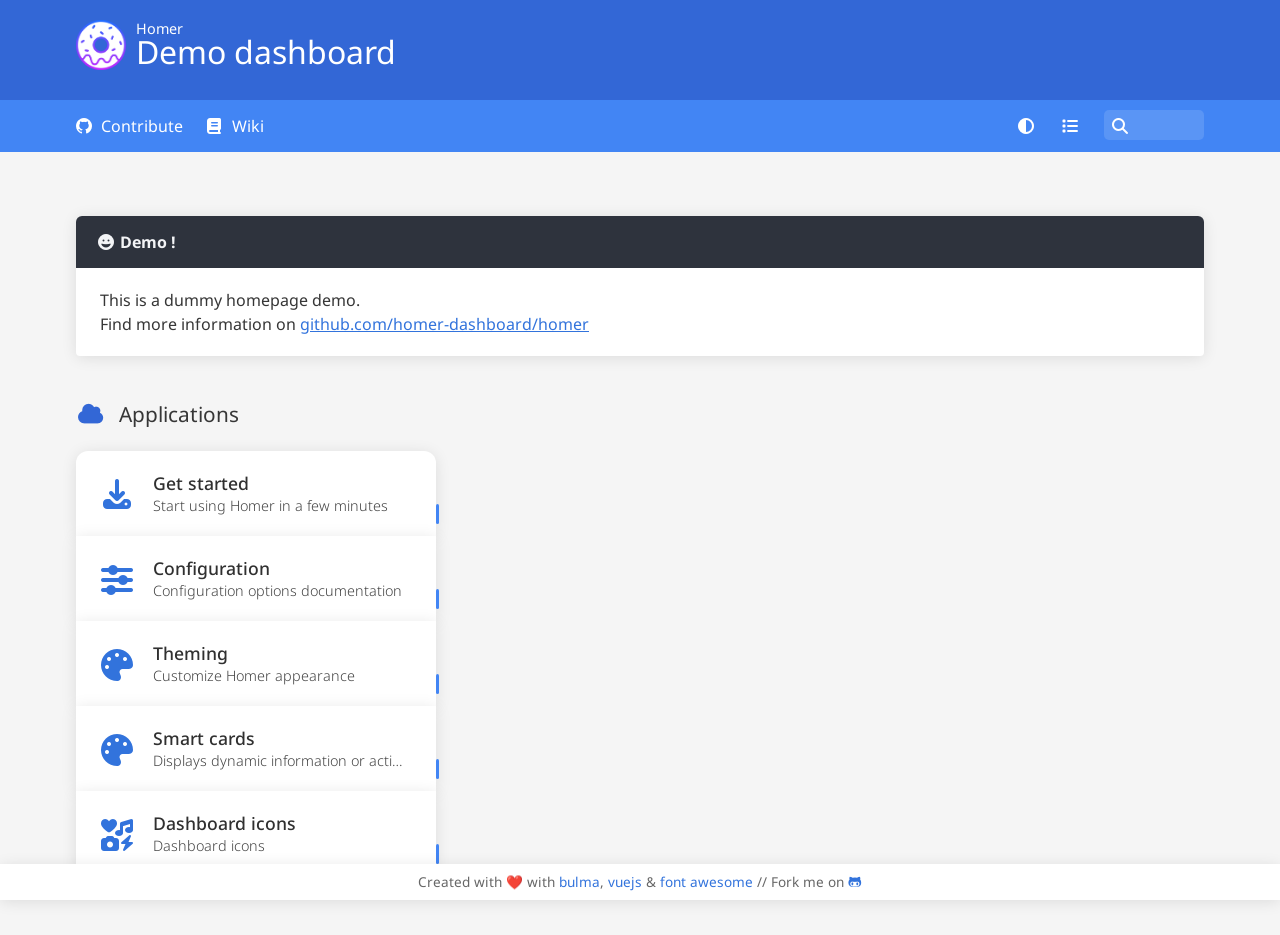
<file: homer/index.html>
<!DOCTYPE html>
<html>
  <head>
    <meta charset="UTF-8" />
    <link rel="icon" href="assets/icons/favicon.ico" />
    <link rel="apple-touch-icon" href="assets/icons/apple-touch-icon.png" sizes="180x180">
    <link rel="mask-icon" href="assets/icons/logo.svg">
    <meta name="viewport" content="width=device-width,initial-scale=1.0,viewport-fit=cover">
    <meta name="color-scheme" content="dark light" />
    <title>Homer</title>
    <script type="module" crossorigin src="./resources/index-DcpiGhNd.js"></script>
    <link rel="stylesheet" crossorigin href="./resources/index-BTUA4CLT.css">
  <link rel="manifest" href="./assets/manifest.json" crossorigin="use-credentials"><script id="vite-plugin-pwa:register-sw" src="./registerSW.js"></script></head>
  <body>
    <div id="app-mount"></div>
  </body>
</html>
</file>
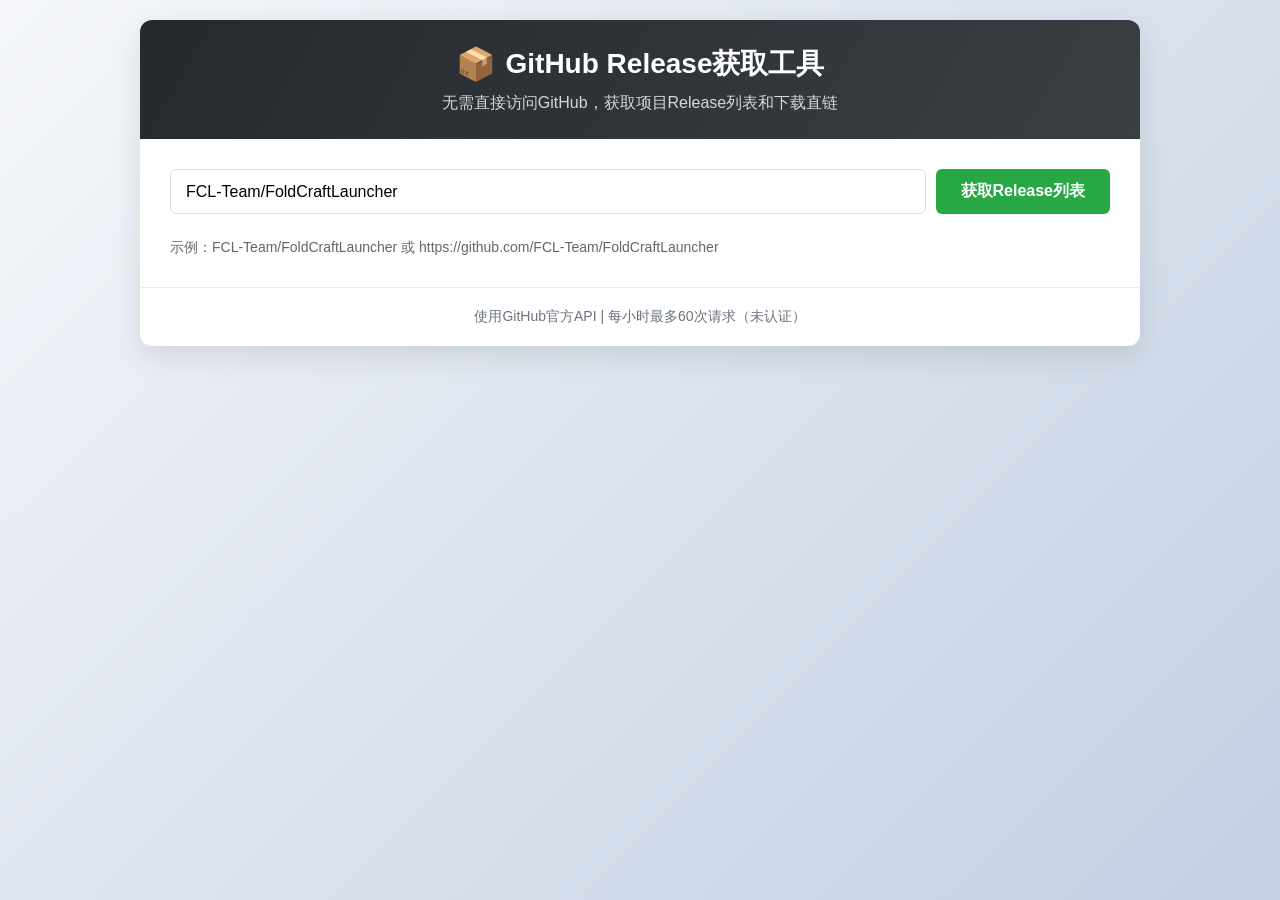
<file: github_release.html>
<!DOCTYPE html>
<html lang="zh-CN">
<head>
    <meta charset="UTF-8">
    <meta name="viewport" content="width=device-width, initial-scale=1.0">
    <title>GitHub Release获取工具</title>
    <style>
        * {
            box-sizing: border-box;
            margin: 0;
            padding: 0;
            font-family: 'Segoe UI', 'Microsoft YaHei', sans-serif;
        }
        
        body {
            background: linear-gradient(135deg, #f5f7fa 0%, #c3cfe2 100%);
            min-height: 100vh;
            padding: 20px;
            color: #333;
        }
        
        .container {
            max-width: 1000px;
            margin: 0 auto;
            background: white;
            border-radius: 12px;
            box-shadow: 0 10px 30px rgba(0, 0, 0, 0.1);
            overflow: hidden;
        }
        
        header {
            background: linear-gradient(120deg, #24292e 0%, #3a3f44 100%);
            color: white;
            padding: 25px 30px;
            text-align: center;
        }
        
        h1 {
            font-size: 28px;
            margin-bottom: 10px;
            display: flex;
            align-items: center;
            justify-content: center;
            gap: 10px;
        }
        
        .github-icon {
            font-size: 32px;
        }
        
        .subtitle {
            font-size: 16px;
            opacity: 0.8;
            margin-top: 5px;
        }
        
        .content {
            padding: 30px;
        }
        
        .input-section {
            display: flex;
            gap: 10px;
            margin-bottom: 25px;
            flex-wrap: wrap;
        }
        
        input {
            flex: 1;
            min-width: 250px;
            padding: 12px 15px;
            border: 1px solid #ddd;
            border-radius: 6px;
            font-size: 16px;
            transition: all 0.3s;
        }
        
        input:focus {
            outline: none;
            border-color: #0366d6;
            box-shadow: 0 0 0 3px rgba(3, 102, 214, 0.2);
        }
        
        button {
            background: #28a745;
            color: white;
            border: none;
            padding: 12px 25px;
            border-radius: 6px;
            font-size: 16px;
            font-weight: 600;
            transition: all 0.3s;
            cursor: pointer;
        }
        
        button:hover {
            background: #218838;
            transform: translateY(-2px);
        }
        
        button:active {
            transform: translateY(0);
        }
        
        button:disabled {
            background: #94d3a2;
            cursor: not-allowed;
            transform: none;
        }
        
        .example {
            font-size: 14px;
            color: #666;
            margin-top: 5px;
        }
        
        .loading {
            text-align: center;
            padding: 30px;
            display: none;
        }
        
        .spinner {
            border: 4px solid rgba(0, 0, 0, 0.1);
            border-left-color: #0366d6;
            border-radius: 50%;
            width: 40px;
            height: 40px;
            animation: spin 1s linear infinite;
            margin: 0 auto 15px;
        }
        
        @keyframes spin {
            to { transform: rotate(360deg); }
        }
        
        .error {
            background: #f8d7da;
            color: #721c24;
            padding: 15px;
            border-radius: 6px;
            margin: 20px 0;
            display: none;
        }
        
        .success {
            background: #d4edda;
            color: #155724;
            padding: 15px;
            border-radius: 6px;
            margin: 20px 0;
            display: none;
        }
        
        .releases {
            display: none;
            margin-top: 25px;
        }
        
        .release-item {
            border: 1px solid #e1e4e8;
            border-radius: 8px;
            padding: 20px;
            margin-bottom: 15px;
            background: #fafbfc;
            transition: all 0.3s;
        }
        
        .release-item:hover {
            box-shadow: 0 5px 15px rgba(0, 0, 0, 0.05);
            transform: translateY(-2px);
        }
        
        .release-header {
            display: flex;
            justify-content: space-between;
            align-items: center;
            margin-bottom: 15px;
            flex-wrap: wrap;
            gap: 10px;
        }
        
        .release-title {
            font-size: 20px;
            font-weight: 600;
            color: #0366d6;
        }
        
        .release-date {
            color: #6a737d;
            font-size: 14px;
        }
        
        .release-body {
            margin-bottom: 15px;
            line-height: 1.5;
        }
        
        .assets-title {
            font-weight: 600;
            margin-bottom: 10px;
            font-size: 16px;
        }
        
        .asset-item {
            display: flex;
            justify-content: space-between;
            align-items: center;
            padding: 10px;
            background: white;
            border: 1px solid #e1e4e8;
            border-radius: 4px;
            margin-bottom: 8px;
        }
        
        .asset-name {
            font-weight: 500;
            flex: 1;
            overflow: hidden;
            text-overflow: ellipsis;
            white-space: nowrap;
        }
        
        .asset-actions {
            display: flex;
            gap: 8px;
        }
        
        .copy-btn, .download-btn {
            color: white;
            text-decoration: none;
            padding: 6px 12px;
            border-radius: 4px;
            font-size: 14px;
            transition: all 0.2s;
            border: none;
            cursor: pointer;
            display: flex;
            align-items: center;
            gap: 4px;
        }
        
        .copy-btn {
            background: #6c757d;
        }
        
        .copy-btn:hover {
            background: #5a6268;
        }
        
        .download-btn {
            background: #0366d6;
        }
        
        .download-btn:hover {
            background: #0256b3;
        }
        
        footer {
            text-align: center;
            padding: 20px;
            color: #6a737d;
            font-size: 14px;
            border-top: 1px solid #eaecef;
        }
        
        @media (max-width: 600px) {
            .input-section {
                flex-direction: column;
            }
            
            input {
                min-width: 100%;
            }
            
            .release-header {
                flex-direction: column;
                align-items: flex-start;
            }
            
            .asset-item {
                flex-direction: column;
                align-items: flex-start;
                gap: 10px;
            }
            
            .asset-actions {
                align-self: flex-end;
            }
        }
        
        .toast {
            position: fixed;
            bottom: 20px;
            right: 20px;
            background: #28a745;
            color: white;
            padding: 12px 20px;
            border-radius: 6px;
            box-shadow: 0 4px 12px rgba(0, 0, 0, 0.15);
            display: flex;
            align-items: center;
            gap: 8px;
            z-index: 1000;
            opacity: 0;
            transform: translateY(20px);
            transition: opacity 0.3s, transform 0.3s;
        }
        
        .toast.show {
            opacity: 1;
            transform: translateY(0);
        }
        
        .toast-icon {
            font-size: 18px;
        }
    </style>
</head>
<body>
    <div class="container">
        <header>
            <h1><span class="github-icon">📦</span> GitHub Release获取工具</h1>
            <p class="subtitle">无需直接访问GitHub，获取项目Release列表和下载直链</p>
        </header>
        
        <div class="content">
            <div class="input-section">
                <input type="text" id="repoInput" placeholder="输入GitHub仓库地址，如：FCL-Team/FoldCraftLauncher">
                <button id="fetchBtn">获取Release列表</button>
            </div>
            <p class="example">示例：FCL-Team/FoldCraftLauncher 或 https://github.com/FCL-Team/FoldCraftLauncher</p>
            
            <div class="loading" id="loading">
                <div class="spinner"></div>
                <p>正在获取Release信息...</p>
            </div>
            
            <div class="error" id="error"></div>
            <div class="success" id="success"></div>
            
            <div class="releases" id="releases"></div>
        </div>
        
        <footer>
            <p>使用GitHub官方API | 每小时最多60次请求（未认证）</p>
        </footer>
    </div>

    <div class="toast" id="toast">
        <span class="toast-icon">✓</span>
        <span class="toast-message">链接已复制到剪贴板</span>
    </div>

    <script>
        document.addEventListener('DOMContentLoaded', function() {
            const repoInput = document.getElementById('repoInput');
            const fetchBtn = document.getElementById('fetchBtn');
            const loading = document.getElementById('loading');
            const error = document.getElementById('error');
            const success = document.getElementById('success');
            const releases = document.getElementById('releases');
            const toast = document.getElementById('toast');
            
            // 设置示例仓库地址
            repoInput.value = 'FCL-Team/FoldCraftLauncher';
            
            fetchBtn.addEventListener('click', fetchReleases);
            
            repoInput.addEventListener('keypress', function(e) {
                if (e.key === 'Enter') {
                    fetchReleases();
                }
            });
            
            function fetchReleases() {
                const repo = parseRepoUrl(repoInput.value.trim());
                
                if (!repo) {
                    showError('请输入有效的GitHub仓库地址，格式：owner/repo');
                    return;
                }
                
                // 显示加载状态
                loading.style.display = 'block';
                error.style.display = 'none';
                success.style.display = 'none';
                releases.style.display = 'none';
                fetchBtn.disabled = true;
                
                // 调用GitHub API
                fetch(`https://api.github.com/repos/${repo}/releases`)
                    .then(response => {
                        if (!response.ok) {
                            if (response.status === 404) {
                                throw new Error('仓库未找到，请检查仓库地址是否正确');
                            } else if (response.status === 403) {
                                throw new Error('API请求次数超限，请稍后再试');
                            } else {
                                throw new Error(`请求失败: ${response.status} ${response.statusText}`);
                            }
                        }
                        return response.json();
                    })
                    .then(data => {
                        loading.style.display = 'none';
                        fetchBtn.disabled = false;
                        
                        if (data.length === 0) {
                            showError('该仓库没有发布任何Release');
                            return;
                        }
                        
                        showSuccess(`成功获取到 ${data.length} 个Release`);
                        displayReleases(data, repo);
                    })
                    .catch(err => {
                        loading.style.display = 'none';
                        fetchBtn.disabled = false;
                        showError(err.message);
                    });
            }
            
            function parseRepoUrl(url) {
                // 处理各种格式的输入
                if (!url) return null;
                
                // 如果已经是 owner/repo 格式
                if (/^[a-zA-Z0-9_.-]+\/[a-zA-Z0-9_.-]+$/.test(url)) {
                    return url;
                }
                
                // 处理GitHub URL
                const match = url.match(/github\.com\/([a-zA-Z0-9_.-]+)\/([a-zA-Z0-9_.-]+)/);
                if (match) {
                    return `${match[1]}/${match[2]}`;
                }
                
                return null;
            }
            
            function displayReleases(releasesData, repo) {
                releases.innerHTML = '';
                
                releasesData.forEach(release => {
                    const releaseItem = document.createElement('div');
                    releaseItem.className = 'release-item';
                    
                    const releaseDate = new Date(release.published_at).toLocaleDateString('zh-CN', {
                        year: 'numeric',
                        month: 'long',
                        day: 'numeric',
                        hour: '2-digit',
                        minute: '2-digit'
                    });
                    
                    let bodyContent = release.body || '暂无描述';
                    if (bodyContent.length > 300) {
                        bodyContent = bodyContent.substring(0, 300) + '...';
                    }
                    
                    releaseItem.innerHTML = `
                        <div class="release-header">
                            <div class="release-title">${release.tag_name} - ${release.name || '未命名版本'}</div>
                            <div class="release-date">发布时间: ${releaseDate}</div>
                        </div>
                        <div class="release-body">${escapeHtml(bodyContent)}</div>
                    `;
                    
                    if (release.assets && release.assets.length > 0) {
                        releaseItem.innerHTML += `<div class="assets-title">下载资源 (${release.assets.length})</div>`;
                        
                        release.assets.forEach(asset => {
                            const assetItem = document.createElement('div');
                            assetItem.className = 'asset-item';
                            
                            const size = formatFileSize(asset.size);
                            const downloadUrl = asset.browser_download_url;
                            
                            assetItem.innerHTML = `
                                <div class="asset-name">${asset.name} (${size})</div>
                                <div class="asset-actions">
                                    <button class="copy-btn" data-url="${downloadUrl}">
                                        <span>🔗</span> 复制链接
                                    </button>
                                    <a href="${downloadUrl}" class="download-btn" target="_blank">
                                        <span>⬇️</span> 下载
                                    </a>
                                </div>
                            `;
                            
                            releaseItem.appendChild(assetItem);
                        });
                        
                        // 为复制链接按钮添加事件监听器
                        releaseItem.querySelectorAll('.copy-btn').forEach(btn => {
                            btn.addEventListener('click', function() {
                                const url = this.getAttribute('data-url');
                                copyToClipboard(url);
                            });
                        });
                    } else {
                        releaseItem.innerHTML += `<div class="assets-title">此版本没有可下载的资源</div>`;
                    }
                    
                    releases.appendChild(releaseItem);
                });
                
                releases.style.display = 'block';
            }
            
            function copyToClipboard(text) {
                // 尝试使用现代Clipboard API
                if (navigator.clipboard && window.isSecureContext) {
                    navigator.clipboard.writeText(text)
                        .then(() => {
                            showToast('链接已复制到剪贴板');
                        })
                        .catch(err => {
                            console.error('复制失败:', err);
                            fallbackCopyToClipboard(text);
                        });
                } else {
                    // 回退方案
                    fallbackCopyToClipboard(text);
                }
            }
            
            function fallbackCopyToClipboard(text) {
                // 创建临时textarea元素
                const textArea = document.createElement('textarea');
                textArea.value = text;
                textArea.style.position = 'fixed';
                textArea.style.left = '-999999px';
                textArea.style.top = '-999999px';
                document.body.appendChild(textArea);
                
                // 选中并复制文本
                textArea.focus();
                textArea.select();
                
                try {
                    const successful = document.execCommand('copy');
                    if (successful) {
                        showToast('链接已复制到剪贴板');
                    } else {
                        showToast('复制失败，请手动复制链接');
                    }
                } catch (err) {
                    console.error('复制失败:', err);
                    showToast('复制失败，请手动复制链接');
                }
                
                // 移除临时元素
                document.body.removeChild(textArea);
            }
            
            function showToast(message) {
                const toastMessage = toast.querySelector('.toast-message');
                toastMessage.textContent = message;
                
                toast.classList.add('show');
                
                setTimeout(() => {
                    toast.classList.remove('show');
                }, 3000);
            }
            
            function showError(message) {
                error.textContent = message;
                error.style.display = 'block';
                success.style.display = 'none';
            }
            
            function showSuccess(message) {
                success.textContent = message;
                success.style.display = 'block';
                error.style.display = 'none';
            }
            
            function escapeHtml(text) {
                const div = document.createElement('div');
                div.textContent = text;
                return div.innerHTML;
            }
            
            function formatFileSize(bytes) {
                if (bytes === 0) return '0 B';
                const k = 1024;
                const sizes = ['B', 'KB', 'MB', 'GB'];
                const i = Math.floor(Math.log(bytes) / Math.log(k));
                return parseFloat((bytes / Math.pow(k, i)).toFixed(2)) + ' ' + sizes[i];
            }
        });
    </script>
</body>
</html>
</file>
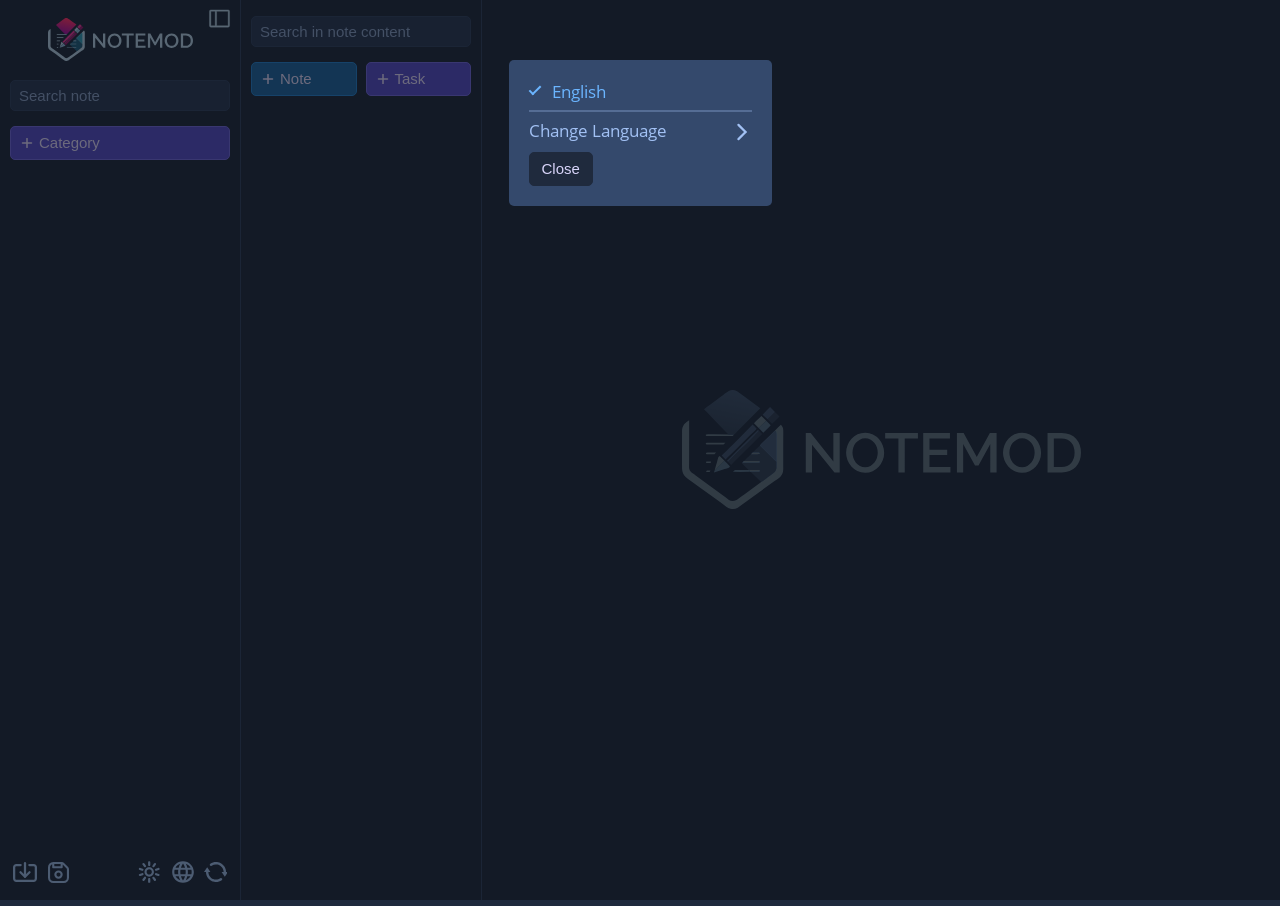
<file: notemod.html>
<!DOCTYPE html>
<html>
<head>
<meta charset="UTF-8">
<meta name="viewport" content="width=device-width, initial-scale=1.0">
<title>Notemod</title>
<meta http-equiv="Cache-Control" content="no-cache, no-store, must-revalidate">
<meta http-equiv="Pragma" content="no-cache">
<meta http-equiv="Expires" content="0">
<link rel="icon" type="image/svg+xml" href="data:image/svg+xml,%3Csvg width='22' height='22' viewBox='0 -4 22 22' xml:space='preserve' xmlns='http://www.w3.org/2000/svg'%3E%3Cpath style='display:inline;fill:url(%23a);stroke-width:.0717626' d='M0 7.403c.755-.657 1.627-1.23 2.431-1.83l4.1-3.061C7.414 1.866 8.584.84 9.506.366a3.17 3.17 0 0 1 1.662-.359q.18.012.358.044.177.032.35.083.173.052.34.122.166.07.324.158c.475.264.911.617 1.348.94l1.98 1.464 3.376 2.499c.78.571 1.57 1.13 2.334 1.724l-7.345 7.406-1.775 1.816c-.272.282-.563.66-.878.89-.74-.045-1.482-.046-2.223-.054q-3.202-3.23-6.32-6.54L1.054 8.484C.705 8.123.338 7.773 0 7.403z'/%3E%3Cdefs%3E%3ClinearGradient id='a' gradientUnits='userSpaceOnUse' x1='481.615' y1='426.516' x2='528.272' y2='194.363' gradientTransform='matrix(.07176 0 0 .07176 -25.74 -13.72)'%3E%3Cstop offset='0' stop-color='%23CF5A2A' style='stop-color:%239b1fac;stop-opacity:1'/%3E%3Cstop offset='1' stop-color='%23EA9C33' style='stop-color:%23ff3b72;stop-opacity:1'/%3E%3C/linearGradient%3E%3C/defs%3E%3C/svg%3E">
<style>
*,:before,:after{-webkit-touch-callout: none;-webkit-tap-highlight-color: transparent;outline:none!important;border:0;outline:0;vertical-align:baseline}
@font-face {font-family:"OpenSans";src:url([data-uri])format("woff");font-weight:400;font-style:normal;}
@font-face{font-family:"KSARegular";src:url([data-uri])format("woff2");font-weight:400;font-style:normal;font-stretch:normal;}
html,body{overflow: hidden;top: 0;height: 100%;padding: 0;margin: 0;}
body{font-family:'OpenSans';font-size: 17px;position: relative;display:flex;flex-direction: column;background-color:#1e293c;color:#a2c1f4}
body:lang(ar),body:lang(fa),body:lang(ur){font-family:KSARegular}
.all-container{width: 100%;}
#add-category-button:lang(ar),#add-category-button:lang(fa),#add-category-button:lang(ur),#add-note-button:lang(ar),#add-note-button:lang(fa),#add-note-button:lang(ur),#add-task-button:lang(ar),#add-task-button:lang(fa),#add-task-button:lang(ur),#cancelDelete:lang(ar),#cancelDelete:lang(fa),#cancelDelete:lang(ur),#confirmDelete:lang(ar),#confirmDelete:lang(fa),#confirmDelete:lang(ur),#delete-note-button:lang(ar),#delete-note-button:lang(fa),#delete-note-button:lang(ur),#save-note-button:lang(ar),#save-note-button:lang(fa),#save-note-button:lang(ur),.category-item span:lang(ar),.category-item span:lang(fa),.category-item span:lang(ur),.close_main_modal:lang(ar),.close_main_modal:lang(fa),.close_main_modal:lang(ur),.delete-cancel:lang(ar),.delete-cancel:lang(fa),.delete-cancel:lang(ur),.delete-confirm:lang(ar),.delete-confirm:lang(fa),.delete-confirm:lang(ur),.modal-content:lang(ar),.modal-content:lang(fa),.modal-content:lang(ur),.modal_dil-content:lang(ar),.modal_dil-content:lang(fa),.modal_dil-content:lang(ur),.note-item span:lang(ar),.note-item span:lang(fa),.note-item span:lang(ur),.rich-text-editor:lang(ar),.rich-text-editor:lang(fa),.rich-text-editor:lang(ur),.settool button:lang(ar)::before,.settool button:lang(fa)::before,.settool button:lang(ur)::before,.toolbar #omod_toggle:lang(ar)::before,.toolbar #omod_toggle:lang(fa)::before,.toolbar #omod_toggle:lang(ur)::before,.toolbar button:lang(ar)::before,.toolbar button:lang(fa)::before,.toolbar button:lang(ur)::before,.tooltip:lang(ar),.tooltip:lang(fa),.tooltip:lang(ur),input#note-content-search:lang(ar),input#note-content-search:lang(fa),input#note-content-search:lang(ur),input#note-search:lang(ar),input#note-search:lang(fa),input#note-search:lang(ur),input:lang(ar),input:lang(fa),input:lang(ur),td:lang(ar),td:lang(fa),td:lang(ur),textarea:lang(ar),textarea:lang(fa),textarea:lang(ur),th:lang(ar),th:lang(fa),th:lang(ur),.task_date_div:lang(ar),.task_date_div:lang(fa),.task_date_div:lang(ur),.subtask_list_wrapper:lang(ar),.subtask_list_wrapper:lang(fa),.subtask_list_wrapper:lang(ur),button.tab:lang(ar),button.tab:lang(fa),button.tab:lang(ur),.date_div:lang(ar),.date_div:lang(fa),.date_div:lang(ur),.delete-all-completed-button:lang(ar),.delete-all-completed-button:lang(fa),.delete-all-completed-button:lang(ur),.task_container textarea:lang(ar),#subTaskModalContent textarea:lang(ar),.task_container textarea:lang(fa),#subTaskModalContent textarea:lang(fa),.task_container textarea:lang(ur),#subTaskModalContent textarea:lang(ur){font-family:KSARegular;font-size:24px;line-height:24px;direction:rtl;unicode-bidi:isolate;text-align:right}
.edit_delete_div:lang(ar),.sub_edit_delete_div:lang(ar),.edit_delete_div:lang(fa),.sub_edit_delete_div:lang(fa),.edit_delete_div:lang(ur),.sub_edit_delete_div:lang(ur){left:10px;right:auto}
.category-item:lang(ar),.category-item:lang(fa),.category-item:lang(ur),.note-item:lang(ar),.note-item:lang(fa),.note-item:lang(ur){flex-direction:row-reverse}
.category-item span:lang(ar),.category-item span:lang(fa),.category-item span:lang(ur),.note-item span:lang(ar),.note-item span:lang(fa),.note-item span:lang(ur){padding:4px 24px 6px 4px}
.category-item:lang(ar):hover>button,.category-item:lang(fa):hover>button,.category-item:lang(ur):hover>button,.note-item:lang(ar):hover>button,.note-item:lang(fa):hover>button,.note-item:lang(ur):hover>button{margin-right:0;margin-left:8px}
.task_date_div:lang(ar),.subtask_list_wrapper:lang(ar),.task_date_div:lang(fa),.subtask_list_wrapper:lang(fa),.task_date_div:lang(ur),.subtask_list_wrapper:lang(ur){padding:5px 26px 5px 55px}
div#note-created-date:lang(ar),div#note-created-date:lang(fa),div#note-created-date:lang(ur){float:left}
p#save-status:lang(ar),p#save-status:lang(fa),p#save-status:lang(ur){text-align:right}
.subtask_list_wrapper:lang(ar),.subtask_list_wrapper:lang(fa),.subtask_list_wrapper:lang(ur){margin-left:0;margin-right:15px}
input#note-content-search:lang(ar),input#note-content-search:lang(fa),input#note-content-search:lang(ur),input#note-search:lang(ar),input#note-search:lang(fa),input#note-search:lang(ur){padding:0 8px}
div#delete-note-button:lang(ar),div#save-note-button:lang(ar),div#delete-note-button:lang(fa),div#save-note-button:lang(fa),div#delete-note-button:lang(ur),div#save-note-button:lang(ur){float:right}
.rich-text-editor:lang(ar),.rich-text-editor:lang(fa),.rich-text-editor:lang(ur){line-height:30px}
#arrow:lang(ar):after,#arrow:lang(fa):after,#arrow:lang(ur):after{right:auto;left:0}
.togglediv:lang(ar):after,.togglediv:lang(fa):after,.togglediv:lang(ur):after{right:4px;left:0}
input[type="date"]:lang(ar),input[type="date"]:lang(fa),input[type="date"]:lang(ur){background-position:left 9px center}
.category-item span:lang(ar):before,.category-item span:lang(fa):before,.category-item span:lang(ur):before,.note-item span:lang(ar):before,.note-item span:lang(fa):before,.note-item span:lang(ur):before,.task_date_div span:lang(ar):before,.subtask_list_wrapper span:lang(ar):before,.task_date_div span:lang(fa):before,.subtask_list_wrapper span:lang(fa):before,.task_date_div span:lang(ur):before,.subtask_list_wrapper span:lang(ur):before,.date_span:lang(ar),.date_span:lang(fa),.date_span:lang(ur){right:6px;left:0}
.category-item:lang(ar):hover>button,.category-item:lang(fa):hover>button,.category-item:lang(ur):hover>button,.note-item:lang(ar):hover>button,.note-item:lang(fa):hover>button,.note-item:lang(ur):hover>button{margin-left:8px}
button.thiza_button:lang(ar),button.thiza_button:lang(fa),button.thiza_button:lang(ur){float:left}
.tabs-container:lang(ar),.tabs-container:lang(fa),.tabs-container:lang(ur),button.gorev_ekle:lang(ar),button.gorev_ekle:lang(fa),button.gorev_ekle:lang(ur),.delete-all-completed-button:lang(ar),.delete-all-completed-button:lang(fa),.delete-all-completed-button:lang(ur){float:right;margin-top:5px}
.tabs-container:lang(ar),.tabs-container:lang(fa),.tabs-container:lang(ur){display:flex;flex-flow:row-reverse}
button.tab:lang(ar):first-child,button.tab:lang(fa):first-child,button.tab:lang(ur):first-child{border-bottom-right-radius:5px;border-top-right-radius:5px;border-bottom-left-radius:0;border-top-left-radius:0}
button.tab:lang(ar):last-child,button.tab:lang(fa):last-child,button.tab:lang(ur):last-child{border-bottom-left-radius:5px;border-bottom-right-radius:0;border-top-left-radius:5px;border-top-right-radius:0;border-right:solid 1px #394f77}
.task-list:lang(ar),.task-list:lang(fa),.task-list:lang(ur){clear:both;top:15px;position:relative}
.task-list.thiza:lang(ar),.task-list.thiza:lang(fa),.task-list.thiza:lang(ur),.toolbar_hiza:lang(ar),.toolbar_hiza:lang(fa),.toolbar_hiza:lang(ur){direction:rtl}
#add-task-button:lang(ar)::before,.alt_gorev_ekle:lang(ar)::before,.gorev_ekle:lang(ar)::before,#add-task-button:lang(fa)::before,.alt_gorev_ekle:lang(fa)::before,.gorev_ekle:lang(fa)::before,#add-task-button:lang(ur)::before,.alt_gorev_ekle:lang(ur)::before,.gorev_ekle:lang(ur)::before{right:-4px;left:auto}
.date_span:lang(ar),.date_span:lang(fa),.date_span:lang(ur),button.alt_gorev_ekle:lang(ar),button.alt_gorev_ekle:lang(fa),button.alt_gorev_ekle:lang(ur){font-size:18px}
#add-category-button:lang(ar)::before,#add-category-button:lang(fa)::before,#add-category-button:lang(ur)::before,#add-note-button:lang(ar)::before,#add-note-button:lang(fa)::before,#add-note-button:lang(ur)::before,#add-task-button:lang(ar)::before,#add-task-button:lang(fa)::before,#add-task-button:lang(ur)::before{content:"";right:-4px;left:0;top:-3px}
button.category-delete-button:lang(ar),button.category-delete-button:lang(fa),button.category-delete-button:lang(ur){float:left}
.gecerli_dil:lang(ar):before,.gecerli_dil:lang(fa):before,.gecerli_dil:lang(ur):before{left:0;right:0}
.gecerli_dil:lang(ar),.gecerli_dil:lang(fa),.gecerli_dil:lang(ur){padding-right:23px;padding-left:0}
.dili_degistir:lang(ar):after,.dili_degistir:lang(fa):after,.dili_degistir:lang(ur):after{content:'';right:auto;left:0;transform:rotate(180deg)}
.omod input#note-title:lang(ar),.omod input#note-title:lang(fa),.omod input#note-title:lang(ur){width: 100%;padding-left:0;top:0;padding-right:60px}
div#note-editor h1:lang(ar),div#note-editor h1:lang(fa),div#note-editor h1:lang(ur){font-size:27px}
div#note-editor h2:lang(ar),div#note-editor h2:lang(fa),div#note-editor h2:lang(ur){font-size:25px}
div#omod_toggle:not(.omod #omod_toggle):lang(ar),div#omod_toggle:not(.omod #omod_toggle):lang(fa),div#omod_toggle:not(.omod #omod_toggle):lang(ur){float:left;right:-6px}
div#omod_toggle:lang(ar)::before,div#omod_toggle:lang(fa)::before,div#omod_toggle:lang(ur)::before{left:-6px!important;right:auto!important}
.container:lang(ar),.container:lang(fa),.container:lang(ur){flex-direction:row-reverse}
.resizer:lang(ar),.resizer:lang(fa),.resizer:lang(ur){position:absolute;left:-5px;top:0;width:10px;height:100%;cursor:col-resize}
.sidebar.initialized.collapsed:lang(ar),.sidebar.initialized.collapsed:lang(fa),.sidebar.initialized.collapsed:lang(ur){right:-260px;left:unset}
.sidebar.initialized.collapsed+.notebar:lang(ar),.sidebar.initialized.collapsed+.notebar:lang(fa),.sidebar.initialized.collapsed+.notebar:lang(ur){margin-left:unset;margin-right:-200px}
span.panel:lang(ar),span.panel:lang(fa),span.panel:lang(ur){left:unset;right:8px}
.sidebar.initialized.collapsed #toggle-sidebar-button:lang(ar),.sidebar.initialized.collapsed #toggle-sidebar-button:lang(fa),.sidebar.initialized.collapsed #toggle-sidebar-button:lang(ur){right:unset;left:-40px}
#toggle-sidebar-button.initialized:lang(ar),#toggle-sidebar-button.initialized:lang(fa),#toggle-sidebar-button.initialized:lang(ur){left:20px;right:unset}
.sidebar.initialized:lang(ar),.sidebar.initialized:lang(fa),.sidebar.initialized:lang(ur){left:auto;right:0;transition:right .3s ease}
.notebar:lang(ar),.notebar:lang(fa),.notebar:lang(ur){transition:margin-right .3s ease}
div#note-created-date:lang(ar),div#note-created-date:lang(fa),div#note-created-date:lang(ur){font-size:21px}
.rich-text-editor ol:lang(ar),.rich-text-editor ol:lang(fa),.rich-text-editor ol:lang(ur){padding-right:0}
.rich-text-editor ul:lang(ar),.rich-text-editor ul:lang(fa),.rich-text-editor ul:lang(ur){padding-left:0;padding-right:0}
.rich-text-editor ul li::before:lang(ar),.rich-text-editor ul li::before:lang(fa),.rich-text-editor ul li::before:lang(ur){content:"•";left:0;right:-7px}
.rich-text-editor ul li:lang(ar),.rich-text-editor ul li:lang(fa),.rich-text-editor ul li:lang(ur){padding-left:0;padding-right:7px}
#add-category-button:lang(ar),#add-category-button:lang(fa),#add-category-button:lang(ur),#add-note-button:lang(ar),#add-note-button:lang(fa),#add-note-button:lang(ur),input:lang(ar),input:lang(fa),input:lang(ur),#add-task-button:lang(ar),#add-task-button:lang(fa),#add-task-button:lang(ur){padding:4px 8px}
#delete-note-button:lang(ar),#delete-note-button:lang(fa),#delete-note-button:lang(ur),#save-note-button:lang(ar),#save-note-button:lang(fa),#save-note-button:lang(ur){line-height:25px}
#color-button:lang(ar),#color-button:lang(fa),#color-button:lang(ur){top:1px}
#save-status:lang(ar),#save-status:lang(fa),#save-status:lang(ur){font-size:24px}
.resize-handle:lang(ar),.resize-handle:lang(fa),.resize-handle:lang(ur){display:none!important}
table:lang(ar),table:lang(fa),table:lang(ur){width:auto!important}
button.tab:lang(ar),button.tab:lang(fa),button.tab:lang(ur){padding:4px 12px;text-align:center}
.delete-all-completed-button:lang(ar),.delete-all-completed-button:lang(fa),.delete-all-completed-button:lang(ur){text-align:center}
hr{border-bottom:2px solid #4f6b9a;padding-bottom:3px;}
input[type="checkbox"] {width: unset;}
a{color: #61c0ff;cursor: pointer;}
.sidebar {visibility: hidden;}
.container {display: flex;height:100%;position: absolute;width: 100%;}
.sidebar.initialized.collapsed + .notebar {margin-left: -200px;}
.sidebar.initialized {visibility: visible;display: grid;align-content: flex-start;height: calc(100% - 20px);position: relative;top: 0;left: 0;width: 220px;background-color: #26344c;padding: 10px;user-select: none;transition: left 0.3s ease;z-index: 4;}
.sidebar.initialized.collapsed {left: -260px;}
#toggle-sidebar-button {transition:none;visibility: hidden;}
#toggle-sidebar-button.initialized{visibility:visible;position:absolute;right:20px;top:0px;background-color:transparent;border:none;color:#b1cee7;font-size:20px;cursor:pointer;padding:5px 10px;z-index:5;}
.panel {width: 23px;height: 23px;top: 7px;left: 8px;position: absolute;transform: rotateY(180deg);}
.panel path {stroke: #b1cee7;stroke-width: 1px;stroke-opacity: .5;}
.sidebar.initialized.collapsed #toggle-sidebar-button {right: -40px;}
.notebar{width:220px;transition: margin-left 0.3s ease;z-index: 3;padding:16px 10px 10px;background-color:#26344c;border-left: 1px solid #364b6d;border-right:1px solid #364b6d;user-select: none;display: grid;align-content: flex-start;height: calc(100% - 20px);position: relative;}
.resizer{position:absolute;right:-5px;top:0;width:10px;height:100%;cursor:col-resize;}
ul#note-list{width: 100%;max-height: 100%;}
ul#note-list,#category-list{overflow-x: hidden;}
.note-content{position: relative;flex:2;padding:16px 13px 11px ;background-color:#26344c;user-select: none;}
.note-content-ic {height: 100%;background-color: #26344c;z-index: 2;position: relative;height: calc(100% - 20px);}
.rich-text-editor{min-width: 100%;cursor:text}
#editor_div{cursor: default;overflow-y: auto;overflow-x: auto;display: grid;clip-path: border-box;max-height: calc(100% - 250px);min-height: calc(100% - 250px);z-index: 9999;border:1px solid #364b6d;padding:15px;background-color:#2d3e5b;border-radius:5px}
.omod #editor_div {max-height: 80%;}
#note-editor img {max-width: 100%;height: auto;}
#category-list {width: 100%;max-height: 100%;padding-bottom: 30px;}
::-webkit-scrollbar {width: 7px;height:7px;} 
::-webkit-scrollbar-track {background: transparent;}
::-webkit-scrollbar-thumb {background: #3e6487;}
::-webkit-scrollbar-corner {background-color: transparent;}
.rich-text-editor ul {list-style: none;margin-block-start: 0em;list-style-position:inside;padding-left: 0;}
.rich-text-editor ol {list-style: decimal;margin-block-start: 0em;list-style-position:inside;padding-left: 0;}
.rich-text-editor ul li {position: relative;padding-left: 7px;}
.rich-text-editor ul li::before {content: "•";position: relative;left: -7px;top: 1px;color: #a2c1f4;font-size: 21px;}
.note-item span.dragging {background-color: #364b6d;}
.dragging {background-color: #304262;white-space: nowrap;overflow: hidden;text-overflow: ellipsis;box-sizing: border-box;border-bottom: 1px solid #2c84d2!important;}
.task_date_div.dragging{white-space: unset;height: max-content}
.placeholder{cursor: move; display: block;border: solid 1px rgb(15, 45, 71);width: 100%;border-radius: 5px;background: #1b2434; height: 37px;}
.task-list.thiza .placeholder {padding: 11px 0 11px 0;}
.task-list .placeholder {padding: 11px 55px 11px 26px;margin-bottom: 10px;}
.subtasks_list_container .placeholder {margin-left: 15px;padding: 9px 55px 9px 26px;margin-bottom: 10px;}
.subtask_list_wrapper.dragging {white-space: unset;height: max-content;}
.temporary-placeholder { display: block; visibility: hidden; height: 0; }
#drag-preview { z-index: 9999; pointer-events: none;margin-left: 0;}
.category-item span,.note-item span{white-space: nowrap;overflow: hidden;position: relative; text-overflow: ellipsis;flex-grow:1;padding: 5px 0px 5px 24px;text-align: left;}
.category-item,.note-item{white-space: nowrap;text-overflow: ellipsis;width: 100%; border-radius: 5px;cursor:pointer;position: relative;border-bottom:1px solid #314362;transition:background-color .3s;display:flex;justify-content:space-between;align-items:center;list-style:none} 
.subtask_wrapper {position: relative;}
.category-item:hover,.note-item:hover{background-color:#304262}
.category-item.selected,.note-item.selected{background-color:#304262}
.category-edit-buttons{visibility:hidden;width: 0;background-color:transparent;border:none;cursor:pointer;padding:0;margin-left:0}
.category-item:hover > button,.note-item:hover > button {visibility: visible;width: auto;margin-right: 8px;}
.category-edit-buttons svg{fill:none;stroke:#8ac5ff;transition:stroke .3s;height: min-content;width:16px}
svg.feather.feather-trash{fill:none;stroke:#9ccced;transition:stroke .3s;height:min-content;width:20px;}
button.category-delete-button{float:right;padding-top:9px;background:transparent;}
.category-edit-buttons:hover svg{stroke:#3498db}
.category-item span:before,.note-item span:before{content: '';position:absolute;top: calc(50% - 6px);left: 6px;border: solid 3px;border-radius: 50%;width: 6px;height: 6px;}
.task_date_div span:before,.subtask_list_wrapper span:before{content: '';position:absolute;top:11px;left:6px;border: solid 3px;border-radius: 50%;width: 6px;height: 6px;}
.category-item span#renkb1653d:before,.note-item span#renkb1653d:before,.task_date_div span#renkb1653d:before,.subtask_list_wrapper span#renkb1653d:before{border-color:#b1653d;}
.category-item span#renk9a900b:before,.note-item span#renk9a900b:before,.task_date_div span#renk9a900b:before,.subtask_list_wrapper span#renk9a900b:before{border-color:#9a900b;}
.category-item span#renk6c8f20:before,.note-item span#renk6c8f20:before,.task_date_div span#renk6c8f20:before,.subtask_list_wrapper span#renk6c8f20:before{border-color:#6c8f20;}
.category-item span#renk1490b5:before,.note-item span#renk1490b5:before,.task_date_div span#renk1490b5:before,.subtask_list_wrapper span#renk1490b5:before{border-color:#1490b5;}
.category-item span#renk1b86f2:before,.note-item span#renk1b86f2:before,.task_date_div span#renk1b86f2:before,.subtask_list_wrapper span#renk1b86f2:before{border-color:#1b86f2;}
.category-item span#renk527cf8:before,.note-item span#renk527cf8:before,.task_date_div span#renk527cf8:before,.subtask_list_wrapper span#renk527cf8:before{border-color:#527cf8;}
.category-item span#renk8772ff:before,.note-item span#renk8772ff:before,.task_date_div span#renk8772ff:before,.subtask_list_wrapper span#renk8772ff:before{border-color:#8772ff;}
.category-item span#renkb34e99:before,.note-item span#renkb34e99:before,.task_date_div span#renkb34e99:before,.subtask_list_wrapper span#renkb34e99:before{border-color:#b34e99;}
.category-item span#renkbb4141:before,.note-item span#renkbb4141:before,.task_date_div span#renkbb4141:before,.subtask_list_wrapper span#renkbb4141:before{border-color:#bb4141;}
.colors{display:flex;justify-content:center;margin-bottom:10px;}
.color-option{width:16px;height:16px;border-radius:50%;margin:0 5px;cursor:pointer;border:2px solid transparent;}
.color-option.selected{border:2px solid #84bae1;}
.toolbar{background: #1f2a3d;display: flow-root;padding:6px 7px;margin-bottom:5px;border-radius: 5px;}
.toolbar button{position: relative;z-index: 1;background-color:transparent;border:none;padding: 0;
width: 26px;height: 26px;cursor:pointer;}
.toolbar button:hover{background-color:#445d77;z-index:9;}
button.alt_gorev_ekle{width: 100%;background:transparent;font-family:'OpenSans';font-size:15px;color:#a2c1f4;margin-bottom:10px;}
.task_container textarea,#subTaskModalContent textarea{margin-bottom:8px;border:1px solid #415c86;min-width:unset;min-height:55px;width:350px;font-size:15px;}
#taskModalContent div.task_container input,#subTaskModalContent input{width:350px;margin-bottom: 9px;}
.task_container textarea::placeholder,#subTaskModalContent textarea::placeholder{color:#a2c1f4;}
.subtask_wrapper input{margin-left:20px;width:330px!important;}
.subtask_wrapper textarea{margin-left:20px;width:330px;}
.note-task .toolbar_hiza, .note-task #editor_div, .note-task #save_date_hiza,.note-task .ust_content {display: none;}
.task_date_div,.subtask_list_wrapper{position:relative;border:1px solid #364b6d;padding:5px 55px 5px 26px;background-color:#2d3e5b;border-radius:5px;margin-bottom:10px;}
input[type="date"]{background-image: url("data:image/svg+xml,%3Csvg xmlns='http://www.w3.org/2000/svg' viewBox='0 0 24 24' fill='%238ac5ff' stroke='%238ac5ff'%3E%3Cpath d='M3,22H21a1,1,0,0,0,1-1V6a1,1,0,0,0-1-1H17V3a1,1,0,0,0-2,0V5H9V3A1,1,0,0,0,7,3V5H3A1,1,0,0,0,2,6V21A1,1,0,0,0,3,22ZM4,7H20v3H4Zm0,5H20v8H4Z'/%3E%3C/svg%3E");
background-repeat: no-repeat;background-position: right 9px center;background-size: 16px;font-size: 15px;border: none;outline: none;padding: 5px;border-radius:4px;}
input[type="date"]::-webkit-calendar-picker-indicator{opacity: 0;}
.date_div:before{content:'';width:23px;height:14px;background-image: url("data:image/svg+xml,%3Csvg xmlns='http://www.w3.org/2000/svg' viewBox='0 0 24 24' fill='%2366aae6' stroke='%2366aae6'%3E%3Cpath d='M3,22H21a1,1,0,0,0,1-1V6a1,1,0,0,0-1-1H17V3a1,1,0,0,0-2,0V5H9V3A1,1,0,0,0,7,3V5H3A1,1,0,0,0,2,6V21A1,1,0,0,0,3,22ZM4,7H20v3H4Zm0,5H20v8H4Z'/%3E%3C/svg%3E");
background-repeat:no-repeat;background-position:left;background-size:16px;font-size:15px;display:inline-block;}
.tabs-container{display:inline-block;vertical-align: bottom;margin: 0 10px 0 5px}
button.tab{position:relative;font-size:15px;border:solid 1px #394f77;border-right: 0;background-color:#2a3a56;margin-right:10px;color:#d9d5fa;padding:6px 13px;cursor:pointer;transition:background-color .3s;margin-top:5px;line-height:20px;margin: 0;}
button.tab.active-tab{background-color:#384d72;border:solid 1px #3d598a;}
.tab.active_light::before,.tab.today_light::before,.tab.overdue_light::before,.tab.completed_light::before{content: "";position:absolute;width:4px;height:4px;top:2px;right: 0px;transform:translateX(-50%);background-color:#659400;box-shadow: 0px 0px 3px #659400;border-radius:50%;}
.tab.today_light::before{background-color:#2797dc;box-shadow: 0px 0px 3px #2797dc;}
.tab.overdue_light::before{background-color:#a79900;box-shadow: 0px 0px 3px #a79900;}
.tab.completed_light::before{background-color:#7996b4;box-shadow: 0px 0px 3px #7996b4;}
button.tab:first-child{border-bottom-left-radius:5px;border-bottom-right-radius:0;border-top-left-radius:5px;border-top-right-radius:0;}
button.tab:last-child{border-bottom-right-radius:5px;border-top-right-radius:5px;border-bottom-left-radius:0;border-top-left-radius:0;border-right: solid 1px #394f77;}
.task-list{overflow-x:hidden;max-height: 87%;padding-right:5px;margin-top:15px;}
.task-list.thiza{display:grid;grid-template-columns:1fr 1fr;gap:0 10px;}
.task-list.thiza > div{display:grid;}
.task_div{position:relative;height:calc(100% - 20px);top: -5px;}
.task_date_div span,.subtask_list_wrapper span{cursor:pointer;}
.date_span{position:absolute;left:5px;top:50%;transform:translateY(-50%);background:#2d3e5b;width: calc(100% - 90px);padding:0 5px;font-size:15px;}
.subtask_wrapper span.date_span {left: 25px;}
.subtasks_list_container{display: none;max-height:0;overflow:hidden;opacity:0;transform:translateY(-10px);transition:all 0.3s ease-out;pointer-events:none;}
.subtasks_list_container.show{max-height:max-content;opacity:1;transform:translateY(0);pointer-events:auto;}
.togglediv{display:inline-block;user-select: none;cursor:pointer;position:relative;vertical-align:12px;margin-left:8px;}
.task_date_div .togglediv::after{transition:transform 0.3s ease;left:0;transform:rotate(90deg);background-size:14px;width:14px;height:14px;}
.togglediv.active::after{transform:rotate(270deg);}
.subtask_list_wrapper {margin-left: 15px;}
.date_div{font-size:15px;color:#71bcff;display: inline-block;}
button.gorev_ekle {padding: 6px 8px;}
.task_div .gorev_ekle::before{left:0;}
.edit_delete_div,.sub_edit_delete_div{position:absolute;right:10px;top: 8px;}
button.delete-subtask-button-modal{position:absolute;left:-6px;padding-top:5px;}
.edit-task-button,.delete-task-button,.edit-subtask-button,.delete-subtask-button,.delete-subtask-button-modal{margin-left: 6px;background:transparent;width:16px;height:16px;display:inline-block;padding:0;}
button.thiza_button {width: 21px;height: 21px;background:transparent;float: right;margin-right: 10px;
background-image: url('data:image/svg+xml;utf8,<svg width="7.40mm" height="6.35mm" viewBox="0 0 7.40 6.35" version="1.1" xmlns="http://www.w3.org/2000/svg"><defs/><g transform="translate(-101.41381,-145.32499)"><g style="fill:%23b1cee7" transform="matrix(0.26458333,0,0,0.26458333,100.88464,144.26667)"><path d="M 28,4 H 4 C 2.8954305,4 2,4.8954305 2,6 v 20 c 0,1.104569 0.8954305,2 2,2 h 24 c 1.104569,0 2,-0.895431 2,-2 V 6 C 30,4.8954305 29.104569,4 28,4 Z M 4,6 H 15.009062 V 26 H 4 Z M 28,26 H 17.009062 V 6 H 28 Z"/></g></g></svg>');background-repeat: no-repeat;background-position: center;display: inline-block;background-size: 21px;
}
.edit-task-button::before,.edit-subtask-button::before{content: "";position: relative;background-image: url('data:image/svg+xml;utf8,<svg fill="none" width="24" height="24" stroke="%238ac5ff" stroke-linecap="round" stroke-linejoin="round" stroke-width="2" viewBox="0 0 24 24" xmlns="http://www.w3.org/2000/svg"><path d="M11 4H4a2 2 0 0 0-2 2v14a2 2 0 0 0 2 2h14a2 2 0 0 0 2-2v-7"></path><path d="M18.5 2.5a2.121 2.121 0 0 1 3 3L12 15l-4 1 1-4 9.5-9.5z"></path></svg>');background-repeat: no-repeat;background-position: center;
width: 16px;height: 16px;left: 0px;display: inline-block;background-size: 16px;}
.delete-task-button::before,.delete-subtask-button::before,.delete-subtask-button-modal::before{content: "";position: relative;background-image: url('data:image/svg+xml;utf8,<svg fill="none" width="24" height="24" stroke="%238ac5ff" stroke-linecap="round" stroke-linejoin="round" stroke-width="2" viewBox="0 0 24 24" xmlns="http://www.w3.org/2000/svg"><path d="M3 6h18"></path><path d="M19 6v14a2 2 0 0 1-2 2H7a2 2 0 0 1-2-2V6m3 0V4a2 2 0 0 1 2-2h4a2 2 0 0 1 2 2v2"></path><line x1="10" x2="10" y1="11" y2="17"></line><line x1="14" x2="14" y1="11" y2="17"></line></svg>');background-repeat: no-repeat;background-position: center;
width: 18px;height: 18px;left: 0px;display: inline-block;background-size: 18px;}

#add-note-button::before,#add-category-button::before,#add-task-button::before,.alt_gorev_ekle::before,.gorev_ekle::before{content: "";position: relative;background-image: url('data:image/svg+xml;utf8,<svg xmlns="http://www.w3.org/2000/svg" viewBox="0 0 24 24" width="24" height="24"><path stroke="%23d9d5fa" stroke-width="2" stroke-linecap="round" stroke-linejoin="round" d="M6 12H18M12 6V18"/></svg>');background-repeat: no-repeat;background-position: center;
width: 16px;height: 10px;left: -4px;display: inline-block;background-size: 18px;}
#add-category-button,#add-note-button,#add-task-button,#save-note-button,#delete-note-button,#confirmDelete,#cancelDelete,.close_main_modal,.delete-confirm,.delete-cancel,.gorev_ekle,.delete-all-completed-button{font-size: 15px;border: solid 1px #726ee1;background-color:#5854cd;margin-right: 5px;color:#d9d5fa;padding:6px 12px;cursor:pointer;transition:background-color .3s;margin-top:5px;line-height: 20px;border-radius:5px}
#add-note-button, #save-note-button,#confirmDelete,.delete-confirm,.gorev_ekle{background-color: #276ba8;border: solid 1px #2c84d2;}
#add-note-button{width:50%;margin-right:9px;text-align: left;}
#add-task-button{margin-right:0px;width:50%;text-align: left;}
#add-category-button{ text-align: left;display: block;width: 100%;}
.not_gorev{display:flex;}
#add-note-button:hover,.gorev_ekle:hover, #save-note-button:hover{background-color: #287ec0;} 
#cancelDelete,.close_main_modal,.delete-cancel {background-color: #1f2a3d;border: solid 1px #1f2a3d;}
#delete-note-button,.delete-all-completed-button{background-color: #1f2a3d;border: solid 1px #3b64a9;}
#delete-note-button:hover,.delete-all-completed-button:hover,#cancelDelete:hover,.close_main_modal:hover,.delete-cancel:hover{background-color: #28364e;}
#add-category-button:hover,#add-task-button:hover{background-color:#645fe5}
input#note-search,input#note-content-search{background-color: #304262;font-size: 15px;}
input,textarea{width:100%;font-size: 16px;border: 1px solid #364b6d;box-sizing: border-box;background-color:#2d3e5b;color:#a2c1f4;padding:6px 8px;margin-bottom:15px;border-radius:5px}
textarea{border:1px solid #415c86;min-width:350px;min-height:130px;display:block;}
input::-webkit-input-placeholder{color:#87a0ca}
#save-status {margin: 0;padding-top: 4px;margin-bottom: 4px;}
div#note-created-date {float: right;color: #aacaea;margin: 8px 0 8px;font-size: 15px;}
.color-picker-container {display: inline-block;position: relative;}
#color-picker {position: absolute;top: 6px;left: 0;opacity: 0;pointer-events: none;transition: opacity 0.3s ease;}
#color-picker.visible {opacity: 1;pointer-events: auto;}
#color-button {background-color: #16699f;margin: 0 5px;border-radius: 2px;text-indent: -91px;overflow: hidden;border: solid 2px #a2c1f4;height: 17px;width: 18px;top: 1px;}
ul{padding-left:0;list-style:none}
div#note-editor>h1,div#note-editor>h2{margin-top:0px;}
h1,div#note-editor h1 {font-size: 21px;color: #a9c8f6;}
h2,div#note-editor h2 {font-size: 18px;color: #a9c8f6;}
.settool{display:block;padding:13px 13px 15px;box-sizing: border-box;position:absolute;bottom:0;left:0;z-index:99999;background:#26344c;width:100%;}
button#import{margin-right:11px;}
button{cursor: pointer;}
#save-note-button, #delete-note-button {display: inline-block;}
.toolbar button::before,#omod_toggle::before,.settool button::before{content: "";position:absolute;top:33px;left:50%;transform:translateX(-50%);background-color:#1f2a3d;color:#a2c1f4;border:solid 1px #366691;padding:7px 8px;border-radius:5px;white-space:nowrap;opacity:0;transition:opacity 0.3s ease;pointer-events:none;font-size: 13px;}
.toolbar button:hover::before,.toolbar #omod_toggle:hover::before,.settool button:hover::before {opacity: 1;}
#omod_toggle{background-image:url('data:image/svg+xml;utf8,<?xml version="1.0" encoding="utf-8"?><svg width="171.34921mm" height="120.95208mm" viewBox="0 0 171.34921 120.95208" version="1.1" id="svg1" xml:space="preserve" xmlns="http://www.w3.org/2000/svg" xmlns:svg="http://www.w3.org/2000/svg"><defs id="defs1" /><g fill="none" fill-rule="evenodd" stroke="%23a2c1f4" stroke-linecap="round" stroke-linejoin="round" transform="matrix(10.079365,0,0,10.079365,-8.1167208e-8,5.559072e-6)" id="g3"><path id="path3" d="M 8.5,1.5909091 C 7.1666667,0.86363636 5.8333333,0.5 4.5,0.5 3.1666667,0.5 1.8333333,0.86363636 0.5,1.5909091 V 11.5 c 1.3333333,-0.666667 2.6666667,-1 4,-1 1.3333333,0 2.6666667,0.333333 4,1 z m 6.055927,1.1972841 C 13.870618,2.5960644 13.185309,2.5 12.5,2.5 c -0.685309,0 -1.370618,0.096064 -2.055926,0.2881932 m 4.111853,2 C 13.870618,4.5960644 13.185309,4.5 12.5,4.5 c -0.685309,0 -1.370618,0.096064 -2.055926,0.2881932 m 4.111853,2 C 13.870618,6.5960644 13.185309,6.5 12.5,6.5 c -0.685309,0 -1.370618,0.096064 -2.055926,0.2881932 m 4.111853,2 C 13.870618,8.5960644 13.185309,8.5 12.5,8.5 11.814691,8.5 11.129382,8.596064 10.444074,8.7881932 M 16.5,1.5909091 C 15.166667,0.86363636 13.833333,0.5 12.5,0.5 11.166667,0.5 9.8333333,0.86363636 8.5,1.5909091 V 11.5 c 1.3333333,-0.666667 2.666667,-1 4,-1 1.333333,0 2.666667,0.333333 4,1 z" /></g></svg>');background-repeat: no-repeat;background-position: center;background-size: 25px;color: transparent;width: 25px;position: relative;height: 25px;top: 1px;right: 5px;z-index: 1;float: right;cursor: pointer;}
.kucult-button{background-image:url('data:image/svg+xml;utf8,<?xml version="1.0" encoding="utf-8"?><svg width="24px" height="24px" viewBox="-3 -2 24 24" xmlns="http://www.w3.org/2000/svg" fill="none"><path fill="%23a2c1f4" fill-rule="evenodd" d="M9 4a5 5 0 100 10A5 5 0 009 4zM2 9a7 7 0 1112.6 4.2.999.999 0 01.107.093l3 3a1 1 0 01-1.414 1.414l-3-3a.999.999 0 01-.093-.107A7 7 0 012 9zm10.5 0a1 1 0 00-1-1h-5a1 1 0 100 2h5a1 1 0 001-1z"/></svg>');background-repeat: no-repeat;background-position: center;background-size: 25px;color: transparent;width: 25px;}
.buyut-button{background-image:url('data:image/svg+xml;utf8,<?xml version="1.0" encoding="utf-8"?><svg width="24px" height="24px" viewBox="-3 -2 24 24" xmlns="http://www.w3.org/2000/svg" fill="none"><path fill="%23a2c1f4" fill-rule="evenodd" d="M4 9a5 5 0 1110 0A5 5 0 014 9zm5-7a7 7 0 104.2 12.6.999.999 0 00.093.107l3 3a1 1 0 001.414-1.414l-3-3a.999.999 0 00-.107-.093A7 7 0 009 2zM8 6.5a1 1 0 112 0V8h1.5a1 1 0 110 2H10v1.5a1 1 0 11-2 0V10H6.5a1 1 0 010-2H8V6.5z"/></svg>');background-repeat: no-repeat;background-position: center;background-size: 25px;color: transparent;width: 25px;}
.html-button{background-image:url('data:image/svg+xml;utf8,<?xml version="1.0" encoding="utf-8"?><svg width="32px" height="32px" viewBox="0 0 24 24" fill="none" xmlns="http://www.w3.org/2000/svg"><path d="M7 8L3 11.6923L7 16M17 8L21 11.6923L17 16M14 4L10 20" stroke="%23a2c1f4" stroke-width="2" stroke-linecap="round" stroke-linejoin="round"/></svg>');background-repeat: no-repeat;background-position: center;background-size: 25px;color: transparent;width: 25px;}
.horizontalrule-button{background-image:url('data:image/svg+xml;utf8,<svg width="32px" height="32px" viewBox="0 0 24 24" fill="none" xmlns="http://www.w3.org/2000/svg"><path d="M7 12L18 12" stroke="%23a2c1f4" stroke-width="2" stroke-linecap="round" stroke-linejoin="round"/></svg>');background-repeat: no-repeat;background-position: center;background-size: 25px;color: transparent;width: 25px;}
.resize-handle {background-image:url('data:image/svg+xml;utf8,<svg fill="%23a2c1f4" width="24px" height="24px" viewBox="0 0 32 32" version="1.1" xmlns="http://www.w3.org/2000/svg"><path d="M25.99 6.042l-0.004 9.735-3.732-3.733-4.454 4.455-2.665-2.665 4.454-4.454-3.384-3.383 9.785 0.045zM11.494 22.805l3.238 3.182-9.722 0.017 0.004-9.68 3.815 3.815 4.925-4.924 2.665 2.665-4.925 4.925z"></path></svg>');background-repeat: no-repeat;background-position: center;background-size: 25px;color: transparent;position:absolute;right:-10px;bottom:-11px;width:25px;height:25px;text-align:center;line-height:25px;cursor:se-resize; z-index:1000;transform:rotate(90deg);}
.resize-handle:active{cursor:none;}
.table-button{background-image:url('data:image/svg+xml;utf8,<svg width="800px" height="800px" viewBox="-1 0 24 24" fill="none" xmlns="http://www.w3.org/2000/svg"><g><path id="Vector" d="M4 15V16.8002C4 17.9203 4 18.4801 4.21799 18.9079C4.40973 19.2842 4.71547 19.5905 5.0918 19.7822C5.5192 20 6.07899 20 7.19691 20H12M4 15V9M4 15H12M4 9V7.2002C4 6.08009 4 5.51962 4.21799 5.0918C4.40973 4.71547 4.71547 4.40973 5.0918 4.21799C5.51962 4 6.08009 4 7.2002 4H12M4 9H12M12 4H16.8002C17.9203 4 18.4801 4 18.9079 4.21799C19.2842 4.40973 19.5905 4.71547 19.7822 5.0918C20 5.5192 20 6.07899 20 7.19691V9M12 4V9M12 9V15M12 9H20M12 15V20M12 15H20M12 20H16.8036C17.9215 20 18.4805 20 18.9079 19.7822C19.2842 19.5905 19.5905 19.2842 19.7822 18.9079C20 18.4805 20 17.9215 20 16.8036V15M20 15V9" stroke="%23a2c1f4" stroke-width="2" stroke-linecap="round" stroke-linejoin="round"/></g></svg>');background-repeat: no-repeat;background-position: center;background-size: 25px;color: transparent;width: 25px;}
.center-button{background-image:url('data:image/svg+xml;utf8,<svg xmlns="http://www.w3.org/2000/svg" viewBox="0 0 448 512" width="24" height="24"><path fill="%23a2c1f4" d="M448 64c0-17.7-14.3-32-32-32L32 32C14.3 32 0 46.3 0 64S14.3 96 32 96l384 0c17.7 0 32-14.3 32-32zm0 256c0-17.7-14.3-32-32-32L32 288c-17.7 0-32 14.3-32 32s14.3 32 32 32l384 0c17.7 0 32-14.3 32-32zM0 192c0 17.7 14.3 32 32 32l384 0c17.7 0 32-14.3 32-32s-14.3-32-32-32L32 160c-17.7 0-32 14.3-32 32zM448 448c0-17.7-14.3-32-32-32L32 416c-17.7 0-32 14.3-32 32s14.3 32 32 32l384 0c17.7 0 32-14.3 32-32z"/></svg>');background-repeat: no-repeat;background-position: center;background-size: 16px;color: transparent;width: 28px;}
.right-button{background-image:url('data:image/svg+xml;utf8,<svg xmlns="http://www.w3.org/2000/svg" viewBox="0 0 448 512" width="24" height="24"><path fill="%23a2c1f4" d="M448 64c0 17.7-14.3 32-32 32L192 96c-17.7 0-32-14.3-32-32s14.3-32 32-32l224 0c17.7 0 32 14.3 32 32zm0 256c0 17.7-14.3 32-32 32l-224 0c-17.7 0-32-14.3-32-32s14.3-32 32-32l224 0c17.7 0 32 14.3 32 32zM0 192c0-17.7 14.3-32 32-32l384 0c17.7 0 32 14.3 32 32s-14.3 32-32 32L32 224c-17.7 0-32-14.3-32-32zM448 448c0 17.7-14.3 32-32 32L32 480c-17.7 0-32-14.3-32-32s14.3-32 32-32l384 0c17.7 0 32 14.3 32 32z"/></svg>');background-repeat: no-repeat;background-position: center;background-size: 16px;color: transparent;width: 28px;}
.left-button{background-image:url('data:image/svg+xml;utf8,<svg xmlns="http://www.w3.org/2000/svg" viewBox="0 0 448 512" width="24" height="24"><path fill="%23a2c1f4" d="M288 64c0 17.7-14.3 32-32 32L32 96C14.3 96 0 81.7 0 64S14.3 32 32 32l224 0c17.7 0 32 14.3 32 32zm0 256c0 17.7-14.3 32-32 32L32 352c-17.7 0-32-14.3-32-32s14.3-32 32-32l224 0c17.7 0 32 14.3 32 32zM0 192c0-17.7 14.3-32 32-32l384 0c17.7 0 32 14.3 32 32s-14.3 32-32 32L32 224c-17.7 0-32-14.3-32-32zM448 448c0 17.7-14.3 32-32 32L32 480c-17.7 0-32-14.3-32-32s14.3-32 32-32l384 0c17.7 0 32 14.3 32 32z"/></svg>');background-repeat: no-repeat;background-position: center;background-size: 16px;color: transparent;width: 28px;}
.erase-button {background-image: url('data:image/svg+xml;utf8,<svg xmlns="http://www.w3.org/2000/svg" viewBox="0 0 24 24" width="24" height="24"><path fill="%23a2c1f4" stroke="%23a2c1f4" stroke-width="1" d="M15.8698693,2.66881311 L20.838395,7.63733874 C21.7170746,8.5160184 21.7170746,9.9406396 20.838395,10.8193193 L12.1565953,19.4998034 L18.25448,19.5 C18.6341758,19.5 18.947971,19.7821539 18.9976334,20.1482294 L19.00448,20.25 C19.00448,20.6296958 18.7223262,20.943491 18.3562506,20.9931534 L18.25448,21 L9.84446231,21.0012505 C9.22825282,21.0348734 8.60085192,20.8163243 8.13013068,20.345603 L3.16160505,15.3770774 C2.28292539,14.4983977 2.28292539,13.0737765 3.16160505,12.1950969 L12.6878888,2.66881311 C13.5665685,1.79013346 14.9911897,1.79013346 15.8698693,2.66881311 Z M5.70859531,11.7678034 L4.22226522,13.255757 C3.929372,13.5486503 3.929372,14.023524 4.22226522,14.3164172 L9.19079085,19.2849428 C9.33723746,19.4313895 9.5291792,19.5046128 9.72112094,19.5046128 L9.75,19.5 L9.78849588,19.5015989 C9.95740385,19.4864544 10.1221581,19.4142357 10.251451,19.2849428 L11.7375953,17.7978034 L5.70859531,11.7678034 Z M13.748549,3.72947329 L6.76959531,10.7068034 L12.7985953,16.7368034 L19.7777348,9.75865909 C20.070628,9.46576587 20.070628,8.99089214 19.7777348,8.69799892 L14.8092091,3.72947329 C14.5163159,3.43658007 14.0414422,3.43658007 13.748549,3.72947329 Z"/></svg>');background-repeat: no-repeat;background-position: center;background-size: 20px;color: transparent;width: 28px;}
.link-button{background-image:url('data:image/svg+xml;utf8,<svg xmlns="http://www.w3.org/2000/svg" viewBox="0 0 640 512" width="24" height="24"><path fill="%23a2c1f4" d="M579.8 267.7c56.5-56.5 56.5-148 0-204.5c-50-50-128.8-56.5-186.3-15.4l-1.6 1.1c-14.4 10.3-17.7 30.3-7.4 44.6s30.3 17.7 44.6 7.4l1.6-1.1c32.1-22.9 76-19.3 103.8 8.6c31.5 31.5 31.5 82.5 0 114L422.3 334.8c-31.5 31.5-82.5 31.5-114 0c-27.9-27.9-31.5-71.8-8.6-103.8l1.1-1.6c10.3-14.4 6.9-34.4-7.4-44.6s-34.4-6.9-44.6 7.4l-1.1 1.6C206.5 251.2 213 330 263 380c56.5 56.5 148 56.5 204.5 0L579.8 267.7zM60.2 244.3c-56.5 56.5-56.5 148 0 204.5c50 50 128.8 56.5 186.3 15.4l1.6-1.1c14.4-10.3 17.7-30.3 7.4-44.6s-30.3-17.7-44.6-7.4l-1.6 1.1c-32.1 22.9-76 19.3-103.8-8.6C74 372 74 321 105.5 289.5L217.7 177.2c31.5-31.5 82.5-31.5 114 0c27.9 27.9 31.5 71.8 8.6 103.9l-1.1 1.6c-10.3 14.4-6.9 34.4 7.4 44.6s34.4 6.9 44.6-7.4l1.1-1.6C433.5 260.8 427 182 377 132c-56.5-56.5-148-56.5-204.5 0L60.2 244.3z"/></svg>');background-repeat: no-repeat;background-position: center;background-size: 18px;color: transparent;}
.unlink-button{background-image:url('data:image/svg+xml;utf8,<svg xmlns="http://www.w3.org/2000/svg" viewBox="0 0 640 512"><path fill="%23a2c1f4" d="M38.8 5.1C28.4-3.1 13.3-1.2 5.1 9.2S-1.2 34.7 9.2 42.9l592 464c10.4 8.2 25.5 6.3 33.7-4.1s6.3-25.5-4.1-33.7L489.3 358.2l90.5-90.5c56.5-56.5 56.5-148 0-204.5c-50-50-128.8-56.5-186.3-15.4l-1.6 1.1c-14.4 10.3-17.7 30.3-7.4 44.6s30.3 17.7 44.6 7.4l1.6-1.1c32.1-22.9 76-19.3 103.8 8.6c31.5 31.5 31.5 82.5 0 114l-96 96-31.9-25C430.9 239.6 420.1 175.1 377 132c-52.2-52.3-134.5-56.2-191.3-11.7L38.8 5.1zM239 162c30.1-14.9 67.7-9.9 92.8 15.3c20 20 27.5 48.3 21.7 74.5L239 162zM406.6 416.4L220.9 270c-2.1 39.8 12.2 80.1 42.2 110c38.9 38.9 94.4 51 143.6 36.3zm-290-228.5L60.2 244.3c-56.5 56.5-56.5 148 0 204.5c50 50 128.8 56.5 186.3 15.4l1.6-1.1c14.4-10.3 17.7-30.3 7.4-44.6s-30.3-17.7-44.6-7.4l-1.6 1.1c-32.1 22.9-76 19.3-103.8-8.6C74 372 74 321 105.5 289.5l61.8-61.8-50.6-39.9z"/></svg>');background-repeat: no-repeat;background-position: center;background-size: 18px;color: transparent;}
.select-button{background-image: url('data:image/svg+xml;utf8,<svg xmlns="http://www.w3.org/2000/svg" width="24" height="24" viewBox="-1 0 24 24" fill="none"><path d="M8.976 21C4.05476 21 3 19.9452 3 15.024" stroke="%23a2c1f4" stroke-width="3" stroke-linecap="round"/><path d="M21 15.024C21 19.9452 19.9452 21 15.024 21" stroke="%23a2c1f4" stroke-width="3" stroke-linecap="round"/><path d="M15.024 3C19.9452 3 21 4.05476 21 8.976" stroke="%23a2c1f4" stroke-width="3" stroke-linecap="round"/><path d="M3 8.976C3 4.05476 4.05476 3 8.976 3" stroke="%23a2c1f4" stroke-width="3" stroke-linecap="round"/><path d="M12 9.5L12 14.5" stroke="%23a2c1f4" stroke-width="3" stroke-linecap="round" stroke-linejoin="round"/><path d="M14.5 12L9.5 12" stroke="%23a2c1f4" stroke-width="3" stroke-linecap="round" stroke-linejoin="round"/></svg>');background-repeat: no-repeat;background-position: center;background-size: 19px;color: transparent;width: 28px;}
.strike-button{background-image:url('data:image/svg+xml;utf8,<svg xmlns="http://www.w3.org/2000/svg" viewBox="0 0 512 512" width="24" height="24"><path fill="%23a2c1f4" d="M161.3 144c3.2-17.2 14-30.1 33.7-38.6c21.1-9 51.8-12.3 88.6-6.5c11.9 1.9 48.8 9.1 60.1 12c17.1 4.5 34.6-5.6 39.2-22.7s-5.6-34.6-22.7-39.2c-14.3-3.8-53.6-11.4-66.6-13.4c-44.7-7-88.3-4.2-123.7 10.9c-36.5 15.6-64.4 44.8-71.8 87.3c-.1 .6-.2 1.1-.2 1.7c-2.8 23.9 .5 45.6 10.1 64.6c4.5 9 10.2 16.9 16.7 23.9L32 224c-17.7 0-32 14.3-32 32s14.3 32 32 32l448 0c17.7 0 32-14.3 32-32s-14.3-32-32-32l-209.9 0-.4-.1-1.1-.3c-36-10.8-65.2-19.6-85.2-33.1c-9.3-6.3-15-12.6-18.2-19.1c-3.1-6.1-5.2-14.6-3.8-27.4zM348.9 337.2c2.7 6.5 4.4 15.8 1.9 30.1c-3 17.6-13.8 30.8-33.9 39.4c-21.1 9-51.7 12.3-88.5 6.5c-18-2.9-49.1-13.5-74.4-22.1c-5.6-1.9-11-3.7-15.9-5.4c-16.8-5.6-34.9 3.5-40.5 20.3s3.5 34.9 20.3 40.5c3.6 1.2 7.9 2.7 12.7 4.3c0 0 0 0 0 0s0 0 0 0c24.9 8.5 63.6 21.7 87.6 25.6c0 0 0 0 0 0l.2 0c44.7 7 88.3 4.2 123.7-10.9c36.5-15.6 64.4-44.8 71.8-87.3c3.6-21 2.7-40.4-3.1-58.1l-75.7 0c7 5.6 11.4 11.2 13.9 17.2z"/></svg>');background-repeat: no-repeat;background-position: center;background-size: 16px;color: transparent;}
.italic-button{background-image:url('data:image/svg+xml;utf8,<svg xmlns="http://www.w3.org/2000/svg" viewBox="0 0 16 16" width="24" height="24"><path fill="%23a2c1f4" d="M14 1H5V4H7.75219L5.08553 12H2V15H11V12H8.24781L10.9145 4H14V1Z"/></svg>');background-repeat: no-repeat;background-position: center;background-size: 14px;color: transparent;}
.bold-button{background-image:url('data:image/svg+xml;utf8,<svg xmlns="http://www.w3.org/2000/svg" viewBox="0 1 24 24" width="24" height="24"><path fill="%23a2c1f4" d="M7 5.01h4.547c2.126 0 3.67.302 4.632.906.96.605 1.44 1.567 1.44 2.887 0 .896-.21 1.63-.63 2.205-.42.574-.98.92-1.678 1.036v.103c.95.212 1.637.608 2.057 1.19.42.58.63 1.35.63 2.315 0 1.367-.494 2.434-1.482 3.2-.99.765-2.332 1.148-4.027 1.148H7V5.01zm3 5.936h2.027c.862 0 1.486-.133 1.872-.4.386-.267.578-.708.578-1.323 0-.574-.21-.986-.63-1.236-.42-.25-1.087-.374-1.996-.374H10v3.333zm0 2.523v3.905h2.253c.876 0 1.52-.167 1.94-.502.416-.335.625-.848.625-1.54 0-1.243-.89-1.864-2.668-1.864H10z"/></svg>');background-repeat: no-repeat;background-position: center;background-size: 20px;color: transparent;}
.h1-button{background-image:url('data:image/svg+xml;utf8,<svg xmlns="http://www.w3.org/2000/svg" viewBox="0 0 24 24" width="24" height="24"><path fill="%23a2c1f4" d="M11 7h2v10h-2v-4H7v4H5V7h2v4h4V7zm6.57 0c-.594.95-1.504 1.658-2.57 2v1h2v7h2V7h-1.43z"/></svg>');background-repeat: no-repeat;background-position: center;background-size: 26px;color: transparent;}
.h2-button{background-image:url('data:image/svg+xml;utf8,<svg xmlns="http://www.w3.org/2000/svg" viewBox="-1 0 24 24" width="24" height="24"><path fill="%23a2c1f4" d="M9 7h2v10H9v-4H5v4H3V7h2v4h4V7zm8 8c.51-.41.6-.62 1.06-1.05.437-.4.848-.828 1.23-1.28.334-.39.62-.82.85-1.28.2-.39.305-.822.31-1.26.005-.44-.087-.878-.27-1.28-.177-.385-.437-.726-.76-1-.346-.283-.743-.497-1.17-.63-.485-.153-.99-.227-1.5-.22-.36 0-.717.033-1.07.1-.343.06-.678.158-1 .29-.304.13-.593.295-.86.49-.287.21-.56.437-.82.68l1.24 1.22c.308-.268.643-.502 1-.7.35-.2.747-.304 1.15-.3.455-.03.906.106 1.27.38.31.278.477.684.45 1.1-.014.396-.14.78-.36 1.11-.285.453-.62.872-1 1.25-.44.43-.98.92-1.59 1.43-.61.51-1.41 1.06-2.16 1.65V17h8v-2h-4z"/></svg>');background-repeat: no-repeat;background-position: center;background-size: 26px;color: transparent;}
.list-ul-button{background-image:url('data:image/svg+xml;utf8,<svg xmlns="http://www.w3.org/2000/svg" viewBox="0 0 512 512" width="24" height="24"><path fill="%23a2c1f4" d="M64 144a48 48 0 1 0 0-96 48 48 0 1 0 0 96zM192 64c-17.7 0-32 14.3-32 32s14.3 32 32 32l288 0c17.7 0 32-14.3 32-32s-14.3-32-32-32L192 64zm0 160c-17.7 0-32 14.3-32 32s14.3 32 32 32l288 0c17.7 0 32-14.3 32-32s-14.3-32-32-32l-288 0zm0 160c-17.7 0-32 14.3-32 32s14.3 32 32 32l288 0c17.7 0 32-14.3 32-32s-14.3-32-32-32l-288 0zM64 464a48 48 0 1 0 0-96 48 48 0 1 0 0 96zm48-208a48 48 0 1 0 -96 0 48 48 0 1 0 96 0z"/></svg>');background-repeat: no-repeat;background-position: center;background-size: 17px;color: transparent;}
.list-ol-button{background-image:url('data:image/svg+xml;utf8,<svg xmlns="http://www.w3.org/2000/svg" viewBox="0 0 512 512" width="24" height="24"><path fill="%23a2c1f4" d="M24 56c0-13.3 10.7-24 24-24l32 0c13.3 0 24 10.7 24 24l0 120 16 0c13.3 0 24 10.7 24 24s-10.7 24-24 24l-80 0c-13.3 0-24-10.7-24-24s10.7-24 24-24l16 0 0-96-8 0C34.7 80 24 69.3 24 56zM86.7 341.2c-6.5-7.4-18.3-6.9-24 1.2L51.5 357.9c-7.7 10.8-22.7 13.3-33.5 5.6s-13.3-22.7-5.6-33.5l11.1-15.6c23.7-33.2 72.3-35.6 99.2-4.9c21.3 24.4 20.8 60.9-1.1 84.7L86.8 432l33.2 0c13.3 0 24 10.7 24 24s-10.7 24-24 24l-88 0c-9.5 0-18.2-5.6-22-14.4s-2.1-18.9 4.3-25.9l72-78c5.3-5.8 5.4-14.6 .3-20.5zM224 64l256 0c17.7 0 32 14.3 32 32s-14.3 32-32 32l-256 0c-17.7 0-32-14.3-32-32s14.3-32 32-32zm0 160l256 0c17.7 0 32 14.3 32 32s-14.3 32-32 32l-256 0c-17.7 0-32-14.3-32-32s14.3-32 32-32zm0 160l256 0c17.7 0 32 14.3 32 32s-14.3 32-32 32l-256 0c-17.7 0-32-14.3-32-32s14.3-32 32-32z"/></svg>');background-repeat: no-repeat;background-position: center;background-size: 17px;color: transparent;} 
.undo-button{background-image:url('data:image/svg+xml;utf8,<svg xmlns="http://www.w3.org/2000/svg" viewBox="0 0 512 512" width="24" height="24"><path fill="%23a2c1f4" d="M48.5 224L40 224c-13.3 0-24-10.7-24-24L16 72c0-9.7 5.8-18.5 14.8-22.2s19.3-1.7 26.2 5.2L98.6 96.6c87.6-86.5 228.7-86.2 315.8 1c87.5 87.5 87.5 229.3 0 316.8s-229.3 87.5-316.8 0c-12.5-12.5-12.5-32.8 0-45.3s32.8-12.5 45.3 0c62.5 62.5 163.8 62.5 226.3 0s62.5-163.8 0-226.3c-62.2-62.2-162.7-62.5-225.3-1L185 183c6.9 6.9 8.9 17.2 5.2 26.2s-12.5 14.8-22.2 14.8L48.5 224z"/></svg>');background-repeat: no-repeat;background-position: center;background-size: 16px;color: transparent;}
button#languege{background-image: url("data:image/svg+xml;utf8,<svg xmlns='http://www.w3.org/2000/svg' fill='%239ab9e6' width='64px' height='64px' viewBox='0 0 24 24'><g stroke-width='0'></g><g stroke-linecap='round' stroke-linejoin='round'></g><g><path d='M11.99 2C6.47 2 2 6.48 2 12s4.47 10 9.99 10C17.52 22 22 17.52 22 12S17.52 2 11.99 2zm6.93 6h-2.95c-.32-1.25-.78-2.45-1.38-3.56 1.84.63 3.37 1.91 4.33 3.56zM12 4.04c.83 1.2 1.48 2.53 1.91 3.96h-3.82c.43-1.43 1.08-2.76 1.91-3.96zM4.26 14C4.1 13.36 4 12.69 4 12s.1-1.36.26-2h3.38c-.08.66-.14 1.32-.14 2 0 .68.06 1.34.14 2H4.26zm.82 2h2.95c.32 1.25.78 2.45 1.38 3.56-1.84-.63-3.37-1.9-4.33-3.56zm2.95-8H5.08c.96-1.66 2.49-2.93 4.33-3.56C8.81 5.55 8.35 6.75 8.03 8zM12 19.96c-.83-1.2-1.48-2.53-1.91-3.96h3.82c-.43 1.43-1.08 2.76-1.91 3.96zM14.34 14H9.66c-.09-.66-.16-1.32-.16-2 0-.68.07-1.35.16-2h4.68c.09.65.16 1.32.16 2 0 .68-.07 1.34-.16 2zm.25 5.56c.6-1.11 1.06-2.31 1.38-3.56h2.95c-.96 1.65-2.49 2.93-4.33 3.56zM16.36 14c.08-.66.14-1.32.14-2 0-.68-.06-1.34-.14-2h3.38c.16.64.26 1.31.26 2s-.1 1.36-.26 2h-3.38z'/></g></svg>");
background-size: 26px;position:relative;background-repeat: no-repeat;background-position: center;margin-right: 8px;color: transparent;background-color: transparent;width: 26px;height: 26px;float: right;}
button#tema{background-image: url("data:image/svg+xml;utf8,<svg fill='%239ab9e6' width='800px' height='800px' viewBox='-5.5 0 32 32' version='1.1' xmlns='http://www.w3.org/2000/svg'><path d='M11.875 6v2.469c0 0.844-0.375 1.25-1.156 1.25s-1.156-0.406-1.156-1.25v-2.469c0-0.813 0.375-1.219 1.156-1.219s1.156 0.406 1.156 1.219zM14.219 9.25l1.438-2.031c0.469-0.625 1.063-0.75 1.656-0.313s0.656 1 0.188 1.688l-1.438 2c-0.469 0.688-1.031 0.75-1.656 0.313-0.594-0.438-0.656-0.969-0.188-1.656zM5.781 7.25l1.469 2c0.469 0.688 0.406 1.219-0.219 1.656-0.594 0.469-1.156 0.375-1.625-0.313l-1.469-2c-0.469-0.688-0.406-1.219 0.219-1.656 0.594-0.469 1.156-0.375 1.625 0.313zM10.719 11.125c2.688 0 4.875 2.188 4.875 4.875 0 2.656-2.188 4.813-4.875 4.813s-4.875-2.156-4.875-4.813c0-2.688 2.188-4.875 4.875-4.875zM1.594 11.813l2.375 0.75c0.781 0.25 1.063 0.719 0.813 1.469-0.219 0.75-0.75 0.969-1.563 0.719l-2.313-0.75c-0.781-0.25-1.063-0.75-0.844-1.5 0.25-0.719 0.75-0.938 1.531-0.688zM17.5 12.563l2.344-0.75c0.813-0.25 1.313-0.031 1.531 0.688 0.25 0.75-0.031 1.25-0.844 1.469l-2.313 0.781c-0.781 0.25-1.281 0.031-1.531-0.719-0.219-0.75 0.031-1.219 0.813-1.469zM10.719 18.688c1.5 0 2.719-1.219 2.719-2.688 0-1.5-1.219-2.719-2.719-2.719s-2.688 1.219-2.688 2.719c0 1.469 1.188 2.688 2.688 2.688zM0.906 17.969l2.344-0.75c0.781-0.25 1.313-0.063 1.531 0.688 0.25 0.75-0.031 1.219-0.813 1.469l-2.375 0.781c-0.781 0.25-1.281 0.031-1.531-0.719-0.219-0.75 0.063-1.219 0.844-1.469zM18.219 17.219l2.344 0.75c0.781 0.25 1.063 0.719 0.813 1.469-0.219 0.75-0.719 0.969-1.531 0.719l-2.344-0.781c-0.813-0.25-1.031-0.719-0.813-1.469 0.25-0.75 0.75-0.938 1.531-0.688zM3.938 23.344l1.469-1.969c0.469-0.688 1.031-0.781 1.625-0.313 0.625 0.438 0.688 0.969 0.219 1.656l-1.469 1.969c-0.469 0.688-1.031 0.813-1.656 0.375-0.594-0.438-0.656-1.031-0.188-1.719zM16.063 21.375l1.438 1.969c0.469 0.688 0.406 1.281-0.188 1.719s-1.188 0.281-1.656-0.344l-1.438-2c-0.469-0.688-0.406-1.219 0.188-1.656 0.625-0.438 1.188-0.375 1.656 0.313zM11.875 23.469v2.469c0 0.844-0.375 1.25-1.156 1.25s-1.156-0.406-1.156-1.25v-2.469c0-0.844 0.375-1.25 1.156-1.25s1.156 0.406 1.156 1.25z'></path></svg>");
background-size: 31px;position:relative;background-repeat: no-repeat;background-position: center;color: transparent;
background-color: transparent;width: 26px;height: 26px;float: right;margin-right: 8px;}
button#sync{background-image: url('data:image/svg+xml;utf8,<svg fill="%239ab9e6" width="800px" height="800px" viewBox="0 0 32 32" version="1.1" xmlns="http://www.w3.org/2000/svg"><path d="M17.594 16h2.031c0-1.813-0.688-3.531-1.75-4.844h-0.031c-0.781-0.938-1.719-1.656-2.844-2.125-0.031 0-0.063-0.031-0.063-0.031-0.188-0.063-0.375-0.188-0.563-0.25-0.063 0-0.094-0.031-0.156-0.031-0.156-0.063-0.375-0.094-0.531-0.125-0.063-0.031-0.156-0.063-0.219-0.063-0.188-0.031-0.344-0.063-0.531-0.094h-0.188c-0.219-0.031-0.469-0.031-0.688-0.031-1.563-0.031-3.094 0.438-4.406 1.344-0.531 0.375-1.344 0.25-1.688-0.281-0.375-0.531-0.219-1.281 0.313-1.656 1.688-1.188 3.656-1.813 5.688-1.813 0.031 0 0.031-0.031 0.031-0.031 0.063 0 0.094 0.031 0.125 0.031 0.281 0 0.563 0 0.813 0.031 0.125 0 0.219 0.031 0.344 0.031 0.125 0.031 0.281 0.031 0.438 0.063 0.063 0 0.125 0.031 0.188 0.031 0.094 0.031 0.25 0.094 0.375 0.125 0.188 0.031 0.406 0.094 0.594 0.156 0.094 0.031 0.188 0.063 0.25 0.094 0.25 0.063 0.5 0.156 0.719 0.25 0.063 0 0.094 0.031 0.125 0.031 1.438 0.625 2.719 1.563 3.75 2.813 0 0.031 0.031 0.031 0.031 0.063 0.156 0.188 0.313 0.406 0.438 0.594 0.031 0 0.031 0.031 0.031 0.063 1.125 1.625 1.813 3.531 1.813 5.656h1.969l-3.188 4.781zM0 16l3.188-4.813 3.219 4.813h-2.031c0 1.781 0.656 3.406 1.719 4.719 0.031 0.031 0.031 0.063 0.063 0.094 0.156 0.188 0.313 0.375 0.469 0.531v0.031c0.5 0.5 1.094 0.938 1.719 1.281 0.031 0 0.031 0.031 0.031 0.031 0.188 0.094 0.406 0.188 0.594 0.25 0.031 0.031 0.094 0.063 0.125 0.063 0.156 0.063 0.313 0.125 0.5 0.188 0.063 0.031 0.125 0.063 0.219 0.063 0.125 0.063 0.313 0.094 0.469 0.125 0.094 0.031 0.188 0.031 0.281 0.063 0.156 0.031 0.313 0.063 0.469 0.063 0.094 0.031 0.156 0.031 0.25 0.031 0.188 0.031 0.438 0.031 0.625 0.031 1.594 0.031 3.125-0.438 4.438-1.375 0.531-0.344 1.344-0.188 1.688 0.344 0.375 0.531 0.219 1.281-0.313 1.656-1.688 1.188-3.656 1.813-5.688 1.813-0.344 0-0.688-0.031-1.031-0.063-0.063 0-0.125-0.031-0.188-0.031-0.188-0.031-0.344-0.031-0.531-0.063-0.063-0.031-0.125-0.031-0.156-0.031-0.125-0.031-0.313-0.063-0.438-0.094-0.188-0.063-0.375-0.094-0.563-0.156-0.094-0.031-0.188-0.063-0.313-0.094-0.188-0.063-0.438-0.156-0.656-0.25-0.063 0-0.125-0.031-0.156-0.063-0.25-0.125-0.531-0.25-0.75-0.375-0.031 0-0.063-0.031-0.063-0.031-0.844-0.438-1.563-1-2.25-1.688 0-0.031-0.031-0.031-0.031-0.063-0.188-0.188-0.406-0.406-0.594-0.625-0.063-0.031-0.094-0.125-0.125-0.188l-0.375-0.469c0-0.031-0.031-0.031-0.031-0.063-1.125-1.594-1.813-3.531-1.813-5.656h-1.969z"></path></svg>');
background-size: 32px;position:relative;background-repeat: no-repeat;background-position: left;color: transparent;
background-color: transparent;width: 23px;height: 26px;float: right;}
button#sync.aktif{background-image: url('data:image/svg+xml;utf8,<svg fill="%23659400" width="800px" height="800px" viewBox="0 0 32 32" version="1.1" xmlns="http://www.w3.org/2000/svg"><path d="M17.594 16h2.031c0-1.813-0.688-3.531-1.75-4.844h-0.031c-0.781-0.938-1.719-1.656-2.844-2.125-0.031 0-0.063-0.031-0.063-0.031-0.188-0.063-0.375-0.188-0.563-0.25-0.063 0-0.094-0.031-0.156-0.031-0.156-0.063-0.375-0.094-0.531-0.125-0.063-0.031-0.156-0.063-0.219-0.063-0.188-0.031-0.344-0.063-0.531-0.094h-0.188c-0.219-0.031-0.469-0.031-0.688-0.031-1.563-0.031-3.094 0.438-4.406 1.344-0.531 0.375-1.344 0.25-1.688-0.281-0.375-0.531-0.219-1.281 0.313-1.656 1.688-1.188 3.656-1.813 5.688-1.813 0.031 0 0.031-0.031 0.031-0.031 0.063 0 0.094 0.031 0.125 0.031 0.281 0 0.563 0 0.813 0.031 0.125 0 0.219 0.031 0.344 0.031 0.125 0.031 0.281 0.031 0.438 0.063 0.063 0 0.125 0.031 0.188 0.031 0.094 0.031 0.25 0.094 0.375 0.125 0.188 0.031 0.406 0.094 0.594 0.156 0.094 0.031 0.188 0.063 0.25 0.094 0.25 0.063 0.5 0.156 0.719 0.25 0.063 0 0.094 0.031 0.125 0.031 1.438 0.625 2.719 1.563 3.75 2.813 0 0.031 0.031 0.031 0.031 0.063 0.156 0.188 0.313 0.406 0.438 0.594 0.031 0 0.031 0.031 0.031 0.063 1.125 1.625 1.813 3.531 1.813 5.656h1.969l-3.188 4.781zM0 16l3.188-4.813 3.219 4.813h-2.031c0 1.781 0.656 3.406 1.719 4.719 0.031 0.031 0.031 0.063 0.063 0.094 0.156 0.188 0.313 0.375 0.469 0.531v0.031c0.5 0.5 1.094 0.938 1.719 1.281 0.031 0 0.031 0.031 0.031 0.031 0.188 0.094 0.406 0.188 0.594 0.25 0.031 0.031 0.094 0.063 0.125 0.063 0.156 0.063 0.313 0.125 0.5 0.188 0.063 0.031 0.125 0.063 0.219 0.063 0.125 0.063 0.313 0.094 0.469 0.125 0.094 0.031 0.188 0.031 0.281 0.063 0.156 0.031 0.313 0.063 0.469 0.063 0.094 0.031 0.156 0.031 0.25 0.031 0.188 0.031 0.438 0.031 0.625 0.031 1.594 0.031 3.125-0.438 4.438-1.375 0.531-0.344 1.344-0.188 1.688 0.344 0.375 0.531 0.219 1.281-0.313 1.656-1.688 1.188-3.656 1.813-5.688 1.813-0.344 0-0.688-0.031-1.031-0.063-0.063 0-0.125-0.031-0.188-0.031-0.188-0.031-0.344-0.031-0.531-0.063-0.063-0.031-0.125-0.031-0.156-0.031-0.125-0.031-0.313-0.063-0.438-0.094-0.188-0.063-0.375-0.094-0.563-0.156-0.094-0.031-0.188-0.063-0.313-0.094-0.188-0.063-0.438-0.156-0.656-0.25-0.063 0-0.125-0.031-0.156-0.063-0.25-0.125-0.531-0.25-0.75-0.375-0.031 0-0.063-0.031-0.063-0.031-0.844-0.438-1.563-1-2.25-1.688 0-0.031-0.031-0.031-0.031-0.063-0.188-0.188-0.406-0.406-0.594-0.625-0.063-0.031-0.094-0.125-0.125-0.188l-0.375-0.469c0-0.031-0.031-0.031-0.031-0.063-1.125-1.594-1.813-3.531-1.813-5.656h-1.969z"></path></svg>');}
button#export{background-image: url("data:image/svg+xml;utf8,<svg xmlns='http://www.w3.org/2000/svg' width='2.7516651mm' height='2.7516732mm' viewBox='0 0 2.7516651 2.7516732' version='1.1' id='svg1' xml:space='preserve' xmlns:svg='http://www.w3.org/2000/svg'><defs id='defs1' /><g id='layer1' transform='translate(-103.74214,-147.12416)'><g id='g1' transform='matrix(0.35277776,0,0,0.35277776,-54.499848,145.43083)'><path fill='%239ab9e6' fill-rule='evenodd' d='m 452.46,7.92 a 1.56,1.56 0 1 0 0,3.12 1.56,1.56 0 0 0 0,-3.12 z m -0.78,1.56 a 0.78,0.78 0 1 1 1.56,0 0.78,0.78 0 0 1 -1.56,0 z' id='path1' /><path fill='%239ab9e6' fill-rule='evenodd' d='m 448.56,6.75 a 1.95,1.95 0 0 1 1.95,-1.95 h 3.187 c 0.31,0 0.608,0.123 0.827,0.343 l 1.493,1.493 c 0.22,0.22 0.343,0.517 0.343,0.827 v 3.187 a 1.95,1.95 0 0 1 -1.95,1.95 h -3.9 a 1.95,1.95 0 0 1 -1.95,-1.95 z M 450.9,6.36 V 5.58 h 2.34 v 0.78 z m 3.12,0.39 V 5.742 l 1.446,1.445 a 0.39,0.39 0 0 1 0.114,0.276 v 3.187 a 1.17,1.17 0 0 1 -1.17,1.17 h -3.9 a 1.17,1.17 0 0 1 -1.17,-1.17 v -3.9 c 0,-0.51 0.326,-0.943 0.78,-1.103 V 6.75 c 0,0.215 0.175,0.39 0.39,0.39 h 3.12 a 0.39,0.39 0 0 0 0.39,-0.39 z' id='path2' /></g></g></svg>");
background-size: 21px;position:relative;background-repeat: no-repeat;background-position: center;color: transparent;background-color: transparent;width: 21px;height: 21px;}
button#import{background-image: url("data:image/svg+xml;utf8,<svg xmlns='http://www.w3.org/2000/svg' width='5.4008493mm' height='4.4893742mm' viewBox='0 0 5.4008493 4.4893742' version='1.1' id='svg1' xml:space='preserve' xmlns:svg='http://www.w3.org/2000/svg'><defs id='defs1' /><g id='layer1' transform='translate(-102.41755,-146.25532)'><g id='g1' transform='matrix(0.35277778,0,0,0.35277778,102.06997,145.74731)'><path id='shape0' transform='matrix(0.72,0,0,0.72,8.64,2.16)' fill='none' stroke='%239ab9e6' stroke-width='2' stroke-linecap='round' stroke-linejoin='round' d='M 0,0 V 12' /><path id='shape1' transform='matrix(0.72,0,0,0.72,5.76,7.92)' fill='none' stroke='%239ab9e6' stroke-width='2' stroke-linecap='round' stroke-linejoin='round' d='M 0,0 4,4 8,0' /><path id='shape2' transform='matrix(0.72,0,0,0.72,1.7052689,3.3658225)' fill='none' stroke='%239ab9e6' stroke-width='2' stroke-linecap='round' stroke-linejoin='round' d='M 5.77895,0 H 1.92632 C 1.41562,0 0.925321,0.210858 0.564205,0.585786 0.203089,0.960715 0,1.46977 0,2 v 10 c 0,0.5302 0.203089,1.0393 0.564205,1.4142 C 0.925321,13.7891 1.41562,14 1.92632,14 H 17.3369 c 0.5107,0 1.001,-0.2109 1.3621,-0.5858 0.3611,-0.3749 0.5642,-0.884 0.5642,-1.4142 V 2 C 19.2632,1.46977 19.0601,0.960715 18.699,0.585786 18.3379,0.210858 17.8476,0 17.3369,0 h -3.8527' /></g></g></svg>");
background-size: 24px;position:relative;background-repeat: no-repeat;background-position: center;color: transparent;padding-bottom: 0px;background-color: transparent;width: 24px;height: 24px;}
.redo-button{background-image:url('data:image/svg+xml;utf8,<svg xmlns="http://www.w3.org/2000/svg" viewBox="-10 0 512 512" width="24" height="24"><path fill="%23a2c1f4" d="M463.5 224l8.5 0c13.3 0 24-10.7 24-24l0-128c0-9.7-5.8-18.5-14.8-22.2s-19.3-1.7-26.2 5.2L413.4 96.6c-87.6-86.5-228.7-86.2-315.8 1c-87.5 87.5-87.5 229.3 0 316.8s229.3 87.5 316.8 0c12.5-12.5 12.5-32.8 0-45.3s-32.8-12.5-45.3 0c-62.5 62.5-163.8 62.5-226.3 0s-62.5-163.8 0-226.3c62.2-62.2 162.7-62.5 225.3-1L327 183c-6.9 6.9-8.9 17.2-5.2 26.2s12.5 14.8 22.2 14.8l119.5 0z"/></svg>');background-repeat: no-repeat;background-position: center;background-size: 16px;color: transparent;}
.logo{background-image:url('[data-uri]');background-repeat: no-repeat;background-position: center 0;background-size: 145px;width: 100%;height: 46px;margin: 8px 0 16px 0;}
.arkaplan {margin: 0;padding: 0;height: 100%;background-size: 50%;background-position: center;width: 100%;
opacity: .35;filter: sepia(1) hue-rotate(173deg) saturate(1.5);-webkit-filter: sepia(1) hue-rotate(173deg) saturate(1.5);position: absolute;top: 0;left: 0;}
.tooltip {position: absolute;top: -52px;opacity: 0;visibility: hidden;background-color: #1f2a3d;color: #ccdefa;padding: 10px 8px;border-radius: 4px;left: 0;font-size: 14px;border-radius: 4px;white-space: nowrap;pointer-events: none;z-index: 1000;}
.modal{position:fixed;top:0;left:0;width:100%;height:100%;user-select: none;background-color:rgba(0,0,0,0.5);display:flex;justify-content:center;align-items:baseline;z-index:99999;}
.modal-content,.modal_dil-content{background-color:#34496c;padding:20px;border-radius:5px;top:60px;position:relative;overflow-x:hidden;max-height:450px;}
.modal-content p,.modal_dil-content p{margin-top:0;} 
.modal-content input {border: 1px solid #405982;width: 270px;display: block;}
.modal-content label {position: relative;bottom: 8px;}
.modal_dil-content2{background-color:#34496c;padding:15px;border-radius:5px;top:60px;position:relative;display:grid;grid-auto-flow: column;grid-template-rows: repeat(5, auto);}
.gecerli_dil{color: #6bb5ff;position: relative;padding-left: 23px;margin-bottom:7px;border-bottom:solid 2px #556d95;padding-bottom:7px;min-width:200px;}
.gecerli_dil:before{content: '';width:10px;height:4px;top:6px;left:0;border-left:2px solid #6bb5ff;border-bottom:2px solid #6bb5ff;position:absolute;-webkit-transform:rotate(-45deg);transform:rotate(-45deg);}
.dili_degistir{margin-bottom:5px;position: relative;cursor: pointer;}
p#sync_kurulum {position: relative;cursor: pointer;}
#uyariMesaji,#gistHataMesaji{color:#6dbaff;display:none;margin-top:14px;}
p.baglanti {font-size: 14px;color: #69baff;max-width: 270px;}
#arrow:after,.togglediv:after,#sync_kurulum:after{content: '';background-image: url("data:image/svg+xml;utf8,<svg version='1.1' xmlns='http://www.w3.org/2000/svg' width='18' height='18' viewBox='0 0 18 18' xml:space='preserve' style='vertical-align: middle;' id='left_arrow'><g><line x1='5.8' y1='2.6' x2='12.2' y2='9' style='fill: none; stroke: %23a2c1f4; stroke-width: 2; stroke-linecap: round; stroke-linejoin: round; stroke-miterlimit: 10;'/><line x1='5.8' y1='15.4' x2='12.2' y2='9' style='fill: none; stroke: %23a2c1f4; stroke-width: 2; stroke-linecap: round; stroke-linejoin: round; stroke-miterlimit: 10;'/></g></svg>");
background-repeat: no-repeat;background-position: center;background-size: 20px;color: transparent;width: 20px;height:25px;position: absolute;right: 0;}
div#arrow.geriNotebar,div#arrow.geriTask,div#arrow.geriContent{padding-left: 23px;margin-bottom: 12px;position: relative;cursor: pointer;width: fit-content;font-size: 16px;}
div#arrow.geriNotebar:after,div#arrow.geriTask:after,div#arrow.geriContent:after {transform: rotate(180deg);left: 0;}
div#arrow.geriNotebar:lang(ar),div#arrow.geriTask:lang(ar), div#arrow.geriContent:lang(ar),div#arrow.geriNotebar:lang(fa),div#arrow.geriTask:lang(fa), div#arrow.geriContent:lang(fa),div#arrow.geriNotebar:lang(ur),div#arrow.geriTask:lang(ur), div#arrow.geriContent:lang(ur) {font-size: 20px;line-height: 18px;}
.omod div#arrow.geriContent{display:none}
code {word-wrap: break-word;}
.checkbox-design input:checked ~ .checkbox-square:before{content: '';width:10px;height:4px;top:0;left:0;border-left:2px solid #6bb5ff;border-bottom:2px solid #6bb5ff;position:absolute;-webkit-transform:rotate(-45deg);transform:rotate(-45deg);}
.checkbox-design{cursor: pointer;font-weight:normal;position:relative;display:inline-block;padding-left:22px;padding-right:13px;margin-bottom:7px;}
.checkbox-design:hover{color: #6bb5ff;}
.checkbox-design input{position:absolute;opacity:0;}
.checkbox-square{position:absolute;width:16px;height:16px;top:6px;left:0px;}
.checkbox-design:first-child{color: #6bb5ff;}
table{border-collapse:collapse;width:40%}
th,td{border:1px solid #3d5b85;padding:8px;text-align:left;font-size: 16px;}
tr th{border-top:none;color: #9bbbf0;background-color:#1f2a3d;font-weight: 100;}
.grid{display:grid;grid-template-columns:repeat(10,20px);grid-template-rows:repeat(10,20px);gap:0px;margin:10px auto;justify-content: center;}
.cell{width:20px;height:20px;background:#253858;border:1px solid #6e92cd;cursor:pointer;}
.cell.selected{background:#007bff;}
#sag-tik{position:fixed;background:#1f2a3d;padding: 5px;border-radius:5px;display:none;z-index:1000;}
.sag-tik-buton{padding:6px 10px;cursor:pointer;}
.sag-tik-buton:hover{background-color:#2c3c57;}
.omod .note-content-ic {max-width: 1300px;margin: auto;}
.omod .rich-text-editor {caret-color: transparent;max-height: max-content;height: 100%;pointer-events: auto;}
.omod input#note-title{position:absolute;z-index: 9;top:4px;left:0;background-color:transparent;border:0;padding-left:16px;pointer-events:none;}
.omod .toolbar button,.omod .notebar,.omod .sidebar,.omod #toggle-sidebar-button,.omod #save-status,.omod #save-note-button,.omod #delete-note-button{display: none!important;}
body.light {filter: invert(1) hue-rotate(180deg) brightness(1.1) saturate(1.2);-webkit-filter: invert(1) hue-rotate(180deg) brightness(1.1) saturate(1.2);background-color:transparent;color:#9bbdf5}
.light .logo {filter: invert(0) hue-rotate(18deg) brightness(1.3) saturate(1);-webkit-filter: invert(0) hue-rotate(18deg) brightness(1.3) saturate(1);}
.light .sidebar.initialized,.light .notebar,.light button.tab.active-tab,.light .settool,.light #editor_div,.light .toolbar,.light .task_date_div,.light .subtask_list_wrapper{background-color: #182130;}
.light input#note-content-search,.light input#note-search,.light .date_span,.light input,.light textarea{background-color: #1c2638;}
.light .category-item.selected, .light .note-item.selected,.light .category-item:hover,.light .note-item:hover{background-color: #243148;}
.light .placeholder {background: #2c3b56;}
.light .dragging {background-color: #101620;}
.light button.tab,.light .delete-all-completed-button,.light input,.light textarea {color: currentColor;}
.light .modal-content,.light .modal_dil-content,.light .modal_dil-content2{background-color:#101721;border:solid 1px #3e567b;}
.light .modal{background-color:rgb(255 255 255 / 64%);}
.light #add-category-button,.light #save-note-button,.light #add-task-button, .light #add-note-button,.light .gorev_ekle .light #save-note-button, .light #delete-note-button, .light #confirmDelete, .light #cancelDelete, .light .close_main_modal, .light .delete-confirm, .light .delete-cancel {background-color: #7a75fe;color: #000000;}
.light #add-note-button::before,.light #add-task-button::before,.light .gorev_ekle::before, .light #add-category-button::before {content: "";filter: invert(1) hue-rotate(180deg) brightness(0.5) saturate(1.2);-webkit-filter: invert(1) hue-rotate(180deg) brightness(0.5) saturate(1.2);}
.light #add-note-button,.light #save-note-button,.light #confirmDelete,.light .delete-confirm,.light .gorev_ekle{background-color:#2f86d3;}
.light button.tab {background-color: #24334c;}
.light .note-content,.light .note-content-ic {background-color: #1d283b;}
.light .tooltip, .light .toolbar button::before, .light .toolbar #omod_toggle::before, .light .settool button::before {background-color: #6b91d1;color: #000000;}
.light table{border-top: 1px solid #3d5b85;}
.light img{filter: invert(1) hue-rotate(180deg) brightness(1.03) saturate(0.79);-webkit-filter: invert(1) hue-rotate(180deg) brightness(1.03) saturate(0.79);}
.light .color-option, .light .category-item span:before, .light .note-item span:before {filter: invert(1) hue-rotate(180deg) brightness(0.9) saturate(1);-webkit-filter: invert(1) hue-rotate(180deg) brightness(0.9) saturate(1);}
.light .arkaplan{filter: sepia(1) hue-rotate(173deg) saturate(1.5);-webkit-filter: sepia(1) hue-rotate(173deg) saturate(1.5);}
@media screen and (min-width:1000px){
div#arrow.geriNotebar,div#arrow.geriTask,div#arrow.geriContent{display: none;}
}
@media screen and (max-width:1410px){
#editor_div{max-height: calc(100% - 190px);min-height: calc(100% - 190px);}
}
@media screen and (max-width:1220px){
div#omod_toggle::before,div#omod_toggle:lang(ar)::before,div#omod_toggle:lang(ur)::before,div#omod_toggle:lang(fa)::before{left:50%;right:auto;transform:translateX(-50%);}
#omod_toggle:not(.omod #omod_toggle),div#omod_toggle:not(.omod #omod_toggle):lang(ar), div#omod_toggle:not(.omod #omod_toggle):lang(ur), div#omod_toggle:not(.omod #omod_toggle):lang(fa){float: unset;right: auto;display: inline-block;margin-left: 10px;}
}
@media screen and (max-width:1000px){
.toolbar button::before,#omod_toggle::before{height: 0;display: none;}
.modal-content input {width: 100%;}
button.thiza_button:lang(ar), button.thiza_button:lang(ur), button.thiza_button:lang(fa) {float: right;}
.sidebar.initialized.collapsed {left: 0;}
.sidebar.initialized.collapsed + .notebar {margin-left:0;}
.category-edit-buttons{visibility:visible;width:auto;margin-right:8px;margin-left: 8px;}
.ust_content {display: flex;align-items: baseline;}
div#arrow.geriContent {display: inline-flex;padding-right: 12px;}
input#note-title {display: inline-flex;}
#editor_div{max-height:calc(100% - 178px);min-height:calc(100% - 178px);}
input#note-content-search,input#note-search{display: none;}
.omod #omod_toggle {float: right; display: block;margin-left: 0;}
.toolbar button {margin:2px;}
}
@media screen and (max-width:700px){
.omod #editor_div {max-height: 90%;}
p#save-status:lang(ar), p#save-status:lang(fa), p#save-status:lang(ur) {text-align: center;}
#delete-note-button::before,.light #delete-note-button::before{content: "";position: relative;background-image: url('data:image/svg+xml;utf8,<svg fill="none" width="24" height="24" stroke="%239ab9e6" stroke-linecap="round" stroke-linejoin="round" stroke-width="2" viewBox="0 0 24 24" xmlns="http://www.w3.org/2000/svg"><path d="M3 6h18"></path><path d="M19 6v14a2 2 0 0 1-2 2H7a2 2 0 0 1-2-2V6m3 0V4a2 2 0 0 1 2-2h4a2 2 0 0 1 2 2v2"></path><line x1="10" x2="10" y1="11" y2="17"></line><line x1="14" x2="14" y1="11" y2="17"></line></svg>');background-repeat: no-repeat;background-position: center;
width: 19px;height: 19px;left: 0px;display: inline-block;background-size: 19px;}
#save-note-button::before{content: "";position: relative;background-image: url("data:image/svg+xml;utf8,<svg xmlns='http://www.w3.org/2000/svg' width='2.7516651mm' height='2.7516732mm' viewBox='0 0 2.7516651 2.7516732' version='1.1' id='svg1' xml:space='preserve' xmlns:svg='http://www.w3.org/2000/svg'><defs id='defs1' /><g id='layer1' transform='translate(-103.74214,-147.12416)'><g id='g1' transform='matrix(0.35277776,0,0,0.35277776,-54.499848,145.43083)'><path fill='%239ab9e6' fill-rule='evenodd' d='m 452.46,7.92 a 1.56,1.56 0 1 0 0,3.12 1.56,1.56 0 0 0 0,-3.12 z m -0.78,1.56 a 0.78,0.78 0 1 1 1.56,0 0.78,0.78 0 0 1 -1.56,0 z' id='path1' /><path fill='%239ab9e6' fill-rule='evenodd' d='m 448.56,6.75 a 1.95,1.95 0 0 1 1.95,-1.95 h 3.187 c 0.31,0 0.608,0.123 0.827,0.343 l 1.493,1.493 c 0.22,0.22 0.343,0.517 0.343,0.827 v 3.187 a 1.95,1.95 0 0 1 -1.95,1.95 h -3.9 a 1.95,1.95 0 0 1 -1.95,-1.95 z M 450.9,6.36 V 5.58 h 2.34 v 0.78 z m 3.12,0.39 V 5.742 l 1.446,1.445 a 0.39,0.39 0 0 1 0.114,0.276 v 3.187 a 1.17,1.17 0 0 1 -1.17,1.17 h -3.9 a 1.17,1.17 0 0 1 -1.17,-1.17 v -3.9 c 0,-0.51 0.326,-0.943 0.78,-1.103 V 6.75 c 0,0.215 0.175,0.39 0.39,0.39 h 3.12 a 0.39,0.39 0 0 0 0.39,-0.39 z' id='path2' /></g></g></svg>");
background-size: 19px;background-repeat: no-repeat;display: inline-block;background-position: center;color: transparent;background-color: transparent;width: 19px;height: 19px;}
#save-note-button,#delete-note-button,.light #save-note-button,.light #delete-note-button{display:inline-block;position:fixed;top:16px;right:6px;background:transparent;border:0;color:transparent;width:19px;height:19px;padding:0;}
div#save-note-button,.light #save-note-button{right:35px;}
#save-note-button:hover,.light #save-note-button:hover{background: transparent; }
input#note-title{width:calc(100% - 125px);display:inline-block;}
div#note-created-date{display:none;}
#editor_div{max-height:calc(100% - 87px);min-height:calc(100% - 87px);scrollbar-width:none;}
#save-status{margin:0;padding:8px 0 10px 0!important;margin-bottom:4px;position:fixed;top:64px;width:calc(100% - 24px);text-align:center;z-index:99999;background:#1b2535;display:none;}
.light #save-status {background: #598ddd;color: #000000;}
.logo {background-size: 137px;margin: 5px 0 5px 0;}
button.delete-all-completed-button {top: 5px;position: relative;width: 100%;}
.modal-content, .modal_dil-content {top: 10px;}
button.thiza_button{display: none;}
.task-list.thiza {grid-template-columns: 1fr;}
div#arrow.geriTask{width:48px;display:inline-block;vertical-align:bottom;margin-bottom:20px;}
div#arrow.geriTask + button.gorev_ekle{vertical-align:20px;margin-top:0;}
.modal-content,.modal_dil-content,#taskModalContent div.task_container input,#subTaskModalContent input,.task_container textarea,#subTaskModalContent textarea{width:99%;}
.subtask_wrapper textarea,.subtask_wrapper input{width:93%!important;}
.modal-content,.modal_dil-content{padding:12px 8px;margin: 0 10px;}
button.delete-subtask-button-modal{left:0px;}
.tabs-container {display: flex;margin: 0;clear: both;width: 100%;}
button.tab{padding: 6px 8px;width: 100%;}
.tooltip{opacity: 0!important;visibility: hidden!important;}
.category-item span,.note-item span{white-space:normal;line-height:25px;text-overflow:unset;}
.omod .toolbar{width:auto;}
#save_date_hiza,#editor_div{position:relative;}
.toolbar button{margin:4px;}
.note-content-ic {height: calc(100% - 36px);}
.toolbar_hiza{overflow-x:auto;width:calc(100% - 27px);z-index:99999999999999999;display:block;position:fixed;bottom:-5px;scrollbar-width:none;}
.omod .toolbar_hiza {position: relative;bottom: auto;z-index: 2;width: 100%;}
.toolbar{background:#1f2a3d;display:block;padding:6px 7px;margin-bottom:5px;border-radius:5px;position:relative;width:max-content;scrollbar-width:none;top:0;}
.modal_dil-content2{grid-template-rows:repeat(15,auto);overflow:auto;height:calc(100vh - 15px);top:5px;}
}
</style>
</head>
<body>
<script>let currentTheme = localStorage.getItem('tema');if (currentTheme){document.body.className = currentTheme;}</script>
<div class="container">
<div class="sidebar">
<div class="resizer"></div>
<button id="toggle-sidebar-button"><span class="panel"><svg fill="#b1cee7" viewBox="0 0 32 32" id="icon" xmlns="http://www.w3.org/2000/svg"><path d="M28,4H4A2,2,0,0,0,2,6V26a2,2,0,0,0,2,2H28a2,2,0,0,0,2-2V6A2,2,0,0,0,28,4ZM4,6H20V26H4ZM28,26H22V6h6Z"/><rect id="_Transparent_Rectangle_" data-name="&lt;Transparent Rectangle&gt;" fill="none"/></svg></span></button> 
<div class="logo"></div>
<input type="text" id="note-search" style="margin-bottom: 10px;"/>
<button id="add-category-button"></button>
<div class="settool"><button id="import">Yükle</button><button id="export">Kaydet</button>
<button id="sync">Sync</button>
<button id="languege">Dil</button>
<button id="tema">Tema</button>
</div>
<ul id="category-list" class="sortable1"></ul>
</div>
<div class="notebar" style="visibility: hidden;display: none;">
<div class="resizer"></div>
<div id="arrow" class="geriNotebar">Geri</div>
<input type="text" id="note-content-search" style="margin-bottom: 10px;"/>
<div class="not_gorev">
<button id="add-note-button"></button>
<button id="add-task-button"></button>
</div>
<ul id="note-list" class="sortable2"></ul>
</div>
<div class="note-content">
<div class="note-content-ic" style="display: none;">
<div class="ust_content">
<div id="arrow" class="geriContent">Geri</div>
<input type="text" id="note-title">
</div>
<div class="toolbar_hiza">
<div class="toolbar">
<button class="h1-button" onclick="formatDoc('formatBlock', 'h1')">H1</button>
<button class="h2-button" onclick="formatDoc('formatBlock', 'h2')">H2</button>
<button class="bold-button" onclick="formatDoc('bold')">B</button>
<button class="italic-button" onclick="formatDoc('italic')">I</button>
<div class="color-picker-container">
<button id="color-button" onclick="openColorPicker()">Renk</button>
<input type="color" id="color-picker">
</div>
<button class="list-ul-button" onclick="formatDoc('insertUnorderedList')">UL</button>
<button class="list-ol-button" onclick="formatDoc('insertOrderedList')">OL</button>
<button class="strike-button" onclick="formatDoc('strikeThrough')">Çizili</button>
<button class="left-button" onclick="formatDoc('justifyLeft')">Sola</button>
<button class="center-button" onclick="formatDoc('justifyCenter')">Ortala</button>
<button class="right-button" onclick="formatDoc('justifyRight')">Sağa</button>
<button class="erase-button" onclick="formatDoc('removeFormat')">Biçim</button>
<button class="horizontalrule-button" onclick="formatDoc('insertHorizontalRule')">Çizgi</button>
<button class="link-button" onclick="createLink()">Link</button>
<button class="unlink-button" onclick="formatDoc('unlink')">unlink</button>
<button class="html-button" onclick="htmlEkle()">HTML</button>
<button class="table-button" onclick="tabloEkle()">Tablo</button>
<button class="select-button" onclick="selectAllText()">Seç</button>
<button class="kucult-button" id="kucult">Küçült</button>
<button class="buyut-button" id="buyut">Büyüt</button>
<button class="undo-button" onclick="formatDoc('undo')">Geri</button>
<button class="redo-button" onclick="formatDoc('redo')">İleri</button>
<div id="omod_toggle">Mod</div>
</div>
</div>
<div id="editor_div"><div id="note-editor" class="rich-text-editor" contenteditable="true"></div></div>
<div id="save_date_hiza">
<p id="save-status"></p>
<div id="note-created-date"></div>
<div id="save-note-button"></div>
<div id="delete-note-button"></div>
</div>
</div>
<div class="arkaplan logo" style="display: none;"></div>
</div>
</div>
<script>
document.addEventListener('DOMContentLoaded', () => {
window.onload = function() {
const hasRefreshed = sessionStorage.getItem('hasRefreshed');
if (!hasRefreshed) {
sessionStorage.setItem('hasRefreshed', 'true');
window.location.reload(true);
}
};
});
const translations = {
close_button:{AR:"إغلاق",DE:"Schließen",EN:"Close",ES:"Cerrar",FA:"بستن",FR:"Fermer",HI:"बंद करें",ID:"Tutup",IT:"Chiudi",JA:"閉じる",KO:"닫기",SW:"Funga",PL:"Zamknij",PT:"Fechar",RU:"Закрыть",VI:"Đóng",TR:"Kapat",UR:"بند کریں",UZ:"Yopish",ZH:"关闭",NL:"Sluiten",SV:"Stäng",EL:"Κλείσιμο",CS:"Zavřít",HU:"Bezárás",RO:"Închide",BG:"Затвори",DA:"Luk",FI:"Sulje",SL:"Zapri"},
change_language:{AR:"تغيير اللغة",DE:"Sprache ändern",EN:"Change Language",ES:"Cambiar idioma",FA:"تغییر زبان",FR:"Changer de langue",HI:"भाषा बदलें",ID:"Ganti Bahasa",IT:"Cambia lingua",JA:"言語を変更",KO:"언어 변경",SW:"Badilisha Lugha",PL:"Zmień język",PT:"Mudar idioma",RU:"Изменить язык",VI:"Đổi ngôn ngữ",TR:"Dili değiştir",UR:"زبان تبدیل کریں",UZ:"Tilni o'zgartirish",ZH:"更改语言",NL:"Taal wijzigen",SV:"Ändra språk",EL:"Αλλαγή γλώσσας",CS:"Změnit jazyk",HU:"Nyelv változtatása",RO:"Schimbă limba",BG:"Смяна на езика",DA:"Skift sprog",FI:"Vaihda kieltä",SL:"Spremeni jezik"},
saved:{AR:"تم الحفظ",DE:"Gespeichert",EN:"Saved",ES:"Guardado",FA:"ذخیره شد",FR:"Enregistré",HI:"सहेजा गया",ID:"Tersimpan",IT:"Salvato",JA:"保存されました",KO:"저장됨",SW:"Imehifadhiwa",PL:"Zapisano",PT:"Salvo",RU:"Сохранено",VI:"Đã lưu",TR:"Kaydedildi",UR:"محفوظ کرلیا گیا",UZ:"Saqlangan",ZH:"已保存",NL:"Opgeslagen",SV:"Sparad",EL:"Αποθηκεύτηκε",CS:"Uloženo",HU:"Mentve",RO:"Salvat",BG:"Запазено",DA:"Gemt",FI:"Tallennettu",SL:"Shranjeno"},
note:{AR:"ملاحظة",DE:"Notiz",EN:"Note",ES:"Nota",FA:"یادداشت",FR:"Note",HI:"नोट",ID:"Catatan",IT:"Nota",JA:"ノート",KO:"노트",SW:"Kumbuka",PL:"Notatka",PT:"Nota",RU:"Заметка",VI:"Ghi chú",TR:"Not",UR:"نوٹ",UZ:"Eslatma",ZH:"笔记",NL:"Notitie",SV:"Not",EL:"Σημείωση",CS:"Poznámka",HU:"Jegyzet",RO:"Notă",BG:"Бележка",DA:"Notat",FI:"Merkintä",SL:"Opomba"},
category_name:{AR:"اسم الفئة",DE:"Kategoriename",EN:"Category Name",ES:"Nombre de categoría",FA:"نام دسته‌بندی",FR:"Nom de la catégorie",HI:"श्रेणी का नाम",ID:"Nama Kategori",IT:"Nome della categoria",JA:"カテゴリ名",KO:"카테고리 이름",SW:"Jina la Kategoria",PL:"Nazwa kategorii",PT:"Nome da Categoria",RU:"Название категории",VI:"Tên danh mục",TR:"Kategori Adı",UR:"زمرہ کا نام",UZ:"Kategoriya nomi",ZH:"类别名称",NL:"Categorienaam",SV:"Kategorinamn",EL:"Όνομα κατηγορίας",CS:"Název kategorie",HU:"Kategória neve",RO:"Numele categoriei",BG:"Име на категорията",DA:"Kategorinavn",FI:"Kategorian nimi",SL:"Ime kategorije"},
add:{AR:"إضافة",DE:"Hinzufügen",EN:"Add",ES:"Agregar",FA:"اضافه کردن",FR:"Ajouter",HI:"जोड़ें",ID:"Tambahkan",IT:"Aggiungi",JA:"追加",KO:"추가",SW:"Ongeza",PL:"Dodaj",PT:"Adicionar",RU:"Добавить",VI:"Thêm",TR:"Ekle",UR:"شامل کریں",UZ:"Qo'shish",ZH:"添加",NL:"Toevoegen",SV:"Lägg till",EL:"Προσθήκη",CS:"Přidat",HU:"Hozzáadás",RO:"Adaugă",BG:"Добави",DA:"Tilføj",FI:"Lisää",SL:"Dodaj"},
cancel:{AR:"إلغاء",DE:"Abbrechen",EN:"Cancel",ES:"Cancelar",FA:"لغو",FR:"Annuler",HI:"रद्द करें",ID:"Batal",IT:"Annulla",JA:"キャンセル",KO:"취소",SW:"Ghairi",PL:"Anuluj",PT:"Cancelar",RU:"Отмена",VI:"Hủy",TR:"İptal",UR:"منسوخ کریں",UZ:"Bekor qilish",ZH:"取消",NL:"Annuleren",SV:"Avbryt",EL:"Ακύρωση",CS:"Zrušit",HU:"Mégsem",RO:"Anulează",BG:"Отказ",DA:"Annuller",FI:"Peruuta",SL:"Prekliči"},
cat_name_empty:{AR:"اسم الفئة لا يمكن أن يكون فارغًا!",DE:"Kategoriename darf nicht leer sein!",EN:"Category name cannot be empty!",ES:"¡El nombre de la categoría no puede estar vacío!",FA:"نام دسته بندی نمی تواند خالی باشد!",FR:"Le nom de la catégorie ne peut pas être vide!",HI:"श्रेणी का नाम खाली नहीं हो सकता!",ID:"Nama kategori tidak boleh kosong!",IT:"Il nome della categoria non può essere vuoto!",JA:"カテゴリ名は空にできません！",KO:"카테고리 이름은 비어 있을 수 없습니다!",SW:"Jina la jamii halitakiwi kuwa tupu!",PL:"Nazwa kategorii nie może być pusta!",PT:"O nome da categoria não pode estar vazio!",RU:"Название категории не может быть пустым!",VI:"Tên danh mục không thể để trống!",TR:"Kategori adı boş olamaz!",UR:"زمرے کا نام خالی نہیں ہو سکتا!",UZ:"Kategoriya nomi bo'sh bo'lishi mumkin emas!",ZH:"类别名称不能为空！",NL:"Categorienaam mag niet leeg zijn!",SV:"Kategorinamn får inte vara tomt!",EL:"Το όνομα της κατηγορίας δεν μπορεί να είναι κενό!",CS:"Název kategorie nesmí být prázdný!",HU:"A kategória neve nem lehet üres!",RO:"Numele categoriei nu poate fi gol!",BG:"Името на категорията не може да бъде празно!",DA:"Kategorinavn må ikke være tomt!",FI:"Kategorian nimi ei voi olla tyhjä!",SL:"Ime kategorije ne sme biti prazno!"},
note_title:{AR:"عنوان الملاحظة:",DE:"Notizentitel:",EN:"Note Title:",ES:"Título de la nota:",FA:"عنوان یادداشت:",FR:"Titre de la note:",HI:"नोट का शीर्षक:",ID:"Judul Catatan:",IT:"Titolo della nota:",JA:"ノートのタイトル:",KO:"노트 제목:",SW:"Kichwa cha Kumbukumbu:",PL:"Tytuł notatki:",PT:"Título da nota:",RU:"Заголовок заметки:",VI:"Tiêu đề ghi chú:",TR:"Not Başlığı:",UR:"نوٹ کا عنوان:",UZ:"Eslatma sarlavhasi:",ZH:"笔记标题:",NL:"Notitietitel:",SV:"Notistiteln:",EL:"Τίτλος σημείωσης:",CS:"Název poznámky:",HU:"Jegyzet címe:",RO:"Titlul notei:",BG:"Заглавие на бележката:",DA:"Notatitel:",FI:"Muistiinpanon otsikko:",SL:"Naslov opombe:"},
task_title:{AR:"عنوان المهمة:",DE:"Aufgabentitel:",EN:"Task Title:",ES:"Título de la tarea:",FA:"عنوان وظیفه:",FR:"Titre de la tâche:",HI:"कार्य का शीर्षक:",ID:"Judul Tugas:",IT:"Titolo del compito:",JA:"タスクタイトル:",KO:"작업 제목:",SW:"Kichwa cha Kazi:",PL:"Tytuł zadania:",PT:"Título da tarefa:",RU:"Название задачи:",VI:"Tiêu đề nhiệm vụ:",TR:"Görev Başlığı:",UR:"کام کا عنوان:",UZ:"Vazifa sarlavhasi:",ZH:"任务标题:",NL:"Taaktitel:",SV:"Uppgiftstiteln:",EL:"Τίτλος εργασίας:",CS:"Název úkolu:",HU:"Feladat címe:",RO:"Titlul sarcinii:",BG:"Заглавие на задачата:",DA:"Opgavetitel:",FI:"Tehtävän otsikko:",SL:"Naslov naloge:"},
note_title_empty:{AR:"عنوان الملاحظة لا يمكن أن يكون فارغًا!",DE:"Notizentitel darf nicht leer sein!",EN:"Note title cannot be empty!",ES:"¡El título de la nota no puede estar vacío!",FA:"عنوان یادداشت نمی تواند خالی باشد!",FR:"Le titre de la note ne peut pas être vide!",HI:"नोट का शीर्षक खाली नहीं हो सकता!",ID:"Judul catatan tidak boleh kosong!",IT:"Il titolo della nota non può essere vuoto!",JA:"ノートのタイトルは空にできません！",KO:"노트 제목은 비어 있을 수 없습니다!",SW:"Kichwa cha kumbukumbu halitakiwi kuwa tupu!",PL:"Tytuł notatki nie może być pusty!",PT:"O título da nota não pode estar vazio!",RU:"Заголовок заметки не может быть пустым!",VI:"Tiêu đề ghi chú không thể để trống!",TR:"Not başlığı boş olamaz!",UR:"نوٹ کا عنوان خالی نہیں ہو سکتا!",UZ:"Eslatma sarlavhasi bo'sh bo'lishi mumkin emas!",ZH:"笔记标题不能为空！",NL:"Notitietitel mag niet leeg zijn!",SV:"Notistiteln får inte vara tom!",EL:"Ο τίτλος της σημείωσης δεν μπορεί να είναι κενός!",CS:"Název poznámky nesmí být prázdný!",HU:"A jegyzet címe nem lehet üres!",RO:"Titlul notei nu poate fi gol!",BG:"Заглавието на бележката не може да бъде празно!",DA:"Notatitel må ikke være tom!",FI:"Muistiinpanon otsikko ei voi olla tyhjä!",SL:"Naslov opombe ne sme biti prazen!"},
task_title_cannot_be_empty:{AR:"عنوان المهمة لا يمكن أن يكون فارغًا!",DE:"Der Aufgabentitel darf nicht leer sein!",EN:"Task title cannot be empty!",ES:"¡El título de la tarea no puede estar vacío!",FA:"عنوان وظیفه نمی‌تواند خالی باشد!",FR:"Le titre de la tâche ne peut pas être vide!",HI:"कार्य का शीर्षक खाली नहीं हो सकता!",ID:"Judul tugas tidak boleh kosong!",IT:"Il titolo del compito non può essere vuoto!",JA:"タスクのタイトルは空にできません！",KO:"작업 제목은 비어 있을 수 없습니다!",SW:"Kichwa cha kazi halitakiwi kuwa tupu!",PL:"Tytuł zadania nie może być pusty!",PT:"O título da tarefa não pode estar vazio!",RU:"Название задачи не может быть пустым!",VI:"Tiêu đề nhiệm vụ không thể để trống!",TR:"Görev başlığı boş olamaz!",UR:"کام کا عنوان خالی نہیں ہو سکتا!",UZ:"Vazifa sarlavhasi bo'sh bo'lishi mumkin emas!",ZH:"任务标题不能为空！",NL:"Taaktitel mag niet leeg zijn!",SV:"Uppgiftstiteln får inte vara tom!",EL:"Ο τίτλος της εργασίας δεν μπορεί να είναι κενός!",CS:"Název úkolu nesmí být prázdný!",HU:"A feladat címe nem lehet üres!",RO:"Titlul sarcinii nu poate fi gol!",BG:"Заглавието на задачата не може да бъде празно!",DA:"Opgavetitel må ikke være tom!",FI:"Tehtävän otsikko ei voi olla tyhjä!",SL:"Naslov naloge ne sme biti prazen!"},
please_add_category_first:{AR:"يرجى إضافة فئة أولاً",DE:"Bitte fügen Sie zuerst eine Kategorie hinzu",EN:"Please add a category first",ES:"Por favor, añade una categoría primero",FA:"لطفاً ابتدا یک دسته بندی اضافه کنید",FR:"Veuillez d'abord ajouter une catégorie",HI:"कृपया पहले एक श्रेणी जोड़ें",ID:"Silakan tambahkan kategori terlebih dahulu",IT:"Si prega di aggiungere prima una categoria",JA:"まずカテゴリーを追加してください",KO:"먼저 카테고리를 추가해 주세요",SW:"Tafadhali ongeza jamii kwanza",PL:"Proszę najpierw dodać kategorię",PT:"Por favor, adicione uma categoria primeiro",RU:"Пожалуйста, сначала добавьте категорию",VI:"Vui lòng thêm danh mục trước",TR:"Lütfen önce bir Kategori Ekleyin",UR:"براہ کرم پہلے ایک زمرہ شامل کریں",UZ:"Iltimos, avval kategoriya qo'shing",ZH:"请先添加一个分类",NL:"Voeg eerst een categorie toe",SV:"Lägg till en kategori först",EL:"Παρακαλώ προσθέστε πρώτα μια κατηγορία",CS:"Nejprve přidejte kategorii",HU:"Kérjük, előbb adjon hozzá egy kategóriát",RO:"Vă rugăm să adăugați mai întâi o categorie",BG:"Моля, първо добавете категория",DA:"Tilføj venligst en kategori først",FI:"Lisää ensin kategoria",SL:"Najprej dodajte kategorijo"},
are_you_sure_delete_note:{AR:"هل أنت متأكد أنك تريد حذف هذه الملاحظة؟",DE:"Sind Sie sicher, dass Sie diese Notiz löschen möchten?",EN:"Are you sure you want to delete this note?",ES:"¿Estás seguro de que quieres eliminar esta nota?",FA:"آیا مطمئنید که می‌خواهید این یادداشت را حذف کنید؟",FR:"Êtes-vous sûr de vouloir supprimer cette note ?",HI:"क्या आप वाकई इस नोट को हटाना चाहते हैं?",ID:"Apakah Anda yakin ingin menghapus catatan ini?",IT:"Sei sicuro di voler eliminare questa nota?",JA:"このノートを削除してもよろしいですか？",KO:"이 노트를 삭제하시겠습니까?",SW:"Je, una uhakika unataka kufuta kumbukumbu hii?",PL:"Czy na pewno chcesz usunąć tę notatkę?",PT:"Tem certeza de que deseja excluir esta nota?",RU:"Вы уверены, что хотите удалить эту заметку?",VI:"Bạn có chắc chắn muốn xóa ghi chú này không?",TR:"Bu notu silmek istediğinizden emin misiniz?",UR:"کیا آپ واقعی طور پر اس نوٹ کو حذف کرنا چاہتے ہیں؟",UZ:"Bu eslatmani o'chirishni xohlaysizmi?",ZH:"你确定要删除这个笔记吗？",NL:"Weet je zeker dat je deze notitie wilt verwijderen?",SV:"Är du säker på att du vill ta bort denna anteckning?",EL:"Είστε σίγουροι ότι θέλετε να διαγράψετε αυτή τη σημείωση;",CS:"Jste si jisti, že chcete tuto poznámku smazat?",HU:"Biztosan törölni szeretné ezt a jegyzetet?",RO:"Ești sigur că vrei să ștergi această notă?",BG:"Сигурни ли сте, че искате да изтриете тази бележка?",DA:"Er du sikker på, at du vil slette denne note?",FI:"Haluatko varmasti poistaa tämän muistiinpanon?",SL:"Ali ste prepričani, da želite izbrisati to opombo?"},
delete:{AR:"حذف",DE:"Löschen",EN:"Delete",ES:"Eliminar",FA:"حذف",FR:"Supprimer",HI:"हटाएं",ID:"Hapus",IT:"Elimina",JA:"削除",KO:"삭제",SW:"Futa",PL:"Usuń",PT:"Excluir",RU:"Удалить",VI:"Xóa",TR:"Sil",UR:"حذف کریں",UZ:"O'chirish",ZH:"删除",NL:"Verwijderen",SV:"Radera",EL:"Διαγραφή",CS:"Smazat",HU:"Törlés",RO:"Șterge",BG:"Изтрий",DA:"Slet",FI:"Poista",SL:"Izbriši"},
warning_category_and_notes_will_be_deleted:{AR:"تحذير! سيتم حذف هذه الفئة وجميع الملاحظات المتعلقة بها.",DE:"Warnung! Diese Kategorie und alle dazugehörigen Notizen werden gelöscht.",EN:"Warning! This category and all notes belonging to it will be deleted.",ES:"¡Advertencia! Esta categoría y todas las notas que le pertenecen serán eliminadas.",FA:"هشدار! این دسته بندی و همه یادداشت‌های مربوط به آن حذف خواهند شد.",FR:"Attention ! Cette catégorie et toutes les notes qui lui appartiennent seront supprimées.",HI:"चेतावनी! यह श्रेणी और इसके सभी नोट्स हटा दिए जाएंगे।",ID:"Peringatan! Kategori ini dan semua catatan yang terkait dengannya akan dihapus.",IT:"Attenzione! Questa categoria e tutte le note ad essa associate verranno eliminate.",JA:"警告！このカテゴリとそれに属するすべてのノートが削除されます。",KO:"경고! 이 카테고리와 이 카테고리에 속한 모든 노트가 삭제됩니다.",SW:"Onyo! Jamii hii na kumbukumbu zote zinazokwenda nayo zitafutwa.",PL:"Ostrzeżenie! Ta kategoria i wszystkie należące do niej notatki zostaną usunięte.",PT:"Aviso! Esta categoria e todas as notas pertencentes a ela serão excluídas.",RU:"Внимание! Эта категория и все заметки, принадлежащие ей, будут удалены.",VI:"Cảnh báo! Danh mục này và tất cả ghi chú thuộc danh mục này sẽ bị xóa.",TR:"Uyarı! Bu kategori ve bu kategoriye ait tüm notlar silinecek.",UR:"انتباہ! یہ زمرہ اور اس زمرے کے تمام نوٹس حذف کر دیے جائیں گے۔",UZ:"Ogohlantirish! Ushbu kategoriya va unga tegishli barcha eslatmalar o'chiriladi.",ZH:"警告！此类别及其所有笔记将被删除。",NL:"Waarschuwing! Deze categorie en alle bijbehorende notities worden verwijderd.",SV:"Varning! Denna kategori och alla anteckningar som tillhör den kommer att raderas.",EL:"Προειδοποίηση! Αυτή η κατηγορία και όλες οι σημειώσεις που της ανήκουν θα διαγραφούν.",CS:"Varování! Tato kategorie a všechny poznámky, které k ní patří, budou smazány.",HU:"Figyelmeztetés! Ez a kategória és az összes hozzá tartozó jegyzet törlésre kerül.",RO:"Atenție! Această categorie și toate notele care îi aparțin vor fi șterse.",BG:"Внимание! Тази категория и всички бележки, които й принадлежат, ще бъдат изтрити.",DA:"Advarsel! Denne kategori og alle tilhørende noter vil blive slettet.",FI:"Varoitus! Tämä kategoria ja kaikki siihen liittyvät muistiinpanot poistetaan.",SL:"Opozorilo! Ta kategorija in vse opombe, ki pripadajo njej, bodo izbrisane."},
paste_as_text:{AR:"لصق كنص",DE:"Als Text einfügen",EN:"Paste as text",ES:"Pegar como texto",FA:"چسباندن به صورت متن",FR:"Coller en tant que texte",HI:"टेक्स्ट के रूप में चिपकाएं",ID:"Tempel sebagai teks",IT:"Incolla come testo",JA:"テキストとして貼り付け",KO:"텍스트로 붙여넣기",SW:"Bandika kama maandishi",PL:"Wklej jako tekst",PT:"Colar como texto",RU:"Вставить как текст",VI:"Dán dưới dạng văn bản",TR:"Metin olarak yapıştır",UR:"متن کے طور پر چسپاں کریں",UZ:"Matn sifatida joylashtiring",ZH:"粘贴为文本",NL:"Plakken als tekst",SV:"Klistra in som text",EL:"Επικόλληση ως κείμενο",CS:"Vložit jako text",HU:"Beillesztés szövegként",RO:"Lipește ca text",BG:"Постави като текст",DA:"Indsæt som tekst",FI:"Liitä tekstinä",SL:"Prilepi kot besedilo"},
paste:{AR:"لصق",DE:"Einfügen",EN:"Paste",ES:"Pegar",FA:"چسباندن",FR:"Coller",HI:"चिपकाएं",ID:"Tempel",IT:"Incolla",JA:"貼り付け",KO:"붙여넣기",SW:"Bandika",PL:"Wklej",PT:"Colar",RU:"Вставить",VI:"Dán",TR:"Yapıştır",UR:"چسپاں کریں",UZ:"Joylashtirish",ZH:"粘贴",NL:"Plakken",SV:"Klistra in",EL:"Επικόλληση",CS:"Vložit",HU:"Beillesztés",RO:"Lipește",BG:"Постави",DA:"Indsæt",FI:"Liitä",SL:"Prilepi"},
copy:{AR:"نسخ",DE:"Kopieren",EN:"Copy",ES:"Copiar",FA:"کپی",FR:"Copier",HI:"कॉपी करें",ID:"Salin",IT:"Copia",JA:"コピー",KO:"복사",SW:"Nakili",PL:"Kopiuj",PT:"Copiar",RU:"Копировать",VI:"Sao chép",TR:"Kopyala",UR:"کاپی کریں",UZ:"Nusxalash",ZH:"复制",NL:"Kopiëren",SV:"Kopiera",EL:"Αντιγραφή",CS:"Kopírovat",HU:"Másolás",RO:"Copiază",BG:"Копирай",DA:"Kopiér",FI:"Kopioi",SL:"Kopiraj"},
cut:{AR:"قص",DE:"Ausschneiden",EN:"Cut",ES:"Cortar",FA:"بریدن",FR:"Couper",HI:"काटें",ID:"Potong",IT:"Taglia",JA:"切り取り",KO:"잘라내기",SW:"Kata",PL:"Wytnij",PT:"Recortar",RU:"Вырезать",VI:"Cắt",TR:"Kes",UR:"کاٹیں",UZ:"Kesish",ZH:"剪切",NL:"Knippen",SV:"Klipp ut",EL:"Αποκοπή",CS:"Vyjmout",HU:"Kivágás",RO:"Taie",BG:"Изрежи",DA:"Klip",FI:"Leikkaa",SL:"Izreži"},
add_html_code:{AR:"إضافة كود HTML",DE:"HTML-Code hinzufügen",EN:"Add HTML Code",ES:"Agregar código HTML",FA:"افزودن کد HTML",FR:"Ajouter du code HTML",HI:"HTML कोड जोड़ें",ID:"Tambahkan Kode HTML",IT:"Aggiungi codice HTML",JA:"HTMLコードを追加",KO:"HTML 코드 추가",SW:"Ongeza msimbo wa HTML",PL:"Dodaj kod HTML",PT:"Adicionar código HTML",RU:"Добавить HTML-код",VI:"Thêm mã HTML",TR:"HTML Kodu Ekle",UR:"HTML کوڈ شامل کریں",UZ:"HTML kodi qo'shish",ZH:"添加HTML代码",NL:"HTML-code toevoegen",SV:"Lägg till HTML-kod",EL:"Προσθήκη κώδικα HTML",CS:"Přidat HTML kód",HU:"HTML kód hozzáadása",RO:"Adaugă cod HTML",BG:"Добави HTML код",DA:"Tilføj HTML-kode",FI:"Lisää HTML-koodi",SL:"Dodaj kodo HTML"},
select_table_size:{AR:"اختر حجم الجدول",DE:"Tabellengröße auswählen",EN:"Select Table Size",ES:"Seleccionar tamaño de la tabla",FA:"اندازه جدول را انتخاب کنید",FR:"Sélectionnez la taille du tableau",HI:"टेबल का आकार चुनें",ID:"Pilih ukuran tabel",IT:"Seleziona dimensione tabella",JA:"表のサイズを選択",KO:"표 크기 선택",SW:"Chagua ukubwa wa meza",PL:"Wybierz rozmiar tabeli",PT:"Selecionar tamanho da tabela",RU:"Выберите размер таблицы",VI:"Chọn kích thước bảng",TR:"Tablo Boyutunu Seç",UR:"ٹیبل کا سائز منتخب کریں",UZ:"Jadval o'lchamini tanlang",ZH:"选择表格大小",NL:"Selecteer tabelgrootte",SV:"Välj tabellstorlek",EL:"Επιλογή μεγέθους πίνακα",CS:"Vybrat velikost tabulky",HU:"Táblázat méretének kiválasztása",RO:"Selectează dimensiunea tabelului",BG:"Избери размер на таблицата",DA:"Vælg tabelstørrelse",FI:"Valitse taulukon koko",SL:"Izberi velikost tabele"},
please_select_text_first:{AR:"يرجى تحديد النص أولاً.",DE:"Bitte wählen Sie zuerst den Text aus.",EN:"Please select the text first.",ES:"Por favor, selecciona el texto primero.",FA:"لطفاً ابتدا متن را انتخاب کنید.",FR:"Veuillez d'abord sélectionner le texte.",HI:"कृपया पहले टेक्स्ट का चयन करें।",ID:"Silakan pilih teks terlebih dahulu.",IT:"Si prega di selezionare prima il testo.",JA:"まずテキストを選択してください。",KO:"먼저 텍스트를 선택해 주세요.",SW:"Tafadhali chagua maandishi kwanza.",PL:"Proszę najpierw zaznaczyć tekst.",PT:"Por favor, selecione o texto primeiro.",RU:"Пожалуйста, сначала выделите текст.",VI:"Vui lòng chọn văn bản trước.",TR:"Lütfen önce metni seçin.",UR:"براہ کرم پہلے متن کو منتخب کریں۔",UZ:"Iltimos, avval matnni tanlang.",ZH:"请先选择文本。",NL:"Selecteer eerst de tekst.",SV:"Välj texten först.",EL:"Παρακαλώ επιλέξτε το κείμενο πρώτα.",CS:"Nejprve prosím vyberte text.",HU:"Kérjük, először jelölje ki a szöveget.",RO:"Vă rugăm să selectați mai întâi textul.",BG:"Моля, първо изберете текста.",DA:"Vælg venligst teksten først.",FI:"Valitse teksti ensin.",SL:"Najprej izberite besedilo."},
add_link:{AR:"إضافة رابط:",DE:"Link hinzufügen:",EN:"Add Link:",ES:"Agregar enlace:",FA:"افزودن لینک:",FR:"Ajouter un lien:",HI:"लिंक जोड़ें:",ID:"Tambahkan tautan:",IT:"Aggiungi link:",JA:"リンクを追加:",KO:"링크 추가:",SW:"Ongeza kiungo:",PL:"Dodaj link:",PT:"Adicionar link:",RU:"Добавить ссылку:",VI:"Thêm liên kết:",TR:"Bağlantı Ekle:",UR:"لنک شامل کریں:",UZ:"Havola qo'shish:",ZH:"添加链接:",NL:"Link toevoegen:",SV:"Lägg till länk:",EL:"Προσθήκη συνδέσμου:",CS:"Přidat odkaz:",HU:"Link hozzáadása:",RO:"Adaugă link:",BG:"Добави връзка:",DA:"Tilføj link:",FI:"Lisää linkki:",SL:"Dodaj povezavo:"},
data_imported_successfully:{AR:"تم استيراد البيانات بنجاح.",DE:"Daten wurden erfolgreich importiert.",EN:"Data imported successfully.",ES:"Datos importados con éxito.",FA:"داده‌ها با موفقیت وارد شدند.",FR:"Données importées avec succès.",HI:"डेटा सफलतापूर्वक आयात किया गया।",ID:"Data berhasil diimpor.",IT:"Dati importati con successo.",JA:"データが正常にインポートされました。",KO:"데이터가 성공적으로 가져와졌습니다.",SW:"Data zilifanikiwa kuingizwa.",PL:"Dane zostały pomyślnie zaimportowane.",PT:"Dados importados com sucesso.",RU:"Данные успешно импортированы.",VI:"Dữ liệu đã được nhập thành công.",TR:"Veriler başarıyla içe aktarıldı.",UR:"ڈیٹا کامیابی سے درآمد کیا گیا۔",UZ:"Ma'lumotlar muvaffaqiyatli ravishda import qilindi.",ZH:"数据导入成功。",NL:"Gegevens succesvol geïmporteerd.",SV:"Data importerades framgångsrikt.",EL:"Τα δεδομένα εισήχθησαν επιτυχώς.",CS:"Data byla úspěšně importována.",HU:"Az adatok sikeresen importálva.",RO:"Datele au fost importate cu succes.",BG:"Данните бяха успешно импортирани.",DA:"Data importeret succesfuldt.",FI:"Tiedot tuotiin onnistuneesti.",SL:"Podatki so bili uspešno uvoženi."},
invalid_file_format:{AR:"تنسيق ملف غير صالح.",DE:"Ungültiges Dateiformat.",EN:"Invalid file format.",ES:"Formato de archivo no válido.",FA:"فرمت فایل نامعتبر است.",FR:"Format de fichier non valide.",HI:"अमान्य फ़ाइल प्रारूप.",ID:"Format file tidak valid.",IT:"Formato file non valido.",JA:"無効なファイル形式です。",KO:"잘못된 파일 형식입니다.",SW:"Muundo wa faili si sahihi.",PL:"Nieprawidłowy format pliku.",PT:"Formato de arquivo inválido.",RU:"Неверный формат файла.",VI:"Định dạng tệp không hợp lệ.",TR:"Geçersiz dosya formatı.",UR:"غلط فائل فارمیٹ۔",UZ:"Noto'g'ri fayl formati.",ZH:"无效的文件格式。",NL:"Ongeldig bestandsformaat.",SV:"Ogiltigt filformat.",EL:"Μη έγκυρη μορφή αρχείου.",CS:"Neplatný formát souboru.",HU:"Érvénytelen fájlformátum.",RO:"Format de fișier invalid.",BG:"Невалиден файлов формат.",DA:"Ugyldigt filformat.",FI:"Virheellinen tiedostomuoto.",SL:"Neveljaven format datoteke."},
category:{AR:"الفئة",DE:"Kategorie",EN:"Category",ES:"Categoría",FA:"دسته",FR:"Catégorie",HI:"श्रेणी",ID:"Kategori",IT:"Categoria",JA:"カテゴリ",KO:"카테고리",SW:"Jamii",PL:"Kategoria",PT:"Categoria",RU:"Категория",VI:"Danh mục",TR:"Kategori",UR:"زمرہ",UZ:"Kategoriya",ZH:"分类",NL:"Categorie",SV:"Kategori",EL:"Κατηγορία",CS:"Kategorie",HU:"Kategória",RO:"Categorie",BG:"Категория",DA:"Kategori",FI:"Kategoria",SL:"Kategorija"},
task:{AR:"مهمة",DE:"Aufgabe",EN:"Task",ES:"Tarea",FA:"وظیفه",FR:"Tâche",HI:"कार्य",ID:"Tugas",IT:"Compito",JA:"タスク",KO:"작업",SW:"Kazi",PL:"Zadanie",PT:"Tarefa",RU:"Задача",VI:"Nhiệm vụ",TR:"Görev",UR:"ٹاسک",UZ:"Vazifa",ZH:"任务",NL:"Taak",SV:"Uppgift",EL:"Εργασία",CS:"Úkol",HU:"Feladat",RO:"Sarcină",BG:"Задача",DA:"Opgave",FI:"Tehtävä",SL:"Naloga"},
save:{AR:"حفظ",DE:"Speichern",EN:"Save",ES:"Guardar",FA:"ذخیره",FR:"Enregistrer",HI:"सहेजें",ID:"Simpan",IT:"Salva",JA:"保存",KO:"저장",SW:"Hifadhi",PL:"Zapisz",PT:"Salvar",RU:"Сохранить",VI:"Lưu",TR:"Kaydet",UR:"محفوظ کریں",UZ:"Saqlash",ZH:"保存",NL:"Opslaan",SV:"Spara",EL:"Αποθήκευση",CS:"Uložit",HU:"Mentés",RO:"Salvează",BG:"Запази",DA:"Gem",FI:"Tallenna",SL:"Shrani"},
search_note:{AR:"ابحث عن ملاحظة",DE:"Notiz suchen",EN:"Search note",ES:"Buscar nota",FA:"یادداشت را جستجو کنید",FR:"Rechercher une note",HI:"नोट खोजें",ID:"Cari catatan",IT:"Cerca nota",JA:"ノートを検索",KO:"노트 검색",SW:"Tafuta kumbukumbu",PL:"Szukaj notatki",PT:"Pesquisar nota",RU:"Поиск заметки",VI:"Tìm kiếm ghi chú",TR:"Not ara",UR:"نوٹ تلاش کریں",UZ:"Eslatmani qidirish",ZH:"搜索笔记",NL:"Zoek notitie",SV:"Sök anteckning",EL:"Αναζήτηση σημείωσης",CS:"Hledat poznámku",HU:"Jegyzet keresése",RO:"Caută notă",BG:"Търси бележка",DA:"Søg note",FI:"Etsi muistiinpano",SL:"Išči opombo"},
search_in_note_content:{AR:"ابحث في محتوى الملاحظة",DE:"In Notizinhalt suchen",EN:"Search in note content",ES:"Buscar en el contenido de la nota",FA:"در محتوای یادداشت جستجو کنید",FR:"Rechercher dans le contenu de la note",HI:"नोट की सामग्री में खोजें",ID:"Cari di dalam konten catatan",IT:"Cerca nel contenuto della nota",JA:"ノートの内容で検索",KO:"노트 내용에서 검색",SW:"Tafuta ndani ya maudhui ya kumbukumbu",PL:"Szukaj w treści notatki",PT:"Pesquisar no conteúdo da nota",RU:"Поиск в содержании заметки",VI:"Tìm kiếm trong nội dung ghi chú",TR:"Not içeriğinde ara",UR:"نوٹ کے مواد میں تلاش کریں",UZ:"Eslatma matnida qidirish",ZH:"在笔记内容中搜索",NL:"Zoeken in notitie-inhoud",SV:"Sök i anteckningsinnehåll",EL:"Αναζήτηση στο περιεχόμενο της σημείωσης",CS:"Hledat v obsahu poznámky",HU:"Keresés a jegyzet tartalmában",RO:"Caută în conținutul notei",BG:"Търси в съдържанието на бележката",DA:"Søg i noteindhold",FI:"Etsi muistiinpanon sisällöstä",SL:"Išči v vsebini opombe"},
heading_1:{AR:"العنوان ١",DE:"Überschrift 1",EN:"Heading 1",ES:"Título 1",FA:"سرتیتر 1",FR:"Titre 1",HI:"शीर्षक 1",ID:"Judul 1",IT:"Intestazione 1",JA:"見出し1",KO:"제목 1",SW:"Kichwa 1",PL:"Nagłówek 1",PT:"Título 1",RU:"Заголовок 1",VI:"Tiêu đề 1",TR:"Başlık 1",UR:"عنوان 1",UZ:"Sarlavha 1",ZH:"标题 1",NL:"Kop 1",SV:"Rubrik 1",EL:"Επικεφαλίδα 1",CS:"Nadpis 1",HU:"Címsor 1",RO:"Titlu 1",BG:"Заглавие 1",DA:"Overskrift 1",FI:"Otsikko 1",SL:"Naslov 1"},
heading_2:{AR:"العنوان ٢",DE:"Überschrift 2",EN:"Heading 2",ES:"Título 2",FA:"سرتیتر 2",FR:"Titre 2",HI:"शीर्षक 2",ID:"Judul 2",IT:"Intestazione 2",JA:"見出し2",KO:"제목 2",SW:"Kichwa 2",PL:"Nagłówek 2",PT:"Título 2",RU:"Заголовок 2",VI:"Tiêu đề 2",TR:"Başlık 2",UR:"عنوان 2",UZ:"Sarlavha 2",ZH:"标题 2",NL:"Kop 2",SV:"Rubrik 2",EL:"Επικεφαλίδα 2",CS:"Nadpis 2",HU:"Címsor 2",RO:"Titlu 2",BG:"Заглавие 2",DA:"Overskrift 2",FI:"Otsikko 2",SL:"Naslov 2"},
bold:{AR:"غامق",DE:"Fett",EN:"Bold",ES:"Negrita",FA:"درشت",FR:"Gras",HI:"बोल्ड",ID:"Tebal",IT:"Grassetto",JA:"太字",KO:"굵게",SW:"Manane",PL:"Pogrubienie",PT:"Negrito",RU:"Жирный",VI:"Đậm",TR:"Kalın",UR:"کڑا",UZ:"Qalin",ZH:"粗体",NL:"Vet",SV:"Fet",EL:"Έντονα",CS:"Tučné",HU:"Félkövér",RO:"Îngroșat",BG:"Удебелен",DA:"Fed",FI:"Lihavoitu",SL:"Krepko"},
italic:{AR:"مائل",DE:"Kursiv",EN:"Italic",ES:"Cursiva",FA:"ایتالیک",FR:"Italique",HI:"तिरछा",ID:"Miring",IT:"Corsivo",JA:"斜体",KO:"기울임꼴",SW:"Italiki",PL:"Kursywa",PT:"Itálico",RU:"Курсив",VI:"Nghiêng",TR:"Eğik",UR:"ترچھا",UZ:"Yotiq",ZH:"斜体",NL:"Cursief",SV:"Kursiv",EL:"Πλάγια",CS:"Kurzíva",HU:"Dőlt",RO:"Italic",BG:"Курсив",DA:"Kursiv",FI:"Kursivoitu",SL:"Ležeče"},
bulleted_list:{AR:"قائمة نقطية",DE:"Aufzählungsliste",EN:"Bulleted list",ES:"Lista con viñetas",FA:"لیست گلوله‌ای",FR:"Liste à puces",HI:"बुलेटेड सूची",ID:"Daftar berpoin",IT:"Elenco puntato",JA:"箇条書きリスト",KO:"글머리 기호 목록",SW:"Orodha ya vitanda",PL:"Lista wypunktowana",PT:"Lista com marcadores",RU:"Маркированный список",VI:"Danh sách đánh dấu",TR:"Madde imli liste",UR:"بلیٹڈ فہرست",UZ:"Belgilangan ro'yxat",ZH:"项目符号列表",NL:"Lijst met opsommingstekens",SV:"Punktlista",EL:"Λίστα με κουκκίδες",CS:"Seznam s odrážkami",HU:"Felsorolás",RO:"Listă cu marcatori",BG:"Списък с точки",DA:"Punktliste",FI:"Luettelomerkitty luettelo",SL:"Seznam z oznakami"},
numbered_list:{AR:"قائمة مرقمة",DE:"Nummerierte Liste",EN:"Numbered list",ES:"Lista numerada",FA:"لیست شماره‌دار",FR:"Liste numérotée",HI:"संख्यांकित सूची",ID:"Daftar bernomor",IT:"Elenco numerato",JA:"番号付きリスト",KO:"번호 매기기 목록",SW:"Orodha ya namba",PL:"Lista numerowana",PT:"Lista numerada",RU:"Нумерованный список",VI:"Danh sách đánh số",TR:"Numaralı liste",UR:"نمبر دار فہرست",UZ:"Raqamlangan ro'yxat",ZH:"编号列表",NL:"Genummerde lijst",SV:"Nummerlista",EL:"Αριθμημένη λίστα",CS:"Číslovaný seznam",HU:"Számozott lista",RO:"Listă numerotată",BG:"Номериран списък",DA:"Nummereret liste",FI:"Numeroitu luettelo",SL:"Oštevilčen seznam"},
strikethrough:{AR:"يتوسطه خط",DE:"Durchgestrichen",EN:"Strikethrough",ES:"Tachado",FA:"خط خورده",FR:"Barré",HI:"कटआउट",ID:"Coret",IT:"Barrato",JA:"取り消し線",KO:"취소선",SW:"Mstari wa kuvunjika",PL:"Przekreślenie",PT:"Tachado",RU:"Зачеркнутый",VI:"Gạch ngang",TR:"Üstü çizili",UR:"منقطع لکیر",UZ:"Chizilgan",ZH:"删除线",NL:"Doorstrepen",SV:"Genomstruken",EL:"Διαγραφή",CS:"Přeškrtnuté",HU:"Áthúzott",RO:"Tăiat",BG:"Зачеркнат",DA:"Gennemstreget",FI:"Yliviivattu",SL:"Prečrtano"},
align_left:{AR:"محاذاة إلى اليسار",DE:"Linksbündig",EN:"Align left",ES:"Alinear a la izquierda",FA:"تراز چپ",FR:"Aligner à gauche",HI:"बाएं से पंक्तिबद्ध करें",ID:"Rata kiri",IT:"Allinea a sinistra",JA:"左揃え",KO:"왼쪽 정렬",SW:"Panga upande wa kushoto",PL:"Wyrównaj do lewej",PT:"Alinhar à esquerda",RU:"Выровнять по левому краю",VI:"Căn trái",TR:"Sola yasla",UR:"بائیں طرف سے پٹی بنانا",UZ:"Chapga tekislash",ZH:"左对齐",NL:"Links uitlijnen",SV:"Vänsterjustera",EL:"Στοίχιση αριστερά",CS:"Zarovnat vlevo",HU:"Balra igazítás",RO:"Aliniază la stânga",BG:"Подравняване вляво",DA:"Venstrejustér",FI:"Tasaa vasemmalle",SL:"Poravnava levo"},
align_center:{AR:"توسيط",DE:"Zentrieren",EN:"Align center",ES:"Centrar",FA:"تراز وسط",FR:"Centrer",HI:"केंद्र में संरेखित करें",ID:"Rata tengah",IT:"Allinea al centro",JA:"中央揃え",KO:"가운데 정렬",SW:"Panga katikati",PL:"Wyśrodkuj",PT:"Centralizar",RU:"По центру",VI:"Căn giữa",TR:"Ortaya yasla",UR:"مرکز کرنا",UZ:"Markazlash",ZH:"居中对齐",NL:"Centreren",SV:"Centrera",EL:"Στοίχιση στο κέντρο",CS:"Zarovnat na střed",HU:"Középre igazítás",RO:"Centrează",BG:"Центриране",DA:"Centrér",FI:"Keskitä",SL:"Poravnava na sredino"},
align_right:{AR:"محاذاة إلى اليمين",DE:"Rechtsbündig",EN:"Align right",ES:"Alinear a la derecha",FA:"تراز راست",FR:"Aligner à droite",HI:"दाईं ओर संरेखित करें",ID:"Rata kanan",IT:"Allinea a destra",JA:"右揃え",KO:"오른쪽 정렬",SW:"Panga upande wa kulia",PL:"Wyrównaj do prawej",PT:"Alinhar à direita",RU:"Выровнять по правому краю",VI:"Căn phải",TR:"Sağa yasla",UR:"دائیں طرف سے پٹی بنانا",UZ:"O'ngga tekislash",ZH:"右对齐",NL:"Rechts uitlijnen",SV:"Högerjustera",EL:"Στοίχιση δεξιά",CS:"Zarovnat vpravo",HU:"Jobbra igazítás",RO:"Aliniază la dreapta",BG:"Подравняване вдясно",DA:"Højrejustér",FI:"Tasaa oikealle",SL:"Poravnava desno"},
remove_formatting:{AR:"إزالة التنسيق",DE:"Formatierung entfernen",EN:"Remove formatting",ES:"Eliminar formato",FA:"حذف فرمت",FR:"Supprimer le formatage",HI:"फ़ॉर्मेटिंग हटाएं",ID:"Hapus pemformatan",IT:"Rimuovi formattazione",JA:"書式を削除",KO:"서식 제거",SW:"Ondoa usimbo",PL:"Usuń formatowanie",PT:"Remover formatação",RU:"Удалить форматирование",VI:"Xóa định dạng",TR:"Biçimlendirmeyi Kaldır",UR:"فارمیٹنگ کو ہٹا دیں",UZ:"Formatlashni olib tashlang",ZH:"清除格式",NL:"Opmaak verwijderen",SV:"Ta bort formatering",EL:"Αφαίρεση μορφοποίησης",CS:"Odstranit formátování",HU:"Formázás eltávolítása",RO:"Elimină formatarea",BG:"Премахни форматирането",DA:"Fjern formatering",FI:"Poista muotoilu",SL:"Odstrani oblikovanje"},
horizontal_line:{AR:"خط أفقي",DE:"Horizontale Linie",EN:"Horizontal line",ES:"Línea horizontal",FA:"خط افقی",FR:"Ligne horizontale",HI:"क्षैतिज रेखा",ID:"Garis horizontal",IT:"Linea orizzontale",JA:"水平線",KO:"수평선",SW:"Mstari wa usawa",PL:"Linia pozioma",PT:"Linha horizontal",RU:"Горизонтальная линия",VI:"Đường ngang",TR:"Yatay Çizgi",UR:"افقی لکیر",UZ:"Gorizontal chiziq",ZH:"水平线",NL:"Horizontale lijn",SV:"Horisontell linje",EL:"Οριζόντια γραμμή",CS:"Vodorovná čára",HU:"Vízszintes vonal",RO:"Linie orizontală",BG:"Хоризонтална линия",DA:"Vandret linje",FI:"Vaakaviiva",SL:"Vodoravna črta"},
add_link:{AR:"إضافة رابط",DE:"Link hinzufügen",EN:"Add link",ES:"Agregar enlace",FA:"افزودن لینک",FR:"Ajouter un lien",HI:"लिंक जोड़ें",ID:"Tambahkan tautan",IT:"Aggiungi link",JA:"リンクを追加",KO:"링크 추가",SW:"Ongeza kiungo",PL:"Dodaj link",PT:"Adicionar link",RU:"Добавить ссылку",VI:"Thêm liên kết",TR:"Bağlantı Ekle",UR:"لنک شامل کریں",UZ:"Havola qo'shish",ZH:"添加链接",NL:"Link toevoegen",SV:"Lägg till länk",EL:"Προσθήκη συνδέσμου",CS:"Přidat odkaz",HU:"Link hozzáadása",RO:"Adaugă link",BG:"Добави връзка",DA:"Tilføj link",FI:"Lisää linkki",SL:"Dodaj povezavo"},
remove_link:{AR:"إزالة الرابط",DE:"Link entfernen",EN:"Remove link",ES:"Eliminar enlace",FA:"حذف لینک",FR:"Supprimer le lien",HI:"लिंक हटाएं",ID:"Hapus tautan",IT:"Rimuovi link",JA:"リンクを削除",KO:"링크 제거",SW:"Ondoa kiungo",PL:"Usuń link",PT:"Remover link",RU:"Удалить ссылку",VI:"Xóa liên kết",TR:"Bağlantıyı Kaldır",UR:"لنک کو ہٹا دیں",UZ:"Havolani olib tashlang",ZH:"移除链接",NL:"Link verwijderen",SV:"Ta bort länk",EL:"Αφαίρεση συνδέσμου",CS:"Odstranit odkaz",HU:"Link eltávolítása",RO:"Elimină linkul",BG:"Премахни връзката",DA:"Fjern link",FI:"Poista linkki",SL:"Odstrani povezavo"},
add_html:{AR:"إضافة HTML",DE:"HTML hinzufügen",EN:"Add HTML",ES:"Agregar HTML",FA:"افزودن HTML",FR:"Ajouter du HTML",HI:"HTML जोड़ें",ID:"Tambahkan HTML",IT:"Aggiungi HTML",JA:"HTMLを追加",KO:"HTML 추가",SW:"Ongeza HTML",PL:"Dodaj HTML",PT:"Adicionar HTML",RU:"Добавить HTML",VI:"Thêm HTML",TR:"HTML Ekle",UR:"HTML شامل کریں",UZ:"HTML qo'shish",ZH:"添加HTML",NL:"HTML toevoegen",SV:"Lägg till HTML",EL:"Προσθήκη HTML",CS:"Přidat HTML",HU:"HTML hozzáadása",RO:"Adaugă HTML",BG:"Добави HTML",DA:"Tilføj HTML",FI:"Lisää HTML",SL:"Dodaj HTML"},
add_table:{AR:"إضافة جدول",DE:"Tabelle hinzufügen",EN:"Add table",ES:"Agregar tabla",FA:"افزودن جدول",FR:"Ajouter un tableau",HI:"टेबल जोड़ें",ID:"Tambahkan tabel",IT:"Aggiungi tabella",JA:"表を追加",KO:"표 추가",SW:"Ongeza meza",PL:"Dodaj tabelę",PT:"Adicionar tabela",RU:"Добавить таблицу",VI:"Thêm bảng",TR:"Tablo Ekle",UR:"ٹیبل شامل کریں",UZ:"Jadval qo'shish",ZH:"添加表格",NL:"Tabel toevoegen",SV:"Lägg till tabell",EL:"Προσθήκη πίνακα",CS:"Přidat tabulku",HU:"Táblázat hozzáadása",RO:"Adaugă tabel",BG:"Добави таблица",DA:"Tilføj tabel",FI:"Lisää taulukko",SL:"Dodaj tabelo"},
select_all:{AR:"تحديد الكل",DE:"Alles auswählen",EN:"Select all",ES:"Seleccionar todo",FA:"انتخاب همه",FR:"Tout sélectionner",HI:"सभी का चयन करें",ID:"Pilih semua",IT:"Seleziona tutto",JA:"すべて選択",KO:"모두 선택",SW:"Chagua zote",PL:"Zaznacz wszystko",PT:"Selecionar tudo",RU:"Выбрать все",VI:"Chọn tất cả",TR:"Tümünü Seç",UR:"سب کو منتخب کریں",UZ:"Hammasini tanlang",ZH:"全选",NL:"Alles selecteren",SV:"Markera alla",EL:"Επιλογή όλων",CS:"Vybrat vše",HU:"Összes kijelölése",RO:"Selectează tot",BG:"Избери всички",DA:"Vælg alle",FI:"Valitse kaikki",SL:"Izberi vse"},
decrease_font_size:{AR:"تصغير حجم الخط",DE:"Schriftgröße verkleinern",EN:"Decrease font size",ES:"Disminuir tamaño de fuente",FA:"کاهش اندازه فونت",FR:"Réduire la taille de la police",HI:"फ़ॉन्ट आकार घटाएं",ID:"Perkecil ukuran font",IT:"Diminuisci dimensione carattere",JA:"フォントサイズを縮小",KO:"글꼴 크기 줄이기",SW:"Punguza saizi ya fonti",PL:"Zmniejsz rozmiar czcionki",PT:"Diminuir tamanho da fonte",RU:"Уменьшить размер шрифта",VI:"Giảm cỡ chữ",TR:"Fontu Küçült",UR:"فونٹ کا سائز چھوٹا کریں",UZ:"Shrift o'lchamini kamaytirish",ZH:"减小字体大小",NL:"Lettergrootte verkleinen",SV:"Minska teckenstorlek",EL:"Μείωση μεγέθους γραμματοσειράς",CS:"Zmenšit velikost písma",HU:"Betűméret csökkentése",RO:"Micșorează dimensiunea fontului",BG:"Намали размера на шрифта",DA:"Formindsk skriftstørrelse",FI:"Pienennä fonttikokoa",SL:"Zmanjšaj velikost pisave"},
increase_font_size:{AR:"تكبير حجم الخط",DE:"Schriftgröße vergrößern",EN:"Increase font size",ES:"Aumentar tamaño de fuente",FA:"افزایش اندازه فونت",FR:"Augmenter la taille de la police",HI:"फ़ॉन्ट आकार बढ़ाएं",ID:"Perbesar ukuran font",IT:"Aumenta dimensione carattere",JA:"フォントサイズを拡大",KO:"글꼴 크기 늘리기",SW:"Ongeza saizi ya fonti",PL:"Zwiększ rozmiar czcionki",PT:"Aumentar tamanho da fonte",RU:"Увеличить размер шрифта",VI:"Tăng cỡ chữ",TR:"Fontu Büyüt",UR:"فونٹ کا سائز بڑھا دیں",UZ:"Shrift o'lchamini oshirish",ZH:"增大字体大小",NL:"Lettergrootte vergroten",SV:"Öka teckenstorlek",EL:"Αύξηση μεγέθους γραμματοσειράς",CS:"Zvětšit velikost písma",HU:"Betűméret növelése",RO:"Mărește dimensiunea fontului",BG:"Увеличи размера на шрифта",DA:"Forøg skriftstørrelse",FI:"Suurenna fonttikokoa",SL:"Povečaj velikost pisave"},
undo:{AR:"تراجع",DE:"Rückgängig",EN:"Undo",ES:"Deshacer",FA:"واگرد",FR:"Annuler",HI:"पूर्ववत करें",ID:"Urungkan",IT:"Annulla",JA:"元に戻す",KO:"되돌리기",SW:"Tengua",PL:"Cofnij",PT:"Desfazer",RU:"Отменить",VI:"Hoàn tác",TR:"Geri al",UR:"واپس کریں",UZ:"Bekor qilish",ZH:"撤销",NL:"Ongedaan maken",SV:"Ångra",EL:"Αναίρεση",CS:"Zpět",HU:"Visszavonás",RO:"Anulează",BG:"Отмени",DA:"Fortryd",FI:"Kumoa",SL:"Razveljavi"},
redo:{AR:"إعادة",DE:"Wiederholen",EN:"Redo",ES:"Rehacer",FA:"مجدد",FR:"Rétablir",HI:"फिर से करें",ID:"Ulangi",IT:"Ripeti",JA:"やり直す",KO:"다시 실행",SW:"Fanya tena",PL:"Ponów",PT:"Refazer",RU:"Повторить",VI:"Làm lại",TR:"İleri al",UR:"دوبارہ کریں",UZ:"Qayta bajaring",ZH:"重做",NL:"Opnieuw doen",SV:"Gör om",EL:"Επανάληψη",CS:"Znovu",HU:"Újra",RO:"Refă",BG:"Повтори",DA:"Gentag",FI:"Tee uudelleen",SL:"Ponovno izvedi"},
select_language:{AR:"اختر اللغة",DE:"Sprache auswählen",EN:"Select language",ES:"Seleccionar idioma",FA:"زبان را انتخاب کنید",FR:"Sélectionnez la langue",HI:"भाषा चुनें",ID:"Pilih bahasa",IT:"Seleziona lingua",JA:"言語を選択",KO:"언어 선택",SW:"Chagua lugha",PL:"Wybierz język",PT:"Selecionar idioma",RU:"Выбрать язык",VI:"Chọn ngôn ngữ",TR:"Dil seç",UR:"زبان منتخب کریں",UZ:"Tilni tanlang",ZH:"选择语言",NL:"Taal selecteren",SV:"Välj språk",EL:"Επιλογή γλώσσας",CS:"Vybrat jazyk",HU:"Nyelv kiválasztása",RO:"Selectează limba",BG:"Избери език",DA:"Vælg sprog",FI:"Valitse kieli",SL:"Izberi jezik"},
save_all_data:{AR:"احفظ جميع البيانات",DE:"Alle Daten speichern",EN:"Save all data",ES:"Guardar todos los datos",FA:"تمام داده‌ها را ذخیره کنید",FR:"Enregistrer toutes les données",HI:"सभी डेटा सहेजें",ID:"Simpan semua data",IT:"Salva tutti i dati",JA:"すべてのデータを保存",KO:"모든 데이터 저장",SW:"Hifadhi data zote",PL:"Zapisz wszystkie dane",PT:"Salvar todos os dados",RU:"Сохранить все данные",VI:"Lưu tất cả dữ liệu",TR:"Tüm verileri kaydet",UR:"تمام ڈیٹا محفوظ کریں",UZ:"Barcha ma'lumotlarni saqlang",ZH:"保存所有数据",NL:"Alle gegevens opslaan",SV:"Spara all data",EL:"Αποθήκευση όλων των δεδομένων",CS:"Uložit všechna data",HU:"Minden adat mentése",RO:"Salvează toate datele",BG:"Запази всички данни",DA:"Gem alle data",FI:"Tallenna kaikki tiedot",SL:"Shrani vse podatke"},
upload_data:{AR:"تحميل البيانات",DE:"Daten hochladen",EN:"Upload data",ES:"Subir datos",FA:"بارگذاری داده‌ها",FR:"Téléverser des données",HI:"डेटा अपलोड करें",ID:"Unggah data",IT:"Carica dati",JA:"データをアップロード",KO:"데이터 업로드",SW:"Pakia data",PL:"Prześlij dane",PT:"Carregar dados",RU:"Загрузить данные",VI:"Tải lên dữ liệu",TR:"Verileri yükle",UR:"ڈیٹا اپ لوڈ کریں",UZ:"Ma'lumotlarni yuklash",ZH:"上传数据",NL:"Gegevens uploaden",SV:"Ladda upp data",EL:"Ανέβασμα δεδομένων",CS:"Nahrát data",HU:"Adatok feltöltése",RO:"Încarcă date",BG:"Качи данни",DA:"Upload data",FI:"Lataa tiedot",SL:"Naloži podatke"},
reading_mode:{AR:"وضع القراءة",DE:"Lesemodus",EN:"Reading mode",ES:"Modo de lectura",FA:"حالت خواندن",FR:"Mode lecture",HI:"रीडिंग मोड",ID:"Mode membaca",IT:"Modalità lettura",JA:"リーディングモード",KO:"읽기 모드",SW:"Mpango wa kusoma",PL:"Tryb czytania",PT:"Modo de leitura",RU:"Режим чтения",VI:"Chế độ đọc",TR:"Okuma modu",UR:"پڑھنے کا طریقہ",UZ:"O'qish rejimi",ZH:"阅读模式",NL:"Leesmodus",SV:"Läsläge",EL:"Λειτουργία ανάγνωσης",CS:"Režim čtení",HU:"Olvasási mód",RO:"Mod de citire",BG:"Режим на четене",DA:"Læsetilstand",FI:"Lukutila",SL:"Način branja"},
today:{AR:"اليوم",DE:"Heute",EN:"Today",ES:"Hoy",FA:"امروز",FR:"Aujourd'hui",HI:"आज",ID:"Hari ini",IT:"Oggi",JA:"今日",KO:"오늘",SW:"Leo",PL:"Dzisiaj",PT:"Hoje",RU:"Сегодня",VI:"Hôm nay",TR:"Bugün",UR:"آج",UZ:"Bugun",ZH:"今天",NL:"Vandaag",SV:"Idag",EL:"Σήμερα",CS:"Dnes",HU:"Ma",RO:"Astăzi",BG:"Днес",DA:"I dag",FI:"Tänään",SL:"Danes"},
tomorrow:{AR:"غدًا",DE:"Morgen",EN:"Tomorrow",ES:"Mañana",FA:"فردا",FR:"Demain",HI:"कल",ID:"Besok",IT:"Domani",JA:"明日",KO:"내일",SW:"Kesho",PL:"Jutro",PT:"Amanhã",RU:"Завтра",VI:"Ngày mai",TR:"Yarın",UR:"کل",UZ:"Ertaga",ZH:"明天",NL:"Morgen",SV:"I morgon",EL:"Αύριο",CS:"Zítra",HU:"Holnap",RO:"Mâine",BG:"Утре",DA:"I morgen",FI:"Huomenna",SL:"Jutri"},
theme:{AR:"السمة",DE:"Thema",EN:"Theme",ES:"Tema",FA:"تم",FR:"Thème",HI:"थीम",ID:"Tema",IT:"Tema",JA:"テーマ",KO:"테마",SW:"Mada",PL:"Motyw",PT:"Tema",RU:"Тема",VI:"Chủ đề",TR:"Tema",UR:"تھیم",UZ:"Mavzu",ZH:"主题",NL:"Thema",SV:"Tema",EL:"Θέμα",CS:"Motiv",HU:"Téma",RO:"Temă",BG:"Тема",DA:"Tema",FI:"Teema",SL:"Tema"},
sync:{AR:"مزامنة",DE:"Synchronisieren",EN:"Sync",ES:"Sincronizar",FA:"همگام‌سازی",FR:"Synchroniser",HI:"सिंक",ID:"Sinkronisasi",IT:"Sincronizza",JA:"同期",KO:"동기화",SW:"Usawa",PL:"Synchronizuj",PT:"Sincronizar",RU:"Синхронизация",VI:"Đồng bộ",TR:"Senkronizasyon",UR:"مطابقت",UZ:"Sinxronizatsiya",ZH:"同步",NL:"Synchroniseren",SV:"Synkronisera",EL:"Συγχρονισμός",CS:"Synchronizovat",HU:"Szinkronizálás",RO:"Sincronizare",BG:"Синхронизация",DA:"Synkroniser",FI:"Synkronoi",SL:"Sinhronizacija"},
back:{AR:"رجوع",DE:"Zurück",EN:"Back",ES:"Atrás",FA:"بازگشت",FR:"Retour",HI:"वापस",ID:"Kembali",IT:"Indietro",JA:"戻る",KO:"뒤로",SW:"Nyuma",PL:"Wstecz",PT:"Voltar",RU:"Назад",VI:"Quay lại",TR:"Geri",UR:"پیچھے",UZ:"Orqaga",ZH:"返回",NL:"Terug",SV:"Tillbaka",EL:"Πίσω",CS:"Zpět",HU:"Vissza",RO:"Înapoi",BG:"Назад",DA:"Tilbage",FI:"Takaisin",SL:"Nazaj"},
are_you_sure_delete_task:{AR:"هل أنت متأكد أنك تريد حذف هذه المهمة؟",DE:"Sind Sie sicher, dass Sie diese Aufgabe löschen möchten?",EN:"Are you sure you want to delete this task?",ES:"¿Estás seguro de que quieres eliminar esta tarea?",FA:"آیا مطمئنید که می‌خواهید این وظیفه را حذف کنید؟",FR:"Êtes-vous sûr de vouloir supprimer cette tâche ?",HI:"क्या आप वाकई इस कार्य को हटाना चाहते हैं?",ID:"Apakah Anda yakin ingin menghapus tugas ini?",IT:"Sei sicuro di voler eliminare questo compito?",JA:"このタスクを削除してもよろしいですか？",KO:"이 작업을 삭제하시겠습니까?",SW:"Je, una uhakika unataka kufuta kazi hii?",PL:"Czy na pewno chcesz usunąć to zadanie?",PT:"Tem certeza de que deseja excluir esta tarefa?",RU:"Вы уверены, что хотите удалить эту задачу?",VI:"Bạn có chắc chắn muốn xóa nhiệm vụ này không?",TR:"Bu görevi silmek istediğinize emin misiniz?",UR:"کیا آپ واقعی طور پر یہ ٹاسک حذف کرنا چاہتے ہیں؟",UZ:"Ushbu vazifani o'chirishni xohlaysizmi?",ZH:"你确定要删除这个任务吗？",NL:"Weet je zeker dat je deze taak wilt verwijderen?",SV:"Är du säker på att du vill ta bort denna uppgift?",EL:"Είστε σίγουροι ότι θέλετε να διαγράψετε αυτήν την εργασία;",CS:"Jste si jisti, že chcete tento úkol smazat?",HU:"Biztosan törölni szeretné ezt a feladatot?",RO:"Ești sigur că vrei să ștergi această sarcină?",BG:"Сигурни ли сте, че искате да изтриете тази задача?",DA:"Er du sikker på, at du vil slette denne opgave?",FI:"Haluatko varmasti poistaa tämän tehtävän?",SL:"Ali ste prepričani, da želite izbrisati to nalogo?"},
active:{AR:"نشط",DE:"Aktiv",EN:"Active",ES:"Activo",FA:"فعال",FR:"Actif",HI:"सक्रिय",ID:"Aktif",IT:"Attivo",JA:"アクティブ",KO:"활성",SW:"Anwani",PL:"Aktywny",PT:"Ativo",RU:"Активный",VI:"Hoạt động",TR:"Aktif",UR:"فعال",UZ:"Faol",ZH:"活跃",NL:"Actief",SV:"Aktiv",EL:"Ενεργό",CS:"Aktivní",HU:"Aktív",RO:"Activ",BG:"Активен",DA:"Aktiv",FI:"Aktiivinen",SL:"Aktivno"},
overdue:{AR:"متأخر",DE:"Überfällig",EN:"Overdue",ES:"Atrasado",FA:"دیرکرد",FR:"En retard",HI:"विलंबित",ID:"Terlambat",IT:"Scaduto",JA:"期限切れ",KO:"지연된",SW:"Takwimu zilizopita",PL:"Przeterminowany",PT:"Atrasado",RU:"Просроченный",VI:"Quá hạn",TR:"Geciken",UR:"معطل",UZ:"Kechikkan",ZH:"过期",NL:"Te laat",SV:"Försenad",EL:"Εκπρόθεσμο",CS:"Zpožděný",HU:"Késedelmes",RO:"Întârziat",BG:"Просрочен",DA:"Forsinket",FI:"Myöhässä",SL:"Prepozno"},
completed:{AR:"مكتمل",DE:"Abgeschlossen",EN:"Completed",ES:"Completado",FA:"تکمیل شده",FR:"Terminé",HI:"पूर्ण",ID:"Selesai",IT:"Completato",JA:"完了",KO:"완료됨",SW:"Imekamilika",PL:"Ukończony",PT:"Concluído",RU:"Завершено",VI:"Đã hoàn thành",TR:"Tamamlanmış",UR:"مکمل",UZ:"Tugallangan",ZH:"已完成",NL:"Voltooid",SV:"Avslutad",EL:"Ολοκληρωμένο",CS:"Dokončeno",HU:"Befejezett",RO:"Finalizat",BG:"Завършен",DA:"Afsluttet",FI:"Valmis",SL:"Končano"},
delete_all:{AR:"حذف الكل",DE:"Alles löschen",EN:"Delete All",ES:"Eliminar todo",FA:"حذف همه",FR:"Tout supprimer",HI:"सभी हटाएं",ID:"Hapus semua",IT:"Elimina tutto",JA:"すべて削除",KO:"모두 삭제",SW:"Futa yote",PL:"Usuń wszystko",PT:"Excluir tudo",RU:"Удалить все",VI:"Xóa tất cả",TR:"Tümünü Sil",UR:"سب مٹا دیں",UZ:"Hammasini o'chirish",ZH:"删除全部",NL:"Alles verwijderen",SV:"Radera allt",EL:"Διαγραφή όλων",CS:"Smazat vše",HU:"Minden törlése",RO:"Șterge tot",BG:"Изтрий всичко",DA:"Slet alt",FI:"Poista kaikki",SL:"Izbriši vse"},
are_you_sure_delete_all_completed_tasks:{AR:"هل أنت متأكد أنك تريد حذف جميع المهام المكتملة؟",DE:"Sind Sie sicher, dass Sie alle abgeschlossenen Aufgaben löschen möchten?",EN:"Are you sure you want to delete all completed tasks?",ES:"¿Estás seguro de que quieres eliminar todas las tareas completadas?",FA:"آیا مطمئنید که می‌خواهید همه وظایف تکمیل شده را حذف کنید؟",FR:"Êtes-vous sûr de vouloir supprimer toutes les tâches terminées ?",HI:"क्या आप वाकई सभी पूर्ण कार्यों को हटाना चाहते हैं?",ID:"Apakah Anda yakin ingin menghapus semua tugas yang telah selesai?",IT:"Sei sicuro di voler eliminare tutte le attività completate?",JA:"すべての完了したタスクを削除してもよろしいですか？",KO:"모든 완료된 작업을 삭제하시겠습니까?",SW:"Je, una uhakika unataka kufuta kazi zote zilizokamilika?",PL:"Czy na pewno chcesz usunąć wszystkie ukończone zadania?",PT:"Tem certeza de que deseja excluir todas as tarefas concluídas?",RU:"Вы уверены, что хотите удалить все завершенные задачи?",VI:"Bạn có chắc chắn muốn xóa tất cả các nhiệm vụ đã hoàn thành không?",TR:"Tüm tamamlanmış görevleri silmek istediğinize emin misiniz?",UR:"کیا آپ واقعی طور پر تمام مکمل ہوئے کام حذف کرنا چاہتے ہیں؟",UZ:"Barcha tugallangan vazifalarni o'chirishni xohlaysizmi?",ZH:"你确定要删除所有已完成的任务吗？",NL:"Weet je zeker dat je alle voltooide taken wilt verwijderen?",SV:"Är du säker på att du vill radera alla slutförda uppgifter?",EL:"Είστε σίγουροι ότι θέλετε να διαγράψετε όλες τις ολοκληρωμένες εργασίες;",CS:"Jste si jisti, že chcete smazat všechny dokončené úkoly?",HU:"Biztosan törölni szeretné az összes befejezett feladatot?",RO:"Ești sigur că vrei să ștergi toate sarcinile finalizate?",BG:"Сигурни ли сте, че искате да изтриете всички завършени задачи?",DA:"Er du sikker på, at du vil slette alle fuldførte opgaver?",FI:"Haluatko varmasti poistaa kaikki valmiit tehtävät?",SL:"Ali ste prepričani, da želite izbrisati vse dokončane naloge?"},
add_subtask:{AR:"إضافة مهمة فرعية",DE:"Unteraufgabe hinzufügen",EN:"Add Subtask",ES:"Agregar subtarea",FA:"اضافه کردن زیروظیفه",FR:"Ajouter une sous-tâche",HI:"उपकार्य जोड़ें",ID:"Tambah sub-tugas",IT:"Aggiungi sottoattività",JA:"サブタスクを追加",KO:"하위 작업 추가",SW:"Ongeza kazi ndogo",PL:"Dodaj podzadanie",PT:"Adicionar subtarefa",RU:"Добавить подзадачу",VI:"Thêm nhiệm vụ phụ",TR:"Alt Görev Ekle",UR:"ذیلی کام شامل کریں",UZ:"Pastki vazifa qo'shish",ZH:"添加子任务",NL:"Subtaak toevoegen",SV:"Lägg till underuppgift",EL:"Προσθήκη υποεργασίας",CS:"Přidat podúkol",HU:"Alfeladat hozzáadása",RO:"Adaugă subsarcină",BG:"Добави подзадача",DA:"Tilføj underopgave",FI:"Lisää alitehtävä",SL:"Dodaj podnalogo"},
what_to_do:{AR:"ماذا ستفعل\u061f",DE:"Was ist zu tun?",EN:"What to do?",ES:"¿Qué hacer?",FA:"چه کاری انجام دهید\u061f",FR:"Qu'est-ce qu'il faut faire ?",HI:"क्या करना है?",ID:"Apa yang harus dilakukan?",IT:"Cosa fare?",JA:"何をしますか？",KO:"무엇을 할까요?",SW:"Je, kitu kifanyike vipi?",PL:"Co zrobić?",PT:"O que fazer?",RU:"Что нужно сделать?",VI:"Cần làm gì?",TR:"Ne yapılacak?",UR:"کیا کرنا ہے\u061f",UZ:"Nima qilish kerak?",ZH:"要做什么？",NL:"Wat te doen?",SV:"Vad ska jag göra?",EL:"Τι να κάνω;",CS:"Co udělat?",HU:"Mit kell tenni?",RO:"Ce să fac?",BG:"Какво да правя?",DA:"Hvad skal jeg gøre?",FI:"Mitä tehdä?",SL:"Kaj storiti?"},
task_name_cannot_be_empty:{AR:"اسم المهمة لا يمكن أن يكون فارغًا.",DE:"Der Aufgabenname darf nicht leer sein.",EN:"Task name cannot be empty.",ES:"El nombre de la tarea no puede estar vacío.",FA:"نام وظیفه نمی‌تواند خالی باشد.",FR:"Le nom de la tâche ne peut pas être vide.",HI:"कार्य का नाम खाली नहीं हो सकता।",ID:"Nama tugas tidak boleh kosong.",IT:"Il nome del compito non può essere vuoto.",JA:"タスク名を空にすることはできません。",KO:"작업 이름은 비워둘 수 없습니다.",SW:"Jina la kazi halitakiwi kuwa tupu.",PL:"Nazwa zadania nie może być pusta.",PT:"O nome da tarefa não pode estar vazio.",RU:"Название задачи не может быть пустым.",VI:"Tên nhiệm vụ không thể để trống.",TR:"Görev adı boş bırakılamaz.",UR:"کام کا نام خالی نہیں ہو سکتا۔",UZ:"Vazifa nomi bo'sh bo'lishi mumkin emas.",ZH:"任务名称不能为空。",NL:"Taaknaam mag niet leeg zijn.",SV:"Uppgiftsnamnet får inte vara tomt.",EL:"Το όνομα της εργασίας δεν μπορεί να είναι κενό.",CS:"Název úkolu nesmí být prázdný.",HU:"A feladat neve nem lehet üres.",RO:"Numele sarcinii nu poate fi gol.",BG:"Името на задачата не може да бъде празно.",DA:"Opgavenavnet må ikke være tomt.",FI:"Tehtävän nimi ei voi olla tyhjä.",SL:"Ime naloge ne sme biti prazno."},
installation_steps:{AR:"خطوات التثبيت",DE:"Installationsschritte",EN:"Installation Steps",ES:"Pasos de instalación",FA:"مراحل نصب",FR:"Étapes d'installation",HI:"स्थापना के चरण",ID:"Langkah-langkah instalasi",IT:"Passaggi di installazione",JA:"インストール手順",KO:"설치 단계",SW:"Hatua za usanidi",PL:"Kroki instalacji",PT:"Etapas de instalação",RU:"Шаги установки",VI:"Các bước cài đặt",TR:"Kurulum Adımları",UR:"نصب کے مراحل",UZ:"O'rnatish bosqichlari",ZH:"安装步骤",NL:"Installatiestappen",SV:"Installationssteg",EL:"Βήματα εγκατάστασης",CS:"Instalační kroky",HU:"Telepítési lépések",RO:"Pași de instalare",BG:"Стъпки за инсталация",DA:"Installations trin",FI:"Asennusvaiheet",SL:"Koraki namestitve"},
create_github_account:{AR:"أولاً، قم بإنشاء حساب على GitHub:",DE:"Erstellen Sie zunächst ein GitHub-Konto:",EN:"First, create a GitHub account:",ES:"Primero, crea una cuenta en GitHub:",FA:"اول، یک حساب گیت‌هاب ایجاد کنید:",FR:"Tout d'abord, créez un compte GitHub :",HI:"सबसे पहले, एक GitHub खाता बनाएं:",ID:"Pertama, buat akun GitHub:",IT:"Prima di tutto, crea un account GitHub:",JA:"まず、GitHubアカウントを作成してください:",KO:"먼저 GitHub 계정을 만드세요:",SW:"Kwanza, unda akaunti ya GitHub:",PL:"Najpierw utwórz konto na GitHub:",PT:"Primeiro, crie uma conta no GitHub:",RU:"Сначала создайте учетную запись на GitHub:",VI:"Đầu tiên, tạo một tài khoản GitHub:",TR:"Önce bir GitHub hesabı oluşturun:",UR:"سب سے پہلے، جیٹھب اکاؤنٹ بنائیں:",UZ:"Avval GitHub hisobini yarating:",ZH:"首先，创建一个GitHub帐户:",NL:"Maak eerst een GitHub-account aan:",SV:"Skapa först ett GitHub-konto:",EL:"Πρώτα, δημιουργήστε έναν λογαριασμό στο GitHub:",CS:"Nejprve si vytvořte účet na GitHubu:",HU:"Először hozzon létre egy GitHub-fiókot:",RO:"Mai întâi, creează un cont GitHub:",BG:"Първо, създайте акаунт в GitHub:",DA:"Opret først en GitHub-konto:",FI:"Luo ensin GitHub-tili:",SL:"Najprej ustvarite račun na GitHubu:"},
open_app_creation_page:{AR:"ثم افتح صفحة إنشاء التطبيق:",DE:"Öffnen Sie dann die App-Erstellungsseite:",EN:"Then open the app creation page:",ES:"Luego abre la página de creación de la aplicación:",FA:"سپس صفحه ایجاد برنامه را باز کنید:",FR:"Ensuite, ouvrez la page de création de l'application :",HI:"फिर ऐप निर्माण पृष्ठ खोलें:",ID:"Kemudian buka halaman pembuatan aplikasi:",IT:"Quindi apri la pagina di creazione dell'applicazione:",JA:"次に、アプリ作成ページを開きます:",KO:"그런 다음 앱 생성 페이지를 엽니다:",SW:"Kisha fungua ukurasa wa kuunda programu:",PL:"Następnie otwórz stronę tworzenia aplikacji:",PT:"Em seguida, abra a página de criação do aplicativo:",RU:"Затем откройте страницу создания приложения:",VI:"Sau đó mở trang tạo ứng dụng:",TR:"Sonra uygulama oluşturma sayfasını açın:",UR:"پھر ایپ تخلیق صفحہ کھولیں:",UZ:"Keyin ilova yaratish sahifasini oching:",ZH:"然后打开应用程序创建页面:",NL:"Open dan de app-aanmaakpagina:",SV:"Öppna sedan sidan för att skapa appen:",EL:"Στη συνέχεια, ανοίξτε τη σελίδα δημιουργίας εφαρμογής:",CS:"Poté otevřete stránku pro vytvoření aplikace:",HU:"Ezután nyissa meg az alkalmazás létrehozási oldalt:",RO:"Apoi deschide pagina de creare a aplicației:",BG:"След това отворете страницата за създаване на приложение:",DA:"Åbn derefter siden til oprettelse af appen:",FI:"Avaa sitten sovelluksen luontisivu:",SL:"Nato odprite stran za ustvarjanje aplikacije:"},
select_personal_access_tokens:{AR:"في الجانب الأيسر، حدد خيار 'Personal access tokens' داخل قسم 'Tokens (classic)'.",DE:"Wählen Sie auf der linken Seite die Option 'Personal access tokens' im Abschnitt 'Tokens (classic)' aus.",EN:"On the left side, select the 'Personal access tokens' option inside the 'Tokens (classic)' section.",ES:"En el lado izquierdo, seleccione la opción 'Personal access tokens' dentro de la sección 'Tokens (classic)'.",FA:"در سمت چپ، گزینه 'Personal access tokens' را در بخش 'Tokens (classic)' انتخاب کنید.",FR:"Sur le côté gauche, sélectionnez l'option 'Personal access tokens' dans la section 'Tokens (classic)'.",HI:"बाईं ओर, 'Tokens (classic)' खंड के अंदर 'Personal access tokens' विकल्प चुनें।",ID:"Di sisi kiri, pilih opsi 'Personal access tokens' di dalam bagian 'Tokens (classic)'.",IT:"Sul lato sinistro, seleziona l'opzione 'Personal access tokens' all'interno della sezione 'Tokens (classic)'.",JA:"左側で、'Tokens (classic)' セクション内の 'Personal access tokens' オプションを選択します。",KO:"왼쪽에서 'Tokens (classic)' 섹션 내의 'Personal access tokens' 옵션을 선택합니다.",SW:"Upande wa kushoto, chagua chaguo la 'Personal access tokens' ndani ya sehemu ya 'Tokens (classic)'.",PL:"Po lewej stronie wybierz opcję 'Personal access tokens' w sekcji 'Tokens (classic)'.",PT:"No lado esquerdo, selecione a opção 'Personal access tokens' dentro da seção 'Tokens (classic)'.",RU:"Слева выберите опцию 'Personal access tokens' в разделе 'Tokens (classic)'.",VI:"Ở bên trái, chọn tùy chọn 'Personal access tokens' bên trong phần 'Tokens (classic)'.",TR:"Sol tarafta, 'Personal access tokens' seçeneğinin içindeki 'Tokens (classic)' kısmını seçin.",UR:"بائیں جانب، 'Tokens (classic)' حصے کے اندر 'Personal access tokens' آپشن منتخب کریں۔",UZ:"Chap tomonda, 'Tokens (classic)' bo'limidagi 'Personal access tokens' ni tanlang.",ZH:"在左侧，选择'Tokens (classic)'部分中的'Personal access tokens'选项。",NL:"Selecteer aan de linkerkant de optie 'Personal access tokens' in de sectie 'Tokens (classic)'.",SV:"Välj alternativet 'Personal access tokens' på vänster sida i sektionen 'Tokens (classic)'.",EL:"Στην αριστερή πλευρά, επιλέξτε την επιλογή 'Personal access tokens' μέσα στην ενότητα 'Tokens (classic)'.",CS:"Na levé straně vyberte možnost 'Personal access tokens' v sekci 'Tokens (classic)'.",HU:"A bal oldalon válassza a 'Personal access tokens' opciót a 'Tokens (classic)' részen belül.",RO:"Pe partea stângă, selectează opțiunea 'Personal access tokens' din secțiunea 'Tokens (classic)'.",BG:"От лявата страна изберете опцията 'Personal access tokens' в раздела 'Tokens (classic)'.",DA:"På venstre side vælg muligheden 'Personal access tokens' inde i afsnittet 'Tokens (classic)'.",FI:"Valitse vasemmalta puolelta 'Personal access tokens' -vaihtoehto 'Tokens (classic)' -osiossa.",SL:"Na levi strani izberite možnost 'Personal access tokens' znotraj razdelka 'Tokens (classic)'."},
click_generate_new_token:{AR:"انقر فوق زر 'Generate new token (classic)'.",DE:"Klicken Sie auf die Schaltfläche 'Generate new token (classic)'.",EN:"Click the 'Generate new token (classic)' button.",ES:"Haz clic en el botón 'Generate new token (classic)'.",FA:"روی دکمه 'Generate new token (classic)' کلیک کنید.",FR:"Cliquez sur le bouton 'Generate new token (classic)'.",HI:"'Generate new token (classic)' बटन पर क्लिक करें।",ID:"Klik tombol 'Generate new token (classic)'.",IT:"Fai clic sul pulsante 'Generate new token (classic)'.",JA:"「Generate new token (classic)」ボタンをクリックします。",KO:"'Generate new token (classic)' 버튼을 클릭합니다.",SW:"Bofya kifungo cha 'Generate new token (classic)'.",PL:"Kliknij przycisk 'Generate new token (classic)'.",PT:"Clique no botão 'Generate new token (classic)'.",RU:"Нажмите кнопку 'Generate new token (classic)'.",VI:"Nhấn vào nút 'Generate new token (classic)'.",TR:"'Generate new token (classic)' butonuna tıklayın.",UR:"'Generate new token (classic)' بٹن پر کلک کریں۔",UZ:"'Generate new token (classic)' tugmasini bosing.",ZH:"点击“Generate new token (classic)”按钮。",NL:"Klik op de knop 'Generate new token (classic)'.",SV:"Klicka på knappen 'Generate new token (classic)'.",EL:"Κάντε κλικ στο κουμπί 'Generate new token (classic)'.",CS:"Klikněte na tlačítko 'Generate new token (classic)'.",HU:"Kattintson a 'Generate new token (classic)' gombra.",RO:"Apasă pe butonul 'Generate new token (classic)'.",BG:"Кликнете върху бутона 'Generate new token (classic)'.",DA:"Klik på knappen 'Generate new token (classic)'.",FI:"Napsauta 'Generate new token (classic)' -painiketta.",SL:"Kliknite na gumb 'Generate new token (classic)'."},
name_your_token:{AR:"أعطِ الاسم لرمزك (على سبيل المثال، 'عمليات Gist').",DE:"Geben Sie Ihrem Token einen Namen (z. B. 'Gist-Operationen').",EN:"Name your token (e.g., 'Gist operations').",ES:"Asigne un nombre a su token (por ejemplo, 'Operaciones de Gist').",FA:"برای توکن خود یک نام انتخاب کنید (به عنوان مثال، 'عملیات Gist').",FR:"Nommez votre jeton (par exemple, 'Opérations Gist').",HI:"अपने टोकन का नाम दें (उदाहरण के लिए, 'Gist ऑपरेशन').",ID:"Berikan nama untuk token Anda (misalnya, 'Operasi Gist').",IT:"Dai un nome al tuo token (ad esempio, 'Operazioni Gist').",JA:"トークンに名前を付けます（例: 'Gist 操作'）。",KO:"토큰에 이름을 지정하세요 (예: 'Gist 작업').",SW:"Jina la funguo lako (kwa mfano, 'Shughuli za Gist').",PL:"Nazwij swój token (np. 'Operacje Gist').",PT:"Dê um nome ao seu token (por exemplo, 'Operações Gist').",RU:"Назовите ваш токен (например, 'Операции Gist').",VI:"Đặt tên cho token của bạn (ví dụ: 'Hoạt động Gist').",TR:"Token'ınıza bir ad verin (örneğin, 'Gist işlemleri').",UR:"اپنے ٹوکن کو نام دیں (مثال کے طور پر، 'Gist عملیات').",UZ:"Tokeningizga nom bering (masalan, 'Gist operatsiyalari').",ZH:"为您的令牌命名（例如，“Gist操作”）。",NL:"Geef je token een naam (bijv. 'Gist-operaties').",SV:"Namnge din token (t.ex. 'Gist-operationer').",EL:"Ονομάστε το token σας (π.χ. 'Λειτουργίες Gist').",CS:"Pojmenujte svůj token (např. 'Operace Gist').",HU:"Nevezze el a tokenjét (pl. 'Gist műveletek').",RO:"Denumiți-vă token-ul (de ex. 'Operațiuni Gist').",BG:"Дайте име на вашия токен (напр. 'Операции с Gist').",DA:"Navngiv din token (f.eks. 'Gist-operationer').",FI:"Nimeä tokenisi (esim. 'Gist-toiminnot').",SL:"Poimenujte svoj žeton (npr. 'Operacije Gist')."},
set_expiration_no_expiration:{AR:"حدد 'Expiration' كـ 'No expiration'.",DE:"Legen Sie 'Expiration' auf 'No expiration' fest.",EN:"Set 'Expiration' to 'No expiration'.",ES:"Establezca 'Expiration' en 'No expiration'.",FA:"'Expiration' را روی 'No expiration' تنظیم کنید.",FR:"Réglez 'Expiration' sur 'No expiration'.",HI:"'Expiration' को 'No expiration' पर सेट करें।",ID:"Atur 'Expiration' ke 'No expiration'.",IT:"Imposta 'Expiration' su 'No expiration'.",JA:"'Expiration' を 'No expiration' に設定します。",KO:"'Expiration'을 'No expiration'으로 설정합니다.",SW:"Weka 'Expiration' kuwa 'Hakuna mwisho'.",PL:"Ustaw 'Expiration' na 'No expiration'.",PT:"Defina 'Expiration' como 'No expiration'.",RU:"Установите 'Expiration' на 'No expiration'.",VI:"Đặt 'Expiration' thành 'No expiration'.",TR:"'Expiration' kısmını 'No expiration' olarak seçin.",UR:"'Expiration' کو 'No expiration' پر سیٹ کریں۔",UZ:"'Expiration' ni 'No expiration' ga sozlang.",ZH:"将'Expiration'设置为'No expiration'。",NL:"Stel 'Expiration' in op 'No expiration'.",SV:"Sätt 'Expiration' till 'No expiration'.",EL:"Ορίστε το 'Expiration' σε 'No expiration'.",CS:"Nastavte 'Expiration' na 'No expiration'.",HU:"Állítsa be az 'Expiration'-t 'No expiration'-ra.",RO:"Setează 'Expiration' la 'No expiration'.",BG:"Задайте 'Expiration' на 'No expiration'.",DA:"Indstil 'Expiration' til 'No expiration'.",FI:"Aseta 'Expiration' arvoon 'No expiration'.",SL:"Nastavite 'Expiration' na 'No expiration'."},
repository_access_public_repos:{AR:"يمكن أن تبقى خانة 'Repository access' كما هي 'Public Repositories'.",DE:"Die Option 'Repository access' kann als 'Public Repositories' belassen werden.",EN:"The 'Repository access' part can remain as 'Public Repositories'.",ES:"La parte de 'Repository access' puede permanecer como 'Public Repositories'.",FA:"بخش 'Repository access' می‌تواند به صورت 'Public Repositories' باقی بماند.",FR:"La partie 'Repository access' peut rester définie sur 'Public Repositories'.",HI:"'Repository access' भाग 'Public Repositories' के रूप में रह सकता है।",ID:"Bagian 'Repository access' dapat tetap sebagai 'Public Repositories'.",IT:"La parte 'Repository access' può rimanere come 'Public Repositories'.",JA:"'Repository access' の部分は 'Public Repositories' のままにしておけます。",KO:"'Repository access' 부분은 'Public Repositories'로 유지할 수 있습니다.",SW:"Sehemu ya 'Repository access' inaweza kuendelea kuwa 'Public Repositories'.",PL:"Część 'Repository access' może pozostać jako 'Public Repositories'.",PT:"A parte 'Repository access' pode permanecer como 'Public Repositories'.",RU:"Часть 'Repository access' может оставаться как 'Public Repositories'.",VI:"Phần 'Repository access' có thể giữ nguyên là 'Public Repositories'.",TR:"'Repository access' kısmı 'Public Repositories' şeklinde kalabilir.",UR:"'Repository access' حصہ 'Public Repositories' کی شکل میں رہ سکتا ہے۔",UZ:"'Repository access' qismi 'Public Repositories' shaklida qolishi mumkin.",ZH:"'Repository access'部分可以保留为'Public Repositories'。",NL:"Het deel 'Repository access' kan als 'Public Repositories' blijven.",SV:"Del 'Repository access' kan förbli som 'Public Repositories'.",EL:"Το μέρος 'Repository access' μπορεί να παραμείνει ως 'Public Repositories'.",CS:"Část 'Repository access' může zůstat jako 'Public Repositories'.",HU:"A 'Repository access' rész 'Public Repositories' maradhat.",RO:"Partea 'Repository access' poate rămâne ca 'Public Repositories'.",BG:"Частта 'Repository access' може да остане като 'Public Repositories'.",DA:"'Repository access'-delen kan forblive som 'Public Repositories'.",FI:"'Repository access' -osa voi pysyä 'Public Repositories' -muodossa.",SL:"Del 'Repository access' lahko ostane kot 'Public Repositories'."},
set_permissions_for_gist:{AR:"بعد ذلك، في قسم 'Permissions'، ابحث عن قسم 'Gist' وقم بتعيين الأذونات إلى 'Read and write'.",DE:"Suchen Sie anschließend im Abschnitt 'Permissions' nach dem Abschnitt 'Gist' und setzen Sie die Berechtigungen auf 'Read and write'.",EN:"Then, in the 'Permissions' section, find the 'Gist' section and set the permissions to 'Read and write'.",ES:"Luego, en la sección 'Permissions', encuentre la sección 'Gist' y establezca los permisos en 'Read and write'.",FA:"سپس، در بخش 'Permissions'، بخش 'Gist' را پیدا کرده و مجوزها را روی 'Read and write' تنظیم کنید.",FR:"Ensuite, dans la section 'Permissions', trouvez la section 'Gist' et réglez les autorisations sur 'Read and write'.",HI:"फिर, 'Permissions' खंड में, 'Gist' खंड ढूँढें और अनुमतियों को 'Read and write' पर सेट करें।",ID:"Kemudian, di bagian 'Permissions', temukan bagian 'Gist' dan atur izin menjadi 'Read and write'.",IT:"Quindi, nella sezione 'Permissions', trova la sezione 'Gist' e imposta i permessi su 'Read and write'.",JA:"次に、'Permissions' セクションで 'Gist' セクションを見つけ、権限を 'Read and write' に設定します。",KO:"그런 다음 'Permissions' 섹션에서 'Gist' 섹션을 찾아 권한을 'Read and write'로 설정합니다.",SW:"Kisha, katika sehemu ya 'Permissions', tafuta sehemu ya 'Gist' na weka ruhusa kuwa 'Read and write'.",PL:"Następnie w sekcji 'Permissions' znajdź sekcję 'Gist' i ustaw uprawnienia na 'Read and write'.",PT:"Depois, na seção 'Permissions', encontre a seção 'Gist' e defina as permissões para 'Read and write'.",RU:"Затем в разделе 'Permissions' найдите раздел 'Gist' и установите разрешения на 'Read and write'.",VI:"Sau đó, trong phần 'Permissions', tìm phần 'Gist' và đặt quyền thành 'Read and write'.",TR:"Ardından 'Permissions' kısmında 'Gist' kısmını bulup izinleri 'Read and write' olarak ayarlayın.",UR:"پھر، 'Permissions' حصے میں، 'Gist' حصہ تلاش کریں اور اجازتیں 'Read and write' پر سیٹ کریں۔",UZ:"Keyin 'Permissions' bo'limida 'Gist' bo'limini topib, ruxsatlarni 'Read and write' ga sozlang.",ZH:"然后，在'Permissions'部分中，找到'Gist'部分并将权限设置为'Read and write'。",NL:"Zoek vervolgens in de 'Permissions'-sectie naar de 'Gist'-sectie en stel de rechten in op 'Read and write'.",SV:"Sök sedan i 'Permissions'-sektionen efter 'Gist'-sektionen och ställ in behörigheterna till 'Read and write'.",EL:"Στη συνέχεια, στην ενότητα 'Permissions', βρείτε την ενότητα 'Gist' και ορίστε τα δικαιώματα σε 'Read and write'.",CS:"Poté v sekci 'Permissions' najděte sekci 'Gist' a nastavte oprávnění na 'Read and write'.",HU:"Ezután a 'Permissions' részen belül keresse meg a 'Gist' részt, és állítsa a jogosultságokat 'Read and write'-ra.",RO:"Apoi, în secțiunea 'Permissions', găsește secțiunea 'Gist' și setează permisiunile la 'Read and write'.",BG:"След това в раздела 'Permissions' намерете раздела 'Gist' и задайте разрешенията на 'Read and write'.",DA:"Find derefter 'Gist'-sektionen i 'Permissions'-afsnittet og indstil tilladelserne til 'Read and write'.",FI:"Etsi sitten 'Permissions'-osiosta 'Gist'-osio ja aseta oikeudet arvoon 'Read and write'.",SL:"Nato v razdelku 'Permissions' poiščite razdelek 'Gist' in nastavite dovoljenja na 'Read and write'."},
click_generate_token:{AR:"انقر فوق الزر 'Generate token'.",DE:"Klicken Sie auf die Schaltfläche 'Generate token'.",EN:"Click the 'Generate token' button.",ES:"Haz clic en el botón 'Generate token'.",FA:"روی دکمه 'Generate token' کلیک کنید.",FR:"Cliquez sur le bouton 'Generate token'.",HI:"'Generate token' बटन पर क्लिक करें।",ID:"Klik tombol 'Generate token'.",IT:"Fai clic sul pulsante 'Generate token'.",JA:"「Generate token」ボタンをクリックします。",KO:"'Generate token' 버튼을 클릭합니다.",SW:"Bofya kifungo cha 'Generate token'.",PL:"Kliknij przycisk 'Generate token'.",PT:"Clique no botão 'Generate token'.",RU:"Нажмите кнопку 'Generate token'.",VI:"Nhấn vào nút 'Generate token'.",TR:"'Generate token' butonuna tıklayın.",UR:"'Generate token' بٹن پر کلک کریں۔",UZ:"'Generate token' tugmasini bosing.",ZH:"点击“Generate token”按钮。",NL:"Klik op de 'Generate token'-knop.",SV:"Klicka på 'Generate token'-knappen.",EL:"Κάντε κλικ στο κουμπί 'Generate token'.",CS:"Klikněte na tlačítko 'Generate token'.",HU:"Kattintson a 'Generate token' gombra.",RO:"Apasă pe butonul 'Generate token'.",BG:"Кликнете върху бутона 'Generate token'.",DA:"Klik på 'Generate token'-knappen.",FI:"Napsauta 'Generate token' -painiketta.",SL:"Kliknite na gumb 'Generate token'."},
enter_token_in_setup:{AR:"ستقوم بإدخال هذا في جزء 'Gist Token' أثناء التثبيت.",DE:"Dies geben Sie im Abschnitt 'Gist Token' während der Installation ein.",EN:"You will enter this in the 'Gist Token' part during setup.",ES:"Lo ingresará en la parte 'Gist Token' durante la configuración.",FA:"این را در بخش 'Gist Token' هنگام نصب وارد خواهید کرد.",FR:"Vous entrerez cela dans la partie 'Gist Token' lors de l'installation.",HI:"आप इसे सेटअप के दौरान 'Gist Token' भाग में दर्ज करेंगे।",ID:"Anda akan memasukkan ini di bagian 'Gist Token' selama pengaturan.",IT:"Lo inserirai nella parte 'Gist Token' durante la configurazione.",JA:"これをセットアップ中に 'Gist Token' の部分に入力します。",KO:"이 토큰은 설치 중 'Gist Token' 부분에 입력합니다.",SW:"Utaweka hii katika sehemu ya 'Gist Token' wakati wa usanidi.",PL:"To wprowadzisz w części 'Gist Token' podczas konfiguracji.",PT:"Você irá inserir isso na parte 'Gist Token' durante a configuração.",RU:"Вы введете это в разделе 'Gist Token' во время установки.",VI:"Bạn sẽ nhập cái này vào phần 'Gist Token' trong quá trình thiết lập.",TR:"Bunu kurulumdaki Gist Token kısmına gireceksiniz.",UR:"اسے نصب کے دوران 'Gist Token' حصہ میں داخل کریں گے۔",UZ:"Buni o'rnatish jarayonida 'Gist Token' qismiga kiritasiz.",ZH:"您将在设置过程中输入此内容到'Gist Token'部分。",NL:"Dit voer je in bij het 'Gist Token'-gedeelte tijdens de installatie.",SV:"Du anger detta i 'Gist Token'-delen under installationen.",EL:"Θα το εισαγάγετε στο μέρος 'Gist Token' κατά την εγκατάσταση.",CS:"Toto zadáte v části 'Gist Token' během instalace.",HU:"Ezt a 'Gist Token' résznél adja meg a telepítés során.",RO:"Vei introduce asta în secțiunea 'Gist Token' în timpul configurării.",BG:"Ще въведете това в частта 'Gist Token' по време на инсталацията.",DA:"Du indtaster dette i 'Gist Token'-delen under opsætningen.",FI:"Syötät tämän 'Gist Token' -osaan asennuksen aikana.",SL:"To boste vnesli v del 'Gist Token' med nastavitvijo."},
create_file_for_sync:{AR:"إنشاء ملف للتزامن:",DE:"Datei für die Synchronisierung erstellen:",EN:"Create file for sync:",ES:"Crear archivo para sincronización:",FA:"ایجاد فایل برای همگام‌سازی:",FR:"Créer un fichier pour la synchronisation :",HI:"सिंक के लिए फ़ाइल बनाएँ:",ID:"Buat berkas untuk sinkronisasi:",IT:"Crea file per la sincronizzazione:",JA:"同期用のファイルを作成:",KO:"동기화를 위한 파일 생성:",SW:"Unda faili kwa ajili ya usawa:",PL:"Utwórz plik do synchronizacji:",PT:"Criar arquivo para sincronização:",RU:"Создать файл для синхронизации:",VI:"Tạo tệp để đồng bộ:",TR:"Senkronizasyon için dosya oluşturma:",UR:"مزامنت کے لیے فائل تخلیق کریں:",UZ:"Sinхronizatsiya uchun fayl yarating:",ZH:"创建同步文件:",NL:"Bestand aanmaken voor synchronisatie:",SV:"Skapa fil för synkronisering:",EL:"Δημιουργία αρχείου για συγχρονισμό:",CS:"Vytvořit soubor pro synchronizaci:",HU:"Fájl létrehozása szinkronizáláshoz:",RO:"Creează fișier pentru sincronizare:",BG:"Създаване на файл за синхронизация:",DA:"Opret fil til synkronisering:",FI:"Luo tiedosto synkronointia varten:",SL:"Ustvari datoteko za sinhronizacijo:"},
go_to_gist_page:{AR:"انتقل إلى صفحة Gist على GitHub:",DE:"Gehen Sie zur Gist-Seite auf GitHub:",EN:"Go to the Gist page on GitHub:",ES:"Ve a la página de Gist en GitHub:",FA:"به صفحه Gist در GitHub بروید:",FR:"Allez sur la page Gist sur GitHub :",HI:"GitHub पर Gist पृष्ठ पर जाएँ:",ID:"Pergi ke halaman Gist di GitHub:",IT:"Vai alla pagina Gist su GitHub:",JA:"GitHubのGistページに移動します:",KO:"GitHub의 Gist 페이지로 이동합니다:",SW:"Nenda ukurasa wa Gist kwenye GitHub:",PL:"Przejdź do strony Gist na GitHub:",PT:"Vá para a página Gist no GitHub:",RU:"Перейдите на страницу Gist на GitHub:",VI:"Đi tới trang Gist trên GitHub:",TR:"GitHub'da Gist sayfasına gidin:",UR:"GitHub پر Gist صفحہ پر جائیں:",UZ:"GitHub'dagi Gist sahifasiga o'ting:",ZH:"前往GitHub上的Gist页面:",NL:"Ga naar de Gist-pagina op GitHub:",SV:"Gå till Gist-sidan på GitHub:",EL:"Μεταβείτε στη σελίδα Gist στο GitHub:",CS:"Přejděte na stránku Gist na GitHubu:",HU:"Látogasson el a GitHub Gist oldalára:",RO:"Mergi la pagina Gist de pe GitHub:",BG:"Отидете на страницата Gist в GitHub:",DA:"Gå til Gist-siden på GitHub:",FI:"Siirry GitHubin Gist-sivulle:",SL:"Pojdite na stran Gist na GitHubu:"},
specify_filename:{AR:"في المربع الذي يبدأ بـ 'Filename'، حدد اسم ملف (مثل: note1).",DE:"Geben Sie im Feld, das mit 'Filename' beginnt, einen Dateinamen an (z. B.: note1).",EN:"In the box starting with 'Filename', specify a file name (e.g., note1).",ES:"En el cuadro que comienza con 'Filename', especifique un nombre de archivo (por ejemplo, note1).",FA:"در کادری که با 'Filename' شروع می‌شود، یک نام فایل مشخص کنید (به عنوان مثال، note1).",FR:"Dans la zone commençant par 'Filename', spécifiez un nom de fichier (par exemple, note1).",HI:"'Filename' से शुरू होने वाले बॉक्स में, एक फ़ाइल नाम निर्दिष्ट करें (उदाहरण के लिए, note1).",ID:"Di kotak yang dimulai dengan 'Filename', tentukan nama file (misalnya, note1).",IT:"Nella casella che inizia con 'Filename', specifica un nome file (ad esempio, note1).",JA:"'Filename'で始まるボックスに、ファイル名を指定します（例: note1）。",KO:"'Filename'으로 시작하는 상자에 파일 이름을 지정합니다 (예: note1).",SW:"Katika sanduku ambalo linapoanza na 'Filename', taja jina la faili (mfano, note1).",PL:"W polu zaczynającym się od 'Filename' określ nazwę pliku (np. note1).",PT:"Na caixa que começa com 'Filename', especifique um nome de arquivo (por exemplo, note1).",RU:"В поле, начинающемся с 'Filename', укажите имя файла (например, note1).",VI:"Trong hộp bắt đầu bằng 'Filename', hãy chỉ định tên tệp (ví dụ: note1).",TR:"'Filename' ile başlayan kutucuğa bir dosya adı belirtin örneğin: (note1).",UR:"'Filename' سے شروع ہونے والے باکس میں، فائل کا نام مقرر کریں (مثال کے طور پر، note1)۔",UZ:"'Filename' bilan boshlanadigan katakka fayl nomini kiriting (masalan, note1).",ZH:"在以'Filename'开头的框中，指定一个文件名（例如，note1）。",NL:"Geef in het vak dat begint met 'Filename' een bestandsnaam op (bijv. note1).",SV:"Ange ett filnamn i rutan som börjar med 'Filename' (t.ex. note1).",EL:"Στο κουτί που ξεκινά με 'Filename', καθορίστε ένα όνομα αρχείου (π.χ. note1).",CS:"V poli začínajícím 'Filename' zadejte název souboru (např. note1).",HU:"A 'Filename'-nel kezdődő mezőben adjon meg egy fájlnevet (pl. note1).",RO:"În caseta care începe cu 'Filename', specifică un nume de fișier (de ex. note1).",BG:"В полето, започващо с 'Filename', укажете име на файл (напр. note1).",DA:"Angiv et filnavn i feltet, der starter med 'Filename' (f.eks. note1).",FI:"Määritä tiedostonimi 'Filename'-alkavaan ruutuun (esim. note1).",SL:"V polje, ki se začne z 'Filename', vnesite ime datoteke (npr. note1)."},
enter_gist_name_in_setup:{AR:"ستقوم بإدخال هذا في جزء 'Gist Name' أثناء التثبيت.",DE:"Dies geben Sie im Abschnitt 'Gist Name' während der Installation ein.",EN:"You will enter this in the 'Gist Name' part during setup.",ES:"Lo ingresará en la parte 'Gist Name' durante la configuración.",FA:"این را در بخش 'Gist Name' هنگام نصب وارد خواهید کرد.",FR:"Vous entrerez cela dans la partie 'Gist Name' lors de l'installation.",HI:"आप इसे सेटअप के दौरान 'Gist Name' भाग में दर्ज करेंगे।",ID:"Anda akan memasukkan ini di bagian 'Gist Name' selama pengaturan.",IT:"Lo inserirai nella parte 'Gist Name' durante la configurazione.",JA:"これをセットアップ中に 'Gist Name' の部分に入力します。",KO:"이것은 설치 중 'Gist Name' 부분에 입력합니다.",SW:"Utaweka hii katika sehemu ya 'Gist Name' wakati wa usanidi.",PL:"To wprowadzisz w części 'Gist Name' podczas konfiguracji.",PT:"Você irá inserir isso na parte 'Gist Name' durante a configuração.",RU:"Вы введете это в разделе 'Gist Name' во время установки.",VI:"Bạn sẽ nhập cái này vào phần 'Gist Name' trong quá trình thiết lập.",TR:"Bunu kurulumdaki Gist Name kısmına gireceksiniz.",UR:"اسے نصب کے دوران 'Gist Name' حصہ میں داخل کریں گے۔",UZ:"Buni o'rnatish jarayonida 'Gist Name' qismiga kiritasiz.",ZH:"您将在设置过程中输入此内容到'Gist Name'部分。",NL:"Dit voer je in bij het 'Gist Name'-gedeelte tijdens de installatie.",SV:"Du anger detta i 'Gist Name'-delen under installationen.",EL:"Θα το εισαγάγετε στο μέρος 'Gist Name' κατά την εγκατάσταση.",CS:"Toto zadáte v části 'Gist Name' během instalace.",HU:"Ezt a 'Gist Name' résznél adja meg a telepítés során.",RO:"Vei introduce asta în secțiunea 'Gist Name' în timpul configurării.",BG:"Ще въведете това в частта 'Gist Name' по време на инсталацията.",DA:"Du indtaster dette i 'Gist Name'-delen under opsætningen.",FI:"Syötät tämän 'Gist Name' -osaan asennuksen aikana.",SL:"To boste vnesli v del 'Gist Name' med nastavitvijo."},
write_something_below_filename:{AR:"اكتب شيئًا ما في المربع أسفل اسم الملف. (مطلوب للحفظ)",DE:"Schreiben Sie etwas in das Feld unter dem Dateinamen. (Erforderlich zum Speichern)",EN:"Write something in the box below the filename. (Required for saving)",ES:"Escribe algo en el cuadro debajo del nombre del archivo. (Requerido para guardar)",FA:"چیزی در کادر زیر نام فایل بنویسید. (برای ذخیره کردن ضروری است)",FR:"Écrivez quelque chose dans la zone sous le nom du fichier. (Requis pour l'enregistrement)",HI:"फ़ाइल नाम के नीचे के बॉक्स में कुछ लिखें। (सहेजने के लिए आवश्यक)",ID:"Tulis sesuatu di kotak di bawah nama file. (Diperlukan untuk penyimpanan)",IT:"Scrivi qualcosa nella casella sotto il nome del file. (Richiesto per il salvataggio)",JA:"ファイル名の下のボックスに何かを入力してください。（保存に必要です）",KO:"파일 이름 아래의 상자에 무언가를 작성하십시오. (저장에 필요함)",SW:"Andika kitu katika sanduku chini ya jina la faili. (Inahitajika kwa ajili ya kuhifadhi)",PL:"Napisz coś w polu poniżej nazwy pliku. (Wymagane do zapisania)",PT:"Escreva algo na caixa abaixo do nome do arquivo. (Necessário para salvar)",RU:"Напишите что-нибудь в поле под именем файла. (Требуется для сохранения)",VI:"Viết gì đó vào ô bên dưới tên tệp. (Cần thiết để lưu)",TR:"Kutucuğun hemen altındaki kutucuğa birşeyler yazın. (Kaydetmek için gerekli)",UR:"فائل نام کے نیچے والے باکس میں کچھ لکھیں۔ (محفوظ کرنے کے لیے ضروری)",UZ:"Fayl nomining ostidagi katakka nimadir yozing. (Saqlash uchun talab qilinadi)",ZH:"在文件名下方的框中写点东西。（保存所需）",NL:"Schrijf iets in het vak onder de bestandsnaam. (Vereist om op te slaan)",SV:"Skriv något i rutan under filnamnet. (Krävs för att spara)",EL:"Γράψτε κάτι στο κουτί κάτω από το όνομα αρχείου. (Απαιτείται για αποθήκευση)",CS:"Napište něco do pole pod názvem souboru. (Vyžadováno pro uložení)",HU:"Írjon valamit a fájlnév alatti mezőbe. (Szükséges a mentéshez)",RO:"Scrie ceva în caseta de sub numele fișierului. (Necesar pentru salvare)",BG:"Напишете нещо в полето под името на файла. (Необходимо за запазване)",DA:"Skriv noget i feltet under filnavnet. (Påkrævet for at gemme)",FI:"Kirjoita jotain tiedostonimen alapuolella olevaan ruutuun. (Vaaditaan tallentamiseen)",SL:"Zapišite nekaj v polje pod imenom datoteke. (Potrebno za shranjevanje)"},
select_create_secret_gist:{AR:"ثم حدد خيار 'Create secret gist' وأنشئ الملف.",DE:"Wählen Sie dann die Option 'Create secret gist' aus und erstellen Sie die Datei.",EN:"Then select the 'Create secret gist' option and create the file.",ES:"Luego selecciona la opción 'Create secret gist' y crea el archivo.",FA:"سپس گزینه 'Create secret gist' را انتخاب کرده و فایل را ایجاد کنید.",FR:"Ensuite, sélectionnez l'option 'Create secret gist' et créez le fichier.",HI:"फिर 'Create secret gist' विकल्प चुनें और फ़ाइल बनाएँ।",ID:"Kemudian pilih opsi 'Create secret gist' dan buat berkas.",IT:"Quindi seleziona l'opzione 'Create secret gist' e crea il file.",JA:"次に「Create secret gist」オプションを選択し、ファイルを作成します。",KO:"그런 다음 'Create secret gist' 옵션을 선택하고 파일을 생성합니다.",SW:"Kisha chagua chaguo la 'Create secret gist' na uunda faili.",PL:"Następnie wybierz opcję 'Create secret gist' i utwórz plik.",PT:"Em seguida, selecione a opção 'Create secret gist' e crie o arquivo.",RU:"Затем выберите опцию 'Create secret gist' и создайте файл.",VI:"Sau đó chọn tùy chọn 'Create secret gist' và tạo tệp.",TR:"Ardından 'Create secret gist' seçeneğini seçin ve dosyayı oluşturun.",UR:"پھر 'Create secret gist' آپشن منتخب کریں اور فائل بنائیں۔",UZ:"Keyin 'Create secret gist' ni tanlang va faylni yarating.",ZH:"然后选择“Create secret gist”选项并创建文件。",NL:"Selecteer dan de optie 'Create secret gist' en maak het bestand aan.",SV:"Välj sedan alternativet 'Create secret gist' och skapa filen.",EL:"Στη συνέχεια επιλέξτε την επιλογή 'Create secret gist' και δημιουργήστε το αρχείο.",CS:"Poté vyberte možnost 'Create secret gist' a vytvořte soubor.",HU:"Ezután válassza a 'Create secret gist' opciót, és hozza létre a fájlt.",RO:"Apoi selectează opțiunea 'Create secret gist' și creează fișierul.",BG:"След това изберете опцията 'Create secret gist' и създайте файла.",DA:"Vælg derefter muligheden 'Create secret gist' og opret filen.",FI:"Valitse sitten 'Create secret gist' -vaihtoehto ja luo tiedosto.",SL:"Nato izberite možnost 'Create secret gist' in ustvarite datoteko."},
copy_embed_content:{AR:"بعد ذلك، انسخ محتوى 'Embed'. يبدو المحتوى كما يلي:",DE:"Kopieren Sie als Nächstes den Inhalt von 'Embed'. Der Inhalt sieht wie folgt aus:",EN:"Next, copy the 'Embed' content. The content looks like this:",ES:"A continuación, copia el contenido de 'Embed'. El contenido se ve así:",FA:"بعد، محتوای 'Embed' را کپی کنید. محتوا به این شکل است:",FR:"Ensuite, copiez le contenu de 'Embed'. Le contenu ressemble à ceci :",HI:"अगला, 'Embed' सामग्री की प्रतिलिपि बनाएँ। सामग्री इस प्रकार दिखती है:",ID:"Selanjutnya, salin konten 'Embed'. Kontennya terlihat seperti ini:",IT:"Successivamente, copia il contenuto di 'Embed'. Il contenuto appare così:",JA:"次に、'Embed' のコンテンツをコピーします。コンテンツは次のようになります：",KO:"다음으로 'Embed' 내용을 복사합니다. 콘텐츠는 다음과 같습니다:",SW:"Ifuatayo, nakili maudhui ya 'Embed'. Yanaonekana kama hivi:",PL:"Następnie skopiuj zawartość 'Embed'. Zawartość wygląda następująco:",PT:"Em seguida, copie o conteúdo de 'Embed'. O conteúdo parece com isto:",RU:"Далее скопируйте содержимое 'Embed'. Содержимое выглядит так:",VI:"Tiếp theo, sao chép nội dung 'Embed'. Nội dung trông như thế này:",TR:"Ardından 'Embed' içeriğini kopyalayın. İçerik buna benzer:",UR:"اگلے، 'Embed' مواد کاپی کریں۔ مواد اس طرح دکھائی دیتا ہے:",UZ:"Keyin 'Embed' kontentini nusxa oling. Kontent quyidagicha ko'rinadi:",ZH:"接下来，复制'Embed'内容。内容如下所示:",NL:"Kopieer vervolgens de inhoud van 'Embed'. De inhoud ziet er zo uit:",SV:"Kopiera sedan innehållet i 'Embed'. Innehållet ser ut så här:",EL:"Στη συνέχεια, αντιγράψτε το περιεχόμενο του 'Embed'. Το περιεχόμενο μοιάζει έτσι:",CS:"Dále zkopírujte obsah 'Embed'. Obsah vypadá takto:",HU:"Ezután másolja ki az 'Embed' tartalmát. A tartalom így néz ki:",RO:"Apoi copiază conținutul 'Embed'. Conținutul arată astfel:",BG:"След това копирайте съдържанието на 'Embed'. Съдържанието изглежда така:",DA:"Kopier derefter indholdet af 'Embed'. Indholdet ser sådan ud:",FI:"Kopioi seuraavaksi 'Embed'-sisältö. Sisältö näyttää tältä:",SL:"Nato kopirajte vsebino 'Embed'. Vsebina izgleda takole:"},
copy_id_after_username:{AR:"انسخ الجزء بعد اسم المستخدم حتى '.js'.",DE:"Kopieren Sie den Teil nach dem Benutzernamen bis zu '.js'.",EN:"Copy the part after the username up to '.js'.",ES:"Copia la parte después del nombre de usuario hasta '.js'.",FA:"بخشی را که بعد از نام کاربری و تا '.js' است کپی کنید.",FR:"Copiez la partie après le nom d'utilisateur jusqu'à '.js'.",HI:"उपयोगकर्ता नाम के बाद के भाग को '.js' तक कॉपी करें।",ID:"Salin bagian setelah nama pengguna hingga '.js'.",IT:"Copia la parte dopo il nome utente fino a '.js'.",JA:"ユーザー名の後の部分を '.js' までコピーします。",KO:"사용자 이름 뒤의 부분을 '.js'까지 복사합니다.",SW:"Nakili sehemu baada ya jina la mtumiaji hadi '.js'.",PL:"Skopiuj część po nazwie użytkownika aż do '.js'.",PT:"Copie a parte após o nome de usuário até '.js'.",RU:"Скопируйте часть после имени пользователя до '.js'.",VI:"Sao chép phần sau tên người dùng cho đến '.js'.",TR:"Kullanıcı adından sonraki kısmını .js kısmına kadar kopyalayın ve not edin.",UR:"صارف نام کے بعد کا حصہ '.js' تک کاپی کریں۔",UZ:"Foydalanuvchi nomidan keyingi qismni '.js' gacha nusxa oling.",ZH:"复制用户名后面直到'.js'的部分。",NL:"Kopieer het deel na de gebruikersnaam tot aan '.js'.",SV:"Kopiera delen efter användarnamnet fram till '.js'.",EL:"Αντιγράψτε το μέρος μετά το όνομα χρήστη μέχρι το '.js'.",CS:"Zkopírujte část za uživatelským jménem až do '.js'.",HU:"Másolja ki a felhasználónév utáni részt a '.js'-ig.",RO:"Copiază partea de după numele de utilizator până la '.js'.",BG:"Копирайте частта след потребителското име до '.js'.",DA:"Kopiér delen efter brugernavnet op til '.js'.",FI:"Kopioi käyttäjänimen jälkeinen osa '.js'-kohtaan asti.",SL:"Kopirajte del za uporabniškim imenom do '.js'."},
example_id:{AR:"على سبيل المثال، هذا: 1bae985fef7d26eca0a0a8128fbb97e8",DE:"Beispiel: Dies: 1bae985fef7d26eca0a0a8128fbb97e8",EN:"For example, this: 1bae985fef7d26eca0a0a8128fbb97e8",ES:"Por ejemplo, esto: 1bae985fef7d26eca0a0a8128fbb97e8",FA:"به عنوان مثال، این: 1bae985fef7d26eca0a0a8128fbb97e8",FR:"Par exemple, ceci : 1bae985fef7d26eca0a0a8128fbb97e8",HI:"उदाहरण के लिए, यह: 1bae985fef7d26eca0a0a8128fbb97e8",ID:"Contohnya, ini: 1bae985fef7d26eca0a0a8128fbb97e8",IT:"Ad esempio, questo: 1bae985fef7d26eca0a0a8128fbb97e8",JA:"例えば、これ: 1bae985fef7d26eca0a0a8128fbb97e8",KO:"예를 들어, 이것: 1bae985fef7d26eca0a0a8128fbb97e8",SW:"Kwa mfano, hii: 1bae985fef7d26eca0a0a8128fbb97e8",PL:"Na przykład, to: 1bae985fef7d26eca0a0a8128fbb97e8",PT:"Por exemplo, isto: 1bae985fef7d26eca0a0a8128fbb97e8",RU:"Например, это: 1bae985fef7d26eca0a0a8128fbb97e8",VI:"Ví dụ, cái này: 1bae985fef7d26eca0a0a8128fbb97e8",TR:"Üstteki örnek için bu: 1bae985fef7d26eca0a0a8128fbb97e8",UR:"مثال کے طور پر، یہ: 1bae985fef7d26eca0a0a8128fbb97e8",UZ:"Masalan, bu: 1bae985fef7d26eca0a0a8128fbb97e8",ZH:"例如，这个：1bae985fef7d26eca0a0a8128fbb97e8",NL:"Bijvoorbeeld dit: 1bae985fef7d26eca0a0a8128fbb97e8",SV:"Till exempel detta: 1bae985fef7d26eca0a0a8128fbb97e8",EL:"Για παράδειγμα, αυτό: 1bae985fef7d26eca0a0a8128fbb97e8",CS:"Například toto: 1bae985fef7d26eca0a0a8128fbb97e8",HU:"Például ez: 1bae985fef7d26eca0a0a8128fbb97e8",RO:"De exemplu, acesta: 1bae985fef7d26eca0a0a8128fbb97e8",BG:"Например това: 1bae985fef7d26eca0a0a8128fbb97e8",DA:"For eksempel dette: 1bae985fef7d26eca0a0a8128fbb97e8",FI:"Esimerkiksi tämä: 1bae985fef7d26eca0a0a8128fbb97e8",SL:"Na primer tole: 1bae985fef7d26eca0a0a8128fbb97e8"},
enter_gist_id_in_setup:{AR:"(ستقوم بإدخال هذا في جزء 'Gist ID' أثناء التثبيت.)",DE:"(Dies geben Sie im Abschnitt 'Gist ID' während der Installation ein.)",EN:"(You will enter this in the 'Gist ID' part during setup.)",ES:"(Lo ingresará en la parte 'Gist ID' durante la configuración.)",FA:"(این را در بخش 'Gist ID' هنگام نصب وارد خواهید کرد.)",FR:"(Vous entrerez cela dans la partie 'Gist ID' lors de l'installation.)",HI:"(आप इसे सेटअप के दौरान 'Gist ID' भाग में दर्ज करेंगे।)",ID:"(Anda akan memasukkan ini di bagian 'Gist ID' selama pengaturan.)",IT:"(Lo inserirai nella parte 'Gist ID' durante la configurazione.)",JA:"（セットアップ中に 'Gist ID' の部分に入力します。）",KO:"(설치 중 'Gist ID' 부분에 입력합니다.)",SW:"(Utaweka hii katika sehemu ya 'Gist ID' wakati wa usanidi.)",PL:"(To wprowadzisz w części 'Gist ID' podczas konfiguracji.)",PT:"(Você irá inserir isso na parte 'Gist ID' durante a configuração.)",RU:"(Вы введете это в разделе 'Gist ID' во время установки.)",VI:"(Bạn sẽ nhập cái này vào phần 'Gist ID' trong quá trình thiết lập.)",TR:"(Bunu kurulumdaki Gist ID kısmına gireceksiniz.)",UR:"(اسے نصب کے دوران 'Gist ID' حصہ میں داخل کریں گے۔)",UZ:"(Buni o'rnatish jarayonida 'Gist ID' qismiga kiritasiz.)",ZH:"（您将在设置过程中输入此内容到'Gist ID'部分。）",NL:"(Dit voer je in bij het 'Gist ID'-gedeelte tijdens de installatie.)",SV:"(Du anger detta i 'Gist ID'-delen under installationen.)",EL:"(Θα το εισαγάγετε στο μέρος 'Gist ID' κατά την εγκατάσταση.)",CS:"(Toto zadáte v části 'Gist ID' během instalace.)",HU:"(Ezt a 'Gist ID' résznél adja meg a telepítés során.)",RO:"(Vei introduce asta în secțiunea 'Gist ID' în timpul configurării.)",BG:"(Ще въведете това в частта 'Gist ID' по време на инсталацията.)",DA:"(Du indtaster dette i 'Gist ID'-delen under opsætningen.)",FI:"(Syötät tämän 'Gist ID' -osaan asennuksen aikana.)",SL:"(To boste vnesli v del 'Gist ID' med nastavitvijo.)"},
setup_details:{AR:"تفاصيل التثبيت",DE:"Setup-Details",EN:"Setup details",ES:"Detalles de la configuración",FA:"جزئیات نصب",FR:"Détails de l'installation",HI:"सेटअप विवरण",ID:"Detail pengaturan",IT:"Dettagli di configurazione",JA:"セットアップの詳細",KO:"설치 세부 정보",SW:"Maelezo ya usanidi",PL:"Szczegóły konfiguracji",PT:"Detalhes da configuração",RU:"Детали установки",VI:"Chi tiết cài đặt",TR:"Kurulum detayları",UR:"ترتیب کے تفصیلات",UZ:"O'rnatish tafsilotlari",ZH:"安装详情",NL:"Installatiedetails",SV:"Inställningsdetaljer",EL:"Λεπτομέρειες εγκατάστασης",CS:"Detaily nastavení",HU:"Telepítési részletek",RO:"Detalii de configurare",BG:"Детайли за настройка",DA:"Opsætningsdetaljer",FI:"Asennuksen tiedot",SL:"Podrobnosti nastavitve"},
backup_data_before_connection:{AR:"يرجى عمل نسخة احتياطية من بياناتك قبل الاتصال.",DE:"Bitte sichern Sie Ihre Daten vor der Verbindung.",EN:"Back up your data before connecting.",ES:"Realice una copia de seguridad de sus datos antes de conectar.",FA:"قبل از اتصال، اطلاعات خود را پشتیبان بگیرید.",FR:"Sauvegardez vos données avant la connexion.",HI:"कनेक्ट करने से पहले अपना डेटा बैकअप लें।",ID:"Cadangkan data Anda sebelum terhubung.",IT:"Esegui il backup dei tuoi dati prima di connetterti.",JA:"接続前にデータをバックアップしてください。",KO:"연결 전에 데이터를 백업하십시오.",SW:"Hifadhi nakala ya data yako kabla ya kuunganisha.",PL:"Wykonaj kopię zapasową danych przed połączeniem.",PT:"Faça backup dos seus dados antes de conectar.",RU:"Сделайте резервную копию данных перед подключением.",VI:"Sao lưu dữ liệu của bạn trước khi kết nối.",TR:"Bağlantı öncesinde cihazınızdaki verilerinizi yedekleyin.",UR:"کنکشن سے پہلے اپنے ڈیٹا کا بیک اپ لیں۔",UZ:"Ulanishdan oldin ma'lumotlaringizni zaxiralang.",ZH:"连接前请备份您的数据。",NL:"Maak een back-up van je gegevens voordat je verbinding maakt.",SV:"Säkerhetskopiera dina data innan du ansluter.",EL:"Δημιουργήστε αντίγραφο ασφαλείας των δεδομένων σας πριν συνδεθείτε.",CS:"Zálohujte si data před připojením.",HU:"Készítsen biztonsági másolatot adatairól az összekapcsolás előtt.",RO:"Fă o copie de rezervă a datelor tale înainte de conectare.",BG:"Направете резервно копие на данните си преди свързване.",DA:"Lav en sikkerhedskopi af dine data, før du opretter forbindelse.",FI:"Varmuuskopioi tietosi ennen yhteyden muodostamista.",SL:"Pred povezavo naredite varnostno kopijo podatkov."},
please_fill_all_fields:{AR:"يرجى ملء جميع الحقول!",DE:"Bitte füllen Sie alle Felder aus!",EN:"Please fill in all fields!",ES:"¡Por favor, complete todos los campos!",FA:"لطفاً همه فیلدها را پر کنید!",FR:"Veuillez remplir tous les champs!",HI:"कृपया सभी फ़ील्ड भरें!",ID:"Silakan isi semua bidang!",IT:"Si prega di compilare tutti i campi!",JA:"すべてのフィールドに入力してください！",KO:"모든 필드를 채워주세요!",SW:"Tafadhali jaza visanduku vyote!",PL:"Proszę wypełnić wszystkie pola!",PT:"Por favor, preencha todos os campos!",RU:"Пожалуйста, заполните все поля!",VI:"Vui lòng điền vào tất cả các trường!",TR:"Lütfen tüm alanları doldurun!",UR:"براہ کرم تمام خانوں کو بھریں!",UZ:"Iltimos, barcha maydonlarni to'ldiring!",ZH:"请填写所有字段！",NL:"Vul alle velden in!",SV:"Fyll i alla fält!",EL:"Παρακαλώ συμπληρώστε όλα τα πεδία!",CS:"Vyplňte prosím všechna pole!",HU:"Kérjük, töltse ki az összes mezőt!",RO:"Vă rugăm să completați toate câmpurile!",BG:"Моля, попълнете всички полета!",DA:"Udfyld venligst alle felter!",FI:"Täytä kaikki kentät!",SL:"Prosimo, izpolnite vsa polja!"},
gist_info_error_or_server_unreachable:{AR:"معلومات Gist خاطئة أو لا يمكن الوصول إلى الخادم.",DE:"Gist-Informationen fehlerhaft oder Server nicht erreichbar.",EN:"Gist info is incorrect or the server is unreachable.",ES:"La información de Gist es incorrecta o el servidor no está disponible.",FA:"اطلاعات Gist اشتباه است یا به سرور دسترسی ندارید.",FR:"Les informations de Gist sont incorrectes ou le serveur est inaccessible.",HI:"Gist जानकारी गलत है या सर्वर तक पहुँचा नहीं जा सकता।",ID:"Informasi Gist salah atau server tidak dapat dijangkau.",IT:"Le informazioni di Gist sono errate o il server non è raggiungibile.",JA:"Gist情報が間違っているか、サーバーに接続できません。",KO:"Gist 정보가 잘못되었거나 서버에 연결할 수 없습니다.",SW:"Taarifa za Gist zinakosa au haifiki kwa seva.",PL:"Informacje o Gist są nieprawidłowe lub serwer jest niedostępny.",PT:"As informações do Gist estão incorretas ou o servidor está inacessível.",RU:"Информация о Gist неверна или сервер недоступен.",VI:"Thông tin Gist không chính xác hoặc không thể kết nối đến máy chủ.",TR:"Gist bilgileri hatalı ya da sunucuya ulaşılmıyor.",UR:"Gist کی معلومات غلط ہیں یا سرور تک پہنچ نہیں ہو رہا ہے۔",UZ:"Gist ma'lumotlari noto'g'ri yoki serverga ulanish mumkin emas.",ZH:"Gist信息有误或无法连接到服务器。",NL:"Gist-info is onjuist of de server is onbereikbaar.",SV:"Gist-informationen är felaktig eller servern är onåbar.",EL:"Οι πληροφορίες Gist είναι λανθασμένες ή ο διακομιστής δεν είναι προσβάσιμος.",CS:"Informace o Gist jsou nesprávné nebo server není dostupný.",HU:"A Gist információk hibásak, vagy a szerver nem érhető el.",RO:"Informațiile Gist sunt incorecte sau serverul nu este accesibil.",BG:"Информацията за Gist е неправилна или сървърът е недостъпен.",DA:"Gist-oplysningerne er forkerte, eller serveren kan ikke nås.",FI:"Gist-tiedot ovat virheelliset tai palvelimeen ei saada yhteyttä.",SL:"Informacije o Gist so napačne ali strežnik ni dosegljiv."},
sync_error_message: {AR:"تعذر بدء المزامنة بسبب عدم تطابق معرف Gist-كلمة المرور، أو ازدحام الخادم، أو خطأ في اتصال الإنترنت.\nلا تقم بإجراء تعديلات على أجهزة أخرى حتى يتم حل المشكلة.\nسيتم إعلامك عند استعادة الاتصال.",DE:"Die Synchronisierung konnte aufgrund von Gist-ID-Passwort-Unstimmigkeiten, Serverüberlastung oder Internetverbindungsfehlern nicht gestartet werden.\nFühren Sie keine Bearbeitungen auf anderen Geräten durch, bis das Problem behoben ist.\nSie werden benachrichtigt, sobald die Verbindung wiederhergestellt ist.",EN:"Synchronization could not be initiated due to Gist ID-password mismatch, server congestion, or internet connection error.\nDo not make edits on another device until the issue is resolved.\nYou will be notified when the connection is restored.",ES:"No se pudo iniciar la sincronización debido a una discrepancia en el ID/contraseña de Gist, congestión del servidor o error de conexión a internet.\nNo realice ediciones en otro dispositivo hasta que se resuelva el problema.\nSe le notificará cuando se restablezca la conexión.",FA:"به دلیل عدم تطابق شناسه یا رمز عبور Gist، ازدحام سرور یا خطای اتصال اینترنت، همگام‌سازی آغاز نشد.\nتا زمانی که مشکل برطرف شود، ویرایش در دستگاه دیگری انجام ندهید.\nهنگام بازگرداندن اتصال، به شما اطلاع داده خواهد شد.",FR:"La synchronisation n'a pas pu être initiée en raison d'une incohérence entre l'ID et le mot de passe Gist, de la congestion du serveur ou d'une erreur de connexion Internet.\nNe faites pas de modifications sur un autre appareil tant que le problème n'est pas résolu.\nVous serez informé lorsque la connexion sera rétablie.",HI:"Gist ID-पासवर्ड मिसमैच, सर्वर भीड़ या इंटरनेट कनेक्शन त्रुटि के कारण सिंक्रनाइज़ेशन शुरू नहीं किया जा सका।\nसमस्या का समाधान होने तक किसी अन्य उपकरण पर संपादन न करें।\nजब कनेक्शन पुनः स्थापित हो जाएगा तब आपको सूचित किया जाएगा।",ID:"Sinkronisasi tidak dapat dimulai karena ketidakcocokan ID-Password Gist, kepadatan server, atau kesalahan koneksi internet.\nJangan melakukan pengeditan di perangkat lain sampai masalah teratasi.\nAnda akan diberitahu saat koneksi dipulihkan.",IT:"La sincronizzazione non è stata avviata a causa di una mancata corrispondenza tra ID e password di Gist, congestione del server o errore di connessione a Internet.\nNon apportare modifiche su un altro dispositivo fino a quando il problema non sarà risolto.\nVerrai avvisato quando la connessione verrà ripristinata.",JA:"Gist IDとパスワードの不一致、サーバーの混雑、またはインターネット接続エラーにより、同期を開始できませんでした。\n問題が解決するまで他のデバイスで編集を行わないでください。\n接続が復元されると通知されます。",KO:"Gist ID-비밀번호 불일치, 서버 혼잡 또는 인터넷 연결 오류로 인해 동기화를 시작할 수 없습니다.\n문제가 해결될 때까지 다른 장치에서 편집하지 마십시오.\n연결이 복구되면 알림을 받게 됩니다.",SW:"Usawa haukuweza kuanzishwa kwa sababu ya usambazaji wa nambari ya Gist-na nywila, mwingi wa mitandao au hitilafu ya muunganisho wa intaneti.\nUsihariri kwenye kifaa kingine mpaka tatizo litatatuliwa.\nUtataarifiwa wakati muunganisho utaponyolewa.",PL:"Nie udało się rozpocząć synchronizacji z powodu niezgodności identyfikatora Gist-hasła, przeciążenia serwera lub błędu połączenia internetowego.\nNie dokonuj edycji na innym urządzeniu, dopóki problem nie zostanie rozwiązany.\nZostaniesz powiadomiony, gdy połączenie zostanie przywrócone.",PT:"A sincronização não pôde ser iniciada devido à incompatibilidade de ID-senha do Gist, congestionamento do servidor ou erro de conexão com a internet.\nNão faça edições em outro dispositivo até que o problema seja resolvido.\nVocê será notificado quando a conexão for restaurada.",RU:"Синхронизация не была запущена из-за несоответствия идентификатора Gist-пароля, перегрузки сервера или ошибки подключения к Интернету.\nНе вносите правки на другом устройстве, пока проблема не будет решена.\nВы получите уведомление, когда соединение будет восстановлено.",VI:"Không thể khởi động đồng bộ hóa do không khớp ID-Mật khẩu Gist, tắc nghẽn máy chủ hoặc lỗi kết nối internet.\nĐừng chỉnh sửa trên thiết bị khác cho đến khi vấn đề được giải quyết.\nBạn sẽ được thông báo khi kết nối được khôi phục.",TR:"Gist ID-Şifre uyuşmazlığı, sunucu yoğunluğu ya da internet bağlantısı hatası sebebiyle senkronizasyon başlatılamadı.\nSorun çözülene kadar başka bir cihazda düzenleme yapmayın.\nBağlantı sağlandığında bilgi verilecek.",UR:"Gist ID-پاس ورڈ عدم مطابقت، سرور کی بھیڑ یا انٹرنیٹ کنکشن کی خرابی کی وجہ سے مطابقت شروع نہیں ہو سکی۔\nمسائل دور ہونے تک کسی اور آلے پر ترمیم نہ کریں۔\nجب کنکشن قائم ہو جائے گا تو آپ کو مطلع کیا جائے گا۔",UZ:"Gist ID-parol mos kelmasligi, server zo'rlik yoki internet ulanish xatosi tufayli sinxronizatsiya boshlanmadi.\nMuammo hal bo'lguncha boshqa qurilmada tahrirlashni boshlamang.\nUlanish tiklanganda sizga xabar beriladi.",ZH:"由于Gist ID-密码不匹配、服务器拥堵或互联网连接错误，同步无法启动。\n在问题解决之前，请勿在其他设备上进行编辑。\n连接恢复时会通知您。",NL:"Synchronisatie kon niet worden gestart vanwege een mismatch tussen Gist-ID en wachtwoord, serverdrukte of een internetverbindingsfout.\nBreng geen wijzigingen aan op andere apparaten totdat het probleem is opgelost.\nU wordt geïnformeerd wanneer de verbinding is hersteld.",SV:"Synkronisering kunde inte påbörjas på grund av mismatch mellan Gist-ID och lösenord, serveröverbelastning eller internetanslutningsfel.\nGör inga ändringar på andra enheter tills problemet är löst.\nDu meddelas när anslutningen är återställd.",EL:"Η συγχρονισμός δεν μπόρεσε να ξεκινήσει λόγω ασυμφωνίας ID-Κωδικού Gist, υπερφόρτωσης του διακομιστή ή σφάλματος σύνδεσης στο διαδίκτυο.\nΜην κάνετε επεξεργασίες σε άλλες συσκευές μέχρι να επιλυθεί το πρόβλημα.\nΘα ειδοποιηθείτε όταν αποκατασταθεί η σύνδεση.",CS:"Synchronizace nemohla být zahájena kvůli nesouladu ID a hesla Gist, přetížení serveru nebo chybě internetového připojení.\nNeprovádějte úpravy na jiných zařízeních, dokud nebude problém vyřešen.\nBudete upozorněni, jakmile bude spojení obnoveno.",HU:"A szinkronizálás nem indulhatott el a Gist ID-jelszó eltérése, a szerver túlterheltsége vagy internetkapcsolati hiba miatt.\nNe végezzen módosításokat más eszközökön, amíg a probléma meg nem oldódik.\nÉrtesítést kap, amikor a kapcsolat helyreáll.",RO:"Sincronizarea nu a putut fi inițiată din cauza nepotrivirii ID-ului și parolei Gist, a congestiei serverului sau a unei erori de conexiune la internet.\nNu efectuați modificări pe alte dispozitive până când problema nu este rezolvată.\nVeți fi notificat când conexiunea va fi restabilită.",BG:"Синхронизацията не можа да започне поради несъответствие между ID и парола на Gist, претоварване на сървъра или грешка в интернет връзката.\nНе правете промени на други устройства, докато проблемът не бъде разрешен.\nЩе бъдете уведомени, когато връзката бъде възстановена.",DA:"Synkronisering kunne ikke startes på grund af uoverensstemmelse mellem Gist-ID og adgangskode, serveroverbelastning eller internetforbindelsesfejl.\nForetag ingen redigeringer på andre enheder, før problemet er løst.\nDu vil blive underrettet, når forbindelsen er genoprettet.",FI:"Synkronointia ei voitu aloittaa Gist-ID-salasanan ristiriidan, palvelimen ruuhkautumisen tai internet-yhteyden virheen vuoksi.\nÄlä tee muokkauksia muilla laitteilla, ennen kuin ongelma on ratkaistu.\nSinulle ilmoitetaan, kun yhteys on palautettu.",SL:"Sinhronizacija se ni mogla začeti zaradi neskladja ID-ja in gesla Gist, preobremenjenosti strežnika ali napake v internetni povezavi.\nNe urejajte na drugih napravah, dokler težava ni odpravljena.\nObveščeni boste, ko bo povezava obnovljena."},
sync_successful: {AR:"المزامنة ناجحة.",DE:"Synchronisierung erfolgreich.",EN:"Sync successful.",ES:"Sincronización exitosa.",FA:"همگام‌سازی موفق بود.",FR:"Synchronisation réussie.",HI:"सिंक सफल।",ID:"Sinkronisasi berhasil.",IT:"Sincronizzazione completata.",JA:"同期が成功しました。",KO:"동기화 성공.",SW:"Usawa mafanikiwa.",PL:"Synchronizacja zakończona pomyślnie.",PT:"Sincronização bem-sucedida.",RU:"Синхронизация прошла успешно.",VI:"Đồng bộ hóa thành công.",TR:"Senkronizasyon başarılı.",UR:"مطابقت کامیاب ہوئی۔",UZ:"Sinxronizatsiya muvaffaqiyatli amalga oshirildi.",ZH:"同步成功。",NL:"Synchronisatie geslaagd.",SV:"Synkronisering lyckad.",EL:"Ο συγχρονισμός ολοκληρώθηκε επιτυχώς.",CS:"Synchronizace úspěšná.",HU:"Szinkronizálás sikeres.",RO:"Sincronizare reușită.",BG:"Синхронизацията е успешна.",DA:"Synkronisering vellykket.",FI:"Synkronointi onnistui.",SL:"Sinhronizacija uspešna."},
sync_active: {AR:"المزامنة نشطة",DE:"Synchronisierung aktiv",EN:"Sync active",ES:"Sincronización activa",FA:"همگام‌سازی فعال است",FR:"Synchronisation active",HI:"सिंक सक्रिय है",ID:"Sinkronisasi aktif",IT:"Sincronizzazione attiva",JA:"同期が有効です",KO:"동기화 활성화됨",SW:"Usawa unashughulikia",PL:"Synchronizacja aktywna",PT:"Sincronização ativa",RU:"Синхронизация активна",VI:"Đồng bộ hóa đang hoạt động",TR:"Senkronizasyon etkin",UR:"مطابقت فعال ہے",UZ:"Sinxronizatsiya faol",ZH:"同步已激活",NL:"Synchronisatie actief",SV:"Synkronisering aktiv",EL:"Ο συγχρονισμός είναι ενεργός",CS:"Synchronizace aktivní",HU:"Szinkronizálás aktív",RO:"Sincronizare activă",BG:"Синхронизацията е активна",DA:"Synkronisering aktiv",FI:"Synkronointi aktiivinen",SL:"Sinhronizacija aktivna"},
fetch_data: {AR:"جلب البيانات",DE:"Daten abrufen",EN:"Fetch Data",ES:"Obtener datos",FA:"دریافت داده‌ها",FR:"Récupérer les données",HI:"डेटा प्राप्त करें",ID:"Ambil Data",IT:"Recupera dati",JA:"データを取得",KO:"데이터 가져오기",SW:"Pata Data",PL:"Pobierz dane",PT:"Buscar dados",RU:"Получить данные",VI:"Lấy dữ liệu",TR:"Verileri Getir",UR:"ڈیٹا لے آؤ",UZ:"Ma'lumotlarni olish",ZH:"获取数据",NL:"Gegevens ophalen",SV:"Hämta data",EL:"Ανάκτηση δεδομένων",CS:"Načíst data",HU:"Adatok lekérése",RO:"Obține date",BG:"Извличане на данни",DA:"Hent data",FI:"Hae tiedot",SL:"Pridobi podatke"},
sync_failed_or_no_data_on_server_check_setup_info: {AR:"فشل المزامنة أو لا توجد بيانات على الخادم. تحقق من المعلومات اللازمة للإعداد.",DE:"Synchronisierung fehlgeschlagen oder keine Daten auf dem Server. Überprüfen Sie die für die Installation benötigten Informationen.",EN:"Sync failed or no data on the server. Check the required information for setup.",ES:"La sincronización falló o no hay datos en el servidor. Verifique la información necesaria para la configuración.",FA:"همگام‌سازی ناموفق بود یا داده‌ای روی سرور وجود ندارد. اطلاعات مورد نیاز برای راه‌اندازی را بررسی کنید.",FR:"Échec de la synchronisation ou aucune donnée sur le serveur. Vérifiez les informations requises pour l'installation.",HI:"सिंक विफल या सर्वर पर कोई डेटा नहीं है। सेटअप के लिए आवश्यक जानकारी की जाँच करें।",ID:"Sinkronisasi gagal atau tidak ada data di server. Periksa informasi yang diperlukan untuk penyiapan.",IT:"Sincronizzazione fallita o nessun dato sul server. Controlla le informazioni necessarie per la configurazione.",JA:"同期に失敗したか、サーバーにデータがありません。セットアップに必要な情報を確認してください。",KO:"동기화 실패 또는 서버에 데이터가 없습니다. 설정에 필요한 정보를 확인하십시오.",SW:"Usawa ulifeli au hakuna data kwenye seva. Angalia habari zinazohitajika kwa ajili ya usanidi.",PL:"Synchronizacja nie powiodła się lub brak danych na serwerze. Sprawdź wymagane informacje do konfiguracji.",PT:"A sincronização falhou ou não há dados no servidor. Verifique as informações necessárias para a configuração.",RU:"Синхронизация не удалась или данных на сервере нет. Проверьте необходимую информацию для настройки.",VI:"Đồng bộ hóa thất bại hoặc không có dữ liệu trên máy chủ. Kiểm tra thông tin cần thiết cho cài đặt.",TR:"Senkronizasyon başarısız ya da sunucuda veri yok. Kurulum için gerekli bilgileri kontrol edin.",UR:"مطابقت ناکام ہوئی یا سرور پر کوئی ڈیٹا نہیں۔ ترتیب کے لیے درکار معلومات کی جانچ کریں۔",UZ:"Sinxronizatsiya muvaffaqiyatsiz bo'ldi yoki serverda ma'lumot yo'q. Sozlash uchun zarur bo'lgan ma'lumotlarni tekshiring.",ZH:"同步失败或服务器上没有数据。检查设置所需的信息。",NL:"Synchronisatie mislukt of geen gegevens op de server. Controleer de benodigde informatie voor de installatie.",SV:"Synkronisering misslyckades eller ingen data på servern. Kontrollera den information som krävs för installationen.",EL:"Ο συγχρονισμός απέτυχε ή δεν υπάρχουν δεδομένα στον διακομιστή. Ελέγξτε τις απαραίτητες πληροφορίες για τη ρύθμιση.",CS:"Synchronizace selhala nebo na serveru nejsou žádná data. Zkontrolujte požadované informace pro nastavení.",HU:"A szinkronizálás sikertelen vagy nincs adat a szerveren. Ellenőrizze a telepítéshez szükséges információkat.",RO:"Sincronizarea a eșuat sau nu există date pe server. Verificați informațiile necesare pentru configurare.",BG:"Синхронизацията се провали или няма данни на сървъра. Проверете необходимата информация за настройка.",DA:"Synkronisering mislykkedes eller ingen data på serveren. Tjek de nødvendige oplysninger til opsætning.",FI:"Synkronointi epäonnistui tai palvelimella ei ole tietoja. Tarkista asennukseen tarvittavat tiedot.",SL:"Sinhronizacija ni uspela ali na strežniku ni podatkov. Preverite potrebne informacije za nastavitev."},
initial_setup: {AR:"الإعداد الأولي",DE:"Erstinstallation",EN:"Initial Setup",ES:"Configuración inicial",FA:"راه‌اندازی اولیه",FR:"Installation initiale",HI:"प्रारंभिक सेटअप",ID:"Penyiapan Awal",IT:"Configurazione iniziale",JA:"初期設定",KO:"초기 설정",SW:"Usanidi wa Awali",PL:"Konfiguracja początkowa",PT:"Configuração inicial",RU:"Первоначальная настройка",VI:"Cài đặt ban đầu",TR:"İlk Kurulum",UR:"پہلی ترتیب",UZ:"Dastlabki sozlash",ZH:"初始设置",NL:"Initiële installatie",SV:"Initial installation",EL:"Αρχική ρύθμιση",CS:"Počáteční nastavení",HU:"Kezdeti beállítás",RO:"Configurare inițială",BG:"Първоначална настройка",DA:"Første opsætning",FI:"Alkuasetukset",SL:"Začetna nastavitev"},
understood: {AR:"فهمت",DE:"Verstanden",EN:"Understood",ES:"Entendido",FA:"فهمیدم",FR:"Compris",HI:"समझ गया",ID:"Mengerti",IT:"Capito",JA:"了解しました",KO:"이해했습니다",SW:"Nimeelewa",PL:"Zrozumiano",PT:"Entendido",RU:"Понятно",VI:"Đã hiểu",TR:"Anladım",UR:"سمجھ گیا",UZ:"Tushundim",ZH:"明白了",NL:"Begrepen",SV:"Förstått",EL:"Κατάλαβα",CS:"Rozumím",HU:"Megértettem",RO:"Înteleg",BG:"Разбрано",DA:"Forstået",FI:"Ymmärretty",SL:"Razumem"}
};
function translate(key, langCode = localStorage.getItem("selectedLanguage") || "EN") {return translations[key]?.[langCode] || translations[key]["EN"];}
//setupResizer
function setupResizer(resizerSelector, minWidth = 220, maxWidth = 700) {
const resizers = document.querySelectorAll(resizerSelector);
resizers.forEach(resizer => {
let isResizing = false;
let startX, startWidth;
let target = resizer.parentElement;
resizer.addEventListener('mousedown', (e) => {
isResizing = true;
startX = e.clientX;
startWidth = parseInt(window.getComputedStyle(target).width, 10);
document.addEventListener('mousemove', resize);
document.addEventListener('mouseup', stopResize);
});
function resize(e) {
if (!isResizing) return;
if (document.documentElement.lang === "ar" || document.documentElement.lang === "fa") {
var newWidth = startWidth - (e.clientX - startX);
}else{
var newWidth = startWidth + (e.clientX - startX);
}
if (newWidth >= minWidth && newWidth <= maxWidth) {
target.style.width = `${newWidth}px`;
}
}
function stopResize() {
isResizing = false;
document.removeEventListener('mousemove', resize);
document.removeEventListener('mouseup', stopResize);
}
});
}

document.getElementById('omod_toggle').addEventListener('click', () => {
const noteEditor = document.getElementById('note-editor');
noteEditor.style.cursor = noteEditor.style.cursor === 'default' ? 'text' : 'default';
noteEditor.contentEditable = noteEditor.contentEditable === 'true' ? 'false' : 'true';
const body = document.querySelector('body');
body.classList.toggle('omod') ? 'enable' : 'disable';
});
let globalTooltip;
document.addEventListener('DOMContentLoaded', () => {
globalTooltip = document.createElement('div');
globalTooltip.className = 'tooltip';
document.body.appendChild(globalTooltip);
});
//add css style
function createCSSRules() {
const buttonRules = {
'tema':{content:`"${translate("theme")}"`,right:'-11px',top:'-35px',left:'auto',transform:'none'},
'sync':{content:`"${translate("sync")}"`,top:'-35px',left:'50%',transform:'translateX(-50%)'},
'languege':{content:`"${translate("select_language")}"`,right:'-4px',top:'-35px',left:'auto',transform:'none'},
'export':{content:`"${translate("save_all_data")}"`,top:'-37px',left:'-4px',transform:'none'},
'import':{content:`"${translate("upload_data")}"`,top:'-37px',left:'-4px',transform:'none'},
'omod_toggle':{content:`"${translate("reading_mode")}"!important`,right:'-6px',transform:'none',left:'auto'}
};
const editorButtons = {'h1':translate("heading_1"),'h2':translate("heading_2"),'bold':translate("bold"),'italic':translate("italic"),'list-ul':translate("bulleted_list"),'list-ol':translate("numbered_list"),'strike':translate("strikethrough"),'left':translate("align_left"),'center':translate("align_center"),'right':translate("align_right"),'erase':translate("remove_formatting"),'horizontalrule':translate("horizontal_line"),'link':translate("add_link"),'unlink':translate("remove_link"),'html':translate("add_html"),'table':translate("add_table"),'select':translate("select_all"),'kucult':translate("decrease_font_size"),'buyut':translate("increase_font_size"),'undo':translate("undo"),'redo':translate("redo")};
let cssText = '';
Object.entries(buttonRules).forEach(([id, props]) => {
cssText += `${id === 'omod_toggle' ? '':'button'}#${id}::before {`;
Object.entries(props).forEach(([prop, value]) => {cssText += `${prop}:${value};`;}); cssText += '}';
});
Object.entries(editorButtons).forEach(([name, text]) => {cssText += `button.${name}-button::before{content:"${text}";}`;});
const style = document.createElement('style');
style.textContent = cssText;
document.head.appendChild(style);
}
createCSSRules();

document.addEventListener('DOMContentLoaded', function () {
  if (localStorage.getItem('sync') === '1') {
document.querySelector('button#sync').classList.add('aktif');
  }
const SPECIAL_KEYS = new Set([
  'sidebarState', 'thizaState', 'tema', 'gistFile', 'gistId', 'gistToken',
  'hasSelectedLanguage', 'selectedLanguage', 'sync'
]);
const deepEqual = (obj1, obj2) => {
  if (obj1 === obj2) return true;
  if (obj1 == null || obj2 == null) return false;
  if (typeof obj1 !== 'object' || typeof obj2 !== 'object') return obj1 === obj2;
  const keys1 = Object.keys(obj1);
  const keys2 = Object.keys(obj2);
  if (keys1.length !== keys2.length) return false;
  return keys1.every(key => keys2.includes(key) && deepEqual(obj1[key], obj2[key]));
};
const getLocalStorageData = () => {
  const localData = {};
  for (const [key, value] of Object.entries(localStorage)) {
    try {
      localData[key] = SPECIAL_KEYS.has(key) ? (value === 'null' ? null : value) : JSON.parse(value);
    } catch (e) {
      localData[key] = value;
    }
  }
  return localData;
};
const clearOrderKeys = () => {
  Object.keys(localStorage)
    .filter(key => key.startsWith('noteOrder-') || key.startsWith('taskOrder-'))
    .forEach(key => localStorage.removeItem(key));
};
const saveDataToLocalStorage = (data) => {
  Object.entries(data).forEach(([key, value]) => {
    localStorage.setItem(key, SPECIAL_KEYS.has(key) ? (value === null ? 'null' : value) : JSON.stringify(value));
  });
};
const loadDataFromGist = async () => {
  if (sessionStorage.getItem('justSynced') === 'true') {
    console.log('Sayfa zaten senkronize edildi, döngü engellendi.');
    sessionStorage.removeItem('justSynced');
    return;
  }
  if (localStorage.getItem('sync') !== '1') {
    console.log('Sync değeri 1 değil, Gist\'ten veri yükleme yapılmadı.');
    return;
  }
  const gistId = localStorage.getItem('gistId');
  const gistToken = localStorage.getItem('gistToken');
  const gistFile = localStorage.getItem('gistFile');
  if (!gistId || !gistToken || !gistFile) {
    console.log('Gist bilgileri eksik, otomatik senkronizasyon yapılamıyor.');
    return;
  }
  try {
    const response = await fetch(`https://api.github.com/gists/${gistId}`, {
      method: 'GET',
      headers: {
        Authorization: `Bearer ${gistToken}`,
        Accept: 'application/vnd.github.v3+json'
      },
      cache: 'no-store'
    });
    if (!response.ok) {
      console.log('Gist\'ten veri çekme başarısız');
    if (localStorage.getItem('sync') === '1') {
document.querySelector('button#sync').classList.remove('aktif');
alert(translate("sync_failed_or_no_data_on_server_check_setup_info"));
      localStorage.setItem('sync', '0');
    }
      return;
    }
    const gistData = await response.json();
    if (!gistData.files?.[gistFile]) {
      throw new Error(`Belirtilen dosya '${gistFile}' Gist içinde bulunamadı.`);
    }
    const gistParsedData = JSON.parse(gistData.files[gistFile].content);
    const localData = getLocalStorageData();
    if (deepEqual(gistParsedData, localData)) {
      console.log('Gist\'teki veriler localStorage ile aynı, yükleme yapılmadı.');
      return;
    }
    clearOrderKeys();
    saveDataToLocalStorage(gistParsedData);
    console.log('Gist\'ten veriler başarıyla yüklendi');
    sessionStorage.setItem('justSynced', 'true');
location.reload();
  } catch (error) {
    console.log('Gist\'ten veri yükleme hatası:', error);
    if (localStorage.getItem('sync') === '1') {
document.querySelector('button#sync').classList.remove('aktif');
setTimeout(() => {
alert(translate("sync_failed_or_no_data_on_server_check_setup_info"));
      localStorage.setItem('sync', '0');
}, 150);
    }
  }
};
setTimeout(() => {
  loadDataFromGist();
}, 150);

//languege
const languageButton = document.getElementById("languege");
const languages = [{name: "العربية",code: "AR"},{name: "Deutsch",code: "DE"},{name: "English",code: "EN"},{name: "Español",code: "ES"},{name: "فارسی",code: "FA"},{name: "Français",code: "FR"},{name: "हिन्दी",code: "HI"},{name: "Indonesian",code: "ID"},{name: "Italiano",code: "IT"},{name: "日本語",code: "JA"},{name: "한국어",code: "KO"},{name: "Kiswahili",code: "SW"},{name: "Polski",code: "PL"},{name: "Português",code: "PT"},{name: "Русский",code: "RU"},{name: "Tiếng Việt",code: "VI"},{name: "Türkçe",code: "TR"},{name: "اردو",code: "UR"},{name: "Oʻzbekcha",code: "UZ"},{name: "中文",code: "ZH"},{name: "Nederlands",code: "NL"},{name: "Svenska",code: "SV"},{name: "Ελληνικά",code: "EL"},{name: "Čeština",code: "CS"},{name: "Magyar",code: "HU"},{name: "Română",code: "RO"},{name: "Български",code: "BG"},{name: "Dansk",code: "DA"},{name: "Suomi",code: "FI"},{name: "Slovenščina",code: "SL"}];
let selectLangCode = localStorage.getItem("selectedLanguage") || "EN";
let selectedLanguage = languages.find(lang => lang.code === selectLangCode)?.name || "English";
document.documentElement.lang = selectLangCode.toLowerCase();
const isFirstVisit = localStorage.getItem("hasSelectedLanguage") !== "true";
let modal_dil;
let secondModal;
function createMainModal() {
    modal_dil = document.createElement("div");
    modal_dil.className = "modal";
    modal_dil.innerHTML = `
        <div class="modal_dil-content">
            <div class="gecerli_dil">${selectedLanguage}</div>
            <div id="arrow" class="dili_degistir">${translate("change_language")}</div>
            <button class="close_main_modal">${translate("close_button")}</button>
        </div>
    `;
    document.body.appendChild(modal_dil);
    modal_dil.querySelector(".dili_degistir").addEventListener("click", createLanguageSelectionModal);
    modal_dil.querySelector(".close_main_modal").addEventListener("click", function () {
if (isFirstVisit) {
    localStorage.setItem("selectedLanguage", "EN");
    localStorage.setItem("hasSelectedLanguage", "true"); 
}
        modal_dil.style.display = "none";
    });
}
function createLanguageSelectionModal() {
    if (secondModal) secondModal.remove();
    secondModal = document.createElement("div");
    secondModal.className = "modal";
    let modalContent = `<div class="modal_dil-content2">`;
    const sortedLanguages = [...languages].sort((a, b) => {
        return a.code === selectLangCode ? -1 : b.code === selectLangCode ? 1 : 0;
    });
    sortedLanguages.forEach(lang => {
        modalContent += `
            <label class="checkbox-design">
                <input type="checkbox" name="language" value="${lang.code}" ${lang.code === selectLangCode ? "checked" : ""}>
                <span class="checkbox-square"></span>${lang.name}
            </label>
        `;
    });
    modalContent += `</div>`;
    secondModal.innerHTML = modalContent;
    document.body.appendChild(secondModal);
    document.querySelectorAll('input[name="language"]').forEach(input => {
        input.addEventListener("change", saveLanguage);
    });
}
function saveLanguage(event) {
    selectLangCode = event.target.value;
    selectedLanguage = languages.find(lang => lang.code === selectLangCode)?.name || "English";
    localStorage.setItem("selectedLanguage", selectLangCode);
    localStorage.setItem("hasSelectedLanguage", "true"); 
setTimeout(() => {updateGist();}, 200);
    modal_dil.querySelector(".gecerli_dil").textContent = selectedLanguage;
    document.documentElement.lang = selectLangCode.toLowerCase();
    modal_dil.querySelector(".close_main_modal").textContent = translate("close_button");
    modal_dil.querySelector(".dili_degistir").textContent = translate("change_language");
    secondModal.remove();
    modal_dil.remove();
setTimeout(() => {location.reload();}, 1600);
}
languageButton.addEventListener("click", function () {
    if (!modal_dil) {
        createMainModal();
    }
    modal_dil.style.display = "flex";
});
if (isFirstVisit) {
    createMainModal();
    modal_dil.style.display = "flex";
}
//toggle sidebar button
const sidebar = document.querySelector('.sidebar');
sidebar.classList.add('initialized');
document.getElementById('toggle-sidebar-button').classList.add('initialized');
sidebar.classList.toggle('collapsed', localStorage.getItem('sidebarState') === 'collapsed');

document.getElementById('toggle-sidebar-button').addEventListener('click', () => {
const sidebar = document.querySelector('.sidebar');
sidebar.style.width = '220px';
localStorage.setItem('sidebarState', sidebar.classList.toggle('collapsed') ? 'collapsed' : 'expanded');
updateGist();
});
const geriNotebar = document.getElementsByClassName('geriNotebar')[0];
const geriContent = document.getElementsByClassName('geriContent')[0];
const noteContent = document.getElementsByClassName('note-content')[0];
const noteContentIc = document.getElementsByClassName('note-content-ic')[0];
const noteBar = document.getElementsByClassName('notebar')[0];
const arkaplan = document.getElementsByClassName('arkaplan')[0];
const categoryList = document.getElementById('category-list');
const sidebarButton = document.getElementById('toggle-sidebar-button');
const noteList = document.getElementById('note-list');
const noteEditor = document.getElementById('note-editor');
const noteTitleInput = document.getElementById('note-title');
const noteSearchInput = document.getElementById('note-search');
const noteContentSearchInput = document.getElementById('note-content-search');
noteSearchInput.placeholder = translate("search_note");
noteContentSearchInput.placeholder = translate("search_in_note_content");
noteTitleInput.placeholder = translate("note_title");
const saveStatus = document.getElementById('save-status');
const saveNoteButton = document.getElementById('save-note-button');
saveNoteButton.textContent = translate("save");
const deleteNoteButton = document.getElementById('delete-note-button');
deleteNoteButton.textContent = translate("delete");
const addCategoryButton = document.getElementById('add-category-button');
addCategoryButton.textContent = translate("category");
const addNoteButton = document.getElementById('add-note-button');
addNoteButton.textContent = translate("note");
const addTaskButton = document.getElementById('add-task-button');
addTaskButton.textContent = translate("task");
let notes = [];
let categories = [];
let selectedNote = null;
let selectedCategory = null;
//tema ayarları
const temaDegis = document.getElementById('tema');
let currentTheme = localStorage.getItem('tema');
temaDegis.addEventListener('click', () => {
  if (currentTheme === 'light') {
    currentTheme = 'dark';
  } else {
    currentTheme = 'light';
  }
  localStorage.setItem('tema', currentTheme);
  document.body.className = currentTheme;
updateGist();
});

function handleWindowResize() {
    const getNotes = localStorage.getItem('notes');
  const windowWidth = window.innerWidth;
  if (windowWidth < 1000) {
    sidebar.style.width = '100%';
    noteBar.style.visibility = 'hidden';
    noteBar.style.display = 'none';
    noteContentIc.style.display = 'none';
    noteContent.style.display = 'none';
    sidebarButton.style.display = 'none';
  } else {
    sidebar.style.display = 'grid';
    sidebar.style.width = '220px';
    noteBar.style.visibility = 'visible';
    noteBar.style.display = 'grid';
    sidebarButton.style.display = 'block';
if (getNotes && getNotes.length > 0) { 
    noteContentIc.style.display = 'block';
  }else{
    noteContentIc.style.display = 'none';
}
    noteContent.style.display = 'block';
  }
}
window.addEventListener('resize', handleWindowResize);
window.addEventListener('DOMContentLoaded', handleWindowResize);

function loadData() {
    const savedNotes = localStorage.getItem('notes');
    if (savedNotes) {
        notes = JSON.parse(savedNotes);
    }
    const savedCategories = localStorage.getItem('categories');
    if (savedCategories) {
        categories = JSON.parse(savedCategories);
    }
    const savedCategoryOrder = localStorage.getItem('categoryOrder');
    if (savedCategoryOrder) {
        const order = JSON.parse(savedCategoryOrder);
        categories.sort((a, b) => {
            return order.indexOf(a.id.toString()) - order.indexOf(b.id.toString());
        });
    }
    renderCategories();
    if (categories.length > 0) {
        selectedCategory = categories[0];
        const firstCategoryElement = document.querySelector(`.category-item[data-id="${selectedCategory.id}"]`);
        if (firstCategoryElement) {
            firstCategoryElement.classList.add('selected');
        }
        const categoryNotes = notes.filter(note => note.categories.includes(selectedCategory.id));
        const savedNoteOrder = localStorage.getItem(`noteOrder-${selectedCategory?.id}`);
        if (savedNoteOrder) {
            const noteOrder = JSON.parse(savedNoteOrder);
            categoryNotes.sort((a, b) => {
                return noteOrder.indexOf(a.id.toString()) - noteOrder.indexOf(b.id.toString());
            });
        } else {
            categoryNotes.sort((a, b) => new Date(b.createdAt) - new Date(a.createdAt));
        }
        if (categoryNotes.length > 0) { 
            selectedNote = categoryNotes[0];
            noteEditor.innerHTML = ''; 
            noteTitleInput.value = ''; 
            loadNoteContent();
            renderNotes(); 
            const firstNoteElement = document.querySelector(`.note-item[data-id="${selectedNote.id}"]`);
            if (firstNoteElement) {
                firstNoteElement.classList.add('selected');
            }
        } else {
window.addEventListener('resize', () => {
const windowWidth = window.innerWidth;
  if (windowWidth > 1000) {
    noteBar.style.visibility = 'visible';
    noteBar.style.display = 'grid';
      sidebar.style.display = 'grid';
      sidebar.style.width = '220px';
      noteContentIc.style.display = 'block';
      noteContent.style.display = 'block';
  }else{
      sidebar.style.width = '100%';
      noteBar.style.visibility = 'hidden';
      noteBar.style.display = 'none';
      noteContentIc.style.display = 'none';
      noteContent.style.display = 'none';
}
});
window.dispatchEvent(new Event('resize'));
noteContentIc.style.display = 'none';
noteEditor.innerHTML = ''; 
noteTitleInput.value = '';
document.getElementById('note-created-date').textContent = '';
renderNotes();
}
} else {
noteBar.style.visibility = 'visible';
noteBar.style.display = 'grid';
noteContentIc.style.display = 'none';
noteEditor.innerHTML = '';
noteTitleInput.value = '';
document.getElementById('note-created-date').textContent = '';
}
setupResizer('.resizer');
arkaplan.style.display = 'block';

geriNotebar.textContent = translate("back");
geriContent.textContent = translate("back");

geriNotebar.addEventListener('click', () => {
sidebar.style.width = '100%';
sidebar.style.display = 'grid';
noteBar.style.visibility = 'hidden';
noteBar.style.display = 'none';
noteContentIc.style.display = 'none';
noteContent.style.display = 'none';
});

geriContent.addEventListener('click', () => {
noteBar.style.visibility = 'visible';
noteBar.style.display = 'grid';
noteBar.style.width = '100%';
noteContentIc.style.display = 'none';
noteContent.style.display = 'none';
});
}
function saveData(showMessage = true) {
    localStorage.setItem('notes', JSON.stringify(notes));
    localStorage.setItem('categories', JSON.stringify(categories));
    if (showMessage) {
        saveStatus.textContent = translate("saved");
        saveStatus.style.display = 'block';
        setTimeout(() => {
            saveStatus.textContent = '';
        saveStatus.style.display = 'none';
        }, 2000);
    }
updateGist();
}
function renderCategories() {
    categoryList.innerHTML = '';
    const savedCategoryOrder = localStorage.getItem('categoryOrder');
    if (savedCategoryOrder) {
        const order = JSON.parse(savedCategoryOrder);
        categories.sort((a, b) => {
            return order.indexOf(a.id.toString()) - order.indexOf(b.id.toString());
        });
    }
    const tooltip = globalTooltip;
    let tooltipTimeout;

    categories.forEach((category) => {
        const li = document.createElement('li');
        li.dataset.id = category.id;
        li.dataset.type = 'category';
        li.classList.add('category-item');
        if (selectedCategory && selectedCategory.id === category.id) {
            li.classList.add('selected');
        }
        const categoryNameSpan = document.createElement('span');
        categoryNameSpan.textContent = category.name;
        categoryNameSpan.id = 'renk'+category.color;
        li.appendChild(categoryNameSpan);
        li.addEventListener('mouseenter', () => {
            clearTimeout(tooltipTimeout);
            const spanContent = li.querySelector('span').textContent;
function toArabicNumerals(num) {
const arabicNumbers = ['٠', '١', '٢', '٣', '٤', '٥', '٦', '٧', '٨', '٩'];
return num.toString().split('').map(digit => arabicNumbers[digit]).join('');
}
const noteCount = notes.filter(note => note.categories.includes(category.id)).length;
const arabicNoteCount = toArabicNumerals(noteCount);
if (document.documentElement.lang === "ar" || document.documentElement.lang === "fa") {
tooltip.textContent = `${spanContent} | ${arabicNoteCount} ${translate("note")}`;
}else{
tooltip.textContent = `${spanContent} | ${noteCount} ${translate("note")}`;
}
const rect = li.getBoundingClientRect();
tooltip.style.top = `${rect.top + window.scrollY - tooltip.offsetHeight - 0}px`;
if (document.documentElement.lang === "ar" || document.documentElement.lang === "fa") {
tooltip.style.left = `${rect.right + window.scrollX - tooltip.offsetWidth}px`;
}else{
tooltip.style.left = `${rect.left + window.scrollX}px`;
}
            tooltip.style.transition = 'none';
            tooltip.style.opacity = '0';
            tooltip.style.transform = 'translateY(-10px)';
            tooltip.style.visibility = 'hidden';
            tooltipTimeout = setTimeout(() => {
                tooltip.style.transition = 'transform 0.4s ease, opacity 0.4s ease, visibility 0.4s ease';
                tooltip.style.opacity = '1';
                tooltip.style.visibility = 'visible';
                tooltip.style.transform = 'translateY(0)';
            }, 100);
        });

        li.addEventListener('mouseleave', () => {
            clearTimeout(tooltipTimeout);
            tooltip.style.opacity = '0';
            tooltip.style.visibility = 'hidden';
            tooltip.style.transform = 'translateY(-10px)';
        });
li.addEventListener('click', () => {
    document.querySelectorAll('.category-item').forEach(catItem => {
        catItem.classList.remove('selected');
    });
    li.classList.add('selected');
window.addEventListener('resize', () => {
const windowWidth = window.innerWidth;
  if (windowWidth < 1000) {
      sidebar.style.display = 'none';
       noteBar.style.visibility = 'visible';
       noteBar.style.display = 'grid';
       noteBar.style.width = '100%';
      noteContentIc.style.display = 'none';
      noteContent.style.display = 'none';
  } else {
      sidebar.style.display = 'grid';
    noteBar.style.visibility = 'visible';
    noteBar.style.display = 'grid';
       noteBar.style.width = '220px';
      noteContentIc.style.display = 'block';
      noteContent.style.display = 'block';
  }
});
window.dispatchEvent(new Event('resize'));

    noteContentSearchInput.value = '';
    noteSearchInput.value = '';
    selectedCategory = category;
    renderNotes();
    const categoryNotes = notes.filter(note => note.categories.includes(category.id));
        const savedNoteOrder = localStorage.getItem(`noteOrder-${selectedCategory?.id}`);
        if (savedNoteOrder) {
            const noteOrder = JSON.parse(savedNoteOrder);
            categoryNotes.sort((a, b) => {
                return noteOrder.indexOf(a.id.toString()) - noteOrder.indexOf(b.id.toString());
            });
        } else {
            categoryNotes.sort((a, b) => new Date(b.createdAt) - new Date(a.createdAt));
        }
    if (categoryNotes.length > 0) {
        selectedNote = categoryNotes[0];
        loadNoteContent();
        noteContentIc.style.display = 'block';
                const firstNoteElement = document.querySelector('.note-item');
        if (firstNoteElement) {
            document.querySelectorAll('.note-item').forEach(noteItem => {
                noteItem.classList.remove('selected');
            });
            firstNoteElement.classList.add('selected');
        }
    } else {
        noteContentIc.style.display = 'none';
        selectedNote = null;
        noteEditor.innerHTML = '';
        noteTitleInput.value = '';
        document.getElementById('note-created-date').textContent = '';
    }
});

        const editButton = document.createElement('button');
        editButton.innerHTML = `<svg class="feather feather-edit" fill="none" height="24" stroke="currentColor" stroke-linecap="round" stroke-linejoin="round" stroke-width="2" viewBox="0 0 24 24" width="24" xmlns="http://www.w3.org/2000/svg"><path d="M11 4H4a2 2 0 0 0-2 2v14a2 2 0 0 0 2 2h14a2 2 0 0 0 2-2v-7"/><path d="M18.5 2.5a2.121 2.121 0 0 1 3 3L12 15l-4 1 1-4 9.5-9.5z"/></svg>`;
        editButton.classList.add('category-edit-buttons');
        editButton.addEventListener('click', (event) => {
            event.stopPropagation();
            editCategory(category);
        });
        li.appendChild(editButton);
        categoryList.appendChild(li);
    });
    enableDragAndDrop('.sortable1', 'category-list', updateCategoryOrder);
}
function renderNotes() {
    noteList.innerHTML = '';
    let filteredNotes = notes;
if (document.documentElement.lang === "tr") {
var searchTerm = noteSearchInput.value.turkishToLower();
var contentSearchTerm = noteContentSearchInput.value.turkishToLower();
}else{
var searchTerm = noteSearchInput.value.toLowerCase();
var contentSearchTerm = noteContentSearchInput.value.toLowerCase();
}
    if (searchTerm || contentSearchTerm) {
        filteredNotes = notes;
        if (searchTerm) {
            noteBar.style.visibility = 'visible';
            noteBar.style.display = 'grid';
            filteredNotes = filteredNotes.filter(note => {
if (document.documentElement.lang === "tr") {
var cleanTitle = stripHtmlTags(note.title).turkishToLower();
}else{
var cleanTitle = stripHtmlTags(note.title).toLowerCase();
}
return cleanTitle.includes(searchTerm);
            });
        } else {
            noteContentIc.style.display = 'none';
        }
        if (contentSearchTerm) {
            noteSearchInput.value = '';
            filteredNotes = filteredNotes.filter(note => {
if (document.documentElement.lang === "tr") {
var cleanContent = stripHtmlTags(note.content).turkishToLower();
}else{
var cleanContent = stripHtmlTags(note.content).toLowerCase();
}
                return cleanContent.includes(contentSearchTerm);
            });
        }
    } else if (selectedCategory) {
        filteredNotes = filteredNotes.filter(note => {
            return note.categories.includes(selectedCategory.id);
        });
    }
    const savedNoteOrder = localStorage.getItem(`noteOrder-${selectedCategory?.id}`);
    if (savedNoteOrder) {
        const noteOrder = JSON.parse(savedNoteOrder);
        filteredNotes.sort((a, b) => {
            return noteOrder.indexOf(a.id.toString()) - noteOrder.indexOf(b.id.toString());
        });
    } else {
        filteredNotes.sort((a, b) => new Date(b.createdAt) - new Date(a.createdAt));
    }
    const tooltip = globalTooltip;
    let tooltipTimeout;
    filteredNotes.forEach((note) => {
        const li = document.createElement('li');
        li.innerHTML = `<span>${note.title}</span>`;
        li.dataset.id = note.id;
        li.dataset.type = 'note';
        li.classList.add('note-item');
        li.querySelector('span').id = 'renk'+note.color;
        if (selectedNote && selectedNote.id === note.id) {
            li.classList.add('selected');
        }
        li.addEventListener('mouseenter', () => {
            clearTimeout(tooltipTimeout);
            const spanContent = li.querySelector('span').textContent;
            tooltip.textContent = `${spanContent}`;
            const rect = li.getBoundingClientRect();
            tooltip.style.top = `${rect.top + window.scrollY - tooltip.offsetHeight - 0}px`;
if (document.documentElement.lang === "ar" || document.documentElement.lang === "fa") {
tooltip.style.left = `${rect.right + window.scrollX - tooltip.offsetWidth}px`;
}else{
tooltip.style.left = `${rect.left + window.scrollX}px`;
}
            tooltip.style.transition = 'none';
            tooltip.style.opacity = '0';
            tooltip.style.transform = 'translateY(-10px)';
            tooltip.style.visibility = 'hidden';
            tooltipTimeout = setTimeout(() => {
                tooltip.style.transition = 'transform 0.4s ease, opacity 0.4s ease, visibility 0.4s ease';
                tooltip.style.opacity = '1';
                tooltip.style.visibility = 'visible';
                tooltip.style.transform = 'translateY(0)';
            }, 100);
        });
        li.addEventListener('mouseleave', () => {
            clearTimeout(tooltipTimeout);
            tooltip.style.opacity = '0';
            tooltip.style.visibility = 'hidden';
            tooltip.style.transform = 'translateY(-10px)';
        });
        li.addEventListener('click', () => {
            document.querySelectorAll('.note-item').forEach(noteItem => {
                noteItem.classList.remove('selected');
            });
            li.classList.add('selected');
            selectedNote = note;
            const noteCategory = categories.find(cat => note.categories.includes(cat.id));
            if (noteCategory) {
                document.querySelectorAll('.category-item').forEach(catItem => {
                    catItem.classList.remove('selected');
                });
                const categoryElement = document.querySelector(`.category-item[data-id="${noteCategory.id}"]`);
                if (categoryElement) {
                    categoryElement.classList.add('selected');
                }
                selectedCategory = noteCategory;
                renderCategories();
            }
            loadNoteContent();
            noteContentIc.style.display = 'block';
window.addEventListener('resize', () => {
const windowWidth = window.innerWidth;
  if (windowWidth < 1000) {
      noteContent.style.display = 'block';
      noteContentIc.style.display = 'block';
       noteBar.style.visibility = 'hidden';
       noteBar.style.display = 'none';
  }
});
window.dispatchEvent(new Event('resize'));
        });
        const editButton = document.createElement('button');
        editButton.innerHTML = `<svg class="feather feather-edit" fill="none" height="24" stroke="currentColor" stroke-linecap="round" stroke-linejoin="round" stroke-width="2" viewBox="0 0 24 24" width="24" xmlns="http://www.w3.org/2000/svg"><path d="M11 4H4a2 2 0 0 0-2 2v14a2 2 0 0 0 2 2h14a2 2 0 0 0 2-2v-7"/><path d="M18.5 2.5a2.121 2.121 0 0 1 3 3L12 15l-4 1 1-4 9.5-9.5z"/></svg>`;
        editButton.classList.add('category-edit-buttons');
        editButton.addEventListener('click', (event) => {
            event.stopPropagation();
            editNote(note);
        });
        li.appendChild(editButton);
        noteList.appendChild(li);
    });
    enableDragAndDrop('.sortable2', 'note-list', updateNoteOrder);
}
function addCategory() {
  const modal = document.createElement('div');
  modal.classList.add('modal');
  modal.innerHTML = `
    <div class="modal-content">
     <label for="newCategoryName">${translate("category_name")}:</label>
      <input type="text" id="newCategoryName">
      <div class="colors">
        <div class="color-option" style="background-color: #b1653d;" data-color="b1653d"></div>
        <div class="color-option" style="background-color: #9a900b;" data-color="9a900b"></div>
        <div class="color-option" style="background-color: #6c8f20;" data-color="6c8f20"></div>
        <div class="color-option" style="background-color: #1490b5;" data-color="1490b5"></div>
        <div class="color-option" style="background-color: #1b86f2;" data-color="1b86f2"></div>
        <div class="color-option" style="background-color: #527cf8;" data-color="527cf8"></div>
        <div class="color-option" style="background-color: #8772ff;" data-color="8772ff"></div>
        <div class="color-option" style="background-color: #b34e99;" data-color="b34e99"></div>
        <div class="color-option" style="background-color: #bb4141;" data-color="bb4141"></div>
      </div>
      <button id="confirmDelete">${translate("add")}</button>
      <button id="cancelDelete">${translate("cancel")}</button>
    </div>
  `;
  document.body.appendChild(modal);
  const newCategoryNameInput = document.getElementById('newCategoryName');
  const confirmDelete = document.getElementById('confirmDelete');
  const cancelDelete = document.getElementById('cancelDelete');
  const colorOptions = document.querySelectorAll('.color-option');
  let selectedColor = 'b1653d'; // varsayılan renk
  colorOptions.forEach(option => {
    option.addEventListener('click', () => {
      document.querySelectorAll('.color-option').forEach(opt => opt.classList.remove('selected'));
      option.classList.add('selected');
      selectedColor = option.getAttribute('data-color');
    });
  });
  colorOptions[0].classList.add('selected');
  newCategoryNameInput.focus();
  confirmDelete.addEventListener('click', () => {
    const categoryName = newCategoryNameInput.value.trim();
    if (!categoryName) {
      alert(translate("cat_name_empty"));
      return;
    }
    const newCategory = {
      id: Date.now(),
      name: categoryName,
      color: selectedColor
    };
    categories.unshift(newCategory);
    selectedCategory = newCategory;
    saveData(false);
    renderCategories();
    renderNotes();
const windowWidth = window.innerWidth;
  if (windowWidth > 1000) {
    noteBar.style.visibility = 'visible';
    noteBar.style.display = 'grid';
  }
    noteContentIc.style.display = 'none';
    document.body.removeChild(modal);
  });
  cancelDelete.addEventListener('click', () => {
    document.body.removeChild(modal);
  });
  newCategoryNameInput.addEventListener('keydown', (event) => {
    if (event.key === 'Enter') {
      confirmDelete.click();
    }
  });
}
function renderTasks(tabType, taskDiv) {
    const taskList = document.querySelector('.task-list');
    if (taskList) {
        taskList.remove();
    }
    const taskListContainer = document.createElement('div');
    taskListContainer.classList.add('task-list');

    const today = new Date();
    today.setHours(0, 0, 0, 0);

    const createTaskList = () => {
        if (tabType === 'active' || tabType === 'completed') {
            let tasksToShow = [];
            const tasksCopy = JSON.parse(JSON.stringify(selectedNote.task_content));
            tasksCopy.forEach((task, taskIndex) => {
                if (tabType === 'active') {
                    if (task.task_completed === 0 || (task.subTasks && task.subTasks.some(subTask => subTask.task_completed === 0))) {
                        tasksToShow.push({ ...task, originalTaskIndex: taskIndex });
                    }
                } else { // tabType === 'completed'
                    if (task.task_completed === 1) {
                        tasksToShow.push({ ...task, originalTaskIndex: taskIndex });
                    } else {
                        task.subTasks.forEach((subTask, subTaskIndex) => {
                            if (subTask.task_completed === 1) {
                                tasksToShow.push({
                                    ...task,
                                    name: subTask.name,
                                    date: subTask.date,
                                    task_completed: subTask.task_completed,
                                    isSubTask: true,
                                    originalTaskIndex: taskIndex,
                                    originalSubTaskIndex: subTaskIndex,
                                    subTasks: [],
                                    id: subTask.id // Alt görevin kendi ID'sini ekle
                                });
                            }
                        });
                    }
                }
            });
            return tasksToShow;
        } else {
            let tasksToShow = [];
            const tasksCopy = JSON.parse(JSON.stringify(selectedNote.task_content));

            tasksCopy.forEach((task, taskIndex) => {
                const taskDate = task.date ? new Date(task.date) : null;
                taskDate?.setHours(0, 0, 0, 0);

                const isTaskMatch = task.task_completed === 0 && taskDate && (
                    (tabType === 'today' && taskDate.getTime() === today.getTime()) ||
                    (tabType === 'overdue' && taskDate < today)
                );

                const matchingSubtasks = task.subTasks.filter(subTask => {
                    const subTaskDate = subTask.date ? new Date(subTask.date) : null;
                    subTaskDate?.setHours(0, 0, 0, 0);
                    return subTask.task_completed === 0 && subTaskDate && (
                        (tabType === 'today' && subTaskDate.getTime() === today.getTime()) ||
                        (tabType === 'overdue' && subTaskDate < today)
                    );
                });

                if (isTaskMatch) {
                    const taskToAdd = {
                        ...task,
                        originalTaskIndex: taskIndex,
                        subTasks: task.subTasks
                    };
                    tasksToShow.push(taskToAdd);
                }

                if (matchingSubtasks.length > 0 && !isTaskMatch) {
                    matchingSubtasks.forEach(subTask => {
                        const subTaskDate = new Date(subTask.date);
                        subTaskDate.setHours(0, 0, 0, 0);

                        if (!taskDate || subTaskDate.getTime() !== taskDate.getTime()) {
                            tasksToShow.push({
                                ...task,
                                name: subTask.name,
                                date: subTask.date,
                                task_completed: subTask.task_completed,
                                isSubTask: true,
                                originalTaskIndex: taskIndex,
                                originalSubTaskIndex: task.subTasks.findIndex(st => st.name === subTask.name && st.date === subTask.date),
                                subTasks: [],
                                id: subTask.id // Alt görevin kendi ID'sini ekle
                            });
                        }
                    });
                }
            });

            return tasksToShow;
        }
    };

    const filteredTasks = createTaskList();
    const savedTaskOrder = localStorage.getItem(`taskOrder-${tabType}-${selectedNote.id}`);
    let taskOrder = savedTaskOrder ? JSON.parse(savedTaskOrder).map(id => String(id)) : [];
    filteredTasks.forEach(task => {
        task.id = String(task.id);
    });
    taskOrder = taskOrder.filter(id => filteredTasks.some(task => task.id === id));
    if (taskOrder.length > 0) {
        filteredTasks.sort((a, b) => {
            const indexA = taskOrder.indexOf(a.id);
            const indexB = taskOrder.indexOf(b.id);
            return indexA - indexB;
        });
    }

    filteredTasks.forEach(task => {
        const taskItemContainer = document.createElement('div');
        taskItemContainer.classList.add('task_list_container');
        taskItemContainer.dataset.id = task.isSubTask ? task.id : task.id; // Alt görevse kendi ID'sini kullan
        taskItemContainer.dataset.type = task.isSubTask ? 'subtask' : 'task'; // Türü ayarla
        const task_date_div = document.createElement('div');
        task_date_div.classList.add('task_date_div');

        const taskspan = document.createElement('span');
        taskspan.id = 'renk' + task.color;
        taskspan.addEventListener('click', () => {
            toggleTaskCompletion(task);
            taskItemContainer.remove();
            highlightTabsWithContent();
        });

        const taskdiv = document.createElement('div');
        taskdiv.textContent = task.name;

        const datediv = document.createElement('div');
        datediv.classList.add('date_div');

        const togglediv = document.createElement('div');
        togglediv.classList.add('togglediv');

        datediv.textContent = task.date ? (new Date(task.date).toDateString() === new Date().toDateString() ? translate("today") : (new Date(task.date).toDateString() === new Date(new Date().setDate(new Date().getDate() + 1)).toDateString() ? translate("tomorrow") : `${new Date(task.date).getDate()} ${new Date(task.date).toLocaleString(document.documentElement.lang, { month: 'short' })}` || '')) : '';
        const edit_delete_div = document.createElement('div');
        edit_delete_div.classList.add('edit_delete_div');

        if (tabType === 'active' || tabType === 'today' || tabType === 'overdue') {
            const editButton = document.createElement('button');
            editButton.classList.add('edit-task-button');
            editButton.addEventListener('click', () => {
                if (task.isSubTask) {
                    const originalTask = selectedNote.task_content[task.originalTaskIndex];
                    const originalSubTask = originalTask.subTasks[task.originalSubTaskIndex];
                    openSubTaskModalForEdit(originalTask, originalSubTask);
                } else {
                    const originalTask = selectedNote.task_content[task.originalTaskIndex];
                    openTaskModalForEdit(originalTask);
                }
            });
            edit_delete_div.appendChild(editButton);
        }
        const deleteButton = document.createElement('button');
        deleteButton.classList.add('delete-task-button');
        deleteButton.addEventListener('click', () => {
            if (confirm(translate("are_you_sure_delete_task"))) {
                if (task.isSubTask) {
                    deleteSubTask(task, task);
                } else {
                    deleteTask(task);
                }
                taskItemContainer.remove();
            }
        });
        edit_delete_div.appendChild(deleteButton);

        const subTasksContainer = document.createElement('div');
        subTasksContainer.classList.add('subtasks_list_container');
        if (!task.isSubTask) {
            task.subTasks.forEach(subTask => {
                let showSubTask = false;
                if (tabType === 'active' && subTask.task_completed === 0) {
                    showSubTask = true;
                } else if (tabType === 'completed' && subTask.task_completed === 1) {
                    showSubTask = true;
                } else if (tabType === 'today' || tabType === 'overdue') {
                    const subTaskDate = new Date(subTask.date);
                    subTaskDate?.setHours(0, 0, 0, 0);
                    showSubTask = subTask.task_completed === 0 && (
                        (tabType === 'today' && subTaskDate?.getTime() === today.getTime()) ||
                        (tabType === 'overdue' && subTaskDate < today)
                    );
                }
                if (showSubTask) {
                    const subtaskspan = document.createElement('span');
                    subtaskspan.id = 'renk' + task.color;
                    const subTaskdiv = document.createElement('div');
                    subTaskdiv.textContent = subTask.name;

                    const subTaskDate = document.createElement('div');
                    subTaskDate.classList.add('date_div');
                    subTaskDate.textContent = subTask.date ? (new Date(subTask.date).toDateString() === new Date().toDateString() ? translate("today") : (new Date(subTask.date).toDateString() === new Date(new Date().setDate(new Date().getDate() + 1)).toDateString() ? translate("tomorrow") : `${new Date(subTask.date).getDate()} ${new Date(subTask.date).toLocaleString(document.documentElement.lang, { month: 'short' })}` || '')) : '';
                    const sub_edit_delete_div = document.createElement('div');
                    sub_edit_delete_div.classList.add('sub_edit_delete_div');

                    if (tabType === 'active' || tabType === 'today' || tabType === 'overdue') {
                        const subTaskEditButton = document.createElement('button');
                        subTaskEditButton.classList.add('edit-subtask-button');
                        subTaskEditButton.addEventListener('click', () => {
                            const originalTask = selectedNote.task_content[task.originalTaskIndex];
                            openSubTaskModalForEdit(originalTask, subTask);
                        });
                        sub_edit_delete_div.appendChild(subTaskEditButton);
                    }

                    const subTaskWrapper = document.createElement('div');
                    subTaskWrapper.classList.add('subtask_list_wrapper');
                    subTaskWrapper.dataset.id = subTask.id;
                    subTaskWrapper.dataset.type = 'subtask';
                    const subTaskDeleteButton = document.createElement('button');
                    subTaskDeleteButton.classList.add('delete-subtask-button');
                    subTaskDeleteButton.addEventListener('click', (e) => {
                        e.stopPropagation();
                        if (confirm(translate("are_you_sure_delete_task"))) {
                            deleteSubTask(task, subTask);
                            subTaskWrapper.remove();
                            if (subTasksContainer.children.length === 0) { togglediv.remove(); }
                        }
                    });

                    subtaskspan.addEventListener('click', () => {
                        const originalTask = selectedNote.task_content[task.originalTaskIndex];
                        const subTaskIndex = originalTask.subTasks.findIndex(st =>
                            st.name === subTask.name && st.date === subTask.date && st.task_completed === subTask.task_completed
                        );
                        const originalSubTask = originalTask.subTasks[subTaskIndex];

                        if (originalTask.task_completed === 1) {
                            originalTask.task_completed = 0;
                            originalTask.subTasks.forEach(sub => {
                                sub.task_completed = 0;
                            });
                            taskItemContainer.remove();
                        } else {
                            originalSubTask.task_completed = 1;
                            subTaskWrapper.remove();
                            if (subTasksContainer.children.length === 0) {
                                togglediv.remove();
                            }
                        }
                        saveData(false);
                        highlightTabsWithContent();
                    });
                    subTaskWrapper.appendChild(subtaskspan);
                    subTaskWrapper.appendChild(subTaskdiv);
                    subTaskWrapper.appendChild(subTaskDate);
                    sub_edit_delete_div.appendChild(subTaskDeleteButton);
                    subTaskWrapper.appendChild(sub_edit_delete_div);
                    subTasksContainer.appendChild(subTaskWrapper);
                }
            });
        }

        task_date_div.appendChild(taskspan);
        task_date_div.appendChild(taskdiv);
        task_date_div.appendChild(datediv);
        edit_delete_div.appendChild(deleteButton);
        task_date_div.appendChild(edit_delete_div);
        taskItemContainer.appendChild(task_date_div);
        if (!task.isSubTask && subTasksContainer.children.length > 0) {
            task_date_div.appendChild(togglediv);
            taskItemContainer.appendChild(subTasksContainer);
        }
        taskListContainer.appendChild(taskItemContainer);
    });

    taskDiv.appendChild(taskListContainer);

    // Sürükle-bırak işlevselliğini etkinleştir
    enableDragAndDrop('.task-list', `task-list-${tabType}`, () => updateTaskOrder(tabType), '.task_list_container');
    enableDragAndDrop('.subtasks_list_container', `subtasks-list-${tabType}`, () => updateTaskOrder(tabType), '.subtask_list_wrapper');

    highlightTabsWithContent();
}
function highlightTabsWithContent() {
    // Get references to all tabs
    const activeTab = document.querySelector('.tab.active');
    const todayTab = document.querySelector('.tab.today');
    const overdueTab = document.querySelector('.tab.overdue');
    const completedTab = document.querySelector('.tab.completed');
    
    // Function to check if a tab type has content
    const hasContent = (tabType) => {
        // Create a temporary variable to store the filtered tasks
        let filteredTasks = [];
        
        // Copy tasks to work with
        const tasksCopy = JSON.parse(JSON.stringify(selectedNote.task_content));
        const today = new Date();
        today.setHours(0, 0, 0, 0);
        
        // Check for content based on tab type
        if (tabType === 'active') {
            // Check for active tasks (non-completed tasks or tasks with non-completed subtasks)
            return tasksCopy.some(task => 
                task.task_completed === 0 || 
                (task.subTasks && task.subTasks.some(subTask => subTask.task_completed === 0))
            );
        } 
        else if (tabType === 'completed') {
            // Check for completed tasks
            return tasksCopy.some(task => 
                task.task_completed === 1 || 
                (task.subTasks && task.subTasks.some(subTask => subTask.task_completed === 1))
            );
        }
        else if (tabType === 'today') {
            // Check for tasks due today
            return tasksCopy.some(task => {
                const taskDate = task.date ? new Date(task.date) : null;
                taskDate?.setHours(0, 0, 0, 0);
                
                // Check main task
                const isTaskMatch = task.task_completed === 0 && taskDate && 
                    taskDate.getTime() === today.getTime();
                
                // Check subtasks
                const hasMatchingSubtask = task.subTasks.some(subTask => {
                    const subTaskDate = subTask.date ? new Date(subTask.date) : null;
                    subTaskDate?.setHours(0, 0, 0, 0);
                    return subTask.task_completed === 0 && subTaskDate && 
                        subTaskDate.getTime() === today.getTime();
                });
                
                return isTaskMatch || hasMatchingSubtask;
            });
        }
        else if (tabType === 'overdue') {
            // Check for overdue tasks
            return tasksCopy.some(task => {
                const taskDate = task.date ? new Date(task.date) : null;
                taskDate?.setHours(0, 0, 0, 0);
                
                // Check main task
                const isTaskMatch = task.task_completed === 0 && taskDate && 
                    taskDate < today;
                
                // Check subtasks
                const hasMatchingSubtask = task.subTasks.some(subTask => {
                    const subTaskDate = subTask.date ? new Date(subTask.date) : null;
                    subTaskDate?.setHours(0, 0, 0, 0);
                    return subTask.task_completed === 0 && subTaskDate && 
                        subTaskDate < today;
                });
                
                return isTaskMatch || hasMatchingSubtask;
            });
        }
        
        return false;
    };
    
    // Check and highlight each tab if it has content
    if (activeTab && hasContent('active')) {
        activeTab.classList.add('active_light');
    } else if (activeTab) {
        activeTab.classList.remove('active_light');
    }
    
    if (todayTab && hasContent('today')) {
        todayTab.classList.add('today_light');
    } else if (todayTab) {
        todayTab.classList.remove('today_light');
    }
    
    if (overdueTab && hasContent('overdue')) {
        overdueTab.classList.add('overdue_light'); // Fixed the class name (removed space)
    } else if (overdueTab) {
        overdueTab.classList.remove('overdue_light');
    }
    
    if (completedTab && hasContent('completed')) {
        completedTab.classList.add('completed_light'); // Fixed the class name (removed space)
    } else if (completedTab) {
        completedTab.classList.remove('completed_light');
    }
}
function loadNoteContent() {
    if (selectedNote) {
        noteEditor.innerHTML = selectedNote.content;
        noteTitleInput.value = selectedNote.title;
        const createdAtDate = new Date(selectedNote.createdAt);
        const day = String(createdAtDate.getDate()).padStart(2, '0');
        const month = String(createdAtDate.getMonth() + 1).padStart(2, '0');
        const year = createdAtDate.getFullYear();
        const hours = String(createdAtDate.getHours()).padStart(2, '0');
        const minutes = String(createdAtDate.getMinutes()).padStart(2, '0');
        const formattedDate = `${day}.${month}.${year} ${hours}:${minutes}`;
        document.getElementById('note-created-date').textContent = `${formattedDate}`;
        if (selectedNote.task_content) {
            setupTaskUI();
            const taskDiv = document.querySelector('.task_div');
            const tabsContainer = document.createElement('div');
            tabsContainer.classList.add('tabs-container');
            
            const activeTab = document.createElement('button');
            activeTab.textContent = translate("active");
            activeTab.classList.add('tab','active','active-tab');
            activeTab.addEventListener('click', () => switchTab('active'));
            
            const todayTab = document.createElement('button');
            todayTab.textContent = translate("today");
            todayTab.classList.add('tab', 'today');
            todayTab.addEventListener('click', () => switchTab('today'));
            
            const overdueTab = document.createElement('button');
            overdueTab.textContent = translate("overdue");
            overdueTab.classList.add('tab', 'overdue');
            overdueTab.addEventListener('click', () => switchTab('overdue'));
            
            const completedTab = document.createElement('button');
            completedTab.textContent = translate("completed");
            completedTab.classList.add('tab', 'completed');
            completedTab.addEventListener('click', () => switchTab('completed'));
            
            tabsContainer.appendChild(activeTab);
            tabsContainer.appendChild(todayTab);
            tabsContainer.appendChild(overdueTab);
            tabsContainer.appendChild(completedTab);
            
            taskDiv.appendChild(tabsContainer);
            
tabsContainer.insertAdjacentHTML('afterend', `<button class="delete-all-completed-button" style="display:none;">${translate("delete_all")}</button>`);
const deleteAllCompletedButton = document.querySelector('.delete-all-completed-button');
deleteAllCompletedButton.addEventListener('click', () => {
    if (confirm(translate("are_you_sure_delete_all_completed_tasks"))) {
        // Tamamlanmış görevleri ve alt görevleri temizle
        selectedNote.task_content.forEach(task => {
            if (task.subTasks) {
                task.subTasks = task.subTasks.filter(subTask => subTask.task_completed === 0);
            }
        });
        selectedNote.task_content = selectedNote.task_content.filter(task => {
            return !(task.task_completed === 1 && (!task.subTasks || task.subTasks.length === 0));
        });

        // taskOrder-completed anahtarını sil
        if (selectedNote && selectedNote.id) {
            const completedKey = `taskOrder-completed-${selectedNote.id}`;
            localStorage.removeItem(completedKey);
        }

        // Veriyi kaydet ve arayüzü güncelle
        saveData(false);
        highlightTabsWithContent();
        document.querySelector('.task-list').innerHTML = "";
        deleteAllCompletedButton.style.display = 'none'; 
    }
});

            function switchTab(tabType) {
                renderTasks(tabType, taskDiv);
                document.querySelectorAll('.tab').forEach(tab => tab.classList.remove('active-tab'));
                const tabMap = {
                    'active': activeTab,
                    'today': todayTab,
                    'overdue': overdueTab,
                    'completed': completedTab
                };
                tabMap[tabType].classList.add('active-tab');
                
                deleteAllCompletedButton.style.display = tabType === 'completed' ? 'inline-block' : 'none';
                
                if (tabType === 'completed') {
                    const hasCompletedTasks = selectedNote.task_content.some(task => {
                        return task.task_completed === 1 || (task.subTasks && task.subTasks.some(subTask => subTask.task_completed === 1));
                    });
                    deleteAllCompletedButton.style.display = hasCompletedTasks ? 'inline-block' : 'none';
                    if (!hasCompletedTasks) {
                        document.querySelector('.task-list').innerHTML = '';
                    }
                }
                subtasksShow();
            }

            renderTasks('active', taskDiv);
            subtasksShow();
        } else {
            if (document.querySelector('.task_div')) {
                document.querySelector('.task_div').remove();
                noteContentIc.classList.remove('note-task');
            }
        }
        document.querySelectorAll('#note-editor a').forEach(link => {
            if (link.innerHTML.match(/ /)) {
                link.addEventListener('click', function (e) {
                    e.preventDefault();
                    window.open(this.href, '_blank');
                });
            }
        });

        const checkboxes = editor.querySelectorAll('input[type="checkbox"]');
        checkboxes.forEach(checkbox => {
            const label = checkbox.nextSibling;
            checkbox.addEventListener('change', function () {
                if (this.checked) {
                    label.style.opacity = '0.5';
                    this.setAttribute('checked', 'checked');
                } else {
                    label.style.opacity = '1';
                    this.removeAttribute('checked');
                }
            });
        });
    } else {
        noteEditor.innerHTML = '';
        noteTitleInput.value = '';
        document.getElementById('note-created-date').textContent = '';
    }
}
function subtasksShow() {
document.querySelectorAll('.togglediv').forEach(toggleDiv => {
  toggleDiv.addEventListener('click', function() {
    this.classList.toggle('active');
    const taskContainer = this.closest('.task_list_container');
    const subtasksContainer = taskContainer.querySelector('.subtasks_list_container');
    subtasksContainer.classList.toggle('show');
    if (subtasksContainer.classList.contains('show')) {
      subtasksContainer.style.display = 'block';
    } else {
      subtasksContainer.style.display = 'none';
    }
  });
});
const taskList = document.getElementsByClassName('task-list')[0];
if (document.querySelector('.thiza_button')) {
    document.querySelector('.thiza_button').remove();
}
document.querySelector('.task_div').insertAdjacentHTML('afterbegin', `<button class="thiza_button"></button>`);
const thiza = document.querySelector('.thiza_button');
taskList.classList.toggle('thiza', localStorage.getItem('thizaState') === 'two');
thiza.addEventListener('click', function() { 
localStorage.setItem('thizaState', taskList.classList.toggle('thiza') ? 'two' : 'one');
updateGist();
});
}
function toggleTaskCompletion(task) {
    if (task.isSubTask) {
        const parentTask = selectedNote.task_content[task.originalTaskIndex];
        const subTask = parentTask.subTasks[task.originalSubTaskIndex];
        subTask.task_completed = subTask.task_completed === 1 ? 0 : 1;
        saveData(false);
    } else {
        const originalTask = selectedNote.task_content[task.originalTaskIndex];
        if (originalTask.task_completed === 0) {
            originalTask.task_completed = 1;
            originalTask.subTasks.forEach(subTask => {
                subTask.task_completed = 1;
            });
        } else {
            originalTask.task_completed = 0;
            originalTask.subTasks.forEach(subTask => {
                subTask.task_completed = 0;
            });
        }
        saveData(false);
    }
}
function dateDesign(dateInput) {
  const today = new Date().toISOString().split('T')[0];
  dateInput.value = today;
  const dateWrapper = document.createElement('div');
  dateWrapper.style.position = 'relative';
  const dateLabel = document.createElement('span');
  dateLabel.classList.add('date_span');
  dateLabel.textContent = translate("today");
  dateInput.addEventListener('change', (e) => {
    const selectedDate = new Date(e.target.value);
    const today = new Date();
    today.setHours(0, 0, 0, 0); 
    dateLabel.textContent = selectedDate.getTime() === today.getTime() ? translate("today") : e.target.value;
  });
  dateWrapper.appendChild(dateInput);
  dateWrapper.appendChild(dateLabel);
  return dateWrapper;
}
function setupTaskUI() {
    if (document.querySelector('.task_div')) document.querySelector('.task_div').remove();
    const noteContentIc = document.querySelector('.note-content-ic');
    noteContentIc.classList.add('note-task');
    const taskDiv = document.createElement('div');
    taskDiv.classList.add('task_div');
    const addTaskButton = document.createElement('button');
    addTaskButton.classList.add('gorev_ekle');
    taskDiv.appendChild(addTaskButton);
    addTaskButton.addEventListener('click', openTaskModal);
    noteContentIc.appendChild(taskDiv);
taskDiv.insertAdjacentHTML('afterbegin', `<div id="arrow" class="geriTask">${translate("back")}</div>`);   
const geriTask = document.getElementsByClassName('geriTask')[0];
geriTask.addEventListener('click', () => {
noteBar.style.visibility = 'visible';
noteBar.style.display = 'grid';
noteBar.style.width = '100%';
noteContentIc.style.display = 'none';
noteContent.style.display = 'none';
});         
}
function openTaskModal() {
    const modal = document.createElement('div');
    modal.classList.add('modal');
    modal.innerHTML = `
        <div class="modal-content">
            <div id="taskModalContent"></div>
            <button class="alt_gorev_ekle">${translate("add_subtask")}</button>
            <div class="colors">
                <div class="color-option" style="background-color: #b1653d;" data-color="b1653d"></div>
                <div class="color-option" style="background-color: #9a900b;" data-color="9a900b"></div>
                <div class="color-option" style="background-color: #6c8f20;" data-color="6c8f20"></div>
                <div class="color-option" style="background-color: #1490b5;" data-color="1490b5"></div>
                <div class="color-option" style="background-color: #1b86f2;" data-color="1b86f2"></div>
                <div class="color-option" style="background-color: #527cf8;" data-color="527cf8"></div>
                <div class="color-option" style="background-color: #8772ff;" data-color="8772ff"></div>
                <div class="color-option" style="background-color: #b34e99;" data-color="b34e99"></div>
                <div class="color-option" style="background-color: #bb4141;" data-color="bb4141"></div>
            </div>
            <button id="saveTasksButton" class="delete-confirm">${translate("save")}</button>
            <button id="cancelTasksButton" class="delete-cancel">${translate("cancel")}</button>
        </div>`;
    document.body.appendChild(modal);
    const saveTasksButton = document.getElementById('saveTasksButton');
    const cancelTasksButton = document.getElementById('cancelTasksButton');
    const taskModalContent = document.getElementById('taskModalContent');
    const colorOptions = modal.querySelectorAll('.color-option');
    let selectedColor = 'b1653d';
    colorOptions.forEach(option => {
        option.addEventListener('click', () => {
            document.querySelectorAll('.color-option').forEach(opt => opt.classList.remove('selected'));
            option.classList.add('selected');
            selectedColor = option.getAttribute('data-color');
        });
    });
    colorOptions[0].classList.add('selected');
    const taskContainer = document.createElement('div');
    taskContainer.classList.add('task_container');
    const taskInput = document.createElement('textarea');
    taskInput.placeholder = translate("what_to_do");
    const dateInput = document.createElement('input');
    dateInput.type = 'date';
    const dateWrapper = dateDesign(dateInput);
    const subTasksContainer = document.createElement('div');
    subTasksContainer.classList.add('subtasks_container');
    taskContainer.appendChild(taskInput);
    taskContainer.appendChild(dateWrapper);
    taskContainer.appendChild(subTasksContainer);
    taskModalContent.appendChild(taskContainer);
    taskInput.focus();
    const subTaskButton = document.querySelector('.alt_gorev_ekle');
    subTaskButton.addEventListener('click', () => {
        const subTaskWrapper = createNewSubTaskWrapper();
        subTasksContainer.appendChild(subTaskWrapper);
    subTaskWrapper.querySelector('textarea').focus();
    });
    saveTasksButton.addEventListener('click', () => {
        const taskName = taskInput.value.trim();
        if (!taskName) {
            alert(translate("task_name_cannot_be_empty"));
            return;
        }
        const subTasks = [];
        subTasksContainer.querySelectorAll('.subtask_wrapper').forEach(subTaskWrapper => {
            const subTaskName = subTaskWrapper.querySelector('textarea').value;
            const subTaskDate = subTaskWrapper.querySelector('input[type="date"]').value;
const subTaskId = Date.now() + Math.floor(Math.random() * 1000); 
            subTasks.push({ name: subTaskName, date: subTaskDate, id: subTaskId, task_completed: 0 });
        });
        const newTask = {
            name: taskName,
            date: dateInput.value,
            color: selectedColor,
            task_completed: 0,
            id: Date.now(),
            subTasks
        };
        if (selectedNote && selectedNote.task_content !== null) {
            selectedNote.task_content.unshift(newTask);
            saveData(false);
            renderNotes();
            loadNoteContent();
        }
        document.body.removeChild(modal);
    });
    cancelTasksButton.addEventListener('click', () => document.body.removeChild(modal));
}
function createDateWrapper(dateInput, initialDate) {
    const dateWrapper = document.createElement('div');
    dateWrapper.style.position = 'relative';
    const dateLabel = document.createElement('span');
    dateLabel.classList.add('date_span');
    const today = new Date();
    today.setHours(0, 0, 0, 0);
    const initialDateTime = new Date(initialDate);
    initialDateTime.setHours(0, 0, 0, 0);
    dateLabel.textContent = initialDateTime.getTime() === today.getTime() ? translate("today") : initialDate;
    dateInput.addEventListener('change', (e) => {
        const selectedDate = new Date(e.target.value);
        selectedDate.setHours(0, 0, 0, 0);
        dateLabel.textContent = selectedDate.getTime() === today.getTime() ? translate("today") : e.target.value;
    });
    dateWrapper.appendChild(dateInput);
    dateWrapper.appendChild(dateLabel);
    return dateWrapper;
}
function createSubTaskWrapper(subTask) {
    const subTaskWrapper = document.createElement('div');
    subTaskWrapper.classList.add('subtask_wrapper');
    const subTaskInput = document.createElement('textarea');
    subTaskInput.placeholder = translate("what_to_do");
    subTaskInput.value = subTask.name;
    const subTaskDate = document.createElement('input');
    subTaskDate.type = 'date';
    subTaskDate.value = subTask.date;
    const dateWrapper = createDateWrapper(subTaskDate, subTask.date);
    const deleteButton = document.createElement('button');
    deleteButton.classList.add('delete-subtask-button-modal');
    deleteButton.addEventListener('click', () => subTaskWrapper.remove());
    subTaskWrapper.appendChild(deleteButton);
    subTaskWrapper.appendChild(subTaskInput);
    subTaskWrapper.appendChild(dateWrapper);
    return subTaskWrapper;
}
function createNewSubTaskWrapper() {
    const subTaskWrapper = document.createElement('div');
    subTaskWrapper.classList.add('subtask_wrapper');
    const subTaskInput = document.createElement('textarea');
    subTaskInput.placeholder = translate("what_to_do");
    const subTaskDate = document.createElement('input');
    subTaskDate.type = 'date';
    const dateWrapper = dateDesign(subTaskDate);
    const deleteButton = document.createElement('button');
    deleteButton.classList.add('delete-subtask-button-modal');
    deleteButton.addEventListener('click', () => subTaskWrapper.remove());
    subTaskWrapper.appendChild(deleteButton);
    subTaskWrapper.appendChild(subTaskInput);
    subTaskWrapper.appendChild(dateWrapper);
    return subTaskWrapper;
}
function openTaskModalForEdit(task) {
    const modal = document.createElement('div');
    modal.classList.add('modal');
    modal.innerHTML = `
        <div class="modal-content">
            <div id="taskModalContent"></div>
            <button class="alt_gorev_ekle">${translate("add_subtask")}</button>
            <div class="colors">
                <div class="color-option" style="background-color: #b1653d;" data-color="b1653d"></div>
                <div class="color-option" style="background-color: #9a900b;" data-color="9a900b"></div>
                <div class="color-option" style="background-color: #6c8f20;" data-color="6c8f20"></div>
                <div class="color-option" style="background-color: #1490b5;" data-color="1490b5"></div>
                <div class="color-option" style="background-color: #1b86f2;" data-color="1b86f2"></div>
                <div class="color-option" style="background-color: #527cf8;" data-color="527cf8"></div>
                <div class="color-option" style="background-color: #8772ff;" data-color="8772ff"></div>
                <div class="color-option" style="background-color: #b34e99;" data-color="b34e99"></div>
                <div class="color-option" style="background-color: #bb4141;" data-color="bb4141"></div>
            </div>
            <button id="saveTasksButton" class="delete-confirm">${translate("save")}</button>
            <button id="cancelTasksButton" class="delete-cancel">${translate("cancel")}</button>
        </div>`;
    document.body.appendChild(modal);

    const saveTasksButton = document.getElementById('saveTasksButton');
    const cancelTasksButton = document.getElementById('cancelTasksButton');
    const taskModalContent = document.getElementById('taskModalContent');
    const colorOptions = modal.querySelectorAll('.color-option');
    
    // Renk seçimi yönetimi
    let selectedColor = task.color || 'b1653d';
    colorOptions.forEach(option => {
        if (option.getAttribute('data-color') === selectedColor) {
            option.classList.add('selected');
        }
        option.addEventListener('click', () => {
            colorOptions.forEach(opt => opt.classList.remove('selected'));
            option.classList.add('selected');
            selectedColor = option.getAttribute('data-color');
        });
    });

    // Task container oluşturma
    const taskContainer = document.createElement('div');
    taskContainer.classList.add('task_container');

    // Task input alanı
    const taskInput = document.createElement('textarea');
    taskInput.placeholder = translate("what_to_do");
    taskInput.value = task.name;

    // Tarih input alanı
    const dateInput = document.createElement('input');
    dateInput.type = 'date';
    dateInput.value = task.date;
    const dateWrapper = createDateWrapper(dateInput, task.date);

    // Alt görevler container
    const subTasksContainer = document.createElement('div');
    subTasksContainer.classList.add('subtasks_container');

    // Mevcut alt görevleri ekle
    if (task.subTasks && Array.isArray(task.subTasks)) {
        task.subTasks.forEach(subTask => {
            const subTaskWrapper = createSubTaskWrapper(subTask);
            subTasksContainer.appendChild(subTaskWrapper);
        });
    }

    // Container'a elementleri ekle
    taskContainer.appendChild(taskInput);
    taskContainer.appendChild(dateWrapper);
    taskContainer.appendChild(subTasksContainer);
    taskModalContent.appendChild(taskContainer);

    // Alt görev ekleme butonu
    const subTaskButton = modal.querySelector('.alt_gorev_ekle');
    subTaskButton.addEventListener('click', () => {
        const subTaskWrapper = createNewSubTaskWrapper();
        subTasksContainer.appendChild(subTaskWrapper);
    subTaskWrapper.querySelector('textarea').focus();
    });

    saveTasksButton.addEventListener('click', () => {
        const updatedTaskName = taskInput.value.trim();
        if (!updatedTaskName) {
            alert(translate("task_name_cannot_be_empty"));
            return;
        }
        const taskIndex = selectedNote.task_content.findIndex(t => 
            t.name === task.name && 
            t.date === task.date && 
            t.color === task.color
        );

        if (taskIndex === -1) {
            return;
        }

 // Alt görevleri topla
    const updatedSubTasks = Array.from(subTasksContainer.querySelectorAll('.subtask_wrapper')).map((wrapper, index) => {
        const subTaskInput = wrapper.querySelector('textarea');
        const subTaskDate = wrapper.querySelector('input[type="date"]');
        let subTaskId;
        if (task.subTasks && task.subTasks[index] && task.subTasks[index].id) {
            subTaskId = task.subTasks[index].id;
        } else {
            subTaskId = Date.now() + Math.floor(Math.random() * 1000);
        }
        return {
            name: subTaskInput.value.trim(),
            date: subTaskDate.value,
            id: subTaskId,
            task_completed: 0
            };
        });
        selectedNote.task_content[taskIndex] = {
            ...selectedNote.task_content[taskIndex],
            name: updatedTaskName,
            date: dateInput.value,
            color: selectedColor,
            subTasks: updatedSubTasks
        };

        saveData(false);
        renderNotes();
        loadNoteContent();
        document.body.removeChild(modal);
    });

    cancelTasksButton.addEventListener('click', () => document.body.removeChild(modal));
}
function openSubTaskModalForEdit(parentTask, subTask) {
    const modal = document.createElement('div');
    modal.classList.add('modal');
    modal.innerHTML = `
        <div class="modal-content">
            <div id="subTaskModalContent"></div>
            <button id="saveSubTaskButton" class="delete-confirm">${translate("save")}</button>
            <button id="cancelSubTaskButton" class="delete-cancel">${translate("cancel")}</button>
        </div>`;
    document.body.appendChild(modal);

    const modalContent = document.getElementById('subTaskModalContent');
    const subTaskInput = document.createElement('textarea');
    subTaskInput.placeholder = translate("what_to_do");
    
    let taskToEdit, subTaskToEdit;
    
    if (subTask.originalTaskIndex !== undefined) {
        // Bağımsız alt görev düzenleme
        taskToEdit = selectedNote.task_content[subTask.originalTaskIndex];
        if (!taskToEdit || !taskToEdit.subTasks || subTask.originalSubTaskIndex >= taskToEdit.subTasks.length) {
            document.body.removeChild(modal);
            return;
        }
        subTaskToEdit = taskToEdit.subTasks[subTask.originalSubTaskIndex];
        subTaskInput.value = subTaskToEdit.name;
    } else {
        // Normal alt görev düzenleme
        taskToEdit = parentTask;
        const subTaskIndex = taskToEdit.subTasks.findIndex(st => 
            st.name === subTask.name && st.date === subTask.date && st.id === subTask.id && st.task_completed === subTask.task_completed
        );
        if (subTaskIndex === -1) {
            document.body.removeChild(modal);
            return;
        }
        subTaskToEdit = taskToEdit.subTasks[subTaskIndex];
        subTaskInput.value = subTaskToEdit.name;
    }

    const dateInput = document.createElement('input');
    dateInput.type = 'date';
    dateInput.value = subTaskToEdit.date;
    const dateWrapper = createDateWrapper(dateInput, dateInput.value);

    modalContent.appendChild(subTaskInput);
    modalContent.appendChild(dateWrapper);

    document.getElementById('saveSubTaskButton').addEventListener('click', () => {
        const newName = subTaskInput.value.trim();
        if (!newName) {
            alert(translate("task_name_cannot_be_empty"));
            return;
        }
        subTaskToEdit.name = newName;
        subTaskToEdit.date = dateInput.value;
        saveData(false);
        renderNotes();
        loadNoteContent();
        document.body.removeChild(modal);
    });

    document.getElementById('cancelSubTaskButton').addEventListener('click', () => {
        document.body.removeChild(modal);
    });
}
function deleteTask(task) {
    if (task.isSubTask) {
        const parentTask = selectedNote.task_content[task.originalTaskIndex];
        if (parentTask && parentTask.subTasks) {
            parentTask.subTasks = parentTask.subTasks.filter((_, index) => index !== task.originalSubTaskIndex);
            if (parentTask.subTasks.length === 0 && parentTask.task_completed === 1) {
                selectedNote.task_content = selectedNote.task_content.filter((_, index) => index !== task.originalTaskIndex);
            }
        }
    } else {
        const taskIndex = task.originalTaskIndex;
        if (taskIndex !== undefined && taskIndex >= 0) {
            selectedNote.task_content.splice(taskIndex, 1);
        }
    }
    if (selectedNote && task.id) {
        const tabTypes = ['active', 'today', 'overdue', 'completed'];
        tabTypes.forEach(tabType => {
            const key = `taskOrder-${tabType}-${selectedNote.id}`;
            const savedTaskOrder = localStorage.getItem(key);
            if (savedTaskOrder) {
                let taskOrder = JSON.parse(savedTaskOrder);
                if (Array.isArray(taskOrder)) {
                    taskOrder = taskOrder.filter(id => id.toString() !== task.id.toString());
                    if (taskOrder.length > 1) {
                        localStorage.setItem(key, JSON.stringify(taskOrder));
                    } else {
                        localStorage.removeItem(key); 
                    }
                }
            }
        });
    }

    saveData(false);
    highlightTabsWithContent();
}
function deleteSubTask(task, subTask) {
    const taskIndex = task.originalTaskIndex;
    if (taskIndex !== undefined && taskIndex >= 0 && taskIndex < selectedNote.task_content.length) {
        const parentTask = selectedNote.task_content[taskIndex];
        const subTaskIndex = parentTask.subTasks.findIndex(st => 
            st.name === subTask.name && st.date === subTask.date && st.task_completed === subTask.task_completed
        );
        if (subTaskIndex !== -1) {
            parentTask.subTasks.splice(subTaskIndex, 1);
            if (parentTask.subTasks.length === 0 && parentTask.task_completed === 1) {
                selectedNote.task_content.splice(taskIndex, 1);
            }

            // Tüm tabType'lar için taskOrder güncellemesi
            if (selectedNote && subTask.id) {
                const tabTypes = ['active', 'today', 'overdue', 'completed'];
                tabTypes.forEach(tabType => {
                    const key = `taskOrder-${tabType}-${selectedNote.id}`;
                    const savedTaskOrder = localStorage.getItem(key);
                    if (savedTaskOrder) {
                        let taskOrder = JSON.parse(savedTaskOrder);
                        if (Array.isArray(taskOrder)) {
                            taskOrder = taskOrder.filter(id => id.toString() !== subTask.id.toString());
                            if (taskOrder.length > 1) {
                                localStorage.setItem(key, JSON.stringify(taskOrder));
                            } else {
                                localStorage.removeItem(key); // Liste boş veya tek elemanlıysa anahtarı sil
                            }
                        }
                    }
                });
            }

            saveData(false);
            highlightTabsWithContent();
        }
    }
}
function addNote(isTask = false) {
    const modal = document.createElement('div');
    modal.classList.add('modal');
const labelContent = isTask ? translate("task_title") : translate("note_title");
const alertContent = isTask ? translate("task_title_cannot_be_empty") : translate("note_title_empty");
    modal.innerHTML = `
        <div class="modal-content">
            <label for="newNoteTitle">${labelContent}</label>
            <input type="text" id="newNoteTitle">
            <div class="colors"> 
                <div class="color-option" style="background-color: #b1653d;" data-color="b1653d"></div>
                <div class="color-option" style="background-color: #9a900b;" data-color="9a900b"></div>
                <div class="color-option" style="background-color: #6c8f20;" data-color="6c8f20"></div>
                <div class="color-option" style="background-color: #1490b5;" data-color="1490b5"></div>
                <div class="color-option" style="background-color: #1b86f2;" data-color="1b86f2"></div>
                <div class="color-option" style="background-color: #527cf8;" data-color="527cf8"></div>
                <div class="color-option" style="background-color: #8772ff;" data-color="8772ff"></div>
                <div class="color-option" style="background-color: #b34e99;" data-color="b34e99"></div>
                <div class="color-option" style="background-color: #bb4141;" data-color="bb4141"></div>
            </div>
            <button id="confirmDelete">${translate("add")}</button>
            <button id="cancelDelete">${translate("cancel")}</button>
        </div>`;
    document.body.appendChild(modal);
    const newNoteTitleInput = document.getElementById('newNoteTitle');
    const confirmDelete = document.getElementById('confirmDelete');
    const cancelDelete = document.getElementById('cancelDelete');
    const colorOptions = document.querySelectorAll('.color-option');
    let selectedColor = 'b1653d';
    colorOptions.forEach(option => {
        option.addEventListener('click', () => {
            document.querySelectorAll('.color-option').forEach(opt => opt.classList.remove('selected'));
            option.classList.add('selected');
            selectedColor = option.getAttribute('data-color');
        });
    });
    colorOptions[0].classList.add('selected');
    newNoteTitleInput.focus();
    confirmDelete.addEventListener('click', () => {
        const title = newNoteTitleInput.value.trim();
        if (!title) {
            alert(alertContent);
            return;
        }
        if (!localStorage.getItem('categories') || localStorage.getItem('categories').trim() === '') {
            alert(translate("please_add_category_first"));
            return;
        }
        const newNote = {
            id: Date.now().toString(),
            title: title,
            color: selectedColor,
            task_content: isTask ? [] : null,
            content: isTask ? '' : null,
            categories: selectedCategory ? [selectedCategory.id] : [],
            createdAt: new Date().toISOString()
        };
        notes.unshift(newNote);
        selectedNote = newNote;
        saveData(false);
        renderNotes();
        loadNoteContent();
        noteContentIc.style.display = 'block';
        document.body.removeChild(modal);
        if (isTask) setupTaskUI();
    });
    cancelDelete.addEventListener('click', () => document.body.removeChild(modal));
    newNoteTitleInput.addEventListener('keydown', (event) => {
        if (event.key === 'Enter') confirmDelete.click();
    });
}
function enableDragAndDrop(sortableClass, listId, updateOrderCallback, rowSelector = 'li') {
    const sortables = document.querySelectorAll(sortableClass);

    let draggingEle = null;     // Sürüklenen eleman
    let placeholder = null;     // Yer tutucu eleman
    let dragPreviewEl = null;   // Sürükleme önizleme elemanı
    let currentSortable = null; // Şu anki sıralanabilir alan
    let isDragging = false;     // Sürükleme aktif mi?
    let startX = 0;             // Başlangıç X koordinatı
    let startY = 0;             // Başlangıç Y koordinatı
    let offsetX = 0;            // X ekseninde kayma
    let offsetY = 0;            // Y ekseninde kayma
    let touchStartTime = 0;     // Dokunma başlangıç zamanı
    let touchMoved = false;     // Dokunma sırasında hareket oldu mu?
    let isTouchEvent = false;   // Dokunma olayı mı?
    let scrollableContainer = null; // Scroll edilebilir container
    let scrollSpeed = 15;       // Scroll hızı (piksel/frame)
    let scrollThreshold = 50;   // Scroll eşiği (piksel)
    let lastClientY = 0;        // Son Y koordinatı

    // Sıralanabilir elemanlara olay dinleyicileri ekle
    sortables.forEach(sortable => {
        const rows = sortable.querySelectorAll(rowSelector);
        rows.forEach(row => {
            row.addEventListener('mousedown', startDrag);
            row.addEventListener('touchstart', startDrag, { passive: false });
        });
    });

    function startDrag(e) {
        e.stopPropagation();
        // Arama aktifse sürüklemeyi engelle
        const lang = document.documentElement.lang;
        const searchTerm = lang === "tr" ? noteSearchInput.value.turkishToLower() : noteSearchInput.value.toLowerCase();
        const contentSearchTerm = lang === "tr" ? noteContentSearchInput.value.turkishToLower() : noteContentSearchInput.value.toLowerCase();
        const isSearchActive = searchTerm || contentSearchTerm;
        if (isSearchActive) {
            e.preventDefault();
            return;
        }

        // Tooltip'leri gizle
        document.querySelectorAll('.tooltip').forEach(tooltip => tooltip.removeAttribute('style'));

        draggingEle = this;
        currentSortable = draggingEle.closest(sortableClass);
        currentListId = listId;
        // Scroll edilebilir container’ı dinamik olarak bul
        scrollableContainer = currentSortable; // Varsayılan olarak currentSortable’ı kullan
        if (scrollableContainer.scrollHeight <= scrollableContainer.clientHeight) {
            // Eğer currentSortable scroll edilemezse, üstteki scroll edilebilir elementi bul
            let parent = currentSortable.parentElement;
            while (parent) {
                if (parent.scrollHeight > parent.clientHeight) {
                    scrollableContainer = parent;
                    break;
                }
                parent = parent.parentElement;
            }
        }

        // Olay tipini kontrol et
        isTouchEvent = e.type === 'touchstart';
        startX = isTouchEvent ? e.touches[0].clientX : e.clientX;
        startY = isTouchEvent ? e.touches[0].clientY : e.clientY;
        lastClientY = startY;







        if (isTouchEvent) {
            touchStartTime = new Date().getTime();
        }
        touchMoved = false;

        // Olay dinleyicilerini ekle
        document.addEventListener('mousemove', onMove);
        document.addEventListener('touchmove', onMove, { passive: false });
        document.addEventListener('mouseup', onEnd);
        document.addEventListener('touchend', onEnd);
    }

    function onMove(e) {
        const clientX = e.type === 'touchmove' ? e.touches[0].clientX : e.clientX;
        const clientY = e.type === 'touchmove' ? e.touches[0].clientY : e.clientY;

        const deltaX = Math.abs(clientX - startX);
        const deltaY = Math.abs(clientY - startY);

        // Sürükleme başlangıcını kontrol et
        if (!isDragging && (deltaX > 5 || deltaY > 5)) {
            const currentTime = new Date().getTime();
            const timeElapsed = isTouchEvent ? currentTime - touchStartTime : 0;
            if (!isTouchEvent || (isTouchEvent && timeElapsed >= 700)) {
        const spanElement = draggingEle.querySelector('span');
        if (spanElement && spanElement.parentElement) {
            spanElement.parentElement.classList.add('dragging');
        }
        const rect = draggingEle.getBoundingClientRect();
        offsetX = startX - rect.left;
        offsetY = startY - rect.top;
        // Sürükleme önizleme elemanı oluştur
        dragPreviewEl = draggingEle.cloneNode(true);
        dragPreviewEl.id = "drag-preview";
        dragPreviewEl.style.position = "fixed";
        dragPreviewEl.style.left = `${rect.left}px`;
        dragPreviewEl.style.top = `${rect.top}px`;
        dragPreviewEl.style.width = `${rect.width}px`;
        dragPreviewEl.style.pointerEvents = "none";
        dragPreviewEl.style.zIndex = "1000";
        document.body.appendChild(dragPreviewEl);

                isDragging = true;
                touchMoved = true;
                draggingEle.style.visibility = 'hidden';
                draggingEle.style.height = '0';
                draggingEle.style.padding = '0';
            }
        }

        if (isDragging) {
            // Önizleme pozisyonunu güncelle
            dragPreviewEl.style.left = `${clientX - offsetX}px`;
            dragPreviewEl.style.top = `${clientY - offsetY}px`;

            // Scroll’u sürekli ayarla
            lastClientY = clientY;
            requestAnimationFrame(() => adjustScroll(clientY));

            // Hedef konumu bul ve yer tutucuyu güncelle
            const target = document.elementFromPoint(clientX, clientY);
            const targetRow = target?.closest(rowSelector);

            if (targetRow && targetRow !== draggingEle && targetRow.parentNode === currentSortable) {
                const rect = targetRow.getBoundingClientRect();
                const next = (clientY - rect.top) > (rect.height / 2);

                if (!placeholder) {
                    placeholder = document.createElement('div');
                    placeholder.classList.add('placeholder');
                }

                if (next) {
                    currentSortable.insertBefore(placeholder, targetRow.nextSibling);
                } else {
                    currentSortable.insertBefore(placeholder, targetRow);
                }
            }
        }
    }

    function adjustScroll(clientY) {
        if (!scrollableContainer || !isDragging) return;

        const containerRect = scrollableContainer.getBoundingClientRect();
        const topThreshold = containerRect.top + scrollThreshold;
        const bottomThreshold = containerRect.bottom - scrollThreshold;

        // Öğe yukarı sürükleniyorsa scroll aşağı gider (scrollTop azalır)
        if (clientY < topThreshold) {
            const distance = topThreshold - clientY;
            const speed = Math.min(scrollSpeed * (distance / scrollThreshold), scrollSpeed * 2);
            scrollableContainer.scrollTop -= speed;
        }
        // Öğe aşağı sürükleniyorsa scroll yukarı gider (scrollTop artar)
        else if (clientY > bottomThreshold) {
            const distance = clientY - bottomThreshold;
            const speed = Math.min(scrollSpeed * (distance / scrollThreshold), scrollSpeed * 2);
            scrollableContainer.scrollTop += speed;
        }
    }

    function onEnd(e) {
        if (!draggingEle || !currentSortable) return;
        document.querySelectorAll('.tooltip').forEach(tooltip => tooltip.removeAttribute('style'));

        if (isDragging) {
            draggingEle.removeAttribute('style');
            if (placeholder) {
                currentSortable.insertBefore(draggingEle, placeholder);
                placeholder.remove();
                placeholder = null;
            } else {
                currentSortable.appendChild(draggingEle);
            }
            if (currentListId === listId) {
                updateOrderCallback();
            }
        }
        const spanElement = draggingEle.querySelector('span');
        if (spanElement && spanElement.parentElement) {
            spanElement.parentElement.classList.remove('dragging');
        }
        if (dragPreviewEl) {
            dragPreviewEl.remove();
        }

        document.removeEventListener('mousemove', onMove);
        document.removeEventListener('touchmove', onMove);
        document.removeEventListener('mouseup', onEnd);
        document.removeEventListener('touchend', onEnd);

        draggingEle = null;
        currentSortable = null;
        isDragging = false;
    }
}
function updateTaskOrder(tabType) {
    const taskListContainer = document.querySelector('.task-list');
    if (!taskListContainer) return;

    // Görevlerin ve bağımsız alt görevlerin sırasını güncelle
    const taskElements = taskListContainer.querySelectorAll('.task_list_container');
    const taskOrder = Array.from(taskElements).map(el => el.dataset.id);
    localStorage.setItem(`taskOrder-${tabType}-${selectedNote.id}`, JSON.stringify(taskOrder));

    // Her görev için alt görevlerin sırasını güncelle
    selectedNote.task_content.forEach(task => {
        if (task.subTasks && task.subTasks.length > 0) {
            const subTaskContainer = document.querySelector(`.task_list_container[data-id="${task.id}"] .subtasks_list_container`);
            if (subTaskContainer) {
                const subTaskElements = subTaskContainer.querySelectorAll('.subtask_list_wrapper');
                const subTaskOrder = Array.from(subTaskElements).map(el => el.dataset.id);

                // ID'si undefined veya null olan alt görevleri filtrele
                task.subTasks = task.subTasks.filter(subTask => subTask.id !== undefined && subTask.id !== null);

                // subTaskOrder'a göre alt görevleri sırala
                task.subTasks.sort((a, b) => {
                    const indexA = subTaskOrder.indexOf(a.id.toString());
                    const indexB = subTaskOrder.indexOf(b.id.toString());
                    return indexA - indexB;
                });
            }
        }
    });

    // Veriyi kaydet
    saveData(false);
}
function updateCategoryOrder() {
    const categoryList = document.getElementById('category-list');
    if (categoryList) {
        const categoryOrder = Array.from(categoryList.children)
            .filter(li => li.dataset.id)
            .map(li => li.dataset.id);
        localStorage.setItem('categoryOrder', JSON.stringify(categoryOrder));
updateGist();
    }
}
function updateNoteOrder() {
    const noteList = document.getElementById('note-list');
    if (noteList && selectedCategory) {
        const noteOrder = Array.from(noteList.children)
            .filter(li => li.dataset.id)
            .map(li => li.dataset.id); 
        localStorage.setItem(`noteOrder-${selectedCategory.id}`, JSON.stringify(noteOrder));
updateGist();
    }
}
function saveNote() {
    if (selectedNote) {
        const resizeHandle = noteEditor.querySelector('.resize-handle');
        if (resizeHandle) {
            resizeHandle.remove();
        }
        selectedNote.title = noteTitleInput.value.trim();
    const TitleName = noteTitleInput.value.trim();
    if (!TitleName || TitleName.trim() === '') {
      alert(translate("note_title_empty"));
      return; 
    }
        selectedNote.content = noteEditor.innerHTML;
        saveData();
        renderNotes();
        loadNoteContent();
        noteContentIc.style.display = 'block';
    }
}
function editCategory(category) {
  const modal = document.createElement('div');
  modal.classList.add('modal');
  modal.innerHTML = `
    <div class="modal-content">
      <input type="text" id="newCategoryName" value="${category.name}">
      <div class="colors">
        <div class="color-option" style="background-color: #b1653d;" data-color="b1653d"></div>
        <div class="color-option" style="background-color: #9a900b;" data-color="9a900b"></div>
        <div class="color-option" style="background-color: #6c8f20;" data-color="6c8f20"></div>
        <div class="color-option" style="background-color: #1490b5;" data-color="1490b5"></div>
        <div class="color-option" style="background-color: #1b86f2;" data-color="1b86f2"></div>
        <div class="color-option" style="background-color: #527cf8;" data-color="527cf8"></div>
        <div class="color-option" style="background-color: #8772ff;" data-color="8772ff"></div>
        <div class="color-option" style="background-color: #b34e99;" data-color="b34e99"></div>
        <div class="color-option" style="background-color: #bb4141;" data-color="bb4141"></div>
      </div>
      <button id="confirmDelete">${translate("add")}</button>
      <button id="cancelDelete">${translate("cancel")}</button>
    </div>
  `;
        const deleteButton = document.createElement('button');
        deleteButton.innerHTML = `<svg class="feather feather-trash" fill="none" height="24" stroke="currentColor" stroke-linecap="round" stroke-linejoin="round" stroke-width="2" viewBox="0 0 24 24" width="24" xmlns="http://www.w3.org/2000/svg"><path d="M3 6h18"/><path d="M19 6v14a2 2 0 0 1-2 2H7a2 2 0 0 1-2-2V6m3 0V4a2 2 0 0 1 2-2h4a2 2 0 0 1 2 2v2"/><line x1="10" x2="10" y1="11" y2="17"/><line x1="14" x2="14" y1="11" y2="17"/></svg>`;
        deleteButton.classList.add('category-delete-button');
  document.body.appendChild(modal);
document.getElementsByClassName('modal-content')[0].appendChild(deleteButton);
        deleteButton.addEventListener('click', (event) => {
            event.stopPropagation();
            deleteCategory(category);
        });
  const newCategoryName = document.getElementById('newCategoryName');
  const confirmDelete = document.getElementById('confirmDelete');
  const cancelDelete = document.getElementById('cancelDelete');
  const colorOptions = document.querySelectorAll('.color-option');
  let selectedColor = category.color;
colorOptions.forEach(option => {
  if (option.getAttribute('data-color') === selectedColor) {
    option.classList.add('selected');
  }
    option.addEventListener('click', () => {
      document.querySelectorAll('.color-option').forEach(opt => opt.classList.remove('selected'));
      option.classList.add('selected');
      selectedColor = option.getAttribute('data-color');
    });
  });
function confirmDeleteName(category) {
    const newName = newCategoryName.value.trim();
    if (!newName || newName.trim() === '') {
      alert(translate("cat_name_empty"));
      return;
    }
    category.name = newName;
    category.color = selectedColor;
    saveData(false);
    renderCategories();
  document.body.removeChild(modal);
}
confirmDelete.addEventListener('click', () => {
confirmDeleteName(category);
});
newCategoryName.addEventListener('keydown', (event) => {
  if (event.key === 'Enter') {
    confirmDeleteName(category);
  }
});
  cancelDelete.addEventListener('click', () => {
    document.body.removeChild(modal);
  });
}
function editNote(note) {
  const modal = document.createElement('div');
  modal.classList.add('modal');
  modal.innerHTML = `
    <div class="modal-content">
      <input type="text" id="newCategoryName" value="${note.title}">
      <div class="colors">
        <div class="color-option" style="background-color: #b1653d;" data-color="b1653d"></div>
        <div class="color-option" style="background-color: #9a900b;" data-color="9a900b"></div>
        <div class="color-option" style="background-color: #6c8f20;" data-color="6c8f20"></div>
        <div class="color-option" style="background-color: #1490b5;" data-color="1490b5"></div>
        <div class="color-option" style="background-color: #1b86f2;" data-color="1b86f2"></div>
        <div class="color-option" style="background-color: #527cf8;" data-color="527cf8"></div>
        <div class="color-option" style="background-color: #8772ff;" data-color="8772ff"></div>
        <div class="color-option" style="background-color: #b34e99;" data-color="b34e99"></div>
        <div class="color-option" style="background-color: #bb4141;" data-color="bb4141"></div>
      </div>
      <button id="confirmDelete">${translate("add")}</button>
      <button id="cancelDelete">${translate("cancel")}</button>
    </div>
  `;
        const deleteButton = document.createElement('button');
        deleteButton.innerHTML = `<svg class="feather feather-trash" fill="none" height="24" stroke="currentColor" stroke-linecap="round" stroke-linejoin="round" stroke-width="2" viewBox="0 0 24 24" width="24" xmlns="http://www.w3.org/2000/svg"><path d="M3 6h18"/><path d="M19 6v14a2 2 0 0 1-2 2H7a2 2 0 0 1-2-2V6m3 0V4a2 2 0 0 1 2-2h4a2 2 0 0 1 2 2v2"/><line x1="10" x2="10" y1="11" y2="17"/><line x1="14" x2="14" y1="11" y2="17"/></svg>`;
        deleteButton.classList.add('category-delete-button');
  document.body.appendChild(modal);
document.getElementsByClassName('modal-content')[0].appendChild(deleteButton);
        deleteButton.addEventListener('click', (event) => {
            event.stopPropagation();
            deleteNote(note);
        });
  const newCategoryName = document.getElementById('newCategoryName');
  const confirmDelete = document.getElementById('confirmDelete');
  const cancelDelete = document.getElementById('cancelDelete');
  const colorOptions = document.querySelectorAll('.color-option');
  let selectedColor = note.color;

colorOptions.forEach(option => {
  if (option.getAttribute('data-color') === selectedColor) {
    option.classList.add('selected');
  }
    option.addEventListener('click', () => {
      document.querySelectorAll('.color-option').forEach(opt => opt.classList.remove('selected'));
      option.classList.add('selected');
      selectedColor = option.getAttribute('data-color');
    });
  });
function confirmDeleteName(note) {
    const newName = newCategoryName.value.trim();
    if (!newName || newName.trim() === '') {
      alert(translate("note_title_empty"));
      return;
    }
    note.title = newName;
    note.color = selectedColor;
    saveData(false);
    renderNotes();
    loadNoteContent();
  document.body.removeChild(modal);
}
confirmDelete.addEventListener('click', () => {
confirmDeleteName(note);
});
newCategoryName.addEventListener('keydown', (event) => {
  if (event.key === 'Enter') {
confirmDeleteName(note);
  }
});
  cancelDelete.addEventListener('click', () => {
    document.body.removeChild(modal);
  });
}
function deleteNoteInContent() {
  const modal = document.createElement('div');
  modal.classList.add('modal');
  modal.innerHTML = `
    <div class="modal-content">
      <p>${translate("are_you_sure_delete_note")}</p>
      <button id="confirmDelete">${translate("delete")}</button>
      <button id="cancelDelete">${translate("cancel")}</button>
    </div>
  `;
  document.body.appendChild(modal);
  const confirmDelete = document.getElementById('confirmDelete');
  const cancelDelete = document.getElementById('cancelDelete');
    const handleKeydown = (event) => {
    if (event.key === 'Enter') { handleDelete();}};
  const removeModal = () => {
    if (modal && modal.parentNode) {
      modal.parentNode.removeChild(modal);
      document.removeEventListener('keydown', handleKeydown);
    }
  };
  const handleDelete = () => {
    if (selectedNote) {
      notes = notes.filter(note => note.id !== selectedNote.id);
      const savedNoteOrder = localStorage.getItem('noteOrder');
      if (savedNoteOrder) {
        let noteOrder = JSON.parse(savedNoteOrder);
        noteOrder = noteOrder.filter(id => id !== selectedNote.id.toString());
        localStorage.setItem('noteOrder', JSON.stringify(noteOrder));
      }
      if (selectedCategory) {
        const savedCategoryNoteOrder = localStorage.getItem(`noteOrder-${selectedCategory.id}`);
        if (savedCategoryNoteOrder) {
          let categoryNoteOrder = JSON.parse(savedCategoryNoteOrder);
          categoryNoteOrder = categoryNoteOrder.filter(id => id !== selectedNote.id.toString());
          localStorage.setItem(`noteOrder-${selectedCategory.id}`, JSON.stringify(categoryNoteOrder));
        }
      }
      selectedNote = null;
const windowWidth = window.innerWidth;
  if (windowWidth < 1000) {
      sidebar.style.display = 'grid';
       sidebar.style.width = '100%';
      noteContent.style.display = 'none';
  }else{
      noteContentIc.style.display = 'none';
}
    saveData(false);
    renderNotes();
    }
    removeModal();
  };
  const handleCancel = () => {
    removeModal();
  };
  confirmDelete.addEventListener('click', handleDelete);
  cancelDelete.addEventListener('click', handleCancel);
  document.addEventListener('keydown', handleKeydown);
}
function deleteNote(note) {
  if (!note || !note.id) {
    return;
  }

  const modal = document.createElement('div');
  modal.classList.add('modal');
  const modalId = `delete-modal-${note.id}`;
  modal.id = modalId;
  modal.innerHTML = `
    <div class="modal-content">
      <p>${translate("are_you_sure_delete_note")}</p>
      <button id="confirmDelete-${note.id}" class="delete-confirm">${translate("delete")}</button>
      <button id="cancelDelete-${note.id}" class="delete-cancel">${translate("cancel")}</button>
    </div>
  `;
  document.body.appendChild(modal);

  const confirmDelete = document.getElementById(`confirmDelete-${note.id}`);
  const cancelDelete = document.getElementById(`cancelDelete-${note.id}`);

  const removeAllModal = () => {
    const allModals = document.querySelectorAll('.modal');
    allModals.forEach(modalElement => {
      if (modalElement && modalElement.parentNode) {
        modalElement.parentNode.removeChild(modalElement);
      }
    });
    document.removeEventListener('keydown', handleKeydown);
  };

  const removeModalChild = () => {
    if (modal && modal.parentNode) {
      modal.parentNode.removeChild(modal);
      document.removeEventListener('keydown', handleKeydown);
    }
  };

  const handleDelete = () => {
    // Notu sil
    notes = notes.filter(n => n.id !== note.id);

    // Not sıralamasını güncelle
    const savedNoteOrder = localStorage.getItem('noteOrder');
    if (savedNoteOrder) {
      let noteOrder = JSON.parse(savedNoteOrder);
      noteOrder = noteOrder.filter(id => id !== note.id);
      localStorage.setItem('noteOrder', JSON.stringify(noteOrder));
    }

    // Kategoriye özel not sıralamasını güncelle
    if (selectedCategory) {
      const savedCategoryNoteOrder = localStorage.getItem(`noteOrder-${selectedCategory.id}`);
      if (savedCategoryNoteOrder) {
        let categoryNoteOrder = JSON.parse(savedCategoryNoteOrder);
        categoryNoteOrder = categoryNoteOrder.filter(id => id !== note.id);
        localStorage.setItem(`noteOrder-${selectedCategory.id}`, JSON.stringify(categoryNoteOrder));
      }
    }

    // Silinen nota ait taskOrder- ile başlayan tüm localStorage verilerini temizle
    const noteId = String(note.id); // note.id'yi string'e çevir
    for (let i = 0; i < localStorage.length; i++) {
      const key = localStorage.key(i);
      if (key.startsWith('taskOrder-') && key.endsWith(`-${noteId}`)) {
        localStorage.removeItem(key);
      }
    }

    // Eğer silinen not seçili not ise, seçimi temizle
    if (selectedNote && selectedNote.id === note.id) {
      selectedNote = null;
      noteContentIc.style.display = 'none';
    }

    // Verileri kaydet ve notları yeniden render et
    saveData(false);
    renderNotes();

    // Modalı kaldır
    removeAllModal();
  };

  const handleCancel = () => {
    removeModalChild();
  };

  const handleKeydown = (event) => {
    if (event.key === 'Enter') {
      handleDelete();
    }
  };

  confirmDelete.addEventListener('click', handleDelete);
  cancelDelete.addEventListener('click', handleCancel);
  document.addEventListener('keydown', handleKeydown);

  const cleanup = () => {
    document.removeEventListener('keydown', handleKeydown);
  };

  modal.addEventListener('remove', cleanup);
}
function deleteCategory(category) {
  const modal = document.createElement('div');
  modal.classList.add('modal');
  modal.innerHTML = `
    <div class="modal-content">
      <p>${translate("warning_category_and_notes_will_be_deleted")}</p>
      <button id="confirmDelete" class="confirmDelete-${category.id}">${translate("delete")}</button>
      <button id="cancelDelete" class="cancelDelete-${category.id}">${translate("cancel")}</button>
    </div>
  `;
  document.body.appendChild(modal);
  const confirmDelete = modal.querySelector(`.confirmDelete-${category.id}`);
  const cancelDelete = modal.querySelector(`.cancelDelete-${category.id}`);
  const handleKeydown = (event) => {
    if (event.key === 'Enter') {
      handleDelete();
    }
  };
const removeAllModal = () => {
  const allModals = document.querySelectorAll('.modal');
  allModals.forEach(modalElement => {
    if (modalElement && modalElement.parentNode) {
      modalElement.parentNode.removeChild(modalElement);
    }
  });
  document.removeEventListener('keydown', handleKeydown);
};
const removeModalChild = () => {
    if (modal && modal.parentNode) {
      modal.parentNode.removeChild(modal);
      document.removeEventListener('keydown', handleKeydown);
    }
  };
  const handleDelete = () => {
    const notesInCategory = notes.filter(note => note.categories.includes(category.id));
    const noteIdsToRemove = notesInCategory.map(note => note.id);
    notes = notes.filter(note => !note.categories.includes(category.id));
    categories = categories.filter(cat => cat.id !== category.id);
    if (selectedCategory && selectedCategory.id === category.id) {
      selectedCategory = categories.length > 0 ? categories[0] : null;
    }
    const savedCategoryOrder = localStorage.getItem('categoryOrder');
    if (savedCategoryOrder) {
      let categoryOrder = JSON.parse(savedCategoryOrder);
      categoryOrder = categoryOrder.filter(id => id !== category.id.toString());
      localStorage.setItem('categoryOrder', JSON.stringify(categoryOrder));
    }
    const savedNoteOrder = localStorage.getItem('noteOrder');
    if (savedNoteOrder) {
      let noteOrder = JSON.parse(savedNoteOrder);
      noteOrder = noteOrder.filter(id => !noteIdsToRemove.includes(Number(id)));
      localStorage.setItem('noteOrder', JSON.stringify(noteOrder));
    }
    localStorage.removeItem(`noteOrder-${category.id}`);

    const noteId = String(noteIdsToRemove); 
    for (let i = 0; i < localStorage.length; i++) {
      const key = localStorage.key(i);
      if (key.startsWith('taskOrder-') && key.endsWith(`-${noteId}`)) {
        localStorage.removeItem(key);
      }
    }

    saveData(false);
    renderCategories();
    renderNotes();
      setTimeout(() => {
        noteContentIc.style.display = 'none';
      }, 100);
      removeAllModal();
  };
  const handleCancel = () => {
    removeModalChild();
  };
  confirmDelete.addEventListener('click', handleDelete);
  cancelDelete.addEventListener('click', handleCancel);
  document.addEventListener('keydown', handleKeydown);
}
    String.prototype.turkishToLower = function () {
        var string = this;
        var letters = { "İ": "i", "I": "ı", "Ş": "ş", "Ğ": "ğ", "Ü": "ü", "Ö": "ö", "Ç": "ç" };
        return string.replace(/([İIŞĞÜÇÖ])/g, function (letter) {
            return letters[letter];
        }).toLowerCase();
    };

    function stripHtmlTags(html) {
        if (!html) return '';
        return html.replace(/<[^>]*>/g, '').replace(/&nbsp;/g, ' ').replace(/\s+/g, ' ').trim();
    }
    noteSearchInput.addEventListener('input', renderNotes);
    noteContentSearchInput.addEventListener('input', renderNotes);
    addCategoryButton.addEventListener('click', addCategory);
    addNoteButton.addEventListener('click', () => {addNote(false);});
    addTaskButton.addEventListener('click', () => {addNote(true);});
    saveNoteButton.addEventListener('click', saveNote);
    deleteNoteButton.addEventListener('click', deleteNoteInContent);
    loadData();
// localStorage veri al-ver
  const getStorageData = () => {
    const data = {
      categories: JSON.parse(localStorage.getItem('categories')),
      categoryOrder: JSON.parse(localStorage.getItem('categoryOrder')),
      notes: JSON.parse(localStorage.getItem('notes')),
      sidebarState: localStorage.getItem('sidebarState'),
      thizaState: localStorage.getItem('thizaState'),
      tema: localStorage.getItem('tema'),
      gistFile: localStorage.getItem('gistFile'),
      gistId: localStorage.getItem('gistId'),
      gistToken: localStorage.getItem('gistToken'),
      sync: localStorage.getItem('sync'),
      hasSelectedLanguage: localStorage.getItem('hasSelectedLanguage'),
      selectedLanguage: localStorage.getItem('selectedLanguage')
    };
        [...Array(localStorage.length)].forEach((_, i) => {
      const key = localStorage.key(i);
      // Handle both noteOrder and taskOrder keys
      if (key?.startsWith('noteOrder-') || key?.startsWith('taskOrder-')) {
        data[key] = JSON.parse(localStorage.getItem(key));
      }
    });
    return data;
  };
  document.getElementById('export').addEventListener('click', () => {
    const d = new Date();
    const filename = `notemod-${d.getDate().toString().padStart(2,'0')}.${(d.getMonth()+1).toString().padStart(2,'0')}.${d.getFullYear()}.txt`;
    const a = document.createElement('a');
    a.href = URL.createObjectURL(new Blob([JSON.stringify(getStorageData(), null, 2)], {type: 'application/json'}));
    a.download = filename;
    a.click();
    URL.revokeObjectURL(a.href);
  });
document.getElementById('import').addEventListener('click', () => {
  const input = document.createElement('input');
  input.type = 'file';
  input.accept = '.txt';
  input.addEventListener('change', async e => {
      const data = JSON.parse(await e.target.files[0].text());
      [...Array(localStorage.length)].forEach((_, i) => {
        const key = localStorage.key(i);
        if (key?.startsWith('noteOrder-') || key?.startsWith('taskOrder-')) {
          localStorage.removeItem(key);
        }
      });
      Object.entries(data).forEach(([k, v]) => {
        if (k === 'sidebarState' || k === 'thizaState' || k === 'tema' || 
            k === 'gistFile' || k === 'gistId' || k === 'gistToken' || 
            k === 'hasSelectedLanguage' || k === 'selectedLanguage' || k === 'sync') {
          localStorage.setItem(k, v);
        } else {
          localStorage.setItem(k, JSON.stringify(v));
        }
      });
      alert(translate("data_imported_successfully"));
    try {
        await new Promise(resolve => {
          updateGist();
          setTimeout(resolve, 1000);
        });
      } catch (error) {
        console.error("Gist güncelleme hatası:", error);
      }
setTimeout(() => {location.reload();}, 700);

  });
  input.click();
});
//gist veri ekleme
let gistUpdateTimeout;
let isUpdating = false;
const updateGist = () => {
  clearTimeout(gistUpdateTimeout);
  gistUpdateTimeout = setTimeout(async () => {
    if (isUpdating) return; 
    isUpdating = true;
    try {
      const yeniIcerik = JSON.stringify(getStorageData(), null, 2);
      const gistId = localStorage.getItem('gistId');
      const gistToken = localStorage.getItem('gistToken');
      const gistFile = localStorage.getItem('gistFile');
      if (gistId) {
        await gistGuncelle(gistId, gistFile, yeniIcerik, gistToken);
      }
    } finally {
      isUpdating = false;
    }
  }, 500);
};
async function gistGuncelle(gistId, dosyaAdi, yeniIcerik, token) {
  try {
    const eskiSyncDegeri = localStorage.getItem('sync');
    let parsedIcerik;
    try {
      parsedIcerik = JSON.parse(yeniIcerik);
    } catch (e) {
      throw new Error('yeniIcerik JSON formatında değil');
    }
    parsedIcerik.sync = '1';
    const guncelIcerik = JSON.stringify(parsedIcerik, null, 2);
    const response = await fetch(`https://api.github.com/gists/${gistId}`, {
      method: "PATCH",
      headers: {
        Authorization: `Bearer ${token}`,
        "Content-Type": "application/json",
      },
      body: JSON.stringify({
        files: {
          [dosyaAdi]: {
            content: guncelIcerik,
          },
        },
      }),
    });
    if (!response.ok) {
      throw new Error('Gist güncelleme hatası');
    }
    localStorage.setItem('sync', '1');
    document.querySelector('button#sync').classList.add('aktif');
    if (eskiSyncDegeri === '0') {
      alert(translate("sync_active"));
    }
    return true;
  } catch (error) {
    if (localStorage.getItem('sync') === '1') {
      document.querySelector('button#sync').classList.remove('aktif');
      alert(translate("sync_error_message"));
      localStorage.setItem('sync', '0');
    }
    console.log('Gist güncelleme hatası:', error.message);
    return false;
  }
}
async function gistKontrol(gistId, token, gistFile) {
  try {
    const response = await fetch(`https://api.github.com/gists/${gistId}`, {
      method: "GET",
      headers: {
        Authorization: `Bearer ${token}`,
      },
    });
    if (!response.ok) {
      throw new Error(`Gist kontrol hatası: ${response.status}`);
    }
    const gistData = await response.json();
    if (!gistData.files || !gistData.files[gistFile]) {
      throw new Error(`Dosya bulunamadı: ${gistFile}`);
    }
    return true;
  } catch (error) {
    console.error("Gist kontrolünde hata mevcut", error);
    return false;
  }
}
const gistId = localStorage.getItem('gistId');
const gistToken = localStorage.getItem('gistToken');
const gistFile = localStorage.getItem('gistFile');
//gist end
const sync = document.getElementById('sync');
sync.addEventListener('click', () => {
  const modal = document.createElement('div');
  modal.classList.add('modal');
  modal.innerHTML = `
        <div class="modal-content">
            <p>${translate("sync")}</p>
            <label for="gistId">Gist ID:</label>
            <input type="text" id="gistId">
            <label for="gistToken">Gist Token:</label>
            <input type="text" id="gistToken">
            <label for="gistFile">Gist Name:</label>
            <input type="text" id="gistFile">
        <p id="sync_kurulum">${translate("setup_details")}</p>
        <p class="baglanti">${translate("backup_data_before_connection")}</p>
            <button id="saveSync" class="delete-confirm">${translate("save")}</button>
            <button id="cancelDelete">${translate("cancel")}</button>
        <p id="uyariMesaji">${translate("please_fill_all_fields")}</p>
        <p id="gistHataMesaji">${translate("gist_info_error_or_server_unreachable")}</p>
        </div>
    `;
  document.body.appendChild(modal);
document.getElementById('sync_kurulum').addEventListener('click', () => {
  const modal_kurulum = document.createElement('div');
  modal_kurulum.classList.add('modal');
modal_kurulum.innerHTML = `
<div class="modal-content">
<h1>${translate("installation_steps")}</h1>
<p>${translate("create_github_account")} <a href="https://github.com/signup" target="_blank">https://github.com/signup</a></p>
<p>${translate("open_app_creation_page")} <a href="https://github.com/settings/apps" target="_blank">https://github.com/settings/apps</a></p>
<p>${translate("select_personal_access_tokens")}</p>
<p>${translate("click_generate_new_token")}</p>
<p>${translate("name_your_token")}</p>
<p>${translate("set_expiration_no_expiration")}</p>
<p>${translate("repository_access_public_repos")}</p>
<p>${translate("set_permissions_for_gist")}</p>
<p>${translate("click_generate_token")}</p>
<p style="color: #d6adff;">${translate("enter_token_in_setup")}</p>
<h2>${translate("create_file_for_sync")}</h2>
<p>${translate("go_to_gist_page")} <a href="https://gist.github.com" target="_blank">gist.github.com</a></p>
<p>${translate("specify_filename")}</p>
<p style="color: #d6adff;">${translate("enter_gist_name_in_setup")}</p>
<p>${translate("write_something_below_filename")}</p>
<p>${translate("select_create_secret_gist")}</p>
<p>${translate("copy_embed_content")}</p>
<p><code>&lt;script src="https://gist.github.com/user/1bae985fef7d26eca0a0a8128fbb97e8.js"&gt;&lt;/script&gt;</code></p>
<p>${translate("copy_id_after_username")}</p>
<p>${translate("example_id")} 1bae985fef7d26eca0a0a8128fbb97e8</p>
<p style="color: #d6adff;">${translate("enter_gist_id_in_setup")}</p>
<button id="veriGetir" class="delete-confirm">${translate("understood")}</button>
</div>
`;
  document.body.appendChild(modal_kurulum);

document.getElementById('veriGetir').addEventListener('click', () => {
    document.body.removeChild(modal_kurulum);
  });

  });
  if (gistId) document.getElementById('gistId').value = gistId;
  if (gistToken) document.getElementById('gistToken').value = gistToken;
  if (gistFile) document.getElementById('gistFile').value = gistFile;
  const cancelDelete = document.getElementById('cancelDelete');
  cancelDelete.addEventListener('click', () => {
    document.body.removeChild(modal);
  });
  const saveSync = document.getElementById('saveSync');
  saveSync.addEventListener('click', async () => {
    const gistId = document.getElementById('gistId').value.trim();
    const gistToken = document.getElementById('gistToken').value.trim();
    const gistFile = document.getElementById('gistFile').value.trim();
    const uyariMesaji = document.getElementById('uyariMesaji');
    const gistHataMesaji = document.getElementById('gistHataMesaji');
    if (gistId === '' || gistToken === '' || gistFile === '') {
      uyariMesaji.style.display = 'block';
      gistHataMesaji.style.display = 'none';
      return;
    }
    uyariMesaji.style.display = 'none';
    const testResult = await gistKontrol(gistId, gistToken, gistFile);
    if (testResult) {
      localStorage.setItem('gistId', gistId);
      localStorage.setItem('gistToken', gistToken);
      localStorage.setItem('gistFile', gistFile);
      document.body.removeChild(modal);
document.querySelector('button#sync').classList.add('aktif');
      localStorage.setItem('sync', '1');
  const modalveri = document.createElement('div');
  modalveri.classList.add('modal');
modalveri.innerHTML = `
    <div class="modal-content">
        <p>${translate("sync_successful")}</p>
        <button id="veriGetir" class="delete-confirm">${translate("fetch_data")}</button>
        <button id="cancelDelete">${translate("initial_setup")}</button>
    </div>
`;
  document.body.appendChild(modalveri);
document.getElementById('veriGetir').addEventListener('click', () => {
    window.location.reload(true);
  });
document.getElementById('cancelDelete').addEventListener('click', () => {
          updateGist();
    document.body.removeChild(modalveri);
  });
    } else {
      gistHataMesaji.style.display = 'block';
    }
  });
});
});
// Editör fonksiyonları
function formatDoc(cmd, value = null) {
    document.execCommand(cmd, false, value);
}
let lastCaretPosition = null;
document.getElementById('note-editor').addEventListener('click', () => {
    const selection = window.getSelection();
    if (selection.rangeCount > 0) {
        lastCaretPosition = selection.getRangeAt(0);
    }
});
// Yazı boyutunu küçült-büyüt
window.onload = function () {
const buyutButton = document.getElementById("buyut");
const kucultButton = document.getElementById("kucult");
if (document.documentElement.lang === "ar" || document.documentElement.lang === "fa") {
var fontSize = 28;
} else {
var fontSize = 17;
}
buyutButton.addEventListener("click", () => {
  fontSize++; 
  updateFontSizes();
});
kucultButton.addEventListener("click", () => {
  fontSize--; 
  updateFontSizes();
});
function updateFontSizes() {
  editor.style.fontSize = fontSize + "px";
  editor.querySelectorAll("h1").forEach(h1 => {
    h1.style.fontSize = (fontSize * 1.235295) + "px";
  });
  editor.querySelectorAll("h2").forEach(h2 => {
    h2.style.fontSize = (fontSize * 1.058826) + "px";
  });
  editor.querySelectorAll("th, td").forEach(cell => {
    cell.style.fontSize = fontSize + "px";
  });
}
};
//sağ tık düzenlemeleri
const contextMenu = document.createElement('div');
contextMenu.id = 'sag-tik';
const menuItem = document.createElement('div');
menuItem.className = 'sag-tik-buton';
menuItem.textContent = translate("paste_as_text");
const pasteItem = document.createElement('div');
pasteItem.className = 'sag-tik-buton';
pasteItem.textContent = translate("paste");
const copyItem = document.createElement('div');
copyItem.className = 'sag-tik-buton';
copyItem.textContent = translate("copy");
copyItem.style.display = 'none';
const cutItem = document.createElement('div');
cutItem.className = 'sag-tik-buton';
cutItem.textContent = translate("cut");
cutItem.style.display = 'none';

function wResize() {
  const windowWidth = window.innerWidth;
  if (windowWidth > 1000) {
contextMenu.append(menuItem, pasteItem, copyItem, cutItem);
document.body.appendChild(contextMenu);
let mouseX = 0, mouseY = 0;
document.addEventListener('mousemove', e => { mouseX = e.pageX; mouseY = e.pageY });
const handleContextMenu = (e, t) => {
  if (!editor.contains(e.target)) { contextMenu.style.display = 'none'; return }
  e.preventDefault();
  const selection = window.getSelection();
  const hasSelection = selection.toString().trim() !== '';
  copyItem.style.display = hasSelection ? 'block' : 'none';
  cutItem.style.display = hasSelection ? 'block' : 'none';
  let [x, y] = ['paste' === t ? mouseX : e.pageX, 'paste' === t ? mouseY : e.pageY];
  const w = contextMenu.offsetWidth, h = contextMenu.offsetHeight;
  x = Math.max(0, Math.min(x, window.innerWidth - w));
  y = Math.max(0, Math.min(y, window.innerHeight - h));
  contextMenu.style.cssText = `display:block;left:${x}px;top:${y}px`;
};
window.addEventListener('contextmenu', e => handleContextMenu(e, 'contextmenu'));
window.addEventListener('paste', e => handleContextMenu(e, 'paste'));
document.addEventListener('click', () => contextMenu.style.display = 'none');
menuItem.addEventListener('click', async e => {
  contextMenu.style.display = 'none';
  e.preventDefault();
  const text = await navigator.clipboard.readText();
  const lines = text.split('\n');
  const insert = (p, pos) => lines.forEach((l, i) => {
    const t = document.createTextNode(l);
    pos ? (pos.insertNode(t), pos.setStartAfter(t)) : p.appendChild(t);
    if (i < lines.length - 1) {
      const b = document.createElement('br');
      pos ? (pos.insertNode(b), pos.setStartAfter(b)) : p.appendChild(b);
    }
  });
  lastCaretPosition ? (lastCaretPosition.deleteContents(), insert(null, lastCaretPosition)) : insert(editor);
});

pasteItem.addEventListener('click', async e => {
  contextMenu.style.display = 'none';
  e.preventDefault();
  const items = await navigator.clipboard.read();
  for (const i of items) if (i.types.includes('text/html')) {
    const html = await (await i.getType('text/html')).text();
    const d = document.createElement('div');
    d.innerHTML = html;
    d.querySelectorAll('*').forEach(e => { e.removeAttribute('style'); e.removeAttribute('class') });
    if (lastCaretPosition) {
      const f = document.createDocumentFragment();
      while (d.firstChild) f.appendChild(d.firstChild);
      lastCaretPosition.deleteContents();
      lastCaretPosition.insertNode(f);
    } else editor.insertAdjacentHTML('beforeend', d.innerHTML);
    //not içinde her türlü link çalışsın
    document.querySelectorAll('#note-editor a').forEach(link => {
      if (link.innerHTML.match(/<.*>/)) {
        link.addEventListener('click', function (e) {
          e.preventDefault();
          window.open(this.href, '_blank');
        });
      }
    });
    return;
  }
  const text = await navigator.clipboard.readText();
  lastCaretPosition ? (lastCaretPosition.deleteContents(), lastCaretPosition.insertNode(document.createTextNode(text))) : editor.appendChild(document.createTextNode(text));
});
copyItem.addEventListener('click', e => {
    contextMenu.style.display = 'none';
    e.preventDefault();
    if (lastCaretPosition) {
        const tempDiv = document.createElement('div');
        tempDiv.appendChild(lastCaretPosition.cloneContents());
navigator.clipboard.write([
            new ClipboardItem({
                'text/html': new Blob([tempDiv.innerHTML], {type: 'text/html'}),
                'text/plain': new Blob([tempDiv.textContent], {type: 'text/plain'})
            })
        ]);
    }
});
cutItem.addEventListener('click', e => {
    contextMenu.style.display = 'none';
    e.preventDefault();
    if (lastCaretPosition) {
        const tempDiv = document.createElement('div');
        tempDiv.appendChild(lastCaretPosition.cloneContents());
navigator.clipboard.write([
            new ClipboardItem({
                'text/html': new Blob([tempDiv.innerHTML], {type: 'text/html'}),
                'text/plain': new Blob([tempDiv.textContent], {type: 'text/plain'})
            })
        ]);
        lastCaretPosition.deleteContents();
    }
});
  } 
}
window.addEventListener('DOMContentLoaded', wResize);

//htmlEkleme
function htmlEkle() {
  const modal = document.createElement('div');
  modal.className = 'modal';
  modal.innerHTML = `
    <div class="modal-content">
      <p>${translate("add_html_code")}</p>
      <textarea></textarea>
      <button id="confirmDelete">${translate("add")}</button>
      <button id="cancelDelete">${translate("cancel")}</button>
    </div>
  `;
  document.body.appendChild(modal);
  const textarea = modal.querySelector('textarea');
  textarea.focus();
  modal.addEventListener('click', (e) => {
    if (e.target.id === 'confirmDelete' && textarea.value.trim()) {
      const tempDiv = document.createElement('div');
      tempDiv.innerHTML = textarea.value;
      if (lastCaretPosition) {
        lastCaretPosition.deleteContents();
        lastCaretPosition.insertNode(tempDiv);
      } else {
        const editor = document.getElementById('note-editor');
        editor.insertBefore(tempDiv, editor.firstChild);
      }
    }
    if (e.target.id === 'confirmDelete' || e.target.id === 'cancelDelete' || e.target === modal) {
      modal.remove();
    }
  });
}
//tabloEkle
const C = { M: 10, Z: '\u200B' };
const d = document;
const ce = d.createElement.bind(d);
const df = d.createDocumentFragment();
function createGrid() {
    const g = ce('div');
    g.className = 'table-grid';
    const t = ce('div');
    t.className = 'grid-cell';
    for (let i = 0; i < 25; i++) df.appendChild(t.cloneNode(true));
    g.appendChild(df);
    return g;
}
function tabloEkle() {
    const m = ce('div'), s = { r: 0, c: 0 };
    m.className = 'modal';
    m.innerHTML = `<div class="modal-content"><p>${translate("select_table_size")}</p><div class="grid"></div><button id="cancelDelete">${translate("cancel")}</button></div>`;
    const g = m.querySelector('.grid');
    for (let i = 1; i <= C.M; i++) for (let j = 1; j <= C.M; j++) {
        const c = ce('div');
        c.className = 'cell';
        c.dataset.row = i;
        c.dataset.col = j;
        g.appendChild(c);
    }
    g.addEventListener('mouseover', e => {
        if (e.target.classList.contains('cell')) {
            s.r = +e.target.dataset.row;
            s.c = +e.target.dataset.col;
            highlightCells(s.r, s.c);
        }
    });
    g.addEventListener('click', e => {
        if (e.target.classList.contains('cell')) {
            insertTable(s.r, s.c);
            m.remove();
        }
    });
    m.querySelector('#cancelDelete').addEventListener('click', () => m.remove());
    d.body.appendChild(m);
}
function highlightCells(r, c) {
    d.querySelectorAll('.cell').forEach(e =>
        e.classList.toggle('selected', +e.dataset.row <= r && +e.dataset.col <= c)
    );
}
function insertTable(r, c) {
    const h = `<th>${C.Z}</th>`.repeat(c);
    const cl = `<td>${C.Z}</td>`.repeat(c);
    const t = ce('div');
    t.innerHTML = `<table><thead><tr>${h}</tr></thead><tbody>${`<tr>${cl}</tr>`.repeat(r - 1)}</tbody></table>`;
    if (lastCaretPosition) {
        lastCaretPosition.deleteContents();
        lastCaretPosition.insertNode(t);
        lastCaretPosition.collapse(false);
    } else {
        d.getElementById('note-editor').insertBefore(t, d.getElementById('note-editor').firstChild);
    }
}
const noteEditor = document.getElementById('note-editor');
noteEditor.addEventListener('mouseup', updateCaretPosition);
noteEditor.addEventListener('keyup', updateCaretPosition);
noteEditor.addEventListener('focus', updateCaretPosition);
function updateCaretPosition() {
    const sel = window.getSelection();
    if (sel.getRangeAt && sel.rangeCount) {
        lastCaretPosition = sel.getRangeAt(0);
    } else if (document.getSelection) {
      const sel = document.getSelection();
      if (sel.getRangeAt && sel.rangeCount) {
        lastCaretPosition = sel.getRangeAt(0);
      }
    }
}
window.addEventListener('DOMContentLoaded', updateCaretPosition);
// Tablo resize
const CURSOR_PADDING = 8;
const MIN_WIDTH = 20;
const MIN_HEIGHT = 50;
const DEFAULT_WIDTH = '40%';
const editor = document.getElementById('note-editor');
const state = {isResizing: false,currentTable: null,currentTh: null,startX: 0,startY: 0,startDimensions: {width: 0,height: 0,percentage: 0,thWidth: 0}
};
const calculatePercentage = (pixelWidth) => (pixelWidth / editor.offsetWidth) * 100;
const createResizeHandle = () => {
    const handle = document.createElement('div');
    handle.className = 'resize-handle';
    handle.innerHTML = '↘';
    handle.style.display = 'none';
    return handle;
};
const toggleResizeHandle = (table, show) => {
    if (!table) return;
    const handle = table.querySelector('.resize-handle') || 
      (show && (() => {
          const h = createResizeHandle();
          table.style.position = 'relative';
          table.appendChild(h);
          return h;
      })());
    if (handle) handle.style.display = show ? 'block' : 'none';
};
const resetState = () => {
    if (state.currentTable) state.currentTable.style.cursor = 'auto';
    if (state.currentTh) state.currentTh.style.cursor = 'auto';
    Object.assign(state, {
        isResizing: false,
        currentTable: null,
        currentTh: null
    });
    document.body.style.userSelect = '';
};
const handleTableResize = (e, table) => {
    const rect = table.getBoundingClientRect();
    const isCorner = Math.abs(e.clientX - rect.right) <= CURSOR_PADDING && 
    Math.abs(e.clientY - rect.bottom) <= CURSOR_PADDING;
    const isRight = !isCorner && Math.abs(e.clientX - rect.right) <= CURSOR_PADDING;
    table.style.cursor = isCorner ? 'se-resize' : isRight ? 'col-resize' : 'auto';
    return { isCorner, isRight };
};
const handleCellResize = (e, cell, isHeader) => {
    if (!cell || (isHeader && cell === cell.parentNode.lastElementChild)) return false;
    const rect = cell.getBoundingClientRect();
    const isResizeArea = Math.abs(e.clientX - rect.right) <= CURSOR_PADDING;
    cell.style.cursor = isResizeArea ? 'col-resize' : 'auto';
    return isResizeArea;
};
editor.addEventListener('mousedown', (e) => {
    const table = e.target.closest('table');
    if (!table) return;
    const handle = table.querySelector('.resize-handle');
    const { isCorner, isRight } = handleTableResize(e, table);
    if (isCorner && handle && e.target === handle) {
        Object.assign(state, {isResizing: 'corner',currentTable: table,startX: e.clientX,startY: e.clientY,startDimensions: {width: table.offsetWidth,height: table.offsetHeight}});
    } else if (isRight) {
        Object.assign(state, {isResizing: 'width',currentTable: table,startX: e.clientX,startDimensions: {percentage: calculatePercentage(table.offsetWidth)}});
    } else {
        const cell = e.target.closest('th, td');
        if (!cell) return;
        const isHeader = cell.tagName === 'TH';
        const targetCell = isHeader ? cell : 
            table.querySelectorAll('th')[Array.from(cell.parentNode.children).indexOf(cell)];
        if (handleCellResize(e, targetCell, isHeader)) {
            Object.assign(state, {isResizing: 'column',currentTh: targetCell,startX: e.clientX,startDimensions: {thWidth: targetCell.offsetWidth}});
        }
    }
    if (state.isResizing) {
        document.body.style.userSelect = 'none';
        e.preventDefault();
    }
});
document.addEventListener('mousemove', (e) => {
    if (!state.isResizing) {
        const table = e.target.closest('table');
        if (table) {
            handleTableResize(e, table);
            const cell = e.target.closest('th, td');
            if (cell) handleCellResize(e, cell, cell.tagName === 'TH');
        }
        return;
    }
    if (state.currentTable) {
        switch (state.isResizing) {
            case 'corner':
                const newWidth = Math.max(MIN_WIDTH, state.startDimensions.width + (e.clientX - state.startX));
                const newHeight = Math.max(MIN_HEIGHT, state.startDimensions.height + (e.clientY - state.startY));
                state.currentTable.style.width = `${newWidth}px`;
                state.currentTable.style.height = `${newHeight}px`;
                break;
            case 'width':
                const deltaPercentage = calculatePercentage(e.clientX - state.startX);
                const newPercentage = Math.max(MIN_WIDTH, Math.min(100, state.startDimensions.percentage + deltaPercentage));
                state.currentTable.style.width = `${newPercentage}%`;
                break;
        }
    } else if (state.isResizing === 'column' && state.currentTh) {
        const newWidth = Math.max(10, state.startDimensions.thWidth + (e.clientX - state.startX));
        const newPercentage = (newWidth / state.currentTh.closest('table').offsetWidth) * 100;
        
        Array.from(state.currentTh.closest('table').querySelectorAll('tr'))
            .forEach(row => {
                const cell = row.children[Array.from(state.currentTh.parentNode.children).indexOf(state.currentTh)];
                if (cell) cell.style.width = `${newPercentage}%`;
            });
    }
});
document.addEventListener('mouseup', resetState);
editor.addEventListener('click', (e) => {
    const table = e.target.closest('table');
    if (table && !table.style.width) table.style.width = DEFAULT_WIDTH;
});
editor.addEventListener('mouseover', e => {
    const table = e.target.closest('table');
    if (table) toggleResizeHandle(table, true);
});
editor.addEventListener('mouseout', e => {
    const table = e.target.closest('table');
    if (table) toggleResizeHandle(table, false);
});
//selectAllText
function selectAllText() {
    const editor = document.getElementById('note-editor');
    if (window.getSelection) {
        const selection = window.getSelection();
        const range = document.createRange();
        range.selectNodeContents(editor);
        selection.removeAllRanges();
        selection.addRange(range);
    }
}
function createLink() {
    const selection = window.getSelection();
        if (!selection || selection.rangeCount === 0 || selection.toString().trim() === '') {
        alert(translate("please_select_text_first"));
        return;
    }
    const range = selection.getRangeAt(0);
    const modal = document.createElement('div');
    modal.classList.add('modal');
    modal.innerHTML = `
<div class="modal-content">
<p>${translate("add_link")}</p>
<input type="url" id="urlInput" class="url-input" placeholder="https://example.com" value="https://example.com">
<button id="confirmDelete">${translate("add")}</button>
<button id="cancelDelete">${translate("cancel")}</button>
</div>
    `;
    document.body.appendChild(modal);
    const urlInput = modal.querySelector('#urlInput');
    const confirmDelete = modal.querySelector('#confirmDelete');
    const cancelDelete = modal.querySelector('#cancelDelete');
    urlInput.focus();
    urlInput.select();
    function handleConfirm() {
        const url = urlInput.value;
        if (url) {
                const link = document.createElement('a');
                link.href = url;
                range.surroundContents(link);
                selection.removeAllRanges();
        }
        closeModal();
    }
    function handleCancel() {closeModal();}
    function closeModal() {
        document.body.removeChild(modal);
        document.removeEventListener('keydown', handleKeydown);
    }
    function handleKeydown(event) {
        if (event.key === 'Enter') {
            handleConfirm();
        }
    }
    confirmDelete.addEventListener('click', handleConfirm);
    cancelDelete.addEventListener('click', handleCancel);
    document.addEventListener('keydown', handleKeydown);
    modal.addEventListener('click', (e) => {
        if (e.target === modal) {
            handleCancel();
        }
    });
}
document.getElementById('note-editor').addEventListener('click', function (event) {
    const target = event.target;
    if (target.tagName === 'A') {
        event.preventDefault();
        window.open(target.href, '_blank');
    }
});
function openColorPicker() {
    const colorPicker = document.getElementById('color-picker');
    colorPicker.click();
}
function setTextColor(color) {
    formatDoc('foreColor', color);
}
document.getElementById('color-picker').addEventListener('input', function (event) {
    const selectedColor = event.target.value;
    setTextColor(selectedColor);
    const colorButton = document.getElementById('color-button');
    colorButton.style.backgroundColor = selectedColor;
});
</script>
</body>
</html>
</file>
